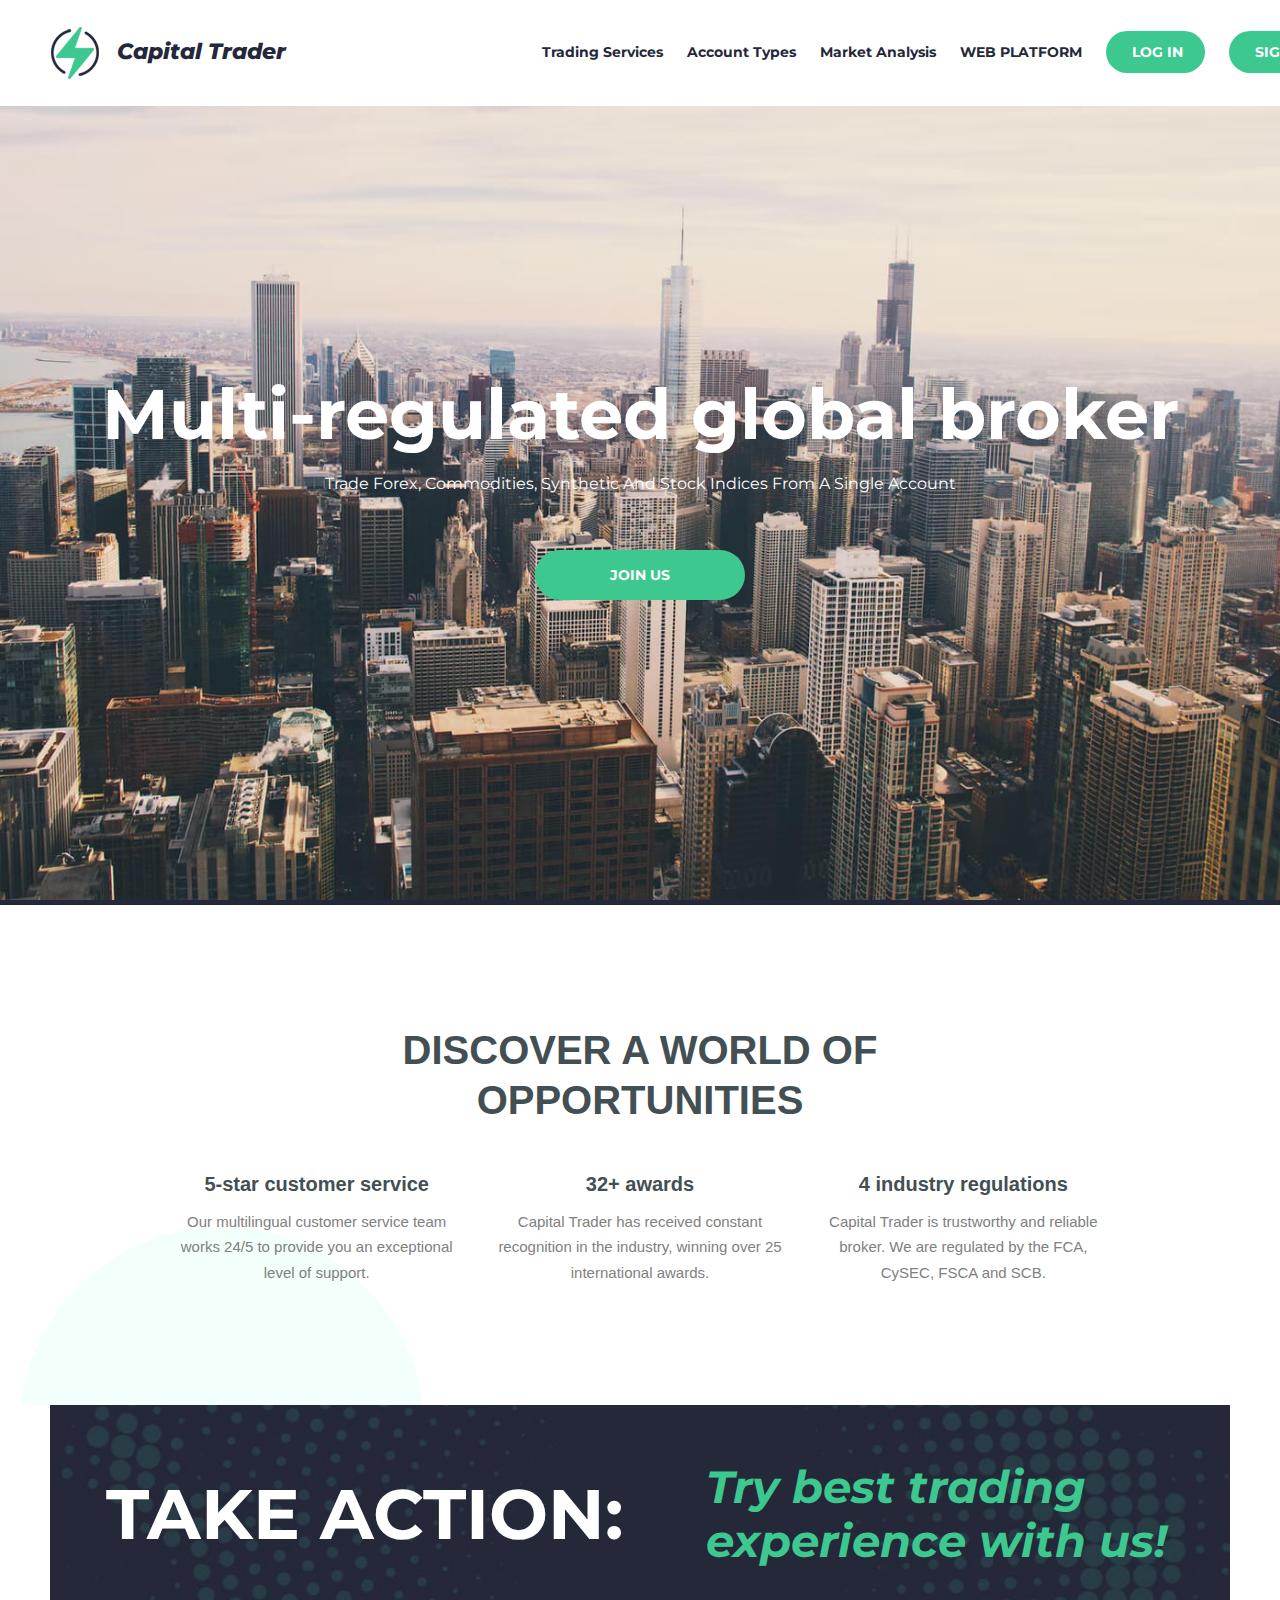
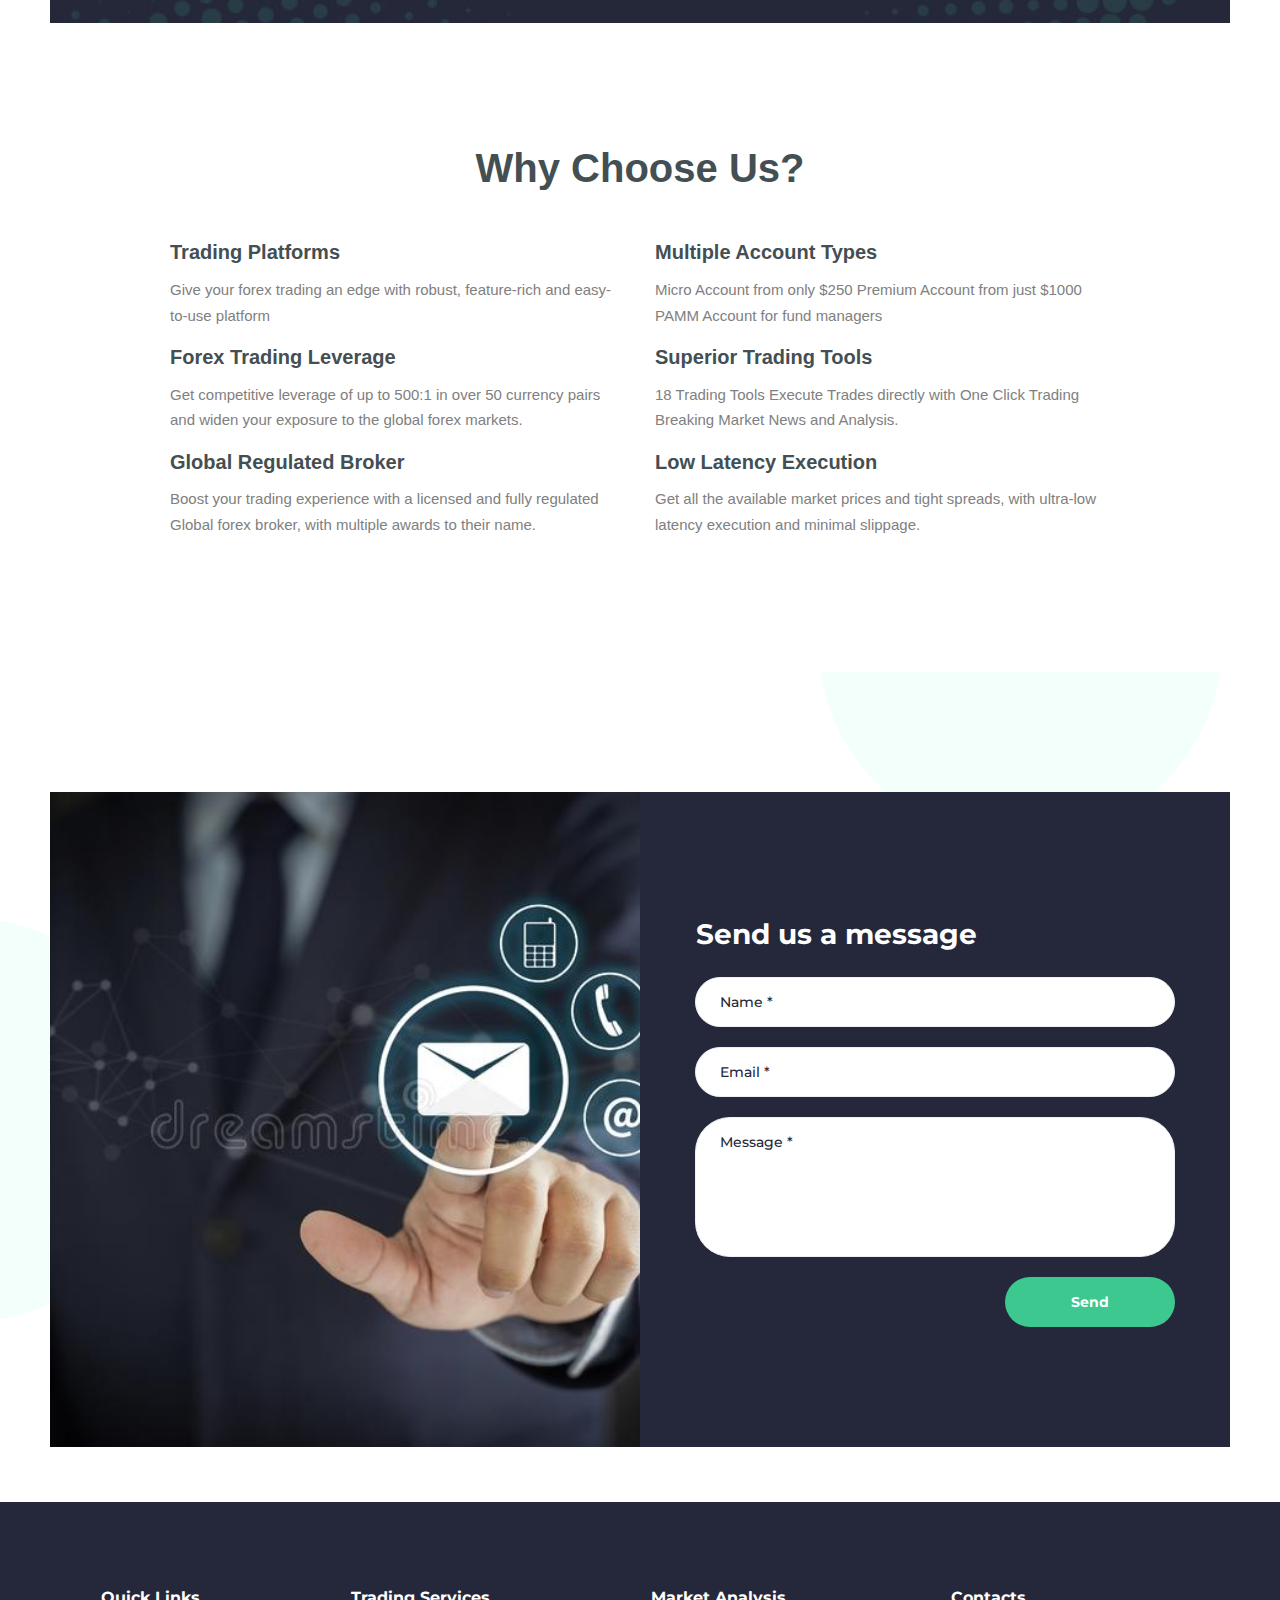
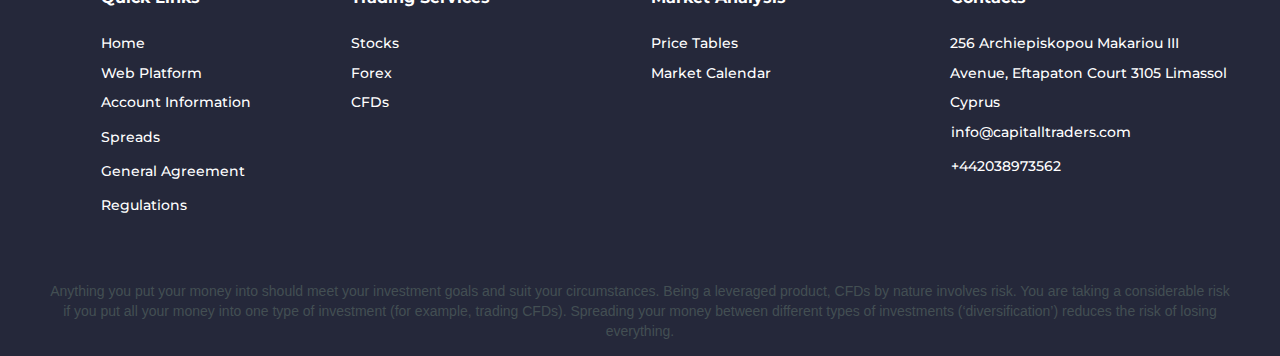
<file: index.html>
<!DOCTYPE html>
<html lang="en">
<head>
    <meta charset="utf-8">
    <title>Capital Trader</title>
    <link rel="SHORTCUT ICON" href="/resource/uploads/favicon.ico"
          type="image/vnd.microsoft.icon"/>
    <meta http-equiv="X-UA-Compatible" content="IE=Edge"/>
    <meta name="viewport" content="width=device-width, initial-scale=1.0">
    <link rel="preload" as="font" type="font/woff2" crossorigin
          href="/resource/fonts/fontawesome-webfont.woff2">
    <link rel="stylesheet" href="/resource/css/assets.min.css"/>
    <style>
        @import url(//fonts.googleapis.com/css?family=Montserrat:100,100italic,200,200italic,300,300italic,regular,italic,500,500italic,600,600italic,700,700italic,800,800italic,900,900italic&subset=latin);
    </style>
    <link rel="stylesheet" href="/resource/assets/styles.css?v=1"/>
    <link rel="stylesheet" href="/resource/css/styles.css?v=3"/>
</head>
<body class="moto-background moto-website_live">
<div class="page">
    <section id="section-content" class="content page-1 moto-section" data-widget="section" data-container="section">
        <div class="moto-widget moto-widget-block moto-spacing-top-auto moto-spacing-right-auto moto-spacing-bottom-auto moto-spacing-left-auto"
             data-widget="block" data-spacing="aaaa" style="" data-bg-position="left top">
            <div class="container-fluid">
                <div class="row">
                    <div class="moto-cell col-sm-12" data-container="container">
                        <div class="moto-widget moto-widget-row row-fixed moto-justify-content_center moto-bg-color2_3 moto-spacing-top-auto moto-spacing-right-auto moto-spacing-bottom-auto moto-spacing-left-auto"
                             data-grid-type="sm" data-widget="row" data-visible-on="-" data-spacing="aaaa" style=""
                             data-bg-position="left top">
                            <section>
                                <!-- TradingView Widget BEGIN -->
                                <div class="tradingview-widget-container">
                                    <div class="tradingview-widget-container__widget"></div>
                                    <script type="text/javascript"
                                            src="https://s3.tradingview.com/external-embedding/embed-widget-ticker-tape.js"
                                            async>
                                        {
                                            "symbols"
                                        :
                                            [
                                                {
                                                    "description": "",
                                                    "proName": "FOREXCOM:EURUSD"
                                                },
                                                {
                                                    "description": "",
                                                    "proName": "FOREXCOM:EURJPY"
                                                },
                                                {
                                                    "description": "",
                                                    "proName": "FOREXCOM:USDCHF"
                                                },
                                                {
                                                    "description": "",
                                                    "proName": "FOREXCOM:USDCAD"
                                                },
                                                {
                                                    "description": "",
                                                    "proName": "FOREXCOM:NZDJPY"
                                                },
                                                {
                                                    "description": "",
                                                    "proName": "FOREXCOM:AUDUSD"
                                                },
                                                {
                                                    "description": "",
                                                    "proName": "FOREXCOM:EURCHF"
                                                },
                                                {
                                                    "description": "",
                                                    "proName": "FOREXCOM:GBPCHF"
                                                },
                                                {
                                                    "description": "",
                                                    "proName": "FOREXCOM:GBPUSD"
                                                }
                                            ],
                                                "showSymbolLogo"
                                        :
                                            true,
                                                "colorTheme"
                                        :
                                            "light",
                                                "isTransparent"
                                        :
                                            false,
                                                "displayMode"
                                        :
                                            "adaptive",
                                                "locale"
                                        :
                                            "en"
                                        }
                                    </script>
                                </div>
                                <!-- TradingView Widget END -->
                            </section>
                        </div>
                        <div class="moto-widget moto-widget-row row-fixed moto-justify-content_center moto-spacing-top-small moto-spacing-right-auto moto-spacing-bottom-small moto-spacing-left-auto"
                             data-grid-type="sm" data-widget="row" data-spacing="sasa" style=""
                             data-bg-position="left top" data-visible-on="-">
                            <div class="container-fluid">
                                <div class="row justify-content-between navbar" data-container="container">
                                    <div class="moto-widget moto-widget-row__column moto-cell col-sm-3 moto-spacing-top-auto moto-spacing-right-auto moto-spacing-bottom-auto moto-spacing-left-auto"
                                         style="" data-widget="row.column" data-container="container"
                                         data-spacing="aaaa" data-bg-position="left top">
                                        <div class="moto-widget moto-widget-text moto-preset-default moto-spacing-top-auto moto-spacing-right-auto moto-spacing-bottom-auto moto-spacing-left-auto"
                                             data-widget="text" data-preset="default" data-spacing="aaaa"
                                             data-visible-on="-" data-animation="">
                                            <div class="moto-widget-text-content moto-widget-text-editable">
                                                <p class="moto-text_system_1">
                                                            <span class="moto-content-image-plugin-wrapper moto-spacing-top-zero moto-spacing-right-zero moto-spacing-bottom-zero moto-spacing-left-zero"
                                                                  data-widget="motoimagewidget">
                                                                <span class="moto-content-image-container">
                                                                    <a class="moto-link"
                                                                       href="#">
                                                                        <img class="moto-content-image"
                                                                             data-path="2020/01/mt-1961-logo-icon.png"
                                                                             data-id="191" alt="" width="48" height="52"
                                                                             src="/resource/uploads/logo-icon.png">
                                                                    </a>&nbsp;
                                                                </span>
                                                            </span>
                                                    <a href="./index.html" class="moto-link">
                                                        <span class="moto-color1_3">
                                                            <em>Capital Trader</em>
                                                        </span>
                                                    </a>
                                                </p>
                                            </div>
                                        </div>
                                    </div>
                                    <div class="button-side moto-widget moto-widget-row__column moto-cell col-sm-6 moto-spacing-top-auto moto-spacing-right-auto moto-spacing-bottom-auto moto-spacing-left-auto"
                                         data-spacing="aaaa" data-bg-position="left top">
                                        <div data-widget-id="wid_1543668741_c85rv757q"
                                             class="moto-widget moto-widget-menu moto-preset-default moto-align-right moto-align-center_mobile-h moto-spacing-top-small moto-spacing-right-auto moto-spacing-bottom-small moto-spacing-left-auto"
                                             data-preset="default" data-widget="menu">
                                            <a href="#" class="moto-widget-menu-toggle-btn"><i
                                                    class="moto-widget-menu-toggle-btn-icon fa fa-bars"></i>
                                            </a>
                                            <ul class="moto-widget-menu-list moto-widget-menu-list_horizontal">
                                                <li class="dropdown moto-widget-menu-item">
                                                    <a href="#"
                                                       class="moto-widget-menu-link moto-widget-menu-link-level-1 moto-link">Trading
                                                        Services</a>
                                                    <ul>
                                                        <li class="moto-widget-menu-link moto-widget-menu-link-level-1 moto-link">
                                                            <a href="./stocks.html">Stocks</a>
                                                        </li>
                                                        <li class="moto-widget-menu-link moto-widget-menu-link-level-1 moto-link">
                                                            <a href="./forex.html">Forex</a>
                                                        </li>
                                                        <li class="moto-widget-menu-link moto-widget-menu-link-level-1 moto-link">
                                                            <a href="./cfds.html">CFDs</a>
                                                        </li>
                                                    </ul>
                                                </li>

                                                <li class="dropdown moto-widget-menu-item">
                                                    <a href="#"
                                                       class="moto-widget-menu-link moto-widget-menu-link-level-1 moto-link">
                                                        Account Types
                                                    </a>
                                                    <ul>
                                                        <li class="moto-widget-menu-link moto-widget-menu-link-level-1 moto-link">
                                                            <a href="./account-information.html">Account Information</a>
                                                        </li>
                                                        <li class="moto-widget-menu-link moto-widget-menu-link-level-1 moto-link">
                                                            <a href="./spreads.html">Spreads</a>
                                                        </li>
                                                    </ul>
                                                </li>

                                                <li class="dropdown moto-widget-menu-item">
                                                    <a href="#"
                                                       class="moto-widget-menu-link moto-widget-menu-link-level-1 moto-link">
                                                        Market Analysis
                                                    </a>
                                                    <ul>
                                                        <li class="moto-widget-menu-link moto-widget-menu-link-level-1 moto-link">
                                                            <a href="./price-tables.html">Price Tables</a>
                                                        </li>
                                                        <li class="moto-widget-menu-link moto-widget-menu-link-level-1 moto-link">
                                                            <a href="./market-calendar.html">Market Calendar</a>
                                                        </li>
                                                    </ul>
                                                </li>

                                                <li class="moto-widget-menu-item">
                                                    <a href="https://traderx-web.com/" target="_blank"
                                                       class="moto-widget-menu-link moto-widget-menu-link-level-1 moto-link">
                                                        WEB PLATFORM
                                                    </a>
                                                </li>

                                                <li class="moto-widget-menu-item">
                                                    <a href="https://traderx-web.com/auth/login"
                                                       class="navbar-btn moto-size-large moto-link">
                                                        <span class="fa moto-widget-theme-icon"></span>
                                                        <span class="moto-widget-button-divider"></span>
                                                        <span class="moto-widget-button-label">LOG IN</span>
                                                    </a>
                                                </li>

                                                <li class="moto-widget-menu-item">
                                                    <a href="https://traderx-web.com/auth/login"
                                                       class="navbar-btn moto-size-large moto-link">
                                                        <span class="fa moto-widget-theme-icon"></span>
                                                        <span class="moto-widget-button-divider"></span>
                                                        <span class="moto-widget-button-label">SIGN UP</span>
                                                    </a>
                                                </li>
                                            </ul>
                                        </div>
                                    </div>

                                    <div class="mobile-navbar">
                                        <div class="moto-widget-menu-list moto-widget-menu-list_horizontal links">
                                            <a class="moto-widget-menu-link moto-widget-menu-link-level-1 moto-link"
                                               href="./stocks.html">
                                                Stocks
                                            </a>

                                            <a class="moto-widget-menu-link moto-widget-menu-link-level-1 moto-link"
                                               href="./forex.html">
                                                Forex
                                            </a>

                                            <a class="moto-widget-menu-link moto-widget-menu-link-level-1 moto-link"
                                               href="./cfds.html">
                                                CFDs
                                            </a>

                                            <a class="moto-widget-menu-link moto-widget-menu-link-level-1 moto-link"
                                               href="./account-information.html">
                                                Account Information
                                            </a>

                                            <a class="moto-widget-menu-link moto-widget-menu-link-level-1 moto-link"
                                               href="./spreads.html">
                                                Spreads
                                            </a>

                                            <a class="moto-widget-menu-link moto-widget-menu-link-level-1 moto-link"
                                               href="./price-tables.html">
                                                Price Tables
                                            </a>

                                            <a class="moto-widget-menu-link moto-widget-menu-link-level-1 moto-link"
                                               href="./market-calendar.html">
                                                Market Calendar
                                            </a>

                                            <a href="https://traderx-web.com/" target="_blank"
                                               class="moto-widget-menu-link moto-widget-menu-link-level-1 moto-link">
                                                WEB PLATFORM
                                            </a>

                                            <a href="https://traderx-web.com/auth/login"
                                               class="moto-widget-menu-link moto-widget-menu-link-level-1 moto-link">
                                                LOG IN
                                            </a>

                                            <a href="https://traderx-web.com/auth/login"
                                               class="moto-widget-menu-link moto-widget-menu-link-level-1 moto-link">
                                                SIGN UP
                                            </a>
                                        </div>
                                    </div>
                                </div>
                            </div>
                        </div>
                    </div>
                </div>
            </div>
        </div>

        <div class="moto-widget moto-widget-block moto-bg-color1_3 moto-background-fixed moto-spacing-top-large moto-spacing-right-auto moto-spacing-bottom-large moto-spacing-left-auto"
             data-widget="block" data-spacing="lala"
             style="background-image:url(/resource/uploads/hero.jpg);background-position:center;background-repeat:no-repeat;background-size:cover;"
             data-bg-position="center" data-bg-image="2020/01/mt-1961-content-bg-1.jpg">
            <div class="container-fluid">
                <div class="row">
                    <div class="moto-cell col-sm-12" data-container="container">

                        <div data-widget-id="wid_1543669195_jlz9md7sv"
                             class="moto-widget moto-widget-spacer moto-preset-default moto-spacing-top-large moto-spacing-right-auto moto-spacing-bottom-small moto-spacing-left-auto moto-visible-on_tablet_hidden moto-visible-on_mobile-h_hidden moto-visible-on_mobile-v_hidden"
                             data-widget="spacer" data-preset="default" data-spacing="lasa" data-visible-on="+desktop">
                            <div class="moto-widget-spacer-block" style="height:10px"></div>
                        </div>
                        <div class="moto-widget moto-widget-text moto-preset-default moto-spacing-top-auto moto-spacing-right-small moto-spacing-bottom-small moto-spacing-left-small"
                             data-widget="text" data-preset="default" data-spacing="asss" data-animation="">
                            <div class="moto-widget-text-content moto-widget-text-editable"><h1
                                    class="moto-text_system_5" style="text-align: center;">Multi-regulated global
                                broker</h1>
                            </div>
                        </div>
                        <div class="moto-widget moto-widget-row row-fixed moto-spacing-top-auto moto-spacing-right-auto moto-spacing-bottom-medium moto-spacing-left-auto"
                             data-grid-type="sm" data-widget="row" data-spacing="aama" style=""
                             data-bg-position="left top">
                            <div class="container-fluid">
                                <div class="row" data-container="container">
                                    <div class="moto-widget moto-widget-row__column moto-cell col-sm-2 moto-spacing-top-auto moto-spacing-right-auto moto-spacing-bottom-auto moto-spacing-left-auto"
                                         style="" data-widget="row.column" data-container="container"
                                         data-spacing="aaaa" data-bg-position="left top">
                                    </div>
                                    <div class="moto-widget moto-widget-row__column moto-cell col-sm-8 moto-spacing-top-auto moto-spacing-right-auto moto-spacing-bottom-auto moto-spacing-left-auto"
                                         style="" data-widget="row.column" data-container="container"
                                         data-spacing="aaaa" data-bg-position="left top">
                                        <div class="moto-widget moto-widget-text moto-preset-default moto-spacing-top-auto moto-spacing-right-auto moto-spacing-bottom-auto moto-spacing-left-auto"
                                             data-widget="text" data-preset="default" data-spacing="aaaa"
                                             data-animation="">
                                            <div class="moto-widget-text-content moto-widget-text-editable">
                                                <p class="moto-text_system_9" style="text-align: center;">
                                                    Trade Forex, Commodities, Synthetic And Stock Indices From A Single
                                                    Account
                                                </p>
                                            </div>
                                        </div>
                                    </div>
                                    <div class="moto-widget moto-widget-row__column moto-cell col-sm-2 moto-spacing-top-auto moto-spacing-right-auto moto-spacing-bottom-auto moto-spacing-left-auto"
                                         style="" data-widget="row.column" data-container="container"
                                         data-spacing="aaaa" data-bg-position="left top">
                                    </div>
                                </div>
                            </div>
                        </div>
                        <div data-widget-id="wid_1543669098_7s14gkbq7"
                             class="moto-widget moto-widget-button moto-preset-default moto-preset-provider-default moto-align-center moto-spacing-top-auto moto-spacing-right-small moto-spacing-bottom-auto moto-spacing-left-small  "
                             data-widget="button">
                            <a href="https://traderx-web.com/auth/login" data-action="popup" data-popup-id="7"
                               class="moto-widget-button-link moto-size-large moto-link"><span
                                    class="fa moto-widget-theme-icon"></span><span
                                    class="moto-widget-button-divider"></span><span class="moto-widget-button-label">JOIN US</span></a>
                        </div>
                        <div data-widget-id="wid_1543669227_ojz3c0qna"
                             class="moto-widget moto-widget-spacer moto-preset-default moto-spacing-top-large moto-spacing-right-auto moto-spacing-bottom-medium moto-spacing-left-auto moto-visible-on_tablet_hidden moto-visible-on_mobile-h_hidden moto-visible-on_mobile-v_hidden"
                             data-widget="spacer" data-preset="default" data-spacing="lama" data-visible-on="+desktop">
                            <div class="moto-widget-spacer-block" style="height:10px"></div>
                        </div>
                    </div>
                </div>
            </div>
        </div>

        <div id="about-us"
             class="moto-widget moto-widget-block moto-spacing-top-large moto-spacing-right-auto moto-spacing-bottom-large moto-spacing-left-auto"
             data-widget="block" data-spacing="lala"
             style="background-image:url(/resource/uploads/mt-1961-content-bg-2.png);background-position:left bottom;background-repeat:no-repeat;background-size:contain;"
             data-bg-position="left bottom" data-bg-image="2020/01/mt-1961-content-bg-2.png">
            <a class="moto-anchor" name="benefit"></a>
            <div class="container-fluid">
                <div class="py-5 bg-light site-section how-it-works" id="howitworks-section">
                    <div class="container">
                        <div class="row mb-5 justify-content-center">
                            <div class="col-md-7 text-center">
                                <h2 class="section-title mb-3">DISCOVER A WORLD OF OPPORTUNITIES</h2>
                            </div>
                        </div>
                        <div class="row">
                            <div class="col-md-4 text-center">
                                <div>
                                    <h3 class="desc-item-title">5-star customer service</h3>
                                    <p class="desc-item-text">Our multilingual customer service team works 24/5 to
                                        provide you an exceptional
                                        level of
                                        support.</p>
                                </div>
                            </div>
                            <div class="col-md-4 text-center">
                                <div>
                                    <h3 class="desc-item-title">32+ awards</h3>
                                    <p class="desc-item-text">Capital Trader has received constant recognition in the
                                        industry, winning over 25
                                        international awards.</p>
                                </div>
                            </div>
                            <div class="col-md-4 text-center">
                                <div>
                                    <h3 class="desc-item-title">4 industry regulations</h3>
                                    <p class="desc-item-text">Capital Trader is trustworthy and reliable broker. We are
                                        regulated by the FCA,
                                        CySEC, FSCA
                                        and SCB.</p>
                                </div>
                            </div>
                        </div>
                    </div>
                </div>
            </div>
        </div>

        <div class="moto-widget moto-widget-block moto-spacing-top-auto moto-spacing-right-auto moto-spacing-bottom-auto moto-spacing-left-auto"
             data-widget="block" data-spacing="aaaa" style="" data-bg-position="right top">
            <div class="container-fluid">
                <div class="row">
                    <div class="moto-cell col-sm-12" data-container="container">
                        <div class="moto-widget moto-widget-row row-fixed moto-spacing-top-auto moto-spacing-right-auto moto-spacing-bottom-auto moto-spacing-left-auto"
                             data-grid-type="sm" data-widget="row" data-spacing="aaaa" style=""
                             data-bg-position="left top">
                            <div class="container-fluid">
                                <div class="row" data-container="container">
                                    <div class="moto-widget moto-widget-row__column moto-cell col-sm-12 moto-spacing-top-auto moto-spacing-right-auto moto-spacing-bottom-auto moto-spacing-left-auto"
                                         style="" data-widget="row.column" data-container="container"
                                         data-spacing="aaaa" data-bg-position="left top">
                                        <div class="moto-widget moto-widget-row moto-justify-content_center moto-spacing-top-medium moto-spacing-right-auto moto-spacing-bottom-medium moto-spacing-left-auto"
                                             data-grid-type="sm" data-widget="row" data-spacing="mama"
                                             style="background-image:url(/resource/uploads/mt-1961-img-7.jpg);background-position:center;background-repeat:no-repeat;background-size:cover;"
                                             data-bg-position="center" data-bg-image="2020/01/mt-1961-img-7.jpg"
                                             data-visible-on="-">
                                            <div class="container-fluid">
                                                <div class="row" data-container="container">
                                                    <div class="moto-widget moto-widget-row__column moto-cell col-sm-6 moto-spacing-top-auto moto-spacing-right-auto moto-spacing-bottom-auto moto-spacing-left-auto"
                                                         style="" data-widget="row.column" data-container="container"
                                                         data-spacing="aaaa" data-bg-position="left top">
                                                        <div class="moto-widget moto-widget-text moto-preset-default moto-spacing-top-auto moto-spacing-right-auto moto-spacing-bottom-auto moto-spacing-left-medium"
                                                             data-widget="text" data-preset="default"
                                                             data-spacing="aaam" data-animation="">
                                                            <div class="moto-widget-text-content moto-widget-text-editable">
                                                                <p class="moto-text_system_5">TAKE ACTION:</p></div>
                                                        </div>
                                                    </div>

                                                    <div class="moto-widget moto-widget-row__column moto-cell col-sm-6 moto-spacing-top-auto moto-spacing-right-auto moto-spacing-bottom-auto moto-spacing-left-auto"
                                                         style="" data-widget="row.column" data-container="container"
                                                         data-spacing="aaaa" data-bg-position="left top">
                                                        <div class="moto-widget moto-widget-text moto-preset-default moto-spacing-top-auto moto-spacing-right-small moto-spacing-bottom-auto moto-spacing-left-medium"
                                                             data-widget="text" data-preset="default"
                                                             data-spacing="asam" data-visible-on="-" data-animation="">
                                                            <div class="moto-widget-text-content moto-widget-text-editable">
                                                                <p class="moto-text_system_14">
                                                                    <span class="moto-color4_3"><em>Try best trading experience with us!</em></span>
                                                                </p>
                                                            </div>
                                                        </div>
                                                    </div>
                                                </div>
                                            </div>
                                        </div>
                                    </div>
                                </div>
                            </div>
                        </div>
                    </div>
                </div>
            </div>
        </div>

        <div id="who-we-are"
             class="moto-widget moto-widget-block moto-spacing-top-large moto-spacing-right-auto moto-spacing-bottom-large moto-spacing-left-auto"
             data-widget="block" data-spacing="lala" data-bg-position="left top">
            <div class="container-fluid">
                <div class="row">
                    <div class="moto-cell col-sm-12" data-container="container">
                        <div class="moto-widget moto-widget-row moto-spacing-top-auto moto-spacing-right-auto moto-spacing-bottom-auto moto-spacing-left-auto"
                             data-grid-type="sm" data-widget="row" data-visible-on="-" data-spacing="aaaa"
                             data-bg-position="left top">
                            <div class="container-fluid">
                                <section class="site-section bg-light" id="about-section">
                                    <div class="container">
                                        <div class="row mb-5">
                                            <div class="col-12 text-center">
                                                <h2 class="section-title mb-3">Why Choose Us?</h2>
                                            </div>
                                        </div>
                                        <div class="row align-items-stretch">
                                            <div class="col-md-6 col-lg-4 mb-4 mb-lg-4 aos-init aos-animate"
                                                 data-aos="fade-up">
                                                <div class="unit-4 d-flex">
                                                    <div class="mb-3">
                                                        <h3 class="desc-item-title">Trading Platforms</h3>
                                                        <p class="desc-item-text">Give your forex trading an edge with
                                                            robust, feature-rich and
                                                            easy-to-use platform</p>
                                                    </div>
                                                </div>
                                            </div>
                                            <div class="col-md-6 col-lg-4 mb-4 mb-lg-4 aos-init aos-animate"
                                                 data-aos="fade-up" data-aos-delay="100">
                                                <div class="unit-4 d-flex">
                                                    <div class="mb-3">
                                                        <h3 class="desc-item-title">Multiple Account Types</h3>
                                                        <p class="desc-item-text">Micro Account from only $250 Premium
                                                            Account from just $1000
                                                            PAMM Account for fund
                                                            managers</p>
                                                    </div>
                                                </div>
                                            </div>
                                            <div class="col-md-6 col-lg-4 mb-4 mb-lg-4 aos-init aos-animate"
                                                 data-aos="fade-up" data-aos-delay="200">
                                                <div class="unit-4 d-flex">
                                                    <div class="mb-3">
                                                        <h3 class="desc-item-title">Forex Trading Leverage</h3>
                                                        <p class="desc-item-text">Get competitive leverage of up to
                                                            500:1 in over 50 currency
                                                            pairs and widen your exposure
                                                            to the global forex markets.</p>
                                                    </div>
                                                </div>
                                            </div>
                                            <div class="col-md-6 col-lg-4 mb-4 mb-lg-4 aos-init aos-animate"
                                                 data-aos="fade-up" data-aos-delay="300">
                                                <div class="unit-4 d-flex">
                                                    <div class="mb-3">
                                                        <h3 class="desc-item-title">Superior Trading Tools</h3>
                                                        <p class="desc-item-text">18 Trading Tools Execute Trades
                                                            directly with One Click
                                                            Trading Breaking Market News and
                                                            Analysis.</p>
                                                    </div>
                                                </div>
                                            </div>
                                            <div class="col-md-6 col-lg-4 mb-4 mb-lg-4 aos-init aos-animate"
                                                 data-aos="fade-up" data-aos-delay="400">
                                                <div class="unit-4 d-flex">
                                                    <div class="mb-3">
                                                        <h3 class="desc-item-title">Global Regulated Broker</h3>
                                                        <p class="desc-item-text">Boost your trading experience with a
                                                            licensed and fully
                                                            regulated Global forex broker,
                                                            with multiple awards to their name.</p>
                                                    </div>
                                                </div>
                                            </div>
                                            <div class="col-md-6 col-lg-4 mb-4 mb-lg-4 aos-init aos-animate"
                                                 data-aos="fade-up" data-aos-delay="500">
                                                <div class="unit-4 d-flex">
                                                    <div class="mb-3">
                                                        <h3 class="desc-item-title">Low Latency Execution</h3>
                                                        <p class="desc-item-text">Get all the available market prices
                                                            and tight spreads, with
                                                            ultra-low latency execution
                                                            and minimal slippage.</p>
                                                    </div>
                                                </div>
                                            </div>
                                        </div>
                                    </div>
                                </section>
                            </div>
                        </div>
                    </div>
                </div>
            </div>
        </div>

        <div id="contact-us"
             class="moto-widget moto-widget-block moto-spacing-top-large moto-spacing-right-auto moto-spacing-bottom-medium moto-spacing-left-auto"
             data-widget="block" data-spacing="lama"
             style="background-image:url(/resource/uploads/mt-1961-content-bg-8.png);background-position:right top;background-repeat:no-repeat;background-size:contain;"
             data-bg-position="right top" data-bg-image="2020/01/mt-1961-content-bg-8.png">
            <div class="container-fluid">
                <div class="row">
                    <div class="moto-cell col-sm-12" data-container="container">
                        <div class="moto-widget moto-widget-row row-fixed moto-spacing-top-auto moto-spacing-right-auto moto-spacing-bottom-auto moto-spacing-left-auto"
                             data-grid-type="sm" data-widget="row" data-spacing="aaaa" style=""
                             data-bg-position="left top" data-visible-on="-">
                            <div class="container-fluid">
                                <div class="row" data-container="container">
                                    <div class="moto-widget moto-widget-row__column moto-cell col-sm-12 moto-spacing-top-auto moto-spacing-right-auto moto-spacing-bottom-auto moto-spacing-left-auto"
                                         style="" data-widget="row.column" data-container="container"
                                         data-spacing="aaaa" data-bg-position="left top">
                                        <div class="moto-widget moto-widget-row row-gutter-0 moto-bg-color1_3 moto-spacing-top-auto moto-spacing-right-auto moto-spacing-bottom-auto moto-spacing-left-auto"
                                             data-grid-type="sm" data-widget="row" data-spacing="aaaa" style=""
                                             data-bg-position="left top">
                                            <div class="container-fluid">
                                                <div class="row" data-container="container">
                                                    <div class="moto-widget moto-widget-row__column moto-cell col-sm-6 moto-spacing-top-auto moto-spacing-right-auto moto-spacing-bottom-auto moto-spacing-left-auto"
                                                         style="background-image:url(/resource/uploads/contact.jpg);background-position:center;background-repeat:no-repeat;background-size:cover;"
                                                         data-widget="row.column" data-container="container"
                                                         data-spacing="aaaa" data-bg-position="center"
                                                         data-bg-image="2020/01/mt-1961-img-9.jpg">
                                                        <div data-widget-id="wid_1543697453_z9d65pfwn"
                                                             class="moto-widget moto-widget-spacer moto-preset-default moto-spacing-top-auto moto-spacing-right-auto moto-spacing-bottom-auto moto-spacing-left-auto "
                                                             data-widget="spacer" data-preset="default"
                                                             data-spacing="aaaa"
                                                             data-visible-on="+desktop,tablet,mobile-h,mobile-v">
                                                            <div class="moto-widget-spacer-block"
                                                                 style="height:300px"></div>
                                                        </div>
                                                    </div>

                                                    <div class="moto-widget moto-widget-row__column moto-cell col-sm-6 moto-spacing-top-large moto-spacing-right-auto moto-spacing-bottom-large moto-spacing-left-auto"
                                                         style="" data-widget="row.column" data-container="container"
                                                         data-spacing="lala" data-bg-position="left top">
                                                        <div class="moto-widget moto-widget-text moto-preset-default moto-spacing-top-auto moto-spacing-right-auto moto-spacing-bottom-small moto-spacing-left-medium"
                                                             data-widget="text" data-preset="default"
                                                             data-spacing="aasm" data-animation="" data-visible-on="-">
                                                            <div class="moto-widget-text-content moto-widget-text-editable">
                                                                <h2 class="moto-text_203">Send us a message</h2></div>
                                                        </div>
                                                        <div id="wid_1543697649_33mfat1fs"
                                                             class="moto-widget moto-widget-contact_form moto-preset-default moto-spacing-top-auto moto-spacing-right-medium moto-spacing-bottom-auto moto-spacing-left-medium  "
                                                             data-preset="default" data-widget="contact_form"
                                                             data-spacing="amam">
                                                            <div ng-controller="widget.ContactForm.Controller"
                                                                 ng-init="hash = '2@[base64]';actionAfterSubmission={&quot;action&quot;:&quot;none&quot;,&quot;url&quot;:&quot;&quot;,&quot;target&quot;:&quot;_self&quot;,&quot;id&quot;:&quot;&quot;};resetAfterSubmission=false">
                                                                <form id="wid_1543697649_33mfat1fs__form"
                                                                      class="moto-widget-contact_form-form" role="form"
                                                                      name="contactForm" ng-submit="submit()"
                                                                      novalidate>
                                                                    <div ng-show="sending"
                                                                         class="contact-form-loading"></div>
                                                                    <div class="moto-widget-contact_form-group">
                                                                        <label for="field_name_wid_1543697649_33mfat1fs"
                                                                               class="moto-widget-contact_form-label">Name</label>
                                                                        <input type="text"
                                                                               class="moto-widget-contact_form-field moto-widget-contact_form-input"
                                                                               placeholder="Name *"
                                                                               name="name"
                                                                               id="field_name_wid_1543697649_33mfat1fs"/>
                                                                    </div>

                                                                    <div class="moto-widget-contact_form-group">
                                                                        <label for="field_email_wid_1543697649_33mfat1fs"
                                                                               class="moto-widget-contact_form-label">Email</label>
                                                                        <input type="text"
                                                                               class="moto-widget-contact_form-field moto-widget-contact_form-input"
                                                                               placeholder="Email *"
                                                                               name="email"
                                                                               id="field_email_wid_1543697649_33mfat1fs"/>
                                                                    </div>
                                                                    <div class="moto-widget-contact_form-group">
                                                                        <label for="field_message_wid_1543697649_33mfat1fs"
                                                                               class="moto-widget-contact_form-label">Message</label>
                                                                        <textarea
                                                                                class="moto-widget-contact_form-field moto-widget-contact_form-textarea"
                                                                                rows="3" placeholder="Message *"
                                                                                name="message"
                                                                                id="field_message_wid_1543697649_33mfat1fs"></textarea>
                                                                    </div>
                                                                    <div class="moto-widget-contact_form-buttons">
                                                                        <div data-widget-id="wid__button__63f75c4ac7c17"
                                                                             class="moto-widget moto-widget-button moto-preset-default moto-preset-provider-default moto-align-right moto-spacing-top-auto moto-spacing-right-auto moto-spacing-bottom-auto moto-spacing-left-auto  "
                                                                             data-widget="button">
                                                                            <button type="submit"
                                                                                    class="moto-widget-button-link moto-size-medium moto-link">
                                                                                <span class="fa moto-widget-theme-icon"></span><span
                                                                                    class="moto-widget-button-divider"></span><span
                                                                                    class="moto-widget-button-label">Send</span>
                                                                            </button>
                                                                        </div>
                                                                    </div>
                                                                </form>
                                                            </div>
                                                        </div>
                                                    </div>
                                                </div>
                                            </div>
                                        </div>
                                    </div>
                                </div>
                            </div>
                        </div>
                    </div>
                </div>
            </div>
        </div>

        <div class="moto-widget moto-widget-block moto-bg-color1_3 moto-spacing-top-medium moto-spacing-right-auto moto-spacing-bottom-auto moto-spacing-left-auto"
             data-widget="block" data-spacing="maaa" style="" data-bg-position="left top">
            <div class="container-fluid">
                <div class="row">
                    <div class="moto-cell col-sm-12" data-container="container">
                        <div data-widget-id="wid_1543699810_wdng4fiwi"
                             class="moto-widget moto-widget-spacer moto-preset-default moto-spacing-top-small moto-spacing-right-auto moto-spacing-bottom-auto moto-spacing-left-auto moto-visible-on_tablet_hidden moto-visible-on_mobile-h_hidden moto-visible-on_mobile-v_hidden"
                             data-widget="spacer" data-preset="default" data-spacing="saaa" data-visible-on="+desktop">
                            <div class="moto-widget-spacer-block" style="height:10px"></div>
                        </div>

                        <div class="moto-widget moto-widget-row row-fixed moto-spacing-top-auto moto-spacing-right-auto moto-spacing-bottom-auto moto-spacing-left-auto"
                             data-grid-type="sm" data-widget="row" data-spacing="aaaa" style=""
                             data-bg-position="left top" data-draggable-disabled="">
                            <div class="container-fluid">
                                <div class="row" data-container="container">
                                    <div class="moto-widget moto-widget-row__column moto-cell col-sm-3 moto-spacing-top-auto moto-spacing-right-auto moto-spacing-bottom-auto moto-spacing-left-auto"
                                         style="" data-widget="row.column" data-container="container"
                                         data-spacing="aaaa" data-bg-position="left top">
                                        <div class="moto-widget moto-widget-row moto-spacing-top-auto moto-spacing-right-auto moto-spacing-bottom-auto moto-spacing-left-auto"
                                             data-grid-type="sm" data-widget="row" data-spacing="aaaa" style=""
                                             data-bg-position="left top" data-draggable-disabled="">
                                            <div class="container-fluid">
                                                <div class="row" data-container="container">
                                                    <div class="moto-widget moto-widget-row__column moto-cell col-sm-2 moto-spacing-top-auto moto-spacing-right-auto moto-spacing-bottom-auto moto-spacing-left-auto"
                                                         style="" data-widget="row.column" data-container="container"
                                                         data-spacing="aaaa" data-bg-position="left top">
                                                    </div>
                                                    <div class="moto-widget moto-widget-row__column moto-cell col-sm-10 moto-spacing-top-auto moto-spacing-right-auto moto-spacing-bottom-auto moto-spacing-left-auto"
                                                         style="" data-widget="row.column" data-container="container"
                                                         data-spacing="aaaa" data-bg-position="left top">
                                                        <div class="moto-widget moto-widget-text moto-preset-default moto-spacing-top-auto moto-spacing-right-auto moto-spacing-bottom-small moto-spacing-left-auto"
                                                             data-widget="text" data-preset="default"
                                                             data-spacing="aasa" data-animation="">
                                                            <div class="moto-widget-text-content moto-widget-text-editable">
                                                                <p class="moto-text_system_9"><strong>Quick
                                                                    Links</strong>
                                                                </p></div>
                                                        </div>
                                                        <div class="moto-widget moto-widget-text moto-preset-default moto-spacing-top-auto moto-spacing-right-auto moto-spacing-bottom-medium moto-spacing-left-auto"
                                                             data-widget="text" data-preset="default"
                                                             data-spacing="aama" data-animation=""
                                                             data-draggable-disabled="" data-visible-on="-">
                                                            <div class="moto-widget-text-content moto-widget-text-editable">
                                                                <p class="moto-text_204"><a
                                                                        class="moto-link"
                                                                        href="./index.html">Home</a>
                                                                </p>

                                                                <p class="moto-text_204"><a
                                                                        class="moto-link"
                                                                        href="https://traderx-web.com/"
                                                                        target="_blank">Web Platform</a>
                                                                </p>

                                                                <p class="moto-text_204 mb-1">
                                                                    <a class="moto-link" href="./account-information.html">
                                                                        Account Information
                                                                    </a>
                                                                </p>

                                                                <p class="moto-text_204 mb-1">
                                                                    <a class="moto-link" href="./spreads.html">
                                                                        Spreads
                                                                    </a>
                                                                </p>
                                                                <p class="moto-text_204 mb-1">
                                                                    <a class="moto-link" href="./general-agreement.pdf" target="_blank">
                                                                        General Agreement
                                                                    </a>
                                                                </p>

                                                                <p class="moto-text_204 mb-1">
                                                                    <a class="moto-link" href="./regulations.pdf" target="_blank">
                                                                        Regulations
                                                                    </a>
                                                                </p>
                                                            </div>
                                                        </div>
                                                    </div>
                                                </div>
                                            </div>
                                        </div>
                                    </div>

                                    <div class="moto-widget moto-widget-row__column moto-cell col-sm-3 moto-spacing-top-auto moto-spacing-right-auto moto-spacing-bottom-auto moto-spacing-left-auto"
                                         style="" data-widget="row.column" data-container="container"
                                         data-spacing="aaaa" data-bg-position="left top">
                                        <div class="moto-widget moto-widget-text moto-preset-default moto-spacing-top-auto moto-spacing-right-auto moto-spacing-bottom-small moto-spacing-left-auto"
                                             data-widget="text" data-preset="default" data-spacing="aasa"
                                             data-animation="">
                                            <div class="moto-widget-text-content moto-widget-text-editable"><p
                                                    class="moto-text_system_9"><strong>Trading Services</strong></p></div>
                                        </div>

                                        <div class="moto-widget moto-widget-text moto-preset-default moto-spacing-top-auto moto-spacing-right-auto moto-spacing-bottom-medium moto-spacing-left-auto"
                                             data-widget="text" data-preset="default" data-spacing="aama"
                                             data-animation="">
                                            <div class="moto-widget moto-widget-text moto-preset-default moto-spacing-top-auto moto-spacing-right-auto moto-spacing-bottom-medium moto-spacing-left-auto"
                                                 data-widget="text" data-preset="default"
                                                 data-spacing="aama" data-animation=""
                                                 data-draggable-disabled="" data-visible-on="-">
                                                <div class="moto-widget-text-content moto-widget-text-editable">
                                                    <p class="moto-text_204"><a
                                                            class="moto-link"
                                                            href="./stocks.html">Stocks</a>
                                                    </p>

                                                    <p class="moto-text_204"><a
                                                            class="moto-link"
                                                            href="./forex.html">Forex</a>
                                                    </p>

                                                    <p class="moto-text_204 mb-1">
                                                        <a class="moto-link" href="./cfds.html">
                                                            CFDs
                                                        </a>
                                                    </p>
                                                </div>
                                            </div>
                                        </div>
                                    </div>

                                    <div class="moto-widget moto-widget-row__column moto-cell col-sm-3 moto-spacing-top-auto moto-spacing-right-auto moto-spacing-bottom-auto moto-spacing-left-auto"
                                         style="" data-widget="row.column" data-container="container"
                                         data-spacing="aaaa" data-bg-position="left top">
                                        <div class="moto-widget moto-widget-text moto-preset-default moto-spacing-top-auto moto-spacing-right-auto moto-spacing-bottom-small moto-spacing-left-auto"
                                             data-widget="text" data-preset="default" data-spacing="aasa"
                                             data-animation="">
                                            <div class="moto-widget-text-content moto-widget-text-editable"><p
                                                    class="moto-text_system_9"><strong>Market Analysis</strong></p></div>
                                        </div>

                                        <div class="moto-widget moto-widget-text moto-preset-default moto-spacing-top-auto moto-spacing-right-auto moto-spacing-bottom-medium moto-spacing-left-auto"
                                             data-widget="text" data-preset="default" data-spacing="aama"
                                             data-animation="">
                                            <div class="moto-widget moto-widget-text moto-preset-default moto-spacing-top-auto moto-spacing-right-auto moto-spacing-bottom-medium moto-spacing-left-auto"
                                                 data-widget="text" data-preset="default"
                                                 data-spacing="aama" data-animation=""
                                                 data-draggable-disabled="" data-visible-on="-">
                                                <div class="moto-widget-text-content moto-widget-text-editable">
                                                    <p class="moto-text_204"><a
                                                            class="moto-link"
                                                            href="./price-tables.html">Price Tables</a>
                                                    </p>

                                                    <p class="moto-text_204"><a
                                                            class="moto-link"
                                                            href="./market-calendar.html">Market Calendar</a>
                                                    </p>
                                                </div>
                                            </div>
                                        </div>
                                    </div>

                                    <div class="moto-widget moto-widget-row__column moto-cell col-sm-3 moto-spacing-top-auto moto-spacing-right-auto moto-spacing-bottom-auto moto-spacing-left-auto"
                                         style="" data-widget="row.column" data-container="container"
                                         data-spacing="aaaa" data-bg-position="left top">
                                        <div class="moto-widget moto-widget-text moto-preset-default moto-spacing-top-auto moto-spacing-right-auto moto-spacing-bottom-small moto-spacing-left-auto"
                                             data-widget="text" data-preset="default" data-spacing="aasa"
                                             data-animation="">
                                            <div class="moto-widget-text-content moto-widget-text-editable">
                                                <p class="moto-text_system_9"><strong>Contacts</strong></p>
                                            </div>
                                        </div>
                                        <div class="moto-widget moto-widget-text moto-preset-default moto-spacing-top-auto moto-spacing-right-auto moto-spacing-bottom-medium moto-spacing-left-auto"
                                             data-widget="text" data-preset="default" data-spacing="aama"
                                             data-animation="">
                                            <p class="moto-text_204">
                                                256 Archiepiskopou Makariou III Avenue, Eftapaton Court 3105 Limassol
                                                Cyprus
                                            </p>
                                            <div class="moto-widget-text-content moto-widget-text-editable">
                                                <p class="moto-text_204 mb-1">
                                                    <a data-action="mail"
                                                       class="moto-link"
                                                       href="mailto:info@capitalltraders.com">
                                                        info@capitalltraders.com
                                                    </a>
                                                </p>
                                                <p class="moto-text_204">
                                                    <a href="tel:+442038973562"
                                                       data-action="call"
                                                       class="moto-link">
                                                        +442038973562
                                                    </a>
                                                </p>
                                            </div>
                                        </div>
                                    </div>
                                </div>

                                <p class="text-center mb-3">
                                    Anything you put your money into should meet your investment goals and suit your
                                    circumstances. Being a leveraged product, CFDs by nature involves risk. You are
                                    taking a considerable risk if you put all your money into one type of investment
                                    (for example, trading CFDs). Spreading your money between different types of
                                    investments (‘diversification’) reduces the risk of losing everything.
                                </p>
                            </div>
                        </div>
                    </div>
                </div>
            </div>
        </div>
    </section>
</div>

<script src="resource/js/scripts.js"></script>
</body>
</html>
</file>
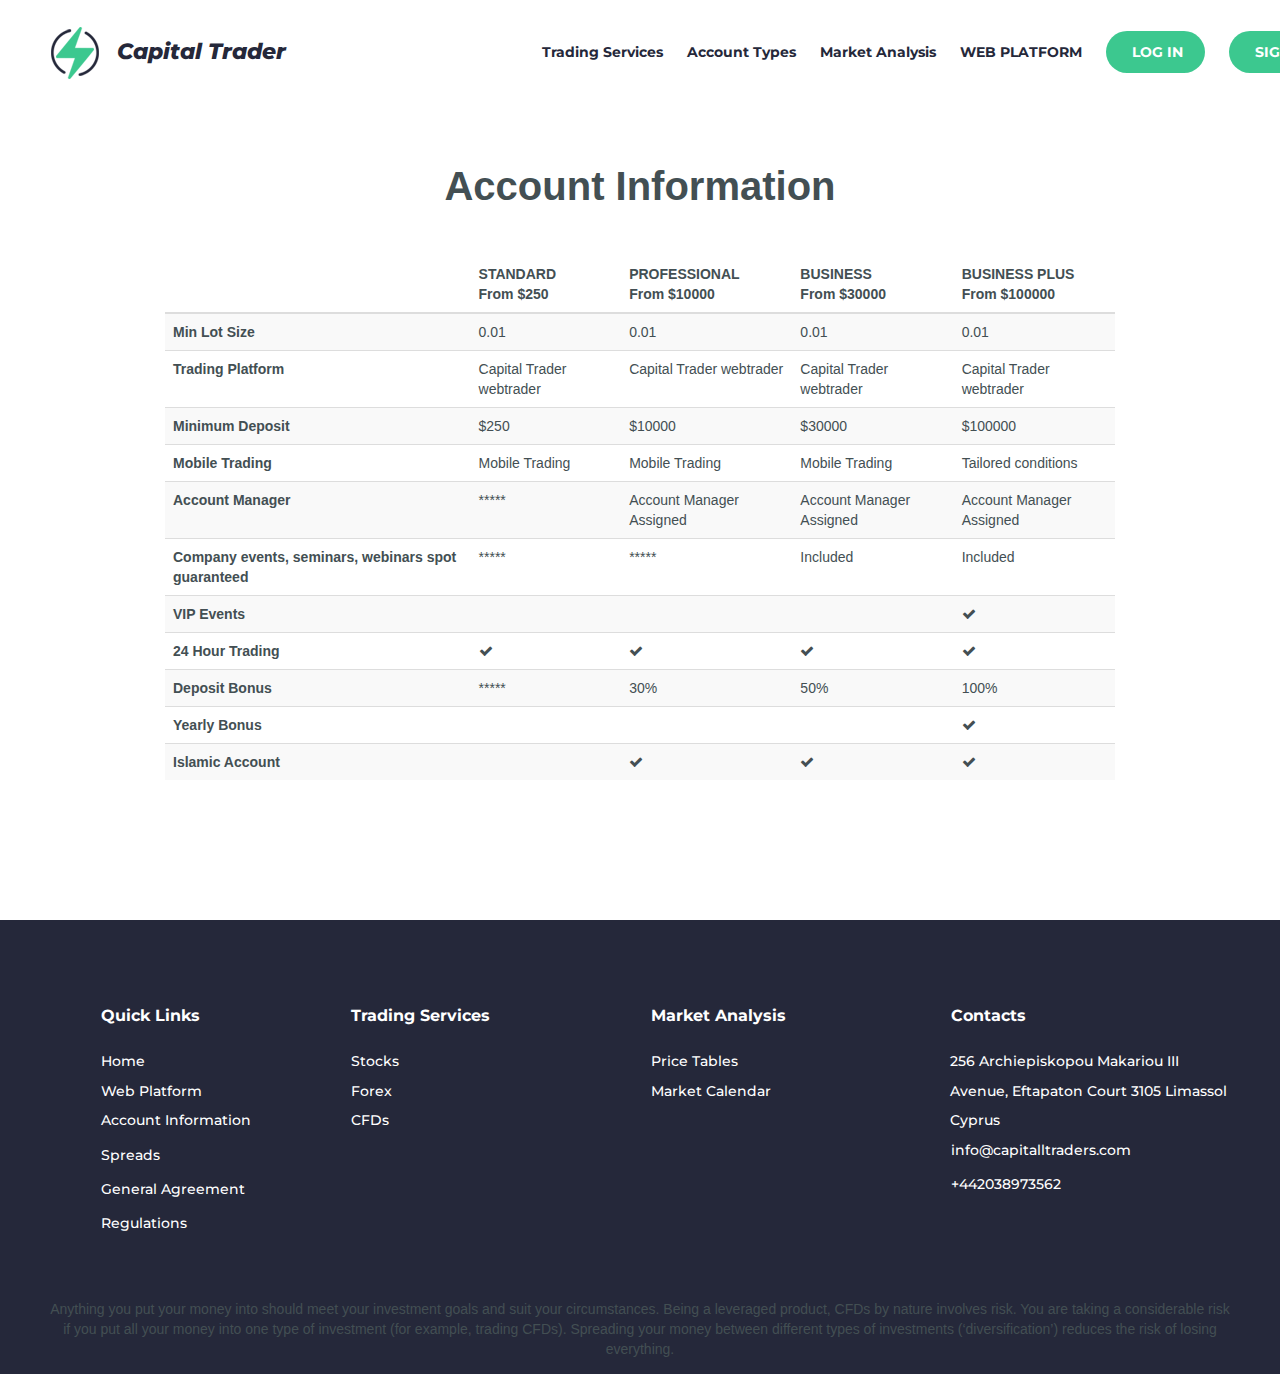
<file: account-information.html>
<!DOCTYPE html>
<html lang="en">
<head>
    <meta charset="utf-8">
    <title>Capital Trader</title>
    <link rel="SHORTCUT ICON" href="/resource/uploads/favicon.ico"
          type="image/vnd.microsoft.icon"/>
    <meta http-equiv="X-UA-Compatible" content="IE=Edge"/>
    <meta name="viewport" content="width=device-width, initial-scale=1.0">
    <link rel="preload" as="font" type="font/woff2" crossorigin
          href="/resource/fonts/fontawesome-webfont.woff2">
    <link rel="stylesheet" href="/resource/css/assets.min.css"/>
    <style>
        @import url(//fonts.googleapis.com/css?family=Montserrat:100,100italic,200,200italic,300,300italic,regular,italic,500,500italic,600,600italic,700,700italic,800,800italic,900,900italic&subset=latin);
    </style>
    <link rel="stylesheet" href="/resource/assets/styles.css?v=1"/>
    <link rel="stylesheet" href="/resource/css/styles.css?v=3"/>
</head>
<body class="moto-background moto-website_live">
<div class="page">
    <section class="content page-1 moto-section" data-widget="section" data-container="section">
        <div class="moto-widget moto-widget-block moto-spacing-top-auto moto-spacing-right-auto moto-spacing-bottom-auto moto-spacing-left-auto"
             data-widget="block" data-spacing="aaaa" style="" data-bg-position="left top">
            <div class="container-fluid">
                <div class="row">
                    <div class="moto-cell col-sm-12" data-container="container">
                        <div class="moto-widget moto-widget-row row-fixed moto-justify-content_center moto-bg-color2_3 moto-spacing-top-auto moto-spacing-right-auto moto-spacing-bottom-auto moto-spacing-left-auto"
                             data-grid-type="sm" data-widget="row" data-visible-on="-" data-spacing="aaaa" style=""
                             data-bg-position="left top">
                            <section>
                                <!-- TradingView Widget BEGIN -->
                                <div class="tradingview-widget-container">
                                    <div class="tradingview-widget-container__widget"></div>
                                    <script type="text/javascript"
                                            src="https://s3.tradingview.com/external-embedding/embed-widget-ticker-tape.js"
                                            async>
                                        {
                                            "symbols"
                                        :
                                            [
                                                {
                                                    "description": "",
                                                    "proName": "FOREXCOM:EURUSD"
                                                },
                                                {
                                                    "description": "",
                                                    "proName": "FOREXCOM:EURJPY"
                                                },
                                                {
                                                    "description": "",
                                                    "proName": "FOREXCOM:USDCHF"
                                                },
                                                {
                                                    "description": "",
                                                    "proName": "FOREXCOM:USDCAD"
                                                },
                                                {
                                                    "description": "",
                                                    "proName": "FOREXCOM:NZDJPY"
                                                },
                                                {
                                                    "description": "",
                                                    "proName": "FOREXCOM:AUDUSD"
                                                },
                                                {
                                                    "description": "",
                                                    "proName": "FOREXCOM:EURCHF"
                                                },
                                                {
                                                    "description": "",
                                                    "proName": "FOREXCOM:GBPCHF"
                                                },
                                                {
                                                    "description": "",
                                                    "proName": "FOREXCOM:GBPUSD"
                                                }
                                            ],
                                                "showSymbolLogo"
                                        :
                                            true,
                                                "colorTheme"
                                        :
                                            "light",
                                                "isTransparent"
                                        :
                                            false,
                                                "displayMode"
                                        :
                                            "adaptive",
                                                "locale"
                                        :
                                            "en"
                                        }
                                    </script>
                                </div>
                                <!-- TradingView Widget END -->
                            </section>
                        </div>
                        <div class="moto-widget moto-widget-row row-fixed moto-justify-content_center moto-spacing-top-small moto-spacing-right-auto moto-spacing-bottom-small moto-spacing-left-auto"
                             data-grid-type="sm" data-widget="row" data-spacing="sasa" style=""
                             data-bg-position="left top" data-visible-on="-">
                            <div class="container-fluid">
                                <div class="row justify-content-between navbar" data-container="container">
                                    <div class="moto-widget moto-widget-row__column moto-cell col-sm-3 moto-spacing-top-auto moto-spacing-right-auto moto-spacing-bottom-auto moto-spacing-left-auto"
                                         style="" data-widget="row.column" data-container="container"
                                         data-spacing="aaaa" data-bg-position="left top">
                                        <div class="moto-widget moto-widget-text moto-preset-default moto-spacing-top-auto moto-spacing-right-auto moto-spacing-bottom-auto moto-spacing-left-auto"
                                             data-widget="text" data-preset="default" data-spacing="aaaa"
                                             data-visible-on="-" data-animation="">
                                            <div class="moto-widget-text-content moto-widget-text-editable">
                                                <p class="moto-text_system_1">
                                                            <span class="moto-content-image-plugin-wrapper moto-spacing-top-zero moto-spacing-right-zero moto-spacing-bottom-zero moto-spacing-left-zero"
                                                                  data-widget="motoimagewidget">
                                                                <span class="moto-content-image-container">
                                                                    <a class="moto-link"
                                                                       href="#">
                                                                        <img class="moto-content-image"
                                                                             data-path="2020/01/mt-1961-logo-icon.png"
                                                                             data-id="191" alt="" width="48" height="52"
                                                                             src="/resource/uploads/logo-icon.png">
                                                                    </a>&nbsp;
                                                                </span>
                                                            </span>
                                                    <a href="./index.html" class="moto-link">
                                                        <span class="moto-color1_3">
                                                            <em>Capital Trader</em>
                                                        </span>
                                                    </a>
                                                </p>
                                            </div>
                                        </div>
                                    </div>
                                    <div class="button-side moto-widget moto-widget-row__column moto-cell col-sm-6 moto-spacing-top-auto moto-spacing-right-auto moto-spacing-bottom-auto moto-spacing-left-auto"
                                         data-spacing="aaaa" data-bg-position="left top">
                                        <div data-widget-id="wid_1543668741_c85rv757q"
                                             class="moto-widget moto-widget-menu moto-preset-default moto-align-right moto-align-center_mobile-h moto-spacing-top-small moto-spacing-right-auto moto-spacing-bottom-small moto-spacing-left-auto"
                                             data-preset="default" data-widget="menu">
                                            <a href="#" class="moto-widget-menu-toggle-btn"><i
                                                    class="moto-widget-menu-toggle-btn-icon fa fa-bars"></i>
                                            </a>
                                            <ul class="moto-widget-menu-list moto-widget-menu-list_horizontal">
                                                <li class="dropdown moto-widget-menu-item">
                                                    <a href="#"
                                                       class="moto-widget-menu-link moto-widget-menu-link-level-1 moto-link">Trading
                                                        Services</a>
                                                    <ul>
                                                        <li class="moto-widget-menu-link moto-widget-menu-link-level-1 moto-link">
                                                            <a href="./stocks.html">Stocks</a>
                                                        </li>
                                                        <li class="moto-widget-menu-link moto-widget-menu-link-level-1 moto-link">
                                                            <a href="./forex.html">Forex</a>
                                                        </li>
                                                        <li class="moto-widget-menu-link moto-widget-menu-link-level-1 moto-link">
                                                            <a href="./cfds.html">CFDs</a>
                                                        </li>
                                                    </ul>
                                                </li>

                                                <li class="dropdown moto-widget-menu-item">
                                                    <a href="#"
                                                       class="moto-widget-menu-link moto-widget-menu-link-level-1 moto-link">
                                                        Account Types
                                                    </a>
                                                    <ul>
                                                        <li class="moto-widget-menu-link moto-widget-menu-link-level-1 moto-link">
                                                            <a href="./account-information.html">Account Information</a>
                                                        </li>
                                                        <li class="moto-widget-menu-link moto-widget-menu-link-level-1 moto-link">
                                                            <a href="./spreads.html">Spreads</a>
                                                        </li>
                                                    </ul>
                                                </li>

                                                <li class="dropdown moto-widget-menu-item">
                                                    <a href="#"
                                                       class="moto-widget-menu-link moto-widget-menu-link-level-1 moto-link">
                                                        Market Analysis
                                                    </a>
                                                    <ul>
                                                        <li class="moto-widget-menu-link moto-widget-menu-link-level-1 moto-link">
                                                            <a href="./price-tables.html">Price Tables</a>
                                                        </li>
                                                        <li class="moto-widget-menu-link moto-widget-menu-link-level-1 moto-link">
                                                            <a href="./market-calendar.html">Market Calendar</a>
                                                        </li>
                                                    </ul>
                                                </li>

                                                <li class="moto-widget-menu-item">
                                                    <a href="https://traderx-web.com/" target="_blank"
                                                       class="moto-widget-menu-link moto-widget-menu-link-level-1 moto-link">
                                                        WEB PLATFORM
                                                    </a>
                                                </li>

                                                <li class="moto-widget-menu-item">
                                                    <a href="https://traderx-web.com/auth/login"
                                                       class="navbar-btn moto-size-large moto-link">
                                                        <span class="fa moto-widget-theme-icon"></span>
                                                        <span class="moto-widget-button-divider"></span>
                                                        <span class="moto-widget-button-label">LOG IN</span>
                                                    </a>
                                                </li>

                                                <li class="moto-widget-menu-item">
                                                    <a href="https://traderx-web.com/auth/login"
                                                       class="navbar-btn moto-size-large moto-link">
                                                        <span class="fa moto-widget-theme-icon"></span>
                                                        <span class="moto-widget-button-divider"></span>
                                                        <span class="moto-widget-button-label">SIGN UP</span>
                                                    </a>
                                                </li>
                                            </ul>
                                        </div>
                                    </div>

                                    <div class="mobile-navbar">
                                        <div class="moto-widget-menu-list moto-widget-menu-list_horizontal links">
                                            <a class="moto-widget-menu-link moto-widget-menu-link-level-1 moto-link"
                                               href="./stocks.html">
                                                Stocks
                                            </a>

                                            <a class="moto-widget-menu-link moto-widget-menu-link-level-1 moto-link"
                                               href="./forex.html">
                                                Forex
                                            </a>

                                            <a class="moto-widget-menu-link moto-widget-menu-link-level-1 moto-link"
                                               href="./cfds.html">
                                                CFDs
                                            </a>

                                            <a class="moto-widget-menu-link moto-widget-menu-link-level-1 moto-link"
                                               href="./account-information.html">
                                                Account Information
                                            </a>

                                            <a class="moto-widget-menu-link moto-widget-menu-link-level-1 moto-link"
                                               href="./spreads.html">
                                                Spreads
                                            </a>

                                            <a class="moto-widget-menu-link moto-widget-menu-link-level-1 moto-link"
                                               href="./price-tables.html">
                                                Price Tables
                                            </a>

                                            <a class="moto-widget-menu-link moto-widget-menu-link-level-1 moto-link"
                                               href="./market-calendar.html">
                                                Market Calendar
                                            </a>

                                            <a href="https://traderx-web.com/" target="_blank"
                                               class="moto-widget-menu-link moto-widget-menu-link-level-1 moto-link">
                                                WEB PLATFORM
                                            </a>

                                            <a href="https://traderx-web.com/auth/login"
                                               class="moto-widget-menu-link moto-widget-menu-link-level-1 moto-link">
                                                LOG IN
                                            </a>

                                            <a href="https://traderx-web.com/auth/login"
                                               class="moto-widget-menu-link moto-widget-menu-link-level-1 moto-link">
                                                SIGN UP
                                            </a>
                                        </div>
                                    </div>
                                </div>
                            </div>
                        </div>
                    </div>
                </div>
            </div>
        </div>

        <div class="moto-widget moto-widget-block moto-spacing-top-medium moto-spacing-bottom-large moto-spacing-right-auto moto-spacing-left-auto"
             data-widget="block" data-spacing="lala" data-bg-position="left top">
            <div class="container-fluid">
                <div class="row">
                    <div class="moto-cell col-sm-12" data-container="container">
                        <div class="moto-widget moto-widget-row moto-spacing-top-auto moto-spacing-right-auto moto-spacing-bottom-auto moto-spacing-left-auto"
                             data-grid-type="sm" data-widget="row" data-visible-on="-" data-spacing="aaaa"
                             data-bg-position="left top">
                            <div class="container">
                                <section class="site-section bg-light">
                                    <div class="row mb-5">
                                        <div class="col-12 text-center">
                                            <h2 class="section-title mb-3">Account Information</h2>
                                        </div>
                                    </div>
                                    <div class="auto-container">
                                        <table class="table table-striped">
                                            <thead>
                                            <tr>
                                                <th scope="col"></th>
                                                <th scope="col">
                                                    <strong class="header">STANDARD</strong>
                                                    <p class="tHeader">From $250</p>
                                                </th>
                                                <th scope="col">
                                                    <strong class="header">PROFESSIONAL</strong>
                                                    <p class="tHeader">From $10000</p>
                                                </th>
                                                <th scope="col">
                                                    <strong class="header">BUSINESS</strong>
                                                    <p class="tHeader">From $30000</p>
                                                </th>
                                                <th scope="col">
                                                    <strong class="header">BUSINESS PLUS</strong>
                                                    <p class="tHeader">From $100000</p>
                                                </th>
                                            </tr>
                                            </thead>
                                            <tbody>
                                            <tr>
                                                <th scope="row">Min Lot Size</th>
                                                <td>0.01</td>
                                                <td>0.01</td>
                                                <td>0.01</td>
                                                <td>0.01</td>
                                            </tr>
                                            <tr>
                                                <th scope="row">Trading Platform</th>
                                                <td>Capital Trader webtrader</td>
                                                <td>Capital Trader webtrader</td>
                                                <td>Capital Trader webtrader</td>
                                                <td>Capital Trader webtrader</td>
                                            </tr>
                                            <tr>
                                                <th scope="row">Minimum Deposit</th>
                                                <td>$250</td>
                                                <td>$10000</td>
                                                <td>$30000</td>
                                                <td>$100000</td>
                                            </tr>
                                            <tr>
                                                <th scope="row">Mobile Trading</th>
                                                <td>Mobile Trading</td>
                                                <td>Mobile Trading</td>
                                                <td>Mobile Trading</td>
                                                <td>Tailored conditions</td>
                                            </tr>
                                            <tr>
                                                <th scope="row">Account Manager</th>
                                                <td>*****</td>
                                                <td>Account Manager Assigned</td>
                                                <td>Account Manager Assigned</td>
                                                <td>Account Manager Assigned</td>
                                            </tr>
                                            <tr>
                                                <th scope="row">Company events, seminars, webinars spot guaranteed</th>
                                                <td>*****</td>
                                                <td>*****</td>
                                                <td>Included</td>
                                                <td>Included</td>
                                            </tr>
                                            <tr>
                                                <th scope="row">VIP Events</th>
                                                <td></td>
                                                <td></td>
                                                <td></td>
                                                <td><span class="fa fa-check"></span></td>
                                            </tr>
                                            <tr>
                                                <th scope="row">24 Hour Trading</th>
                                                <td><span class="fa fa-check"></span></td>
                                                <td><span class="fa fa-check"></span></td>
                                                <td><span class="fa fa-check"></span></td>
                                                <td><span class="fa fa-check"></span></td>
                                            </tr>
                                            <tr>
                                                <th scope="row">Deposit Bonus</th>
                                                <td>*****</td>
                                                <td>30%</td>
                                                <td>50%</td>
                                                <td>100%</td>
                                            </tr>
                                            <tr>
                                                <th scope="row">Yearly Bonus</th>
                                                <td></td>
                                                <td></td>
                                                <td></td>
                                                <td><span class="fa fa-check"></span></td>
                                            </tr>
                                            <tr>
                                                <th scope="row">Islamic Account</th>
                                                <td></td>
                                                <td><span class="fa fa-check"></span></td>
                                                <td><span class="fa fa-check"></span></td>
                                                <td><span class="fa fa-check"></span></td>
                                            </tr>
                                            </tbody>
                                        </table>
                                    </div>
                                </section>
                            </div>
                        </div>
                    </div>
                </div>
            </div>
        </div>

        <div class="moto-widget moto-widget-block moto-bg-color1_3 moto-spacing-top-medium moto-spacing-right-auto moto-spacing-bottom-auto moto-spacing-left-auto"
             data-widget="block" data-spacing="maaa" style="" data-bg-position="left top">
            <div class="container-fluid">
                <div class="row">
                    <div class="moto-cell col-sm-12" data-container="container">
                        <div data-widget-id="wid_1543699810_wdng4fiwi"
                             class="moto-widget moto-widget-spacer moto-preset-default moto-spacing-top-small moto-spacing-right-auto moto-spacing-bottom-auto moto-spacing-left-auto moto-visible-on_tablet_hidden moto-visible-on_mobile-h_hidden moto-visible-on_mobile-v_hidden"
                             data-widget="spacer" data-preset="default" data-spacing="saaa" data-visible-on="+desktop">
                            <div class="moto-widget-spacer-block" style="height:10px"></div>
                        </div>

                        <div class="moto-widget moto-widget-row row-fixed moto-spacing-top-auto moto-spacing-right-auto moto-spacing-bottom-auto moto-spacing-left-auto"
                             data-grid-type="sm" data-widget="row" data-spacing="aaaa" style=""
                             data-bg-position="left top" data-draggable-disabled="">
                            <div class="container-fluid">
                                <div class="row" data-container="container">
                                    <div class="moto-widget moto-widget-row__column moto-cell col-sm-3 moto-spacing-top-auto moto-spacing-right-auto moto-spacing-bottom-auto moto-spacing-left-auto"
                                         style="" data-widget="row.column" data-container="container"
                                         data-spacing="aaaa" data-bg-position="left top">
                                        <div class="moto-widget moto-widget-row moto-spacing-top-auto moto-spacing-right-auto moto-spacing-bottom-auto moto-spacing-left-auto"
                                             data-grid-type="sm" data-widget="row" data-spacing="aaaa" style=""
                                             data-bg-position="left top" data-draggable-disabled="">
                                            <div class="container-fluid">
                                                <div class="row" data-container="container">
                                                    <div class="moto-widget moto-widget-row__column moto-cell col-sm-2 moto-spacing-top-auto moto-spacing-right-auto moto-spacing-bottom-auto moto-spacing-left-auto"
                                                         style="" data-widget="row.column" data-container="container"
                                                         data-spacing="aaaa" data-bg-position="left top">
                                                    </div>
                                                    <div class="moto-widget moto-widget-row__column moto-cell col-sm-10 moto-spacing-top-auto moto-spacing-right-auto moto-spacing-bottom-auto moto-spacing-left-auto"
                                                         style="" data-widget="row.column" data-container="container"
                                                         data-spacing="aaaa" data-bg-position="left top">
                                                        <div class="moto-widget moto-widget-text moto-preset-default moto-spacing-top-auto moto-spacing-right-auto moto-spacing-bottom-small moto-spacing-left-auto"
                                                             data-widget="text" data-preset="default"
                                                             data-spacing="aasa" data-animation="">
                                                            <div class="moto-widget-text-content moto-widget-text-editable">
                                                                <p class="moto-text_system_9"><strong>Quick
                                                                    Links</strong>
                                                                </p></div>
                                                        </div>
                                                        <div class="moto-widget moto-widget-text moto-preset-default moto-spacing-top-auto moto-spacing-right-auto moto-spacing-bottom-medium moto-spacing-left-auto"
                                                             data-widget="text" data-preset="default"
                                                             data-spacing="aama" data-animation=""
                                                             data-draggable-disabled="" data-visible-on="-">
                                                            <div class="moto-widget-text-content moto-widget-text-editable">
                                                                <p class="moto-text_204"><a
                                                                        class="moto-link"
                                                                        href="./index.html">Home</a>
                                                                </p>

                                                                <p class="moto-text_204"><a
                                                                        class="moto-link"
                                                                        href="https://traderx-web.com/"
                                                                        target="_blank">Web Platform</a>
                                                                </p>

                                                                <p class="moto-text_204 mb-1">
                                                                    <a class="moto-link"
                                                                       href="./account-information.html">
                                                                        Account Information
                                                                    </a>
                                                                </p>

                                                                <p class="moto-text_204 mb-1">
                                                                    <a class="moto-link" href="./spreads.html">
                                                                        Spreads
                                                                    </a>
                                                                </p>
                                                                <p class="moto-text_204 mb-1">
                                                                    <a class="moto-link" href="./general-agreement.pdf"
                                                                       target="_blank">
                                                                        General Agreement
                                                                    </a>
                                                                </p>

                                                                <p class="moto-text_204 mb-1">
                                                                    <a class="moto-link" href="./regulations.pdf"
                                                                       target="_blank">
                                                                        Regulations
                                                                    </a>
                                                                </p>
                                                            </div>
                                                        </div>
                                                    </div>
                                                </div>
                                            </div>
                                        </div>
                                    </div>

                                    <div class="moto-widget moto-widget-row__column moto-cell col-sm-3 moto-spacing-top-auto moto-spacing-right-auto moto-spacing-bottom-auto moto-spacing-left-auto"
                                         style="" data-widget="row.column" data-container="container"
                                         data-spacing="aaaa" data-bg-position="left top">
                                        <div class="moto-widget moto-widget-text moto-preset-default moto-spacing-top-auto moto-spacing-right-auto moto-spacing-bottom-small moto-spacing-left-auto"
                                             data-widget="text" data-preset="default" data-spacing="aasa"
                                             data-animation="">
                                            <div class="moto-widget-text-content moto-widget-text-editable"><p
                                                    class="moto-text_system_9"><strong>Trading Services</strong></p>
                                            </div>
                                        </div>

                                        <div class="moto-widget moto-widget-text moto-preset-default moto-spacing-top-auto moto-spacing-right-auto moto-spacing-bottom-medium moto-spacing-left-auto"
                                             data-widget="text" data-preset="default" data-spacing="aama"
                                             data-animation="">
                                            <div class="moto-widget moto-widget-text moto-preset-default moto-spacing-top-auto moto-spacing-right-auto moto-spacing-bottom-medium moto-spacing-left-auto"
                                                 data-widget="text" data-preset="default"
                                                 data-spacing="aama" data-animation=""
                                                 data-draggable-disabled="" data-visible-on="-">
                                                <div class="moto-widget-text-content moto-widget-text-editable">
                                                    <p class="moto-text_204"><a
                                                            class="moto-link"
                                                            href="./stocks.html">Stocks</a>
                                                    </p>

                                                    <p class="moto-text_204"><a
                                                            class="moto-link"
                                                            href="./forex.html">Forex</a>
                                                    </p>

                                                    <p class="moto-text_204 mb-1">
                                                        <a class="moto-link" href="./cfds.html">
                                                            CFDs
                                                        </a>
                                                    </p>
                                                </div>
                                            </div>
                                        </div>
                                    </div>

                                    <div class="moto-widget moto-widget-row__column moto-cell col-sm-3 moto-spacing-top-auto moto-spacing-right-auto moto-spacing-bottom-auto moto-spacing-left-auto"
                                         style="" data-widget="row.column" data-container="container"
                                         data-spacing="aaaa" data-bg-position="left top">
                                        <div class="moto-widget moto-widget-text moto-preset-default moto-spacing-top-auto moto-spacing-right-auto moto-spacing-bottom-small moto-spacing-left-auto"
                                             data-widget="text" data-preset="default" data-spacing="aasa"
                                             data-animation="">
                                            <div class="moto-widget-text-content moto-widget-text-editable"><p
                                                    class="moto-text_system_9"><strong>Market Analysis</strong></p>
                                            </div>
                                        </div>

                                        <div class="moto-widget moto-widget-text moto-preset-default moto-spacing-top-auto moto-spacing-right-auto moto-spacing-bottom-medium moto-spacing-left-auto"
                                             data-widget="text" data-preset="default" data-spacing="aama"
                                             data-animation="">
                                            <div class="moto-widget moto-widget-text moto-preset-default moto-spacing-top-auto moto-spacing-right-auto moto-spacing-bottom-medium moto-spacing-left-auto"
                                                 data-widget="text" data-preset="default"
                                                 data-spacing="aama" data-animation=""
                                                 data-draggable-disabled="" data-visible-on="-">
                                                <div class="moto-widget-text-content moto-widget-text-editable">
                                                    <p class="moto-text_204"><a
                                                            class="moto-link"
                                                            href="./price-tables.html">Price Tables</a>
                                                    </p>

                                                    <p class="moto-text_204"><a
                                                            class="moto-link"
                                                            href="./market-calendar.html">Market Calendar</a>
                                                    </p>
                                                </div>
                                            </div>
                                        </div>
                                    </div>

                                    <div class="moto-widget moto-widget-row__column moto-cell col-sm-3 moto-spacing-top-auto moto-spacing-right-auto moto-spacing-bottom-auto moto-spacing-left-auto"
                                         style="" data-widget="row.column" data-container="container"
                                         data-spacing="aaaa" data-bg-position="left top">
                                        <div class="moto-widget moto-widget-text moto-preset-default moto-spacing-top-auto moto-spacing-right-auto moto-spacing-bottom-small moto-spacing-left-auto"
                                             data-widget="text" data-preset="default" data-spacing="aasa"
                                             data-animation="">
                                            <div class="moto-widget-text-content moto-widget-text-editable">
                                                <p class="moto-text_system_9"><strong>Contacts</strong></p>
                                            </div>
                                        </div>
                                        <div class="moto-widget moto-widget-text moto-preset-default moto-spacing-top-auto moto-spacing-right-auto moto-spacing-bottom-medium moto-spacing-left-auto"
                                             data-widget="text" data-preset="default" data-spacing="aama"
                                             data-animation="">
                                            <p class="moto-text_204">
                                                256 Archiepiskopou Makariou III Avenue, Eftapaton Court 3105 Limassol
                                                Cyprus
                                            </p>
                                            <div class="moto-widget-text-content moto-widget-text-editable">
                                                <p class="moto-text_204 mb-1">
                                                    <a data-action="mail"
                                                       class="moto-link"
                                                       href="mailto:info@capitalltraders.com">
                                                        info@capitalltraders.com
                                                    </a>
                                                </p>
                                                <p class="moto-text_204">
                                                    <a href="tel:+442038973562"
                                                       data-action="call"
                                                       class="moto-link">
                                                        +442038973562
                                                    </a>
                                                </p>
                                            </div>
                                        </div>
                                    </div>
                                </div>

                                <p class="text-center mb-3">
                                    Anything you put your money into should meet your investment goals and suit your
                                    circumstances. Being a leveraged product, CFDs by nature involves risk. You are
                                    taking a considerable risk if you put all your money into one type of investment
                                    (for example, trading CFDs). Spreading your money between different types of
                                    investments (‘diversification’) reduces the risk of losing everything.
                                </p>
                            </div>
                        </div>
                    </div>
                </div>
            </div>
        </div>
    </section>
</div>

<script src="resource/js/scripts.js"></script>
</body>
</html>
</file>
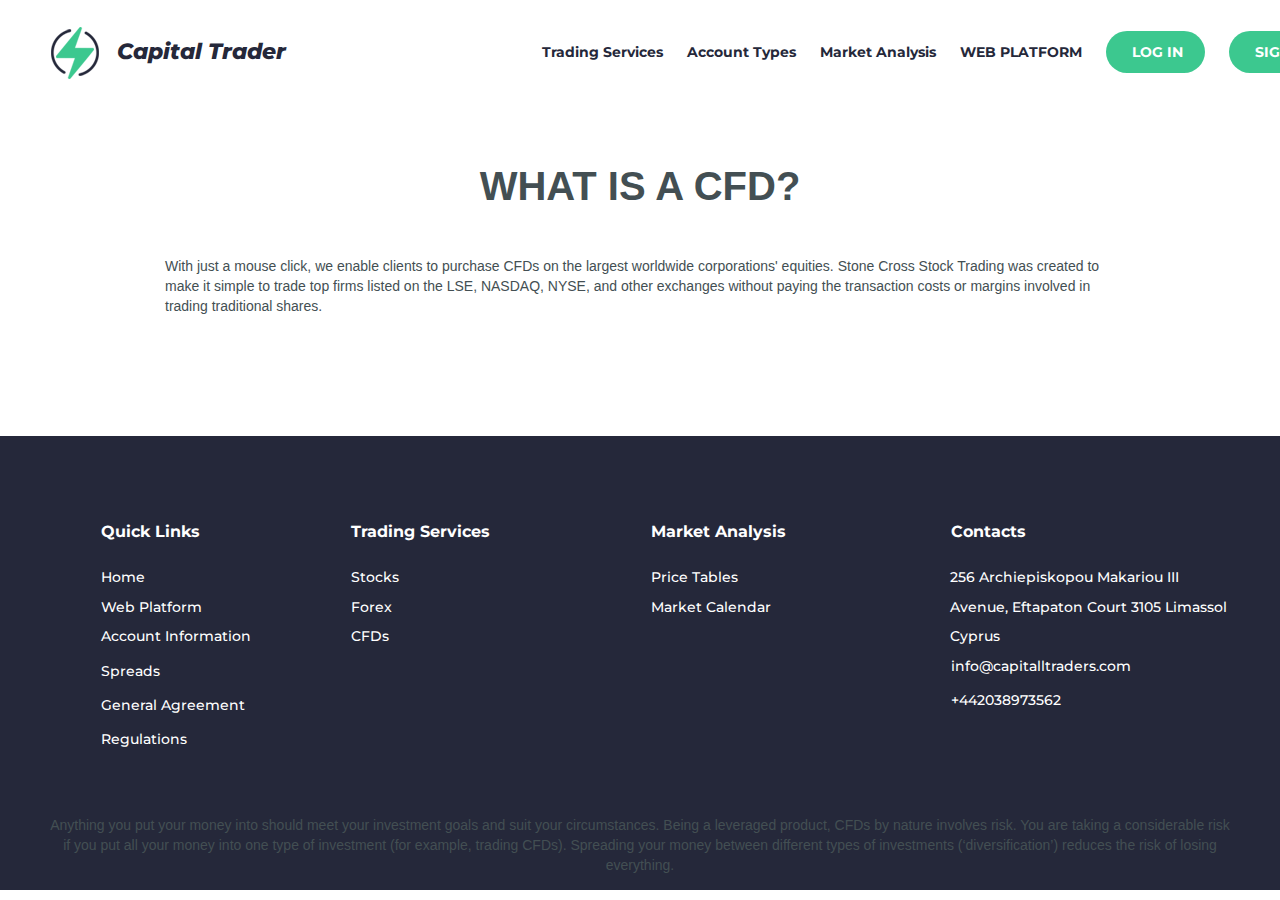
<file: cfds.html>
<!DOCTYPE html>
<html lang="en">
<head>
    <meta charset="utf-8">
    <title>Capital Trader</title>
    <link rel="SHORTCUT ICON" href="/resource/uploads/favicon.ico"
          type="image/vnd.microsoft.icon"/>
    <meta http-equiv="X-UA-Compatible" content="IE=Edge"/>
    <meta name="viewport" content="width=device-width, initial-scale=1.0">
    <link rel="preload" as="font" type="font/woff2" crossorigin
          href="/resource/fonts/fontawesome-webfont.woff2">
    <link rel="stylesheet" href="/resource/css/assets.min.css"/>
    <style>
        @import url(//fonts.googleapis.com/css?family=Montserrat:100,100italic,200,200italic,300,300italic,regular,italic,500,500italic,600,600italic,700,700italic,800,800italic,900,900italic&subset=latin);
    </style>
    <link rel="stylesheet" href="/resource/assets/styles.css?v=1"/>
    <link rel="stylesheet" href="/resource/css/styles.css?v=3"/>
</head>
<body class="moto-background moto-website_live">
<div class="page">
    <section class="content page-1 moto-section" data-widget="section" data-container="section">
        <div class="moto-widget moto-widget-block moto-spacing-top-auto moto-spacing-right-auto moto-spacing-bottom-auto moto-spacing-left-auto"
             data-widget="block" data-spacing="aaaa" style="" data-bg-position="left top">
            <div class="container-fluid">
                <div class="row">
                    <div class="moto-cell col-sm-12" data-container="container">
                        <div class="moto-widget moto-widget-row row-fixed moto-justify-content_center moto-bg-color2_3 moto-spacing-top-auto moto-spacing-right-auto moto-spacing-bottom-auto moto-spacing-left-auto"
                             data-grid-type="sm" data-widget="row" data-visible-on="-" data-spacing="aaaa" style=""
                             data-bg-position="left top">
                            <section>
                                <!-- TradingView Widget BEGIN -->
                                <div class="tradingview-widget-container">
                                    <div class="tradingview-widget-container__widget"></div>
                                    <script type="text/javascript"
                                            src="https://s3.tradingview.com/external-embedding/embed-widget-ticker-tape.js"
                                            async>
                                        {
                                            "symbols"
                                        :
                                            [
                                                {
                                                    "description": "",
                                                    "proName": "FOREXCOM:EURUSD"
                                                },
                                                {
                                                    "description": "",
                                                    "proName": "FOREXCOM:EURJPY"
                                                },
                                                {
                                                    "description": "",
                                                    "proName": "FOREXCOM:USDCHF"
                                                },
                                                {
                                                    "description": "",
                                                    "proName": "FOREXCOM:USDCAD"
                                                },
                                                {
                                                    "description": "",
                                                    "proName": "FOREXCOM:NZDJPY"
                                                },
                                                {
                                                    "description": "",
                                                    "proName": "FOREXCOM:AUDUSD"
                                                },
                                                {
                                                    "description": "",
                                                    "proName": "FOREXCOM:EURCHF"
                                                },
                                                {
                                                    "description": "",
                                                    "proName": "FOREXCOM:GBPCHF"
                                                },
                                                {
                                                    "description": "",
                                                    "proName": "FOREXCOM:GBPUSD"
                                                }
                                            ],
                                                "showSymbolLogo"
                                        :
                                            true,
                                                "colorTheme"
                                        :
                                            "light",
                                                "isTransparent"
                                        :
                                            false,
                                                "displayMode"
                                        :
                                            "adaptive",
                                                "locale"
                                        :
                                            "en"
                                        }
                                    </script>
                                </div>
                                <!-- TradingView Widget END -->
                            </section>
                        </div>
                        <div class="moto-widget moto-widget-row row-fixed moto-justify-content_center moto-spacing-top-small moto-spacing-right-auto moto-spacing-bottom-small moto-spacing-left-auto"
                             data-grid-type="sm" data-widget="row" data-spacing="sasa" style=""
                             data-bg-position="left top" data-visible-on="-">
                            <div class="container-fluid">
                                <div class="row justify-content-between navbar" data-container="container">
                                    <div class="moto-widget moto-widget-row__column moto-cell col-sm-3 moto-spacing-top-auto moto-spacing-right-auto moto-spacing-bottom-auto moto-spacing-left-auto"
                                         style="" data-widget="row.column" data-container="container"
                                         data-spacing="aaaa" data-bg-position="left top">
                                        <div class="moto-widget moto-widget-text moto-preset-default moto-spacing-top-auto moto-spacing-right-auto moto-spacing-bottom-auto moto-spacing-left-auto"
                                             data-widget="text" data-preset="default" data-spacing="aaaa"
                                             data-visible-on="-" data-animation="">
                                            <div class="moto-widget-text-content moto-widget-text-editable">
                                                <p class="moto-text_system_1">
                                                            <span class="moto-content-image-plugin-wrapper moto-spacing-top-zero moto-spacing-right-zero moto-spacing-bottom-zero moto-spacing-left-zero"
                                                                  data-widget="motoimagewidget">
                                                                <span class="moto-content-image-container">
                                                                    <a class="moto-link"
                                                                       href="#">
                                                                        <img class="moto-content-image"
                                                                             data-path="2020/01/mt-1961-logo-icon.png"
                                                                             data-id="191" alt="" width="48" height="52"
                                                                             src="/resource/uploads/logo-icon.png">
                                                                    </a>&nbsp;
                                                                </span>
                                                            </span>
                                                    <a href="./index.html" class="moto-link">
                                                        <span class="moto-color1_3">
                                                            <em>Capital Trader</em>
                                                        </span>
                                                    </a>
                                                </p>
                                            </div>
                                        </div>
                                    </div>
                                    <div class="button-side moto-widget moto-widget-row__column moto-cell col-sm-6 moto-spacing-top-auto moto-spacing-right-auto moto-spacing-bottom-auto moto-spacing-left-auto"
                                         data-spacing="aaaa" data-bg-position="left top">
                                        <div data-widget-id="wid_1543668741_c85rv757q"
                                             class="moto-widget moto-widget-menu moto-preset-default moto-align-right moto-align-center_mobile-h moto-spacing-top-small moto-spacing-right-auto moto-spacing-bottom-small moto-spacing-left-auto"
                                             data-preset="default" data-widget="menu">
                                            <a href="#" class="moto-widget-menu-toggle-btn"><i
                                                    class="moto-widget-menu-toggle-btn-icon fa fa-bars"></i>
                                            </a>
                                            <ul class="moto-widget-menu-list moto-widget-menu-list_horizontal">
                                                <li class="dropdown moto-widget-menu-item">
                                                    <a href="#"
                                                       class="moto-widget-menu-link moto-widget-menu-link-level-1 moto-link">Trading
                                                        Services</a>
                                                    <ul>
                                                        <li class="moto-widget-menu-link moto-widget-menu-link-level-1 moto-link">
                                                            <a href="./stocks.html">Stocks</a>
                                                        </li>
                                                        <li class="moto-widget-menu-link moto-widget-menu-link-level-1 moto-link">
                                                            <a href="./forex.html">Forex</a>
                                                        </li>
                                                        <li class="moto-widget-menu-link moto-widget-menu-link-level-1 moto-link">
                                                            <a href="./cfds.html">CFDs</a>
                                                        </li>
                                                    </ul>
                                                </li>

                                                <li class="dropdown moto-widget-menu-item">
                                                    <a href="#"
                                                       class="moto-widget-menu-link moto-widget-menu-link-level-1 moto-link">
                                                        Account Types
                                                    </a>
                                                    <ul>
                                                        <li class="moto-widget-menu-link moto-widget-menu-link-level-1 moto-link">
                                                            <a href="./account-information.html">Account Information</a>
                                                        </li>
                                                        <li class="moto-widget-menu-link moto-widget-menu-link-level-1 moto-link">
                                                            <a href="./spreads.html">Spreads</a>
                                                        </li>
                                                    </ul>
                                                </li>

                                                <li class="dropdown moto-widget-menu-item">
                                                    <a href="#"
                                                       class="moto-widget-menu-link moto-widget-menu-link-level-1 moto-link">
                                                        Market Analysis
                                                    </a>
                                                    <ul>
                                                        <li class="moto-widget-menu-link moto-widget-menu-link-level-1 moto-link">
                                                            <a href="./price-tables.html">Price Tables</a>
                                                        </li>
                                                        <li class="moto-widget-menu-link moto-widget-menu-link-level-1 moto-link">
                                                            <a href="./market-calendar.html">Market Calendar</a>
                                                        </li>
                                                    </ul>
                                                </li>

                                                <li class="moto-widget-menu-item">
                                                    <a href="https://traderx-web.com/" target="_blank"
                                                       class="moto-widget-menu-link moto-widget-menu-link-level-1 moto-link">
                                                        WEB PLATFORM
                                                    </a>
                                                </li>

                                                <li class="moto-widget-menu-item">
                                                    <a href="https://traderx-web.com/auth/login"
                                                       class="navbar-btn moto-size-large moto-link">
                                                        <span class="fa moto-widget-theme-icon"></span>
                                                        <span class="moto-widget-button-divider"></span>
                                                        <span class="moto-widget-button-label">LOG IN</span>
                                                    </a>
                                                </li>

                                                <li class="moto-widget-menu-item">
                                                    <a href="https://traderx-web.com/auth/login"
                                                       class="navbar-btn moto-size-large moto-link">
                                                        <span class="fa moto-widget-theme-icon"></span>
                                                        <span class="moto-widget-button-divider"></span>
                                                        <span class="moto-widget-button-label">SIGN UP</span>
                                                    </a>
                                                </li>
                                            </ul>
                                        </div>
                                    </div>

                                    <div class="mobile-navbar">
                                        <div class="moto-widget-menu-list moto-widget-menu-list_horizontal links">
                                            <a class="moto-widget-menu-link moto-widget-menu-link-level-1 moto-link"
                                               href="./stocks.html">
                                                Stocks
                                            </a>

                                            <a class="moto-widget-menu-link moto-widget-menu-link-level-1 moto-link"
                                               href="./forex.html">
                                                Forex
                                            </a>

                                            <a class="moto-widget-menu-link moto-widget-menu-link-level-1 moto-link"
                                               href="./cfds.html">
                                                CFDs
                                            </a>

                                            <a class="moto-widget-menu-link moto-widget-menu-link-level-1 moto-link"
                                               href="./account-information.html">
                                                Account Information
                                            </a>

                                            <a class="moto-widget-menu-link moto-widget-menu-link-level-1 moto-link"
                                               href="./spreads.html">
                                                Spreads
                                            </a>

                                            <a class="moto-widget-menu-link moto-widget-menu-link-level-1 moto-link"
                                               href="./price-tables.html">
                                                Price Tables
                                            </a>

                                            <a class="moto-widget-menu-link moto-widget-menu-link-level-1 moto-link"
                                               href="./market-calendar.html">
                                                Market Calendar
                                            </a>

                                            <a href="https://traderx-web.com/" target="_blank"
                                               class="moto-widget-menu-link moto-widget-menu-link-level-1 moto-link">
                                                WEB PLATFORM
                                            </a>

                                            <a href="https://traderx-web.com/auth/login"
                                               class="moto-widget-menu-link moto-widget-menu-link-level-1 moto-link">
                                                LOG IN
                                            </a>

                                            <a href="https://traderx-web.com/auth/login"
                                               class="moto-widget-menu-link moto-widget-menu-link-level-1 moto-link">
                                                SIGN UP
                                            </a>
                                        </div>
                                    </div>
                                </div>
                            </div>
                        </div>
                    </div>
                </div>
            </div>
        </div>

        <div class="moto-widget moto-widget-block moto-spacing-top-medium moto-spacing-bottom-large moto-spacing-right-auto moto-spacing-left-auto"
             data-widget="block" data-spacing="lala" data-bg-position="left top">
            <div class="container-fluid">
                <div class="row">
                    <div class="moto-cell col-sm-12" data-container="container">
                        <div class="moto-widget moto-widget-row moto-spacing-top-auto moto-spacing-right-auto moto-spacing-bottom-auto moto-spacing-left-auto"
                             data-grid-type="sm" data-widget="row" data-visible-on="-" data-spacing="aaaa"
                             data-bg-position="left top">
                            <div class="container">
                                <section class="site-section bg-light">
                                    <div class="row mb-5">
                                        <div class="col-12 text-center">
                                            <h2 class="section-title mb-3">WHAT IS A CFD?</h2>
                                        </div>
                                    </div>
                                    <div class="auto-container">
                                        <p>With just a mouse click, we enable clients to purchase CFDs on the largest
                                            worldwide corporations' equities. Stone Cross Stock Trading was created to
                                            make it simple to trade top firms listed on the LSE, NASDAQ, NYSE, and other
                                            exchanges without paying the transaction costs or margins involved in
                                            trading traditional shares.</p>
                                    </div>
                                </section>
                            </div>
                        </div>
                    </div>
                </div>
            </div>
        </div>

        <div class="moto-widget moto-widget-block moto-bg-color1_3 moto-spacing-top-medium moto-spacing-right-auto moto-spacing-bottom-auto moto-spacing-left-auto"
             data-widget="block" data-spacing="maaa" style="" data-bg-position="left top">
            <div class="container-fluid">
                <div class="row">
                    <div class="moto-cell col-sm-12" data-container="container">
                        <div data-widget-id="wid_1543699810_wdng4fiwi"
                             class="moto-widget moto-widget-spacer moto-preset-default moto-spacing-top-small moto-spacing-right-auto moto-spacing-bottom-auto moto-spacing-left-auto moto-visible-on_tablet_hidden moto-visible-on_mobile-h_hidden moto-visible-on_mobile-v_hidden"
                             data-widget="spacer" data-preset="default" data-spacing="saaa" data-visible-on="+desktop">
                            <div class="moto-widget-spacer-block" style="height:10px"></div>
                        </div>

                        <div class="moto-widget moto-widget-row row-fixed moto-spacing-top-auto moto-spacing-right-auto moto-spacing-bottom-auto moto-spacing-left-auto"
                             data-grid-type="sm" data-widget="row" data-spacing="aaaa" style=""
                             data-bg-position="left top" data-draggable-disabled="">
                            <div class="container-fluid">
                                <div class="row" data-container="container">
                                    <div class="moto-widget moto-widget-row__column moto-cell col-sm-3 moto-spacing-top-auto moto-spacing-right-auto moto-spacing-bottom-auto moto-spacing-left-auto"
                                         style="" data-widget="row.column" data-container="container"
                                         data-spacing="aaaa" data-bg-position="left top">
                                        <div class="moto-widget moto-widget-row moto-spacing-top-auto moto-spacing-right-auto moto-spacing-bottom-auto moto-spacing-left-auto"
                                             data-grid-type="sm" data-widget="row" data-spacing="aaaa" style=""
                                             data-bg-position="left top" data-draggable-disabled="">
                                            <div class="container-fluid">
                                                <div class="row" data-container="container">
                                                    <div class="moto-widget moto-widget-row__column moto-cell col-sm-2 moto-spacing-top-auto moto-spacing-right-auto moto-spacing-bottom-auto moto-spacing-left-auto"
                                                         style="" data-widget="row.column" data-container="container"
                                                         data-spacing="aaaa" data-bg-position="left top">
                                                    </div>
                                                    <div class="moto-widget moto-widget-row__column moto-cell col-sm-10 moto-spacing-top-auto moto-spacing-right-auto moto-spacing-bottom-auto moto-spacing-left-auto"
                                                         style="" data-widget="row.column" data-container="container"
                                                         data-spacing="aaaa" data-bg-position="left top">
                                                        <div class="moto-widget moto-widget-text moto-preset-default moto-spacing-top-auto moto-spacing-right-auto moto-spacing-bottom-small moto-spacing-left-auto"
                                                             data-widget="text" data-preset="default"
                                                             data-spacing="aasa" data-animation="">
                                                            <div class="moto-widget-text-content moto-widget-text-editable">
                                                                <p class="moto-text_system_9"><strong>Quick
                                                                    Links</strong>
                                                                </p></div>
                                                        </div>
                                                        <div class="moto-widget moto-widget-text moto-preset-default moto-spacing-top-auto moto-spacing-right-auto moto-spacing-bottom-medium moto-spacing-left-auto"
                                                             data-widget="text" data-preset="default"
                                                             data-spacing="aama" data-animation=""
                                                             data-draggable-disabled="" data-visible-on="-">
                                                            <div class="moto-widget-text-content moto-widget-text-editable">
                                                                <p class="moto-text_204"><a
                                                                        class="moto-link"
                                                                        href="./index.html">Home</a>
                                                                </p>

                                                                <p class="moto-text_204"><a
                                                                        class="moto-link"
                                                                        href="https://traderx-web.com/"
                                                                        target="_blank">Web Platform</a>
                                                                </p>

                                                                <p class="moto-text_204 mb-1">
                                                                    <a class="moto-link"
                                                                       href="./account-information.html">
                                                                        Account Information
                                                                    </a>
                                                                </p>

                                                                <p class="moto-text_204 mb-1">
                                                                    <a class="moto-link" href="./spreads.html">
                                                                        Spreads
                                                                    </a>
                                                                </p>
                                                                <p class="moto-text_204 mb-1">
                                                                    <a class="moto-link" href="./general-agreement.pdf"
                                                                       target="_blank">
                                                                        General Agreement
                                                                    </a>
                                                                </p>

                                                                <p class="moto-text_204 mb-1">
                                                                    <a class="moto-link" href="./regulations.pdf"
                                                                       target="_blank">
                                                                        Regulations
                                                                    </a>
                                                                </p>
                                                            </div>
                                                        </div>
                                                    </div>
                                                </div>
                                            </div>
                                        </div>
                                    </div>

                                    <div class="moto-widget moto-widget-row__column moto-cell col-sm-3 moto-spacing-top-auto moto-spacing-right-auto moto-spacing-bottom-auto moto-spacing-left-auto"
                                         style="" data-widget="row.column" data-container="container"
                                         data-spacing="aaaa" data-bg-position="left top">
                                        <div class="moto-widget moto-widget-text moto-preset-default moto-spacing-top-auto moto-spacing-right-auto moto-spacing-bottom-small moto-spacing-left-auto"
                                             data-widget="text" data-preset="default" data-spacing="aasa"
                                             data-animation="">
                                            <div class="moto-widget-text-content moto-widget-text-editable"><p
                                                    class="moto-text_system_9"><strong>Trading Services</strong></p>
                                            </div>
                                        </div>

                                        <div class="moto-widget moto-widget-text moto-preset-default moto-spacing-top-auto moto-spacing-right-auto moto-spacing-bottom-medium moto-spacing-left-auto"
                                             data-widget="text" data-preset="default" data-spacing="aama"
                                             data-animation="">
                                            <div class="moto-widget moto-widget-text moto-preset-default moto-spacing-top-auto moto-spacing-right-auto moto-spacing-bottom-medium moto-spacing-left-auto"
                                                 data-widget="text" data-preset="default"
                                                 data-spacing="aama" data-animation=""
                                                 data-draggable-disabled="" data-visible-on="-">
                                                <div class="moto-widget-text-content moto-widget-text-editable">
                                                    <p class="moto-text_204"><a
                                                            class="moto-link"
                                                            href="./stocks.html">Stocks</a>
                                                    </p>

                                                    <p class="moto-text_204"><a
                                                            class="moto-link"
                                                            href="./forex.html">Forex</a>
                                                    </p>

                                                    <p class="moto-text_204 mb-1">
                                                        <a class="moto-link" href="./cfds.html">
                                                            CFDs
                                                        </a>
                                                    </p>
                                                </div>
                                            </div>
                                        </div>
                                    </div>

                                    <div class="moto-widget moto-widget-row__column moto-cell col-sm-3 moto-spacing-top-auto moto-spacing-right-auto moto-spacing-bottom-auto moto-spacing-left-auto"
                                         style="" data-widget="row.column" data-container="container"
                                         data-spacing="aaaa" data-bg-position="left top">
                                        <div class="moto-widget moto-widget-text moto-preset-default moto-spacing-top-auto moto-spacing-right-auto moto-spacing-bottom-small moto-spacing-left-auto"
                                             data-widget="text" data-preset="default" data-spacing="aasa"
                                             data-animation="">
                                            <div class="moto-widget-text-content moto-widget-text-editable"><p
                                                    class="moto-text_system_9"><strong>Market Analysis</strong></p>
                                            </div>
                                        </div>

                                        <div class="moto-widget moto-widget-text moto-preset-default moto-spacing-top-auto moto-spacing-right-auto moto-spacing-bottom-medium moto-spacing-left-auto"
                                             data-widget="text" data-preset="default" data-spacing="aama"
                                             data-animation="">
                                            <div class="moto-widget moto-widget-text moto-preset-default moto-spacing-top-auto moto-spacing-right-auto moto-spacing-bottom-medium moto-spacing-left-auto"
                                                 data-widget="text" data-preset="default"
                                                 data-spacing="aama" data-animation=""
                                                 data-draggable-disabled="" data-visible-on="-">
                                                <div class="moto-widget-text-content moto-widget-text-editable">
                                                    <p class="moto-text_204"><a
                                                            class="moto-link"
                                                            href="./price-tables.html">Price Tables</a>
                                                    </p>

                                                    <p class="moto-text_204"><a
                                                            class="moto-link"
                                                            href="./market-calendar.html">Market Calendar</a>
                                                    </p>
                                                </div>
                                            </div>
                                        </div>
                                    </div>

                                    <div class="moto-widget moto-widget-row__column moto-cell col-sm-3 moto-spacing-top-auto moto-spacing-right-auto moto-spacing-bottom-auto moto-spacing-left-auto"
                                         style="" data-widget="row.column" data-container="container"
                                         data-spacing="aaaa" data-bg-position="left top">
                                        <div class="moto-widget moto-widget-text moto-preset-default moto-spacing-top-auto moto-spacing-right-auto moto-spacing-bottom-small moto-spacing-left-auto"
                                             data-widget="text" data-preset="default" data-spacing="aasa"
                                             data-animation="">
                                            <div class="moto-widget-text-content moto-widget-text-editable">
                                                <p class="moto-text_system_9"><strong>Contacts</strong></p>
                                            </div>
                                        </div>
                                        <div class="moto-widget moto-widget-text moto-preset-default moto-spacing-top-auto moto-spacing-right-auto moto-spacing-bottom-medium moto-spacing-left-auto"
                                             data-widget="text" data-preset="default" data-spacing="aama"
                                             data-animation="">
                                            <p class="moto-text_204">
                                                256 Archiepiskopou Makariou III Avenue, Eftapaton Court 3105 Limassol
                                                Cyprus
                                            </p>
                                            <div class="moto-widget-text-content moto-widget-text-editable">
                                                <p class="moto-text_204 mb-1">
                                                    <a data-action="mail"
                                                       class="moto-link"
                                                       href="mailto:info@capitalltraders.com">
                                                        info@capitalltraders.com
                                                    </a>
                                                </p>
                                                <p class="moto-text_204">
                                                    <a href="tel:+442038973562"
                                                       data-action="call"
                                                       class="moto-link">
                                                        +442038973562
                                                    </a>
                                                </p>
                                            </div>
                                        </div>
                                    </div>
                                </div>

                                <p class="text-center mb-3">
                                    Anything you put your money into should meet your investment goals and suit your
                                    circumstances. Being a leveraged product, CFDs by nature involves risk. You are
                                    taking a considerable risk if you put all your money into one type of investment
                                    (for example, trading CFDs). Spreading your money between different types of
                                    investments (‘diversification’) reduces the risk of losing everything.
                                </p>
                            </div>
                        </div>
                    </div>
                </div>
            </div>
        </div>
    </section>
</div>

<script src="resource/js/scripts.js"></script>
</body>
</html>
</file>
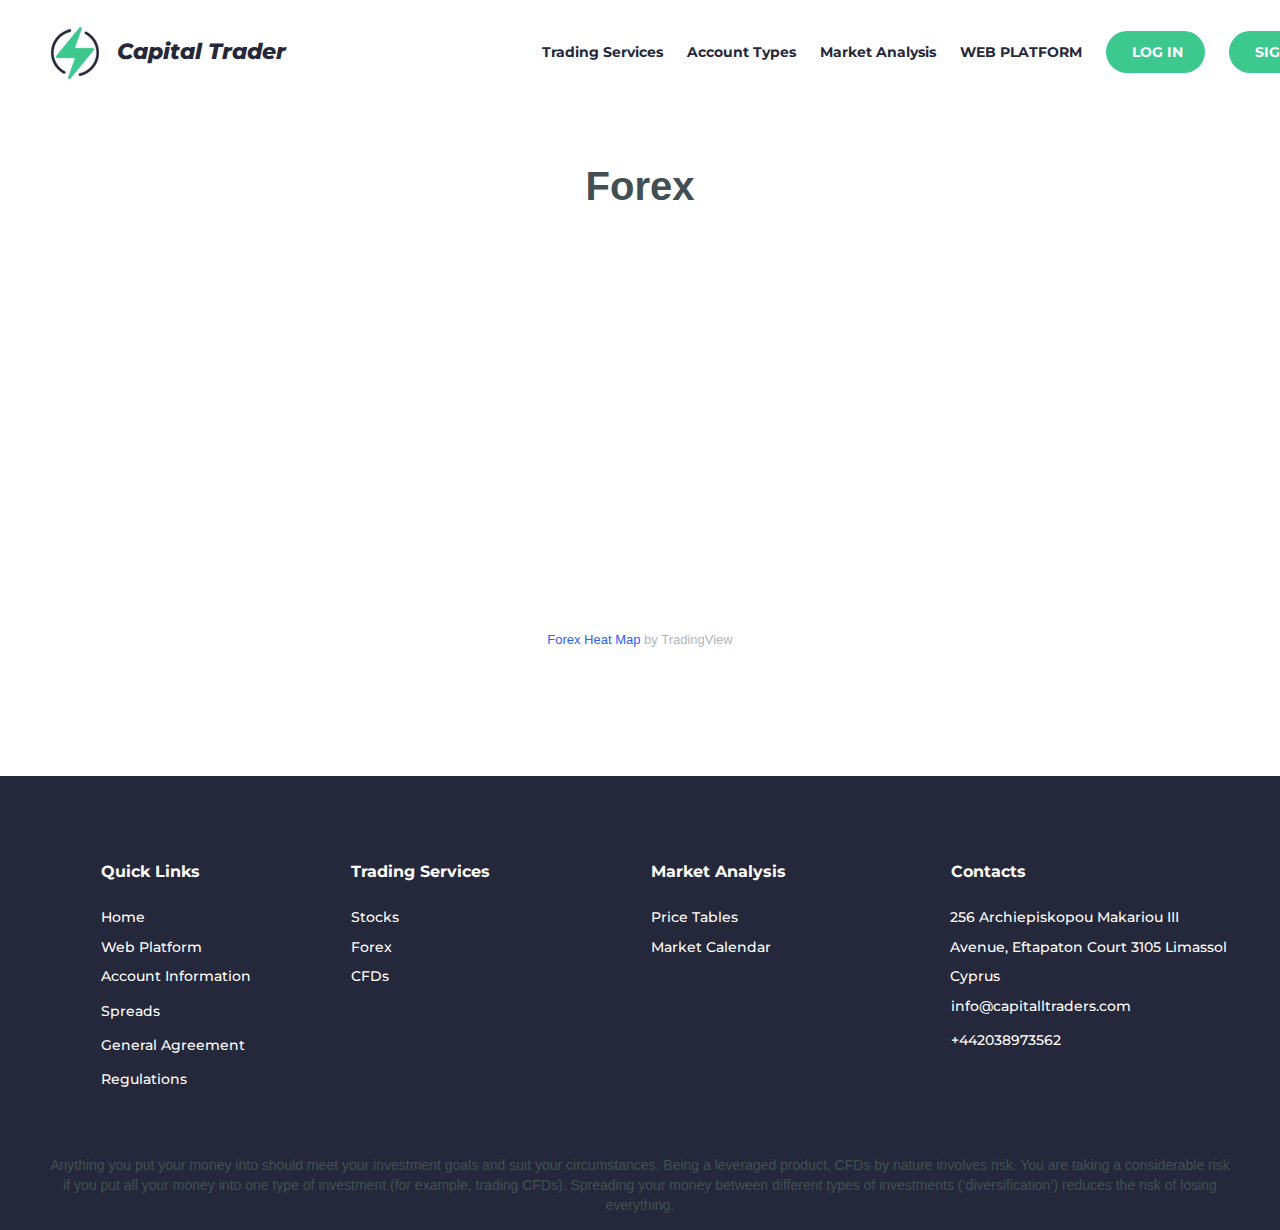
<file: forex.html>
<!DOCTYPE html>
<html lang="en">
<head>
    <meta charset="utf-8">
    <title>Capital Trader</title>
    <link rel="SHORTCUT ICON" href="/resource/uploads/favicon.ico"
          type="image/vnd.microsoft.icon"/>
    <meta http-equiv="X-UA-Compatible" content="IE=Edge"/>
    <meta name="viewport" content="width=device-width, initial-scale=1.0">
    <link rel="preload" as="font" type="font/woff2" crossorigin
          href="/resource/fonts/fontawesome-webfont.woff2">
    <link rel="stylesheet" href="/resource/css/assets.min.css"/>
    <style>
        @import url(//fonts.googleapis.com/css?family=Montserrat:100,100italic,200,200italic,300,300italic,regular,italic,500,500italic,600,600italic,700,700italic,800,800italic,900,900italic&subset=latin);
    </style>
    <link rel="stylesheet" href="/resource/assets/styles.css?v=1"/>
    <link rel="stylesheet" href="/resource/css/styles.css?v=3"/>
</head>
<body class="moto-background moto-website_live">
<div class="page">
    <section class="content page-1 moto-section" data-widget="section" data-container="section">
        <div class="moto-widget moto-widget-block moto-spacing-top-auto moto-spacing-right-auto moto-spacing-bottom-auto moto-spacing-left-auto"
             data-widget="block" data-spacing="aaaa" style="" data-bg-position="left top">
            <div class="container-fluid">
                <div class="row">
                    <div class="moto-cell col-sm-12" data-container="container">
                        <div class="moto-widget moto-widget-row row-fixed moto-justify-content_center moto-bg-color2_3 moto-spacing-top-auto moto-spacing-right-auto moto-spacing-bottom-auto moto-spacing-left-auto"
                             data-grid-type="sm" data-widget="row" data-visible-on="-" data-spacing="aaaa" style=""
                             data-bg-position="left top">
                            <section>
                                <!-- TradingView Widget BEGIN -->
                                <div class="tradingview-widget-container">
                                    <div class="tradingview-widget-container__widget"></div>
                                    <script type="text/javascript"
                                            src="https://s3.tradingview.com/external-embedding/embed-widget-ticker-tape.js"
                                            async>
                                        {
                                            "symbols"
                                        :
                                            [
                                                {
                                                    "description": "",
                                                    "proName": "FOREXCOM:EURUSD"
                                                },
                                                {
                                                    "description": "",
                                                    "proName": "FOREXCOM:EURJPY"
                                                },
                                                {
                                                    "description": "",
                                                    "proName": "FOREXCOM:USDCHF"
                                                },
                                                {
                                                    "description": "",
                                                    "proName": "FOREXCOM:USDCAD"
                                                },
                                                {
                                                    "description": "",
                                                    "proName": "FOREXCOM:NZDJPY"
                                                },
                                                {
                                                    "description": "",
                                                    "proName": "FOREXCOM:AUDUSD"
                                                },
                                                {
                                                    "description": "",
                                                    "proName": "FOREXCOM:EURCHF"
                                                },
                                                {
                                                    "description": "",
                                                    "proName": "FOREXCOM:GBPCHF"
                                                },
                                                {
                                                    "description": "",
                                                    "proName": "FOREXCOM:GBPUSD"
                                                }
                                            ],
                                                "showSymbolLogo"
                                        :
                                            true,
                                                "colorTheme"
                                        :
                                            "light",
                                                "isTransparent"
                                        :
                                            false,
                                                "displayMode"
                                        :
                                            "adaptive",
                                                "locale"
                                        :
                                            "en"
                                        }
                                    </script>
                                </div>
                                <!-- TradingView Widget END -->
                            </section>
                        </div>
                        <div class="moto-widget moto-widget-row row-fixed moto-justify-content_center moto-spacing-top-small moto-spacing-right-auto moto-spacing-bottom-small moto-spacing-left-auto"
                             data-grid-type="sm" data-widget="row" data-spacing="sasa" style=""
                             data-bg-position="left top" data-visible-on="-">
                            <div class="container-fluid">
                                <div class="row justify-content-between navbar" data-container="container">
                                    <div class="moto-widget moto-widget-row__column moto-cell col-sm-3 moto-spacing-top-auto moto-spacing-right-auto moto-spacing-bottom-auto moto-spacing-left-auto"
                                         style="" data-widget="row.column" data-container="container"
                                         data-spacing="aaaa" data-bg-position="left top">
                                        <div class="moto-widget moto-widget-text moto-preset-default moto-spacing-top-auto moto-spacing-right-auto moto-spacing-bottom-auto moto-spacing-left-auto"
                                             data-widget="text" data-preset="default" data-spacing="aaaa"
                                             data-visible-on="-" data-animation="">
                                            <div class="moto-widget-text-content moto-widget-text-editable">
                                                <p class="moto-text_system_1">
                                                            <span class="moto-content-image-plugin-wrapper moto-spacing-top-zero moto-spacing-right-zero moto-spacing-bottom-zero moto-spacing-left-zero"
                                                                  data-widget="motoimagewidget">
                                                                <span class="moto-content-image-container">
                                                                    <a class="moto-link"
                                                                       href="#">
                                                                        <img class="moto-content-image"
                                                                             data-path="2020/01/mt-1961-logo-icon.png"
                                                                             data-id="191" alt="" width="48" height="52"
                                                                             src="/resource/uploads/logo-icon.png">
                                                                    </a>&nbsp;
                                                                </span>
                                                            </span>
                                                    <a href="./index.html" class="moto-link">
                                                        <span class="moto-color1_3">
                                                            <em>Capital Trader</em>
                                                        </span>
                                                    </a>
                                                </p>
                                            </div>
                                        </div>
                                    </div>
                                    <div class="button-side moto-widget moto-widget-row__column moto-cell col-sm-6 moto-spacing-top-auto moto-spacing-right-auto moto-spacing-bottom-auto moto-spacing-left-auto"
                                         data-spacing="aaaa" data-bg-position="left top">
                                        <div data-widget-id="wid_1543668741_c85rv757q"
                                             class="moto-widget moto-widget-menu moto-preset-default moto-align-right moto-align-center_mobile-h moto-spacing-top-small moto-spacing-right-auto moto-spacing-bottom-small moto-spacing-left-auto"
                                             data-preset="default" data-widget="menu">
                                            <a href="#" class="moto-widget-menu-toggle-btn"><i
                                                    class="moto-widget-menu-toggle-btn-icon fa fa-bars"></i>
                                            </a>
                                            <ul class="moto-widget-menu-list moto-widget-menu-list_horizontal">
                                                <li class="dropdown moto-widget-menu-item">
                                                    <a href="#"
                                                       class="moto-widget-menu-link moto-widget-menu-link-level-1 moto-link">Trading
                                                        Services</a>
                                                    <ul>
                                                        <li class="moto-widget-menu-link moto-widget-menu-link-level-1 moto-link">
                                                            <a href="./stocks.html">Stocks</a>
                                                        </li>
                                                        <li class="moto-widget-menu-link moto-widget-menu-link-level-1 moto-link">
                                                            <a href="./forex.html">Forex</a>
                                                        </li>
                                                        <li class="moto-widget-menu-link moto-widget-menu-link-level-1 moto-link">
                                                            <a href="./cfds.html">CFDs</a>
                                                        </li>
                                                    </ul>
                                                </li>

                                                <li class="dropdown moto-widget-menu-item">
                                                    <a href="#"
                                                       class="moto-widget-menu-link moto-widget-menu-link-level-1 moto-link">
                                                        Account Types
                                                    </a>
                                                    <ul>
                                                        <li class="moto-widget-menu-link moto-widget-menu-link-level-1 moto-link">
                                                            <a href="./account-information.html">Account Information</a>
                                                        </li>
                                                        <li class="moto-widget-menu-link moto-widget-menu-link-level-1 moto-link">
                                                            <a href="./spreads.html">Spreads</a>
                                                        </li>
                                                    </ul>
                                                </li>

                                                <li class="dropdown moto-widget-menu-item">
                                                    <a href="#"
                                                       class="moto-widget-menu-link moto-widget-menu-link-level-1 moto-link">
                                                        Market Analysis
                                                    </a>
                                                    <ul>
                                                        <li class="moto-widget-menu-link moto-widget-menu-link-level-1 moto-link">
                                                            <a href="./price-tables.html">Price Tables</a>
                                                        </li>
                                                        <li class="moto-widget-menu-link moto-widget-menu-link-level-1 moto-link">
                                                            <a href="./market-calendar.html">Market Calendar</a>
                                                        </li>
                                                    </ul>
                                                </li>

                                                <li class="moto-widget-menu-item">
                                                    <a href="https://traderx-web.com/" target="_blank"
                                                       class="moto-widget-menu-link moto-widget-menu-link-level-1 moto-link">
                                                        WEB PLATFORM
                                                    </a>
                                                </li>

                                                <li class="moto-widget-menu-item">
                                                    <a href="https://traderx-web.com/auth/login"
                                                       class="navbar-btn moto-size-large moto-link">
                                                        <span class="fa moto-widget-theme-icon"></span>
                                                        <span class="moto-widget-button-divider"></span>
                                                        <span class="moto-widget-button-label">LOG IN</span>
                                                    </a>
                                                </li>

                                                <li class="moto-widget-menu-item">
                                                    <a href="https://traderx-web.com/auth/login"
                                                       class="navbar-btn moto-size-large moto-link">
                                                        <span class="fa moto-widget-theme-icon"></span>
                                                        <span class="moto-widget-button-divider"></span>
                                                        <span class="moto-widget-button-label">SIGN UP</span>
                                                    </a>
                                                </li>
                                            </ul>
                                        </div>
                                    </div>

                                    <div class="mobile-navbar">
                                        <div class="moto-widget-menu-list moto-widget-menu-list_horizontal links">
                                            <a class="moto-widget-menu-link moto-widget-menu-link-level-1 moto-link"
                                               href="./stocks.html">
                                                Stocks
                                            </a>

                                            <a class="moto-widget-menu-link moto-widget-menu-link-level-1 moto-link"
                                               href="./forex.html">
                                                Forex
                                            </a>

                                            <a class="moto-widget-menu-link moto-widget-menu-link-level-1 moto-link"
                                               href="./cfds.html">
                                                CFDs
                                            </a>

                                            <a class="moto-widget-menu-link moto-widget-menu-link-level-1 moto-link"
                                               href="./account-information.html">
                                                Account Information
                                            </a>

                                            <a class="moto-widget-menu-link moto-widget-menu-link-level-1 moto-link"
                                               href="./spreads.html">
                                                Spreads
                                            </a>

                                            <a class="moto-widget-menu-link moto-widget-menu-link-level-1 moto-link"
                                               href="./price-tables.html">
                                                Price Tables
                                            </a>

                                            <a class="moto-widget-menu-link moto-widget-menu-link-level-1 moto-link"
                                               href="./market-calendar.html">
                                                Market Calendar
                                            </a>

                                            <a href="https://traderx-web.com/" target="_blank"
                                               class="moto-widget-menu-link moto-widget-menu-link-level-1 moto-link">
                                                WEB PLATFORM
                                            </a>

                                            <a href="https://traderx-web.com/auth/login"
                                               class="moto-widget-menu-link moto-widget-menu-link-level-1 moto-link">
                                                LOG IN
                                            </a>

                                            <a href="https://traderx-web.com/auth/login"
                                               class="moto-widget-menu-link moto-widget-menu-link-level-1 moto-link">
                                                SIGN UP
                                            </a>
                                        </div>
                                    </div>
                                </div>
                            </div>
                        </div>
                    </div>
                </div>
            </div>
        </div>

        <div class="moto-widget moto-widget-block moto-spacing-top-medium moto-spacing-bottom-large moto-spacing-right-auto moto-spacing-left-auto"
             data-widget="block" data-spacing="lala" data-bg-position="left top">
            <div class="container-fluid">
                <div class="row">
                    <div class="moto-cell col-sm-12" data-container="container">
                        <div class="moto-widget moto-widget-row moto-spacing-top-auto moto-spacing-right-auto moto-spacing-bottom-auto moto-spacing-left-auto"
                             data-grid-type="sm" data-widget="row" data-visible-on="-" data-spacing="aaaa"
                             data-bg-position="left top">
                            <div class="container-fluid">
                                <section class="site-section bg-light">
                                    <div class="row mb-5">
                                        <div class="col-12 text-center">
                                            <h2 class="section-title mb-3">Forex</h2>
                                        </div>
                                    </div>
                                    <div class="auto-container">
                                        <div class="tradingview-widget-container" style="width: 100%; height: 400px;">
                                            <iframe scrolling="no" allowtransparency="true" frameborder="0" src="https://www.tradingview-widget.com/embed-widget/forex-heat-map/?locale=en#%7B%22width%22%3A1100%2C%22height%22%3A400%2C%22currencies%22%3A%5B%22EUR%22%2C%22USD%22%2C%22JPY%22%2C%22GBP%22%2C%22CHF%22%2C%22AUD%22%2C%22CAD%22%2C%22NZD%22%2C%22CNY%22%5D%2C%22isTransparent%22%3Afalse%2C%22colorTheme%22%3A%22light%22%2C%22utm_source%22%3A%22capital-adv.com%22%2C%22utm_medium%22%3A%22widget_new%22%2C%22utm_campaign%22%3A%22forex-heat-map%22%2C%22page-uri%22%3A%22capital-adv.com%2Fforex%22%7D" title="forex heat-map TradingView widget" lang="en" style="user-select: none; box-sizing: border-box; display: block; height: calc(100% - 32px); width: 100%;"></iframe>
                                            <div class="tradingview-widget-copyright"><a href="https://www.tradingview.com/markets/currencies/forex-heat-map/?utm_source=capital-adv.com&amp;utm_medium=widget_new&amp;utm_campaign=forex-heat-map" rel="noopener" target="_blank"><span class="blue-text">Forex Heat Map</span></a> by TradingView</div>

                                            <style>
                                                .tradingview-widget-copyright {
                                                    font-size: 13px !important;
                                                    line-height: 32px !important;
                                                    text-align: center !important;
                                                    vertical-align: middle !important;
                                                    /* @mixin sf-pro-display-font; */
                                                    font-family: -apple-system, BlinkMacSystemFont, 'Trebuchet MS', Roboto, Ubuntu, sans-serif !important;
                                                    color: #B2B5BE !important;
                                                }

                                                .tradingview-widget-copyright .blue-text {
                                                    color: #2962FF !important;
                                                }

                                                .tradingview-widget-copyright a {
                                                    text-decoration: none !important;
                                                    color: #B2B5BE !important;
                                                }

                                                .tradingview-widget-copyright a:visited {
                                                    color: #B2B5BE !important;
                                                }

                                                .tradingview-widget-copyright a:hover .blue-text {
                                                    color: #1E53E5 !important;
                                                }

                                                .tradingview-widget-copyright a:active .blue-text {
                                                    color: #1848CC !important;
                                                }

                                                .tradingview-widget-copyright a:visited .blue-text {
                                                    color: #2962FF !important;
                                                }
                                            </style></div>
                                    </div>
                                </section>
                            </div>
                        </div>
                    </div>
                </div>
            </div>
        </div>

        <div class="moto-widget moto-widget-block moto-bg-color1_3 moto-spacing-top-medium moto-spacing-right-auto moto-spacing-bottom-auto moto-spacing-left-auto"
             data-widget="block" data-spacing="maaa" style="" data-bg-position="left top">
            <div class="container-fluid">
                <div class="row">
                    <div class="moto-cell col-sm-12" data-container="container">
                        <div data-widget-id="wid_1543699810_wdng4fiwi"
                             class="moto-widget moto-widget-spacer moto-preset-default moto-spacing-top-small moto-spacing-right-auto moto-spacing-bottom-auto moto-spacing-left-auto moto-visible-on_tablet_hidden moto-visible-on_mobile-h_hidden moto-visible-on_mobile-v_hidden"
                             data-widget="spacer" data-preset="default" data-spacing="saaa" data-visible-on="+desktop">
                            <div class="moto-widget-spacer-block" style="height:10px"></div>
                        </div>

                        <div class="moto-widget moto-widget-row row-fixed moto-spacing-top-auto moto-spacing-right-auto moto-spacing-bottom-auto moto-spacing-left-auto"
                             data-grid-type="sm" data-widget="row" data-spacing="aaaa" style=""
                             data-bg-position="left top" data-draggable-disabled="">
                            <div class="container-fluid">
                                <div class="row" data-container="container">
                                    <div class="moto-widget moto-widget-row__column moto-cell col-sm-3 moto-spacing-top-auto moto-spacing-right-auto moto-spacing-bottom-auto moto-spacing-left-auto"
                                         style="" data-widget="row.column" data-container="container"
                                         data-spacing="aaaa" data-bg-position="left top">
                                        <div class="moto-widget moto-widget-row moto-spacing-top-auto moto-spacing-right-auto moto-spacing-bottom-auto moto-spacing-left-auto"
                                             data-grid-type="sm" data-widget="row" data-spacing="aaaa" style=""
                                             data-bg-position="left top" data-draggable-disabled="">
                                            <div class="container-fluid">
                                                <div class="row" data-container="container">
                                                    <div class="moto-widget moto-widget-row__column moto-cell col-sm-2 moto-spacing-top-auto moto-spacing-right-auto moto-spacing-bottom-auto moto-spacing-left-auto"
                                                         style="" data-widget="row.column" data-container="container"
                                                         data-spacing="aaaa" data-bg-position="left top">
                                                    </div>
                                                    <div class="moto-widget moto-widget-row__column moto-cell col-sm-10 moto-spacing-top-auto moto-spacing-right-auto moto-spacing-bottom-auto moto-spacing-left-auto"
                                                         style="" data-widget="row.column" data-container="container"
                                                         data-spacing="aaaa" data-bg-position="left top">
                                                        <div class="moto-widget moto-widget-text moto-preset-default moto-spacing-top-auto moto-spacing-right-auto moto-spacing-bottom-small moto-spacing-left-auto"
                                                             data-widget="text" data-preset="default"
                                                             data-spacing="aasa" data-animation="">
                                                            <div class="moto-widget-text-content moto-widget-text-editable">
                                                                <p class="moto-text_system_9"><strong>Quick
                                                                    Links</strong>
                                                                </p></div>
                                                        </div>
                                                        <div class="moto-widget moto-widget-text moto-preset-default moto-spacing-top-auto moto-spacing-right-auto moto-spacing-bottom-medium moto-spacing-left-auto"
                                                             data-widget="text" data-preset="default"
                                                             data-spacing="aama" data-animation=""
                                                             data-draggable-disabled="" data-visible-on="-">
                                                            <div class="moto-widget-text-content moto-widget-text-editable">
                                                                <p class="moto-text_204"><a
                                                                        class="moto-link"
                                                                        href="./index.html">Home</a>
                                                                </p>

                                                                <p class="moto-text_204"><a
                                                                        class="moto-link"
                                                                        href="https://traderx-web.com/"
                                                                        target="_blank">Web Platform</a>
                                                                </p>

                                                                <p class="moto-text_204 mb-1">
                                                                    <a class="moto-link" href="./account-information.html">
                                                                        Account Information
                                                                    </a>
                                                                </p>

                                                                <p class="moto-text_204 mb-1">
                                                                    <a class="moto-link" href="./spreads.html">
                                                                        Spreads
                                                                    </a>
                                                                </p>
                                                                <p class="moto-text_204 mb-1">
                                                                    <a class="moto-link" href="./general-agreement.pdf" target="_blank">
                                                                        General Agreement
                                                                    </a>
                                                                </p>

                                                                <p class="moto-text_204 mb-1">
                                                                    <a class="moto-link" href="./regulations.pdf" target="_blank">
                                                                        Regulations
                                                                    </a>
                                                                </p>
                                                            </div>
                                                        </div>
                                                    </div>
                                                </div>
                                            </div>
                                        </div>
                                    </div>

                                    <div class="moto-widget moto-widget-row__column moto-cell col-sm-3 moto-spacing-top-auto moto-spacing-right-auto moto-spacing-bottom-auto moto-spacing-left-auto"
                                         style="" data-widget="row.column" data-container="container"
                                         data-spacing="aaaa" data-bg-position="left top">
                                        <div class="moto-widget moto-widget-text moto-preset-default moto-spacing-top-auto moto-spacing-right-auto moto-spacing-bottom-small moto-spacing-left-auto"
                                             data-widget="text" data-preset="default" data-spacing="aasa"
                                             data-animation="">
                                            <div class="moto-widget-text-content moto-widget-text-editable"><p
                                                    class="moto-text_system_9"><strong>Trading Services</strong></p></div>
                                        </div>

                                        <div class="moto-widget moto-widget-text moto-preset-default moto-spacing-top-auto moto-spacing-right-auto moto-spacing-bottom-medium moto-spacing-left-auto"
                                             data-widget="text" data-preset="default" data-spacing="aama"
                                             data-animation="">
                                            <div class="moto-widget moto-widget-text moto-preset-default moto-spacing-top-auto moto-spacing-right-auto moto-spacing-bottom-medium moto-spacing-left-auto"
                                                 data-widget="text" data-preset="default"
                                                 data-spacing="aama" data-animation=""
                                                 data-draggable-disabled="" data-visible-on="-">
                                                <div class="moto-widget-text-content moto-widget-text-editable">
                                                    <p class="moto-text_204"><a
                                                            class="moto-link"
                                                            href="./stocks.html">Stocks</a>
                                                    </p>

                                                    <p class="moto-text_204"><a
                                                            class="moto-link"
                                                            href="./forex.html">Forex</a>
                                                    </p>

                                                    <p class="moto-text_204 mb-1">
                                                        <a class="moto-link" href="./cfds.html">
                                                            CFDs
                                                        </a>
                                                    </p>
                                                </div>
                                            </div>
                                        </div>
                                    </div>

                                    <div class="moto-widget moto-widget-row__column moto-cell col-sm-3 moto-spacing-top-auto moto-spacing-right-auto moto-spacing-bottom-auto moto-spacing-left-auto"
                                         style="" data-widget="row.column" data-container="container"
                                         data-spacing="aaaa" data-bg-position="left top">
                                        <div class="moto-widget moto-widget-text moto-preset-default moto-spacing-top-auto moto-spacing-right-auto moto-spacing-bottom-small moto-spacing-left-auto"
                                             data-widget="text" data-preset="default" data-spacing="aasa"
                                             data-animation="">
                                            <div class="moto-widget-text-content moto-widget-text-editable"><p
                                                    class="moto-text_system_9"><strong>Market Analysis</strong></p></div>
                                        </div>

                                        <div class="moto-widget moto-widget-text moto-preset-default moto-spacing-top-auto moto-spacing-right-auto moto-spacing-bottom-medium moto-spacing-left-auto"
                                             data-widget="text" data-preset="default" data-spacing="aama"
                                             data-animation="">
                                            <div class="moto-widget moto-widget-text moto-preset-default moto-spacing-top-auto moto-spacing-right-auto moto-spacing-bottom-medium moto-spacing-left-auto"
                                                 data-widget="text" data-preset="default"
                                                 data-spacing="aama" data-animation=""
                                                 data-draggable-disabled="" data-visible-on="-">
                                                <div class="moto-widget-text-content moto-widget-text-editable">
                                                    <p class="moto-text_204"><a
                                                            class="moto-link"
                                                            href="./price-tables.html">Price Tables</a>
                                                    </p>

                                                    <p class="moto-text_204"><a
                                                            class="moto-link"
                                                            href="./market-calendar.html">Market Calendar</a>
                                                    </p>
                                                </div>
                                            </div>
                                        </div>
                                    </div>

                                    <div class="moto-widget moto-widget-row__column moto-cell col-sm-3 moto-spacing-top-auto moto-spacing-right-auto moto-spacing-bottom-auto moto-spacing-left-auto"
                                         style="" data-widget="row.column" data-container="container"
                                         data-spacing="aaaa" data-bg-position="left top">
                                        <div class="moto-widget moto-widget-text moto-preset-default moto-spacing-top-auto moto-spacing-right-auto moto-spacing-bottom-small moto-spacing-left-auto"
                                             data-widget="text" data-preset="default" data-spacing="aasa"
                                             data-animation="">
                                            <div class="moto-widget-text-content moto-widget-text-editable">
                                                <p class="moto-text_system_9"><strong>Contacts</strong></p>
                                            </div>
                                        </div>
                                        <div class="moto-widget moto-widget-text moto-preset-default moto-spacing-top-auto moto-spacing-right-auto moto-spacing-bottom-medium moto-spacing-left-auto"
                                             data-widget="text" data-preset="default" data-spacing="aama"
                                             data-animation="">
                                            <p class="moto-text_204">
                                                256 Archiepiskopou Makariou III Avenue, Eftapaton Court 3105 Limassol
                                                Cyprus
                                            </p>
                                            <div class="moto-widget-text-content moto-widget-text-editable">
                                                <p class="moto-text_204 mb-1">
                                                    <a data-action="mail"
                                                       class="moto-link"
                                                       href="mailto:info@capitalltraders.com">
                                                        info@capitalltraders.com
                                                    </a>
                                                </p>
                                                <p class="moto-text_204">
                                                    <a href="tel:+442038973562"
                                                       data-action="call"
                                                       class="moto-link">
                                                        +442038973562
                                                    </a>
                                                </p>
                                            </div>
                                        </div>
                                    </div>
                                </div>

                                <p class="text-center mb-3">
                                    Anything you put your money into should meet your investment goals and suit your
                                    circumstances. Being a leveraged product, CFDs by nature involves risk. You are
                                    taking a considerable risk if you put all your money into one type of investment
                                    (for example, trading CFDs). Spreading your money between different types of
                                    investments (‘diversification’) reduces the risk of losing everything.
                                </p>
                            </div>
                        </div>
                    </div>
                </div>
            </div>
        </div>
    </section>
</div>

<script src="resource/js/scripts.js"></script>
</body>
</html>
</file>
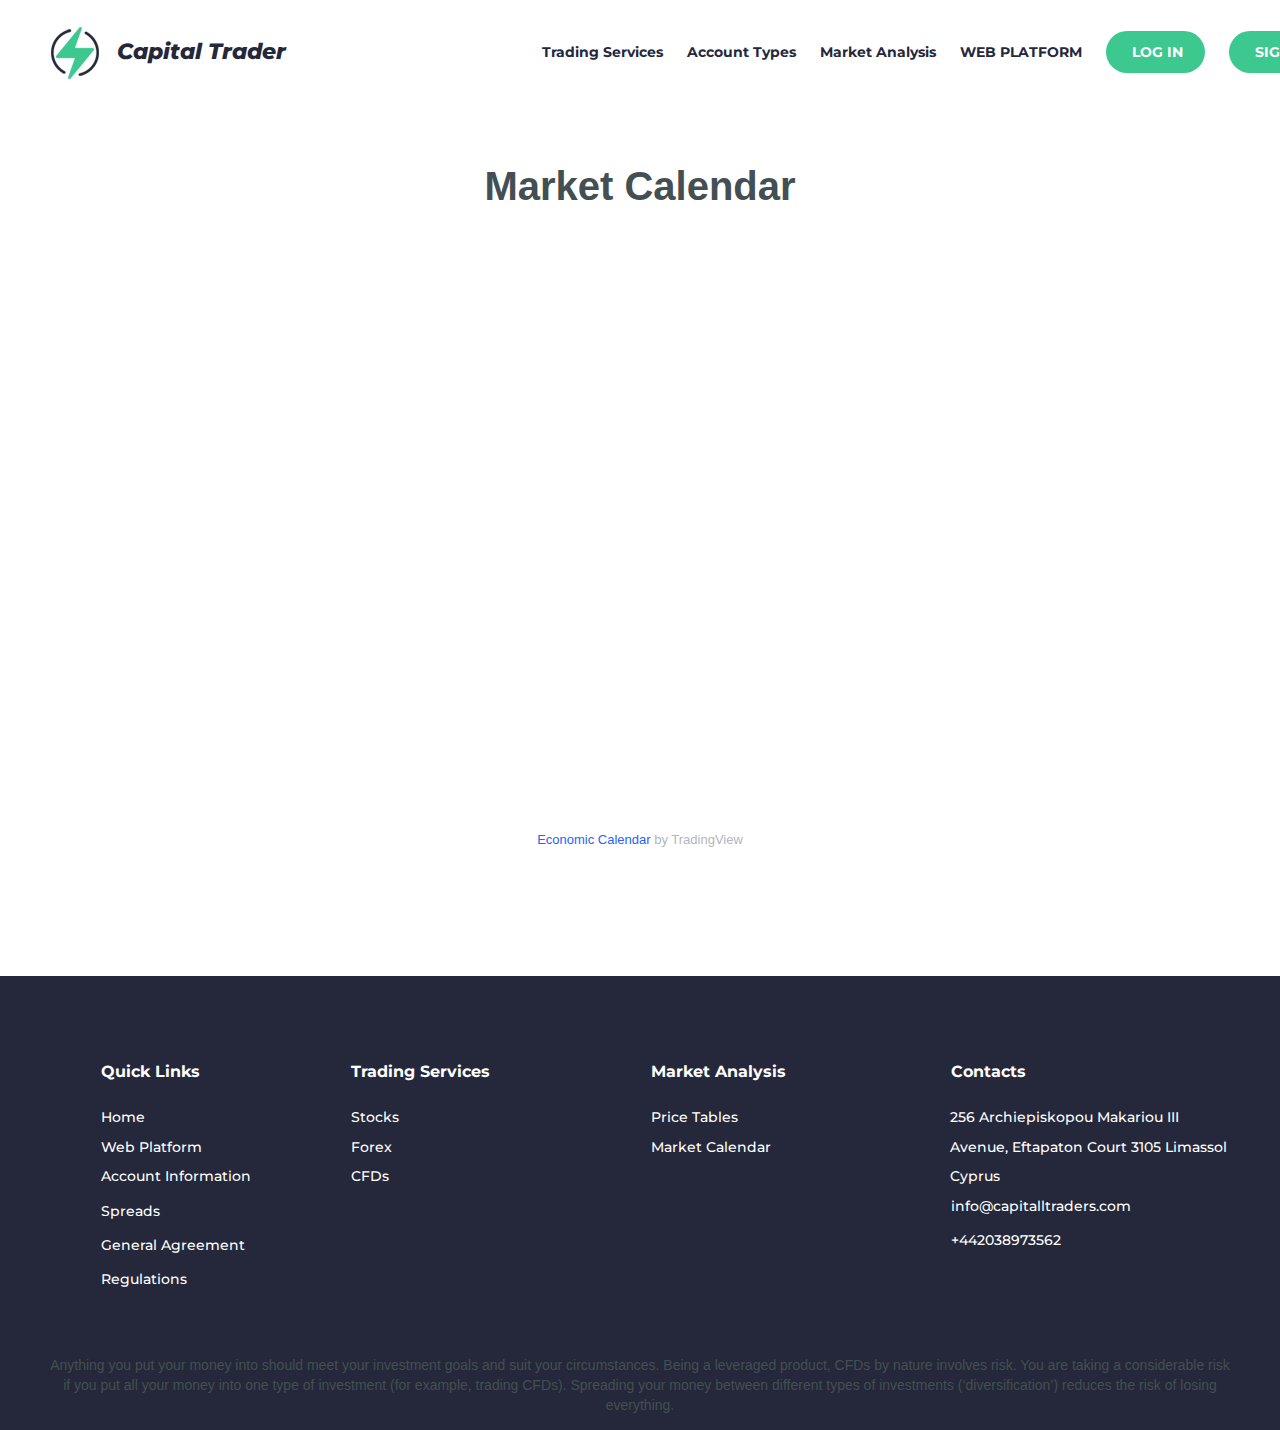
<file: market-calendar.html>
<!DOCTYPE html>
<html lang="en">
<head>
    <meta charset="utf-8">
    <title>Capital Trader</title>
    <link rel="SHORTCUT ICON" href="/resource/uploads/favicon.ico"
          type="image/vnd.microsoft.icon"/>
    <meta http-equiv="X-UA-Compatible" content="IE=Edge"/>
    <meta name="viewport" content="width=device-width, initial-scale=1.0">
    <link rel="preload" as="font" type="font/woff2" crossorigin
          href="/resource/fonts/fontawesome-webfont.woff2">
    <link rel="stylesheet" href="/resource/css/assets.min.css"/>
    <style>
        @import url(//fonts.googleapis.com/css?family=Montserrat:100,100italic,200,200italic,300,300italic,regular,italic,500,500italic,600,600italic,700,700italic,800,800italic,900,900italic&subset=latin);
    </style>
    <link rel="stylesheet" href="/resource/assets/styles.css?v=1"/>
    <link rel="stylesheet" href="/resource/css/styles.css?v=3"/>
</head>
<body class="moto-background moto-website_live">
<div class="page">
    <section class="content page-1 moto-section" data-widget="section" data-container="section">
        <div class="moto-widget moto-widget-block moto-spacing-top-auto moto-spacing-right-auto moto-spacing-bottom-auto moto-spacing-left-auto"
             data-widget="block" data-spacing="aaaa" style="" data-bg-position="left top">
            <div class="container-fluid">
                <div class="row">
                    <div class="moto-cell col-sm-12" data-container="container">
                        <div class="moto-widget moto-widget-row row-fixed moto-justify-content_center moto-bg-color2_3 moto-spacing-top-auto moto-spacing-right-auto moto-spacing-bottom-auto moto-spacing-left-auto"
                             data-grid-type="sm" data-widget="row" data-visible-on="-" data-spacing="aaaa" style=""
                             data-bg-position="left top">
                            <section>
                                <!-- TradingView Widget BEGIN -->
                                <div class="tradingview-widget-container">
                                    <div class="tradingview-widget-container__widget"></div>
                                    <script type="text/javascript"
                                            src="https://s3.tradingview.com/external-embedding/embed-widget-ticker-tape.js"
                                            async>
                                        {
                                            "symbols"
                                        :
                                            [
                                                {
                                                    "description": "",
                                                    "proName": "FOREXCOM:EURUSD"
                                                },
                                                {
                                                    "description": "",
                                                    "proName": "FOREXCOM:EURJPY"
                                                },
                                                {
                                                    "description": "",
                                                    "proName": "FOREXCOM:USDCHF"
                                                },
                                                {
                                                    "description": "",
                                                    "proName": "FOREXCOM:USDCAD"
                                                },
                                                {
                                                    "description": "",
                                                    "proName": "FOREXCOM:NZDJPY"
                                                },
                                                {
                                                    "description": "",
                                                    "proName": "FOREXCOM:AUDUSD"
                                                },
                                                {
                                                    "description": "",
                                                    "proName": "FOREXCOM:EURCHF"
                                                },
                                                {
                                                    "description": "",
                                                    "proName": "FOREXCOM:GBPCHF"
                                                },
                                                {
                                                    "description": "",
                                                    "proName": "FOREXCOM:GBPUSD"
                                                }
                                            ],
                                                "showSymbolLogo"
                                        :
                                            true,
                                                "colorTheme"
                                        :
                                            "light",
                                                "isTransparent"
                                        :
                                            false,
                                                "displayMode"
                                        :
                                            "adaptive",
                                                "locale"
                                        :
                                            "en"
                                        }
                                    </script>
                                </div>
                                <!-- TradingView Widget END -->
                            </section>
                        </div>
                        <div class="moto-widget moto-widget-row row-fixed moto-justify-content_center moto-spacing-top-small moto-spacing-right-auto moto-spacing-bottom-small moto-spacing-left-auto"
                             data-grid-type="sm" data-widget="row" data-spacing="sasa" style=""
                             data-bg-position="left top" data-visible-on="-">
                            <div class="container-fluid">
                                <div class="row justify-content-between navbar" data-container="container">
                                    <div class="moto-widget moto-widget-row__column moto-cell col-sm-3 moto-spacing-top-auto moto-spacing-right-auto moto-spacing-bottom-auto moto-spacing-left-auto"
                                         style="" data-widget="row.column" data-container="container"
                                         data-spacing="aaaa" data-bg-position="left top">
                                        <div class="moto-widget moto-widget-text moto-preset-default moto-spacing-top-auto moto-spacing-right-auto moto-spacing-bottom-auto moto-spacing-left-auto"
                                             data-widget="text" data-preset="default" data-spacing="aaaa"
                                             data-visible-on="-" data-animation="">
                                            <div class="moto-widget-text-content moto-widget-text-editable">
                                                <p class="moto-text_system_1">
                                                            <span class="moto-content-image-plugin-wrapper moto-spacing-top-zero moto-spacing-right-zero moto-spacing-bottom-zero moto-spacing-left-zero"
                                                                  data-widget="motoimagewidget">
                                                                <span class="moto-content-image-container">
                                                                    <a class="moto-link"
                                                                       href="#">
                                                                        <img class="moto-content-image"
                                                                             data-path="2020/01/mt-1961-logo-icon.png"
                                                                             data-id="191" alt="" width="48" height="52"
                                                                             src="/resource/uploads/logo-icon.png">
                                                                    </a>&nbsp;
                                                                </span>
                                                            </span>
                                                    <a href="./index.html" class="moto-link">
                                                        <span class="moto-color1_3">
                                                            <em>Capital Trader</em>
                                                        </span>
                                                    </a>
                                                </p>
                                            </div>
                                        </div>
                                    </div>
                                    <div class="button-side moto-widget moto-widget-row__column moto-cell col-sm-6 moto-spacing-top-auto moto-spacing-right-auto moto-spacing-bottom-auto moto-spacing-left-auto"
                                         data-spacing="aaaa" data-bg-position="left top">
                                        <div data-widget-id="wid_1543668741_c85rv757q"
                                             class="moto-widget moto-widget-menu moto-preset-default moto-align-right moto-align-center_mobile-h moto-spacing-top-small moto-spacing-right-auto moto-spacing-bottom-small moto-spacing-left-auto"
                                             data-preset="default" data-widget="menu">
                                            <a href="#" class="moto-widget-menu-toggle-btn"><i
                                                    class="moto-widget-menu-toggle-btn-icon fa fa-bars"></i>
                                            </a>
                                            <ul class="moto-widget-menu-list moto-widget-menu-list_horizontal">
                                                <li class="dropdown moto-widget-menu-item">
                                                    <a href="#"
                                                       class="moto-widget-menu-link moto-widget-menu-link-level-1 moto-link">Trading
                                                        Services</a>
                                                    <ul>
                                                        <li class="moto-widget-menu-link moto-widget-menu-link-level-1 moto-link">
                                                            <a href="./stocks.html">Stocks</a>
                                                        </li>
                                                        <li class="moto-widget-menu-link moto-widget-menu-link-level-1 moto-link">
                                                            <a href="./forex.html">Forex</a>
                                                        </li>
                                                        <li class="moto-widget-menu-link moto-widget-menu-link-level-1 moto-link">
                                                            <a href="./cfds.html">CFDs</a>
                                                        </li>
                                                    </ul>
                                                </li>

                                                <li class="dropdown moto-widget-menu-item">
                                                    <a href="#"
                                                       class="moto-widget-menu-link moto-widget-menu-link-level-1 moto-link">
                                                        Account Types
                                                    </a>
                                                    <ul>
                                                        <li class="moto-widget-menu-link moto-widget-menu-link-level-1 moto-link">
                                                            <a href="./account-information.html">Account Information</a>
                                                        </li>
                                                        <li class="moto-widget-menu-link moto-widget-menu-link-level-1 moto-link">
                                                            <a href="./spreads.html">Spreads</a>
                                                        </li>
                                                    </ul>
                                                </li>

                                                <li class="dropdown moto-widget-menu-item">
                                                    <a href="#"
                                                       class="moto-widget-menu-link moto-widget-menu-link-level-1 moto-link">
                                                        Market Analysis
                                                    </a>
                                                    <ul>
                                                        <li class="moto-widget-menu-link moto-widget-menu-link-level-1 moto-link">
                                                            <a href="./price-tables.html">Price Tables</a>
                                                        </li>
                                                        <li class="moto-widget-menu-link moto-widget-menu-link-level-1 moto-link">
                                                            <a href="./market-calendar.html">Market Calendar</a>
                                                        </li>
                                                    </ul>
                                                </li>

                                                <li class="moto-widget-menu-item">
                                                    <a href="https://traderx-web.com/" target="_blank"
                                                       class="moto-widget-menu-link moto-widget-menu-link-level-1 moto-link">
                                                        WEB PLATFORM
                                                    </a>
                                                </li>

                                                <li class="moto-widget-menu-item">
                                                    <a href="https://traderx-web.com/auth/login"
                                                       class="navbar-btn moto-size-large moto-link">
                                                        <span class="fa moto-widget-theme-icon"></span>
                                                        <span class="moto-widget-button-divider"></span>
                                                        <span class="moto-widget-button-label">LOG IN</span>
                                                    </a>
                                                </li>

                                                <li class="moto-widget-menu-item">
                                                    <a href="https://traderx-web.com/auth/login"
                                                       class="navbar-btn moto-size-large moto-link">
                                                        <span class="fa moto-widget-theme-icon"></span>
                                                        <span class="moto-widget-button-divider"></span>
                                                        <span class="moto-widget-button-label">SIGN UP</span>
                                                    </a>
                                                </li>
                                            </ul>
                                        </div>
                                    </div>

                                    <div class="mobile-navbar">
                                        <div class="moto-widget-menu-list moto-widget-menu-list_horizontal links">
                                            <a class="moto-widget-menu-link moto-widget-menu-link-level-1 moto-link"
                                               href="./stocks.html">
                                                Stocks
                                            </a>

                                            <a class="moto-widget-menu-link moto-widget-menu-link-level-1 moto-link"
                                               href="./forex.html">
                                                Forex
                                            </a>

                                            <a class="moto-widget-menu-link moto-widget-menu-link-level-1 moto-link"
                                               href="./cfds.html">
                                                CFDs
                                            </a>

                                            <a class="moto-widget-menu-link moto-widget-menu-link-level-1 moto-link"
                                               href="./account-information.html">
                                                Account Information
                                            </a>

                                            <a class="moto-widget-menu-link moto-widget-menu-link-level-1 moto-link"
                                               href="./spreads.html">
                                                Spreads
                                            </a>

                                            <a class="moto-widget-menu-link moto-widget-menu-link-level-1 moto-link"
                                               href="./price-tables.html">
                                                Price Tables
                                            </a>

                                            <a class="moto-widget-menu-link moto-widget-menu-link-level-1 moto-link"
                                               href="./market-calendar.html">
                                                Market Calendar
                                            </a>

                                            <a href="https://traderx-web.com/" target="_blank"
                                               class="moto-widget-menu-link moto-widget-menu-link-level-1 moto-link">
                                                WEB PLATFORM
                                            </a>

                                            <a href="https://traderx-web.com/auth/login"
                                               class="moto-widget-menu-link moto-widget-menu-link-level-1 moto-link">
                                                LOG IN
                                            </a>

                                            <a href="https://traderx-web.com/auth/login"
                                               class="moto-widget-menu-link moto-widget-menu-link-level-1 moto-link">
                                                SIGN UP
                                            </a>
                                        </div>
                                    </div>
                                </div>
                            </div>
                        </div>
                    </div>
                </div>
            </div>
        </div>

        <div class="moto-widget moto-widget-block moto-spacing-top-medium moto-spacing-bottom-large moto-spacing-right-auto moto-spacing-left-auto"
             data-widget="block" data-spacing="lala" data-bg-position="left top">
            <div class="container-fluid">
                <div class="row">
                    <div class="moto-cell col-sm-12" data-container="container">
                        <div class="moto-widget moto-widget-row moto-spacing-top-auto moto-spacing-right-auto moto-spacing-bottom-auto moto-spacing-left-auto"
                             data-grid-type="sm" data-widget="row" data-visible-on="-" data-spacing="aaaa"
                             data-bg-position="left top">
                            <div class="container-fluid">
                                <section class="site-section bg-light">
                                    <div class="row mb-5">
                                        <div class="col-12 text-center">
                                            <h2 class="section-title mb-3">Market Calendar</h2>
                                        </div>
                                    </div>
                                    <div class="auto-container">
                                        <div class="tradingview-widget-container" style="width: 100%; height: 600px;">
                                            <iframe scrolling="no" allowtransparency="true" frameborder="0"
                                                    src="https://www.tradingview-widget.com/embed-widget/events/?locale=en#%7B%22colorTheme%22%3A%22light%22%2C%22isTransparent%22%3Afalse%2C%22width%22%3A1100%2C%22height%22%3A600%2C%22importanceFilter%22%3A%22-1%2C0%2C1%22%2C%22utm_source%22%3A%22capital-adv.com%22%2C%22utm_medium%22%3A%22widget_new%22%2C%22utm_campaign%22%3A%22events%22%2C%22page-uri%22%3A%22capital-adv.com%2Fmarket-calendar%22%7D"
                                                    title="events TradingView widget" lang="en"
                                                    style="user-select: none; box-sizing: border-box; display: block; height: calc(100% - 32px); width: 100%;"></iframe>
                                            <div class="tradingview-widget-copyright"><a
                                                    href="https://www.tradingview.com/markets/currencies/economic-calendar/?utm_source=capital-adv.com&amp;utm_medium=widget_new&amp;utm_campaign=events"
                                                    rel="noopener" target="_blank"><span class="blue-text">Economic Calendar</span></a>
                                                by TradingView
                                            </div>

                                            <style>
                                                .tradingview-widget-copyright {
                                                    font-size: 13px !important;
                                                    line-height: 32px !important;
                                                    text-align: center !important;
                                                    vertical-align: middle !important;
                                                    /* @mixin sf-pro-display-font; */
                                                    font-family: -apple-system, BlinkMacSystemFont, 'Trebuchet MS', Roboto, Ubuntu, sans-serif !important;
                                                    color: #B2B5BE !important;
                                                }

                                                .tradingview-widget-copyright .blue-text {
                                                    color: #2962FF !important;
                                                }

                                                .tradingview-widget-copyright a {
                                                    text-decoration: none !important;
                                                    color: #B2B5BE !important;
                                                }

                                                .tradingview-widget-copyright a:visited {
                                                    color: #B2B5BE !important;
                                                }

                                                .tradingview-widget-copyright a:hover .blue-text {
                                                    color: #1E53E5 !important;
                                                }

                                                .tradingview-widget-copyright a:active .blue-text {
                                                    color: #1848CC !important;
                                                }

                                                .tradingview-widget-copyright a:visited .blue-text {
                                                    color: #2962FF !important;
                                                }
                                            </style>
                                        </div>
                                    </div>
                                </section>
                            </div>
                        </div>
                    </div>
                </div>
            </div>
        </div>

        <div class="moto-widget moto-widget-block moto-bg-color1_3 moto-spacing-top-medium moto-spacing-right-auto moto-spacing-bottom-auto moto-spacing-left-auto"
             data-widget="block" data-spacing="maaa" style="" data-bg-position="left top">
            <div class="container-fluid">
                <div class="row">
                    <div class="moto-cell col-sm-12" data-container="container">
                        <div data-widget-id="wid_1543699810_wdng4fiwi"
                             class="moto-widget moto-widget-spacer moto-preset-default moto-spacing-top-small moto-spacing-right-auto moto-spacing-bottom-auto moto-spacing-left-auto moto-visible-on_tablet_hidden moto-visible-on_mobile-h_hidden moto-visible-on_mobile-v_hidden"
                             data-widget="spacer" data-preset="default" data-spacing="saaa" data-visible-on="+desktop">
                            <div class="moto-widget-spacer-block" style="height:10px"></div>
                        </div>

                        <div class="moto-widget moto-widget-row row-fixed moto-spacing-top-auto moto-spacing-right-auto moto-spacing-bottom-auto moto-spacing-left-auto"
                             data-grid-type="sm" data-widget="row" data-spacing="aaaa" style=""
                             data-bg-position="left top" data-draggable-disabled="">
                            <div class="container-fluid">
                                <div class="row" data-container="container">
                                    <div class="moto-widget moto-widget-row__column moto-cell col-sm-3 moto-spacing-top-auto moto-spacing-right-auto moto-spacing-bottom-auto moto-spacing-left-auto"
                                         style="" data-widget="row.column" data-container="container"
                                         data-spacing="aaaa" data-bg-position="left top">
                                        <div class="moto-widget moto-widget-row moto-spacing-top-auto moto-spacing-right-auto moto-spacing-bottom-auto moto-spacing-left-auto"
                                             data-grid-type="sm" data-widget="row" data-spacing="aaaa" style=""
                                             data-bg-position="left top" data-draggable-disabled="">
                                            <div class="container-fluid">
                                                <div class="row" data-container="container">
                                                    <div class="moto-widget moto-widget-row__column moto-cell col-sm-2 moto-spacing-top-auto moto-spacing-right-auto moto-spacing-bottom-auto moto-spacing-left-auto"
                                                         style="" data-widget="row.column" data-container="container"
                                                         data-spacing="aaaa" data-bg-position="left top">
                                                    </div>
                                                    <div class="moto-widget moto-widget-row__column moto-cell col-sm-10 moto-spacing-top-auto moto-spacing-right-auto moto-spacing-bottom-auto moto-spacing-left-auto"
                                                         style="" data-widget="row.column" data-container="container"
                                                         data-spacing="aaaa" data-bg-position="left top">
                                                        <div class="moto-widget moto-widget-text moto-preset-default moto-spacing-top-auto moto-spacing-right-auto moto-spacing-bottom-small moto-spacing-left-auto"
                                                             data-widget="text" data-preset="default"
                                                             data-spacing="aasa" data-animation="">
                                                            <div class="moto-widget-text-content moto-widget-text-editable">
                                                                <p class="moto-text_system_9"><strong>Quick
                                                                    Links</strong>
                                                                </p></div>
                                                        </div>
                                                        <div class="moto-widget moto-widget-text moto-preset-default moto-spacing-top-auto moto-spacing-right-auto moto-spacing-bottom-medium moto-spacing-left-auto"
                                                             data-widget="text" data-preset="default"
                                                             data-spacing="aama" data-animation=""
                                                             data-draggable-disabled="" data-visible-on="-">
                                                            <div class="moto-widget-text-content moto-widget-text-editable">
                                                                <p class="moto-text_204"><a
                                                                        class="moto-link"
                                                                        href="./index.html">Home</a>
                                                                </p>

                                                                <p class="moto-text_204"><a
                                                                        class="moto-link"
                                                                        href="https://traderx-web.com/"
                                                                        target="_blank">Web Platform</a>
                                                                </p>

                                                                <p class="moto-text_204 mb-1">
                                                                    <a class="moto-link" href="./account-information.html">
                                                                        Account Information
                                                                    </a>
                                                                </p>

                                                                <p class="moto-text_204 mb-1">
                                                                    <a class="moto-link" href="./spreads.html">
                                                                        Spreads
                                                                    </a>
                                                                </p>
                                                                <p class="moto-text_204 mb-1">
                                                                    <a class="moto-link" href="./general-agreement.pdf" target="_blank">
                                                                        General Agreement
                                                                    </a>
                                                                </p>

                                                                <p class="moto-text_204 mb-1">
                                                                    <a class="moto-link" href="./regulations.pdf" target="_blank">
                                                                        Regulations
                                                                    </a>
                                                                </p>
                                                            </div>
                                                        </div>
                                                    </div>
                                                </div>
                                            </div>
                                        </div>
                                    </div>

                                    <div class="moto-widget moto-widget-row__column moto-cell col-sm-3 moto-spacing-top-auto moto-spacing-right-auto moto-spacing-bottom-auto moto-spacing-left-auto"
                                         style="" data-widget="row.column" data-container="container"
                                         data-spacing="aaaa" data-bg-position="left top">
                                        <div class="moto-widget moto-widget-text moto-preset-default moto-spacing-top-auto moto-spacing-right-auto moto-spacing-bottom-small moto-spacing-left-auto"
                                             data-widget="text" data-preset="default" data-spacing="aasa"
                                             data-animation="">
                                            <div class="moto-widget-text-content moto-widget-text-editable"><p
                                                    class="moto-text_system_9"><strong>Trading Services</strong></p></div>
                                        </div>

                                        <div class="moto-widget moto-widget-text moto-preset-default moto-spacing-top-auto moto-spacing-right-auto moto-spacing-bottom-medium moto-spacing-left-auto"
                                             data-widget="text" data-preset="default" data-spacing="aama"
                                             data-animation="">
                                            <div class="moto-widget moto-widget-text moto-preset-default moto-spacing-top-auto moto-spacing-right-auto moto-spacing-bottom-medium moto-spacing-left-auto"
                                                 data-widget="text" data-preset="default"
                                                 data-spacing="aama" data-animation=""
                                                 data-draggable-disabled="" data-visible-on="-">
                                                <div class="moto-widget-text-content moto-widget-text-editable">
                                                    <p class="moto-text_204"><a
                                                            class="moto-link"
                                                            href="./stocks.html">Stocks</a>
                                                    </p>

                                                    <p class="moto-text_204"><a
                                                            class="moto-link"
                                                            href="./forex.html">Forex</a>
                                                    </p>

                                                    <p class="moto-text_204 mb-1">
                                                        <a class="moto-link" href="./cfds.html">
                                                            CFDs
                                                        </a>
                                                    </p>
                                                </div>
                                            </div>
                                        </div>
                                    </div>

                                    <div class="moto-widget moto-widget-row__column moto-cell col-sm-3 moto-spacing-top-auto moto-spacing-right-auto moto-spacing-bottom-auto moto-spacing-left-auto"
                                         style="" data-widget="row.column" data-container="container"
                                         data-spacing="aaaa" data-bg-position="left top">
                                        <div class="moto-widget moto-widget-text moto-preset-default moto-spacing-top-auto moto-spacing-right-auto moto-spacing-bottom-small moto-spacing-left-auto"
                                             data-widget="text" data-preset="default" data-spacing="aasa"
                                             data-animation="">
                                            <div class="moto-widget-text-content moto-widget-text-editable"><p
                                                    class="moto-text_system_9"><strong>Market Analysis</strong></p></div>
                                        </div>

                                        <div class="moto-widget moto-widget-text moto-preset-default moto-spacing-top-auto moto-spacing-right-auto moto-spacing-bottom-medium moto-spacing-left-auto"
                                             data-widget="text" data-preset="default" data-spacing="aama"
                                             data-animation="">
                                            <div class="moto-widget moto-widget-text moto-preset-default moto-spacing-top-auto moto-spacing-right-auto moto-spacing-bottom-medium moto-spacing-left-auto"
                                                 data-widget="text" data-preset="default"
                                                 data-spacing="aama" data-animation=""
                                                 data-draggable-disabled="" data-visible-on="-">
                                                <div class="moto-widget-text-content moto-widget-text-editable">
                                                    <p class="moto-text_204"><a
                                                            class="moto-link"
                                                            href="./price-tables.html">Price Tables</a>
                                                    </p>

                                                    <p class="moto-text_204"><a
                                                            class="moto-link"
                                                            href="./market-calendar.html">Market Calendar</a>
                                                    </p>
                                                </div>
                                            </div>
                                        </div>
                                    </div>

                                    <div class="moto-widget moto-widget-row__column moto-cell col-sm-3 moto-spacing-top-auto moto-spacing-right-auto moto-spacing-bottom-auto moto-spacing-left-auto"
                                         style="" data-widget="row.column" data-container="container"
                                         data-spacing="aaaa" data-bg-position="left top">
                                        <div class="moto-widget moto-widget-text moto-preset-default moto-spacing-top-auto moto-spacing-right-auto moto-spacing-bottom-small moto-spacing-left-auto"
                                             data-widget="text" data-preset="default" data-spacing="aasa"
                                             data-animation="">
                                            <div class="moto-widget-text-content moto-widget-text-editable">
                                                <p class="moto-text_system_9"><strong>Contacts</strong></p>
                                            </div>
                                        </div>
                                        <div class="moto-widget moto-widget-text moto-preset-default moto-spacing-top-auto moto-spacing-right-auto moto-spacing-bottom-medium moto-spacing-left-auto"
                                             data-widget="text" data-preset="default" data-spacing="aama"
                                             data-animation="">
                                            <p class="moto-text_204">
                                                256 Archiepiskopou Makariou III Avenue, Eftapaton Court 3105 Limassol
                                                Cyprus
                                            </p>
                                            <div class="moto-widget-text-content moto-widget-text-editable">
                                                <p class="moto-text_204 mb-1">
                                                    <a data-action="mail"
                                                       class="moto-link"
                                                       href="mailto:info@capitalltraders.com">
                                                        info@capitalltraders.com
                                                    </a>
                                                </p>
                                                <p class="moto-text_204">
                                                    <a href="tel:+442038973562"
                                                       data-action="call"
                                                       class="moto-link">
                                                        +442038973562
                                                    </a>
                                                </p>
                                            </div>
                                        </div>
                                    </div>
                                </div>

                                <p class="text-center mb-3">
                                    Anything you put your money into should meet your investment goals and suit your
                                    circumstances. Being a leveraged product, CFDs by nature involves risk. You are
                                    taking a considerable risk if you put all your money into one type of investment
                                    (for example, trading CFDs). Spreading your money between different types of
                                    investments (‘diversification’) reduces the risk of losing everything.
                                </p>
                            </div>
                        </div>
                    </div>
                </div>
            </div>
        </div>
    </section>
</div>

<script src="resource/js/scripts.js"></script>
</body>
</html>
</file>
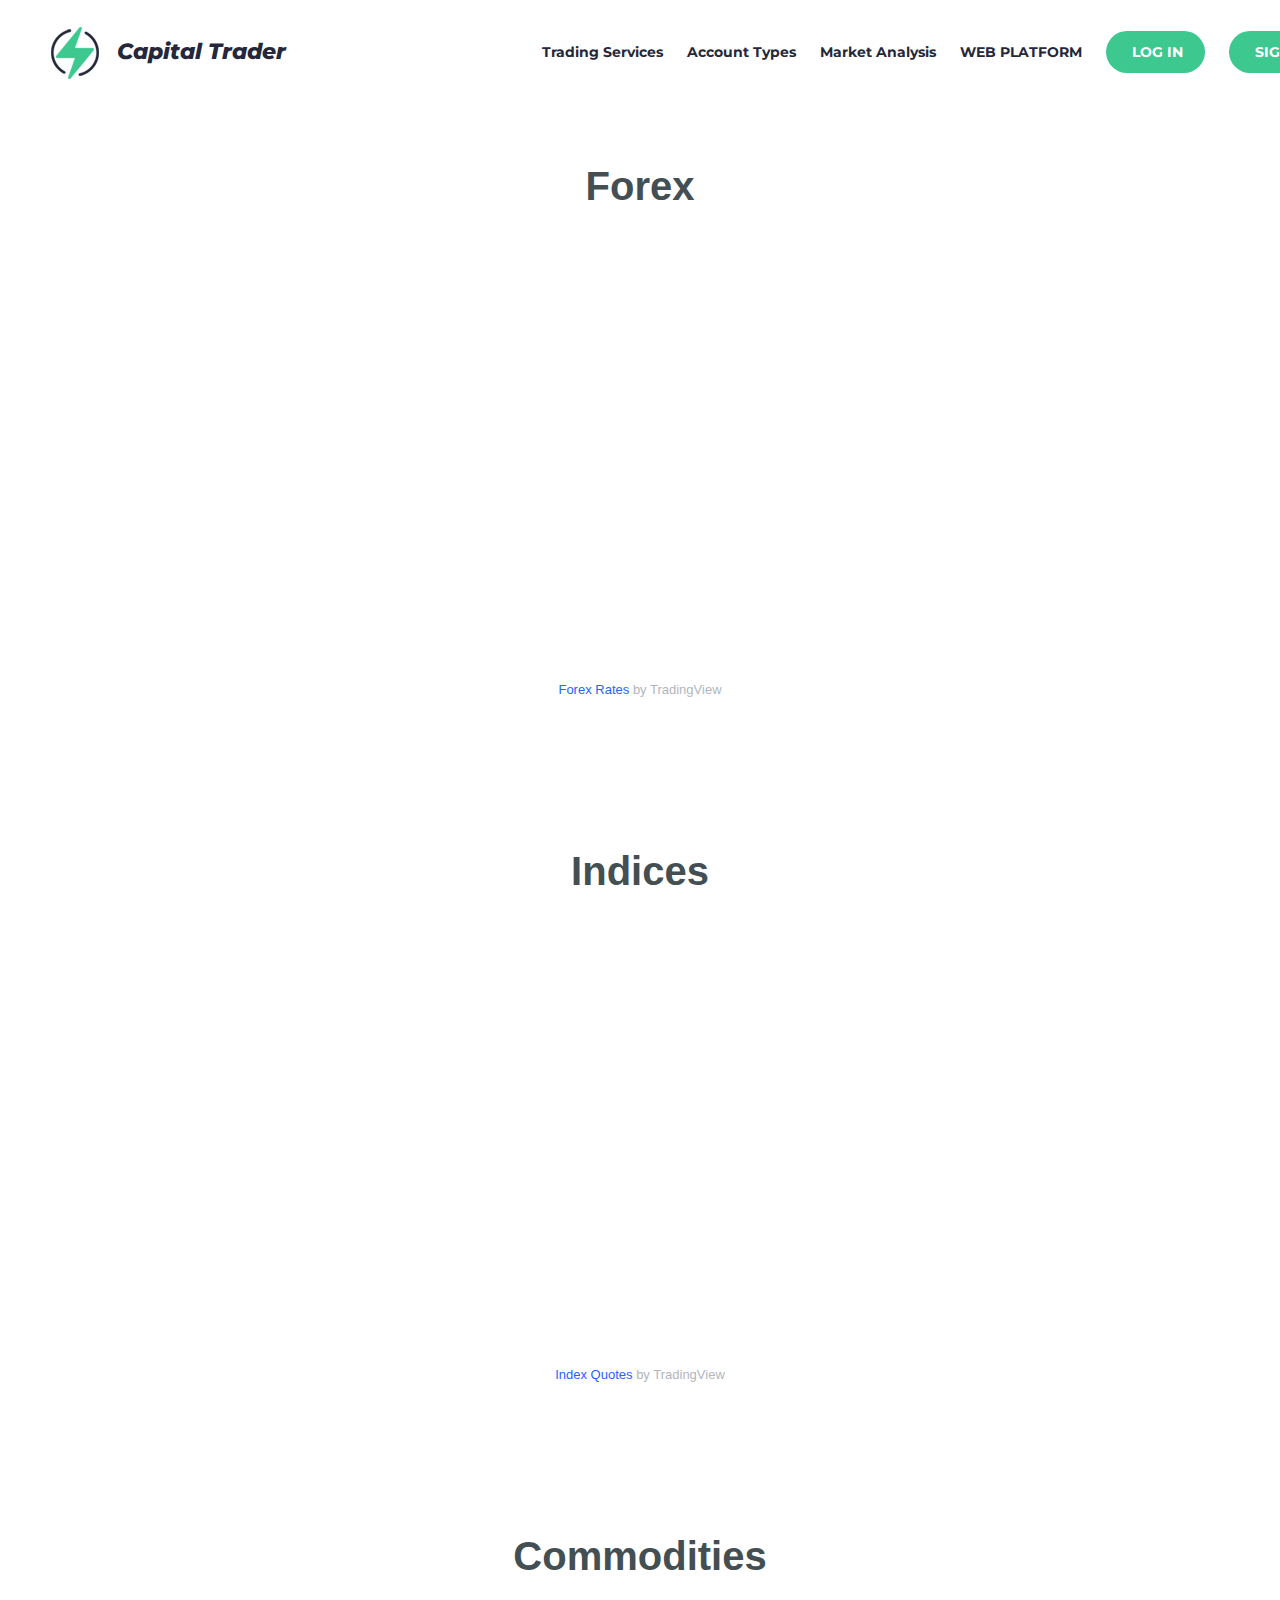
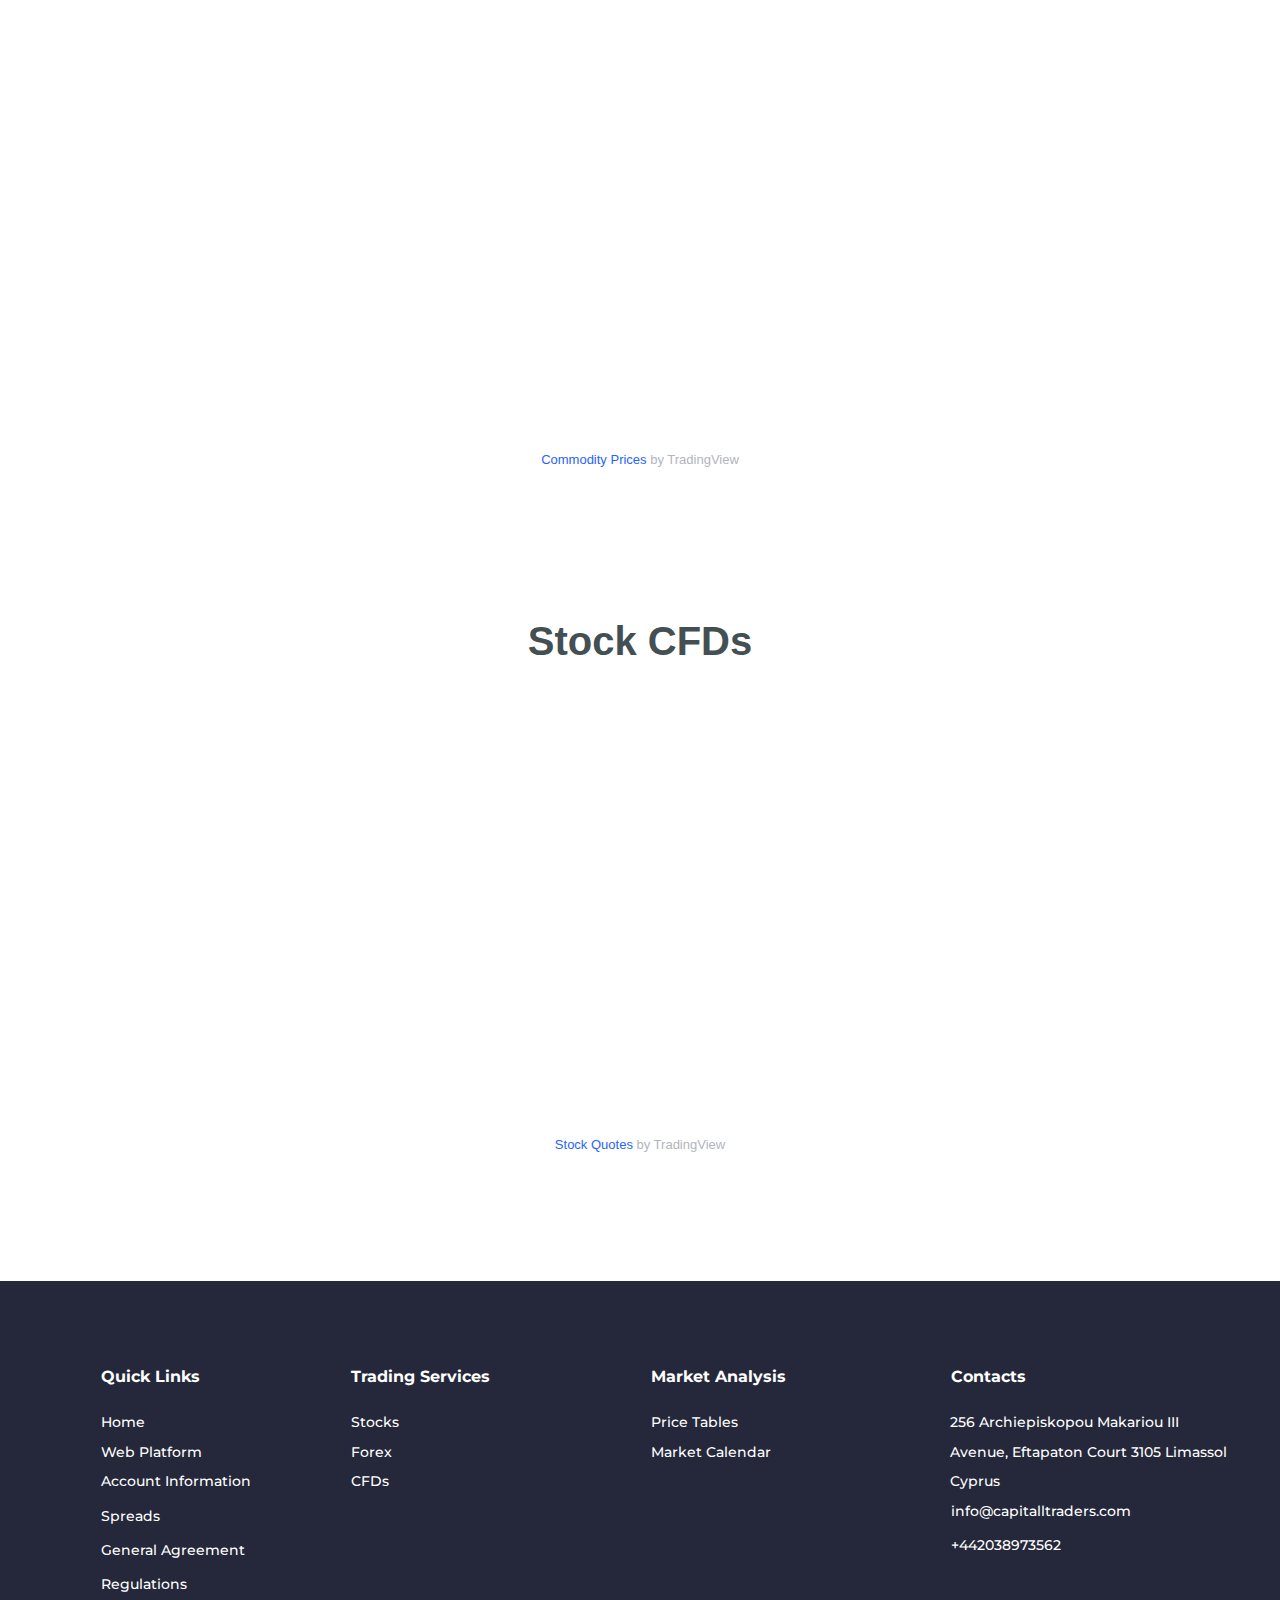
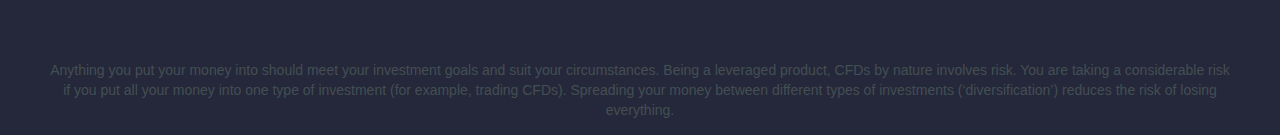
<file: price-tables.html>
<!DOCTYPE html>
<html lang="en">
<head>
    <meta charset="utf-8">
    <title>Capital Trader</title>
    <link rel="SHORTCUT ICON" href="/resource/uploads/favicon.ico"
          type="image/vnd.microsoft.icon"/>
    <meta http-equiv="X-UA-Compatible" content="IE=Edge"/>
    <meta name="viewport" content="width=device-width, initial-scale=1.0">
    <link rel="preload" as="font" type="font/woff2" crossorigin
          href="/resource/fonts/fontawesome-webfont.woff2">
    <link rel="stylesheet" href="/resource/css/assets.min.css"/>
    <style>
        @import url(//fonts.googleapis.com/css?family=Montserrat:100,100italic,200,200italic,300,300italic,regular,italic,500,500italic,600,600italic,700,700italic,800,800italic,900,900italic&subset=latin);
    </style>
    <link rel="stylesheet" href="/resource/assets/styles.css?v=1"/>
    <link rel="stylesheet" href="/resource/css/styles.css?v=3"/>
</head>
<body class="moto-background moto-website_live">
<div class="page">
    <section class="content page-1 moto-section" data-widget="section" data-container="section">
        <div class="moto-widget moto-widget-block moto-spacing-top-auto moto-spacing-right-auto moto-spacing-bottom-auto moto-spacing-left-auto"
             data-widget="block" data-spacing="aaaa" style="" data-bg-position="left top">
            <div class="container-fluid">
                <div class="row">
                    <div class="moto-cell col-sm-12" data-container="container">
                        <div class="moto-widget moto-widget-row row-fixed moto-justify-content_center moto-bg-color2_3 moto-spacing-top-auto moto-spacing-right-auto moto-spacing-bottom-auto moto-spacing-left-auto"
                             data-grid-type="sm" data-widget="row" data-visible-on="-" data-spacing="aaaa" style=""
                             data-bg-position="left top">
                            <section>
                                <!-- TradingView Widget BEGIN -->
                                <div class="tradingview-widget-container">
                                    <div class="tradingview-widget-container__widget"></div>
                                    <script type="text/javascript"
                                            src="https://s3.tradingview.com/external-embedding/embed-widget-ticker-tape.js"
                                            async>
                                        {
                                            "symbols"
                                        :
                                            [
                                                {
                                                    "description": "",
                                                    "proName": "FOREXCOM:EURUSD"
                                                },
                                                {
                                                    "description": "",
                                                    "proName": "FOREXCOM:EURJPY"
                                                },
                                                {
                                                    "description": "",
                                                    "proName": "FOREXCOM:USDCHF"
                                                },
                                                {
                                                    "description": "",
                                                    "proName": "FOREXCOM:USDCAD"
                                                },
                                                {
                                                    "description": "",
                                                    "proName": "FOREXCOM:NZDJPY"
                                                },
                                                {
                                                    "description": "",
                                                    "proName": "FOREXCOM:AUDUSD"
                                                },
                                                {
                                                    "description": "",
                                                    "proName": "FOREXCOM:EURCHF"
                                                },
                                                {
                                                    "description": "",
                                                    "proName": "FOREXCOM:GBPCHF"
                                                },
                                                {
                                                    "description": "",
                                                    "proName": "FOREXCOM:GBPUSD"
                                                }
                                            ],
                                                "showSymbolLogo"
                                        :
                                            true,
                                                "colorTheme"
                                        :
                                            "light",
                                                "isTransparent"
                                        :
                                            false,
                                                "displayMode"
                                        :
                                            "adaptive",
                                                "locale"
                                        :
                                            "en"
                                        }
                                    </script>
                                </div>
                                <!-- TradingView Widget END -->
                            </section>
                        </div>
                        <div class="moto-widget moto-widget-row row-fixed moto-justify-content_center moto-spacing-top-small moto-spacing-right-auto moto-spacing-bottom-small moto-spacing-left-auto"
                             data-grid-type="sm" data-widget="row" data-spacing="sasa" style=""
                             data-bg-position="left top" data-visible-on="-">
                            <div class="container-fluid">
                                <div class="row justify-content-between navbar" data-container="container">
                                    <div class="moto-widget moto-widget-row__column moto-cell col-sm-3 moto-spacing-top-auto moto-spacing-right-auto moto-spacing-bottom-auto moto-spacing-left-auto"
                                         style="" data-widget="row.column" data-container="container"
                                         data-spacing="aaaa" data-bg-position="left top">
                                        <div class="moto-widget moto-widget-text moto-preset-default moto-spacing-top-auto moto-spacing-right-auto moto-spacing-bottom-auto moto-spacing-left-auto"
                                             data-widget="text" data-preset="default" data-spacing="aaaa"
                                             data-visible-on="-" data-animation="">
                                            <div class="moto-widget-text-content moto-widget-text-editable">
                                                <p class="moto-text_system_1">
                                                            <span class="moto-content-image-plugin-wrapper moto-spacing-top-zero moto-spacing-right-zero moto-spacing-bottom-zero moto-spacing-left-zero"
                                                                  data-widget="motoimagewidget">
                                                                <span class="moto-content-image-container">
                                                                    <a class="moto-link"
                                                                       href="#">
                                                                        <img class="moto-content-image"
                                                                             data-path="2020/01/mt-1961-logo-icon.png"
                                                                             data-id="191" alt="" width="48" height="52"
                                                                             src="/resource/uploads/logo-icon.png">
                                                                    </a>&nbsp;
                                                                </span>
                                                            </span>
                                                    <a href="./index.html" class="moto-link">
                                                        <span class="moto-color1_3">
                                                            <em>Capital Trader</em>
                                                        </span>
                                                    </a>
                                                </p>
                                            </div>
                                        </div>
                                    </div>
                                    <div class="button-side moto-widget moto-widget-row__column moto-cell col-sm-6 moto-spacing-top-auto moto-spacing-right-auto moto-spacing-bottom-auto moto-spacing-left-auto"
                                         data-spacing="aaaa" data-bg-position="left top">
                                        <div data-widget-id="wid_1543668741_c85rv757q"
                                             class="moto-widget moto-widget-menu moto-preset-default moto-align-right moto-align-center_mobile-h moto-spacing-top-small moto-spacing-right-auto moto-spacing-bottom-small moto-spacing-left-auto"
                                             data-preset="default" data-widget="menu">
                                            <a href="#" class="moto-widget-menu-toggle-btn"><i
                                                    class="moto-widget-menu-toggle-btn-icon fa fa-bars"></i>
                                            </a>
                                            <ul class="moto-widget-menu-list moto-widget-menu-list_horizontal">
                                                <li class="dropdown moto-widget-menu-item">
                                                    <a href="#"
                                                       class="moto-widget-menu-link moto-widget-menu-link-level-1 moto-link">Trading
                                                        Services</a>
                                                    <ul>
                                                        <li class="moto-widget-menu-link moto-widget-menu-link-level-1 moto-link">
                                                            <a href="./stocks.html">Stocks</a>
                                                        </li>
                                                        <li class="moto-widget-menu-link moto-widget-menu-link-level-1 moto-link">
                                                            <a href="./forex.html">Forex</a>
                                                        </li>
                                                        <li class="moto-widget-menu-link moto-widget-menu-link-level-1 moto-link">
                                                            <a href="./cfds.html">CFDs</a>
                                                        </li>
                                                    </ul>
                                                </li>

                                                <li class="dropdown moto-widget-menu-item">
                                                    <a href="#"
                                                       class="moto-widget-menu-link moto-widget-menu-link-level-1 moto-link">
                                                        Account Types
                                                    </a>
                                                    <ul>
                                                        <li class="moto-widget-menu-link moto-widget-menu-link-level-1 moto-link">
                                                            <a href="./account-information.html">Account Information</a>
                                                        </li>
                                                        <li class="moto-widget-menu-link moto-widget-menu-link-level-1 moto-link">
                                                            <a href="./spreads.html">Spreads</a>
                                                        </li>
                                                    </ul>
                                                </li>

                                                <li class="dropdown moto-widget-menu-item">
                                                    <a href="#"
                                                       class="moto-widget-menu-link moto-widget-menu-link-level-1 moto-link">
                                                        Market Analysis
                                                    </a>
                                                    <ul>
                                                        <li class="moto-widget-menu-link moto-widget-menu-link-level-1 moto-link">
                                                            <a href="./price-tables.html">Price Tables</a>
                                                        </li>
                                                        <li class="moto-widget-menu-link moto-widget-menu-link-level-1 moto-link">
                                                            <a href="./market-calendar.html">Market Calendar</a>
                                                        </li>
                                                    </ul>
                                                </li>

                                                <li class="moto-widget-menu-item">
                                                    <a href="https://traderx-web.com/" target="_blank"
                                                       class="moto-widget-menu-link moto-widget-menu-link-level-1 moto-link">
                                                        WEB PLATFORM
                                                    </a>
                                                </li>

                                                <li class="moto-widget-menu-item">
                                                    <a href="https://traderx-web.com/auth/login"
                                                       class="navbar-btn moto-size-large moto-link">
                                                        <span class="fa moto-widget-theme-icon"></span>
                                                        <span class="moto-widget-button-divider"></span>
                                                        <span class="moto-widget-button-label">LOG IN</span>
                                                    </a>
                                                </li>

                                                <li class="moto-widget-menu-item">
                                                    <a href="https://traderx-web.com/auth/login"
                                                       class="navbar-btn moto-size-large moto-link">
                                                        <span class="fa moto-widget-theme-icon"></span>
                                                        <span class="moto-widget-button-divider"></span>
                                                        <span class="moto-widget-button-label">SIGN UP</span>
                                                    </a>
                                                </li>
                                            </ul>
                                        </div>
                                    </div>

                                    <div class="mobile-navbar">
                                        <div class="moto-widget-menu-list moto-widget-menu-list_horizontal links">
                                            <a class="moto-widget-menu-link moto-widget-menu-link-level-1 moto-link"
                                               href="./stocks.html">
                                                Stocks
                                            </a>

                                            <a class="moto-widget-menu-link moto-widget-menu-link-level-1 moto-link"
                                               href="./forex.html">
                                                Forex
                                            </a>

                                            <a class="moto-widget-menu-link moto-widget-menu-link-level-1 moto-link"
                                               href="./cfds.html">
                                                CFDs
                                            </a>

                                            <a class="moto-widget-menu-link moto-widget-menu-link-level-1 moto-link"
                                               href="./account-information.html">
                                                Account Information
                                            </a>

                                            <a class="moto-widget-menu-link moto-widget-menu-link-level-1 moto-link"
                                               href="./spreads.html">
                                                Spreads
                                            </a>

                                            <a class="moto-widget-menu-link moto-widget-menu-link-level-1 moto-link"
                                               href="./price-tables.html">
                                                Price Tables
                                            </a>

                                            <a class="moto-widget-menu-link moto-widget-menu-link-level-1 moto-link"
                                               href="./market-calendar.html">
                                                Market Calendar
                                            </a>

                                            <a href="https://traderx-web.com/" target="_blank"
                                               class="moto-widget-menu-link moto-widget-menu-link-level-1 moto-link">
                                                WEB PLATFORM
                                            </a>

                                            <a href="https://traderx-web.com/auth/login"
                                               class="moto-widget-menu-link moto-widget-menu-link-level-1 moto-link">
                                                LOG IN
                                            </a>

                                            <a href="https://traderx-web.com/auth/login"
                                               class="moto-widget-menu-link moto-widget-menu-link-level-1 moto-link">
                                                SIGN UP
                                            </a>
                                        </div>
                                    </div>
                                </div>
                            </div>
                        </div>
                    </div>
                </div>
            </div>
        </div>

        <div class="moto-widget moto-widget-block moto-spacing-top-medium moto-spacing-bottom-large moto-spacing-right-auto moto-spacing-left-auto"
             data-widget="block" data-spacing="lala" data-bg-position="left top">
            <div class="container-fluid">
                <div class="row">
                    <div class="moto-cell col-sm-12" data-container="container">
                        <div class="moto-widget moto-widget-row moto-spacing-top-auto moto-spacing-right-auto moto-spacing-bottom-auto moto-spacing-left-auto"
                             data-grid-type="sm" data-widget="row" data-visible-on="-" data-spacing="aaaa"
                             data-bg-position="left top">
                            <div class="container-fluid">
                                <section class="site-section bg-light">
                                    <div class="row mb-5">
                                        <div class="col-12 text-center">
                                            <h2 class="section-title mb-3">Forex</h2>
                                        </div>
                                    </div>
                                    <div class="auto-container">
                                        <div class="tradingview-widget-container" style="width: 100%; height: 450px;">
                                            <iframe scrolling="no" allowtransparency="true" frameborder="0"
                                                    src="https://www.tradingview-widget.com/embed-widget/market-quotes/?locale=en#%7B%22width%22%3A1100%2C%22height%22%3A450%2C%22showSymbolLogo%22%3Atrue%2C%22symbolsGroups%22%3A%5B%7B%22name%22%3A%22Major%22%2C%22symbols%22%3A%5B%7B%22name%22%3A%22FX_IDC%3AEURUSD%22%7D%2C%7B%22name%22%3A%22FX_IDC%3AUSDJPY%22%7D%2C%7B%22name%22%3A%22FX_IDC%3AGBPUSD%22%7D%2C%7B%22name%22%3A%22FX_IDC%3AAUDUSD%22%7D%2C%7B%22name%22%3A%22FX_IDC%3AUSDCAD%22%7D%2C%7B%22name%22%3A%22FX_IDC%3AUSDCHF%22%7D%5D%7D%2C%7B%22name%22%3A%22Minor%22%2C%22symbols%22%3A%5B%7B%22name%22%3A%22FX_IDC%3AEURGBP%22%7D%2C%7B%22name%22%3A%22FX_IDC%3AEURJPY%22%7D%2C%7B%22name%22%3A%22FX_IDC%3AGBPJPY%22%7D%2C%7B%22name%22%3A%22FX_IDC%3ACADJPY%22%7D%2C%7B%22name%22%3A%22FX_IDC%3AGBPCAD%22%7D%2C%7B%22name%22%3A%22FX_IDC%3AEURCAD%22%7D%5D%7D%2C%7B%22name%22%3A%22Exotic%22%2C%22symbols%22%3A%5B%7B%22name%22%3A%22FX_IDC%3AUSDSEK%22%7D%2C%7B%22name%22%3A%22FX_IDC%3AUSDMXN%22%7D%2C%7B%22name%22%3A%22FX_IDC%3AUSDZAR%22%7D%2C%7B%22name%22%3A%22FX_IDC%3AEURTRY%22%7D%2C%7B%22name%22%3A%22FX_IDC%3AEURNOK%22%7D%2C%7B%22name%22%3A%22FX_IDC%3AGBPPLN%22%7D%5D%7D%5D%2C%22colorTheme%22%3A%22light%22%2C%22utm_source%22%3A%22capital-adv.com%22%2C%22utm_medium%22%3A%22widget_new%22%2C%22utm_campaign%22%3A%22market-quotes%22%2C%22page-uri%22%3A%22capital-adv.com%2Fprice-tables%22%7D"
                                                    title="market quotes TradingView widget" lang="en"
                                                    style="user-select: none; box-sizing: border-box; display: block; height: calc(100% - 32px); width: 100%;"></iframe>
                                            <div class="tradingview-widget-copyright"><a
                                                    href="https://www.tradingview.com/markets/currencies/?utm_source=capital-adv.com&amp;utm_medium=widget_new&amp;utm_campaign=market-quotes"
                                                    rel="noopener" target="_blank"><span class="blue-text">Forex
            Rates</span></a> by TradingView
                                            </div>

                                            <style>
                                                .tradingview-widget-copyright {
                                                    font-size: 13px !important;
                                                    line-height: 32px !important;
                                                    text-align: center !important;
                                                    vertical-align: middle !important;
                                                    /* @mixin sf-pro-display-font; */
                                                    font-family: -apple-system, BlinkMacSystemFont, 'Trebuchet MS', Roboto, Ubuntu, sans-serif !important;
                                                    color: #B2B5BE !important;
                                                }

                                                .tradingview-widget-copyright .blue-text {
                                                    color: #2962FF !important;
                                                }

                                                .tradingview-widget-copyright a {
                                                    text-decoration: none !important;
                                                    color: #B2B5BE !important;
                                                }

                                                .tradingview-widget-copyright a:visited {
                                                    color: #B2B5BE !important;
                                                }

                                                .tradingview-widget-copyright a:hover .blue-text {
                                                    color: #1E53E5 !important;
                                                }

                                                .tradingview-widget-copyright a:active .blue-text {
                                                    color: #1848CC !important;
                                                }

                                                .tradingview-widget-copyright a:visited .blue-text {
                                                    color: #2962FF !important;
                                                }
                                            </style>
                                        </div>
                                    </div>
                                </section>
                            </div>
                        </div>
                    </div>
                </div>
            </div>
        </div>

        <div class="moto-widget moto-widget-block moto-spacing-top-small moto-spacing-bottom-large moto-spacing-right-auto moto-spacing-left-auto"
             data-widget="block" data-spacing="lala" data-bg-position="left top">
            <div class="container-fluid">
                <div class="row">
                    <div class="moto-cell col-sm-12" data-container="container">
                        <div class="moto-widget moto-widget-row moto-spacing-top-auto moto-spacing-right-auto moto-spacing-bottom-auto moto-spacing-left-auto"
                             data-grid-type="sm" data-widget="row" data-visible-on="-" data-spacing="aaaa"
                             data-bg-position="left top">
                            <div class="container-fluid">
                                <section class="site-section bg-light">
                                    <div class="row mb-5">
                                        <div class="col-12 text-center">
                                            <h2 class="section-title mb-3">Indices</h2>
                                        </div>
                                    </div>
                                    <div class="auto-container">
                                        <div class="tradingview-widget-container" style="width: 100%; height: 450px;">
                                            <iframe scrolling="no" allowtransparency="true" frameborder="0"
                                                    src="https://www.tradingview-widget.com/embed-widget/market-quotes/?locale=en#%7B%22width%22%3A1100%2C%22height%22%3A450%2C%22showSymbolLogo%22%3Atrue%2C%22symbolsGroups%22%3A%5B%7B%22name%22%3A%22US%20%26%20Canada%22%2C%22symbols%22%3A%5B%7B%22name%22%3A%22FOREXCOM%3ASPXUSD%22%2C%22displayName%22%3A%22S%26P%20500%22%7D%2C%7B%22name%22%3A%22FOREXCOM%3ANSXUSD%22%2C%22displayName%22%3A%22Nasdaq%20100%22%7D%2C%7B%22name%22%3A%22CME_MINI%3AES1!%22%2C%22displayName%22%3A%22S%26P%20500%22%7D%2C%7B%22name%22%3A%22INDEX%3ADXY%22%2C%22displayName%22%3A%22U.S.%20Dollar%20Currency%20Index%22%7D%2C%7B%22name%22%3A%22FOREXCOM%3ADJI%22%2C%22displayName%22%3A%22Dow%2030%22%7D%5D%7D%2C%7B%22name%22%3A%22Europe%22%2C%22symbols%22%3A%5B%7B%22name%22%3A%22INDEX%3ASX5E%22%2C%22displayName%22%3A%22Euro%20Stoxx%2050%22%7D%2C%7B%22name%22%3A%22FOREXCOM%3AUKXGBP%22%2C%22displayName%22%3A%22UK%20100%22%7D%2C%7B%22name%22%3A%22INDEX%3ADEU30%22%2C%22displayName%22%3A%22DAX%20Index%22%7D%2C%7B%22name%22%3A%22INDEX%3ACAC40%22%2C%22displayName%22%3A%22CAC%2040%20Index%22%7D%2C%7B%22name%22%3A%22INDEX%3ASMI%22%7D%5D%7D%2C%7B%22name%22%3A%22Asia%2FPacific%22%2C%22symbols%22%3A%5B%7B%22name%22%3A%22INDEX%3ANKY%22%2C%22displayName%22%3A%22Nikkei%20225%22%7D%2C%7B%22name%22%3A%22INDEX%3AHSI%22%2C%22displayName%22%3A%22Hang%20Seng%22%7D%2C%7B%22name%22%3A%22BSE%3ASENSEX%22%2C%22displayName%22%3A%22BSE%20SENSEX%22%7D%2C%7B%22name%22%3A%22BSE%3ABSE500%22%7D%2C%7B%22name%22%3A%22INDEX%3AKSIC%22%2C%22displayName%22%3A%22Kospi%20Composite%22%7D%5D%7D%5D%2C%22colorTheme%22%3A%22light%22%2C%22utm_source%22%3A%22capital-adv.com%22%2C%22utm_medium%22%3A%22widget_new%22%2C%22utm_campaign%22%3A%22market-quotes%22%2C%22page-uri%22%3A%22capital-adv.com%2Fprice-tables%22%7D"
                                                    title="market quotes TradingView widget" lang="en"
                                                    style="user-select: none; box-sizing: border-box; display: block; height: calc(100% - 32px); width: 100%;"></iframe>
                                            <div class="tradingview-widget-copyright"><a
                                                    href="https://www.tradingview.com/markets/indices/?utm_source=capital-adv.com&amp;utm_medium=widget_new&amp;utm_campaign=market-quotes"
                                                    rel="noopener" target="_blank"><span
                                                    class="blue-text">Index Quotes</span></a> by
                                                TradingView
                                            </div>

                                            <style>
                                                .tradingview-widget-copyright {
                                                    font-size: 13px !important;
                                                    line-height: 32px !important;
                                                    text-align: center !important;
                                                    vertical-align: middle !important;
                                                    /* @mixin sf-pro-display-font; */
                                                    font-family: -apple-system, BlinkMacSystemFont, 'Trebuchet MS', Roboto, Ubuntu, sans-serif !important;
                                                    color: #B2B5BE !important;
                                                }

                                                .tradingview-widget-copyright .blue-text {
                                                    color: #2962FF !important;
                                                }

                                                .tradingview-widget-copyright a {
                                                    text-decoration: none !important;
                                                    color: #B2B5BE !important;
                                                }

                                                .tradingview-widget-copyright a:visited {
                                                    color: #B2B5BE !important;
                                                }

                                                .tradingview-widget-copyright a:hover .blue-text {
                                                    color: #1E53E5 !important;
                                                }

                                                .tradingview-widget-copyright a:active .blue-text {
                                                    color: #1848CC !important;
                                                }

                                                .tradingview-widget-copyright a:visited .blue-text {
                                                    color: #2962FF !important;
                                                }
                                            </style>
                                        </div>
                                    </div>
                                </section>
                            </div>
                        </div>
                    </div>
                </div>
            </div>
        </div>

        <div class="moto-widget moto-widget-block moto-spacing-top-small moto-spacing-bottom-large moto-spacing-right-auto moto-spacing-left-auto"
             data-widget="block" data-spacing="lala" data-bg-position="left top">
            <div class="container-fluid">
                <div class="row">
                    <div class="moto-cell col-sm-12" data-container="container">
                        <div class="moto-widget moto-widget-row moto-spacing-top-auto moto-spacing-right-auto moto-spacing-bottom-auto moto-spacing-left-auto"
                             data-grid-type="sm" data-widget="row" data-visible-on="-" data-spacing="aaaa"
                             data-bg-position="left top">
                            <div class="container-fluid">
                                <section class="site-section bg-light">
                                    <div class="row mb-5">
                                        <div class="col-12 text-center">
                                            <h2 class="section-title mb-3">Commodities</h2>
                                        </div>
                                    </div>
                                    <div class="auto-container">
                                        <div class="tradingview-widget-container" style="width: 100%; height: 450px;">
                                            <iframe scrolling="no" allowtransparency="true" frameborder="0"
                                                    src="https://www.tradingview-widget.com/embed-widget/market-quotes/?locale=en#%7B%22width%22%3A1100%2C%22height%22%3A450%2C%22showSymbolLogo%22%3Atrue%2C%22symbolsGroups%22%3A%5B%7B%22name%22%3A%22Energy%22%2C%22symbols%22%3A%5B%7B%22name%22%3A%22NYMEX%3ACL1!%22%2C%22displayName%22%3A%22Crude%20Oil%22%7D%2C%7B%22name%22%3A%22NYMEX%3ANG1!%22%2C%22displayName%22%3A%22Natural%20Gas%22%7D%2C%7B%22name%22%3A%22TVC%3AUKOIL%22%2C%22displayName%22%3A%22Brent%20Oil%22%7D%2C%7B%22name%22%3A%22NYMEX%3ARB1!%22%2C%22displayName%22%3A%22Gasoline%22%7D%2C%7B%22name%22%3A%22NYMEX%3AHO1!%22%2C%22displayName%22%3A%22Heating%20Oil%22%7D%2C%7B%22name%22%3A%22NYMEX%3AAEZ1!%22%2C%22displayName%22%3A%22Ethanol%22%7D%5D%7D%2C%7B%22name%22%3A%22Metals%22%2C%22symbols%22%3A%5B%7B%22name%22%3A%22COMEX%3AGC1!%22%2C%22displayName%22%3A%22Gold%22%7D%2C%7B%22name%22%3A%22COMEX%3ASI1!%22%2C%22displayName%22%3A%22Silver%22%7D%2C%7B%22name%22%3A%22NYMEX%3APL1!%22%2C%22displayName%22%3A%22Platinum%22%7D%2C%7B%22name%22%3A%22COMEX_MINI%3AQC1!%22%2C%22displayName%22%3A%22Copper%22%7D%2C%7B%22name%22%3A%22COMEX%3AZNC1!%22%2C%22displayName%22%3A%22Zinc%22%7D%5D%7D%2C%7B%22name%22%3A%22Agricultural%22%2C%22symbols%22%3A%5B%7B%22name%22%3A%22NYMEX%3AKT1!%22%2C%22displayName%22%3A%22Coffee%22%7D%2C%7B%22name%22%3A%22NYMEX%3ATT1!%22%2C%22displayName%22%3A%22Cotton%22%7D%2C%7B%22name%22%3A%22CBOT%3AZS1!%22%2C%22displayName%22%3A%22Soybean%22%7D%2C%7B%22name%22%3A%22CBOT%3AZW1!%22%2C%22displayName%22%3A%22Wheat%22%7D%2C%7B%22name%22%3A%22NYMEX%3AYO1!%22%2C%22displayName%22%3A%22Sugar%22%7D%2C%7B%22name%22%3A%22CBOT%3AZC1!%22%2C%22displayName%22%3A%22Corn%22%7D%5D%7D%2C%7B%22name%22%3A%22Currencies%22%2C%22symbols%22%3A%5B%7B%22name%22%3A%22CME%3A6E1!%22%2C%22displayName%22%3A%22Euro%22%7D%2C%7B%22name%22%3A%22CME%3A6B1!%22%2C%22displayName%22%3A%22British%20Pound%22%7D%2C%7B%22name%22%3A%22CME%3A6J1!%22%2C%22displayName%22%3A%22Japanese%20Yen%22%7D%2C%7B%22name%22%3A%22CME%3A6S1!%22%2C%22displayName%22%3A%22Swiss%20Franc%22%7D%2C%7B%22name%22%3A%22CME%3A6A1!%22%2C%22displayName%22%3A%22Australian%20Dollar%22%7D%2C%7B%22name%22%3A%22CME%3A6C1!%22%2C%22displayName%22%3A%22Canadian%20Dollar%22%7D%5D%7D%2C%7B%22name%22%3A%22Indices%22%2C%22symbols%22%3A%5B%7B%22name%22%3A%22CME%3ASP1!%22%2C%22displayName%22%3A%22S%26P%20500%22%7D%2C%7B%22name%22%3A%22CME_MINI%3ANQ1!%22%2C%22displayName%22%3A%22Nasdaq%20100%22%7D%2C%7B%22name%22%3A%22CBOT_MINI%3AYM1!%22%2C%22displayName%22%3A%22Dow%2030%22%7D%2C%7B%22name%22%3A%22CME%3ANKD1!%22%2C%22displayName%22%3A%22Nikkei%20225%22%7D%2C%7B%22name%22%3A%22EUREX%3AFDAX1!%22%2C%22displayName%22%3A%22DAX%22%7D%2C%7B%22name%22%3A%22CME%3AIBV1!%22%2C%22displayName%22%3A%22IBovespa%22%7D%5D%7D%2C%7B%22name%22%3A%22Interest%20Rates%22%2C%22symbols%22%3A%5B%7B%22name%22%3A%22CBOT%3AZN1!%22%2C%22displayName%22%3A%2210%20Year%20T-Note%22%7D%2C%7B%22name%22%3A%22CBOT%3AZF1!%22%2C%22displayName%22%3A%225%20Year%20T-Note%22%7D%2C%7B%22name%22%3A%22CBOT%3AZ3N1!%22%2C%22displayName%22%3A%223%20Year%20T-Note%22%7D%2C%7B%22name%22%3A%22CBOT%3AZT1!%22%2C%22displayName%22%3A%222%20Year%20T-Note%22%7D%2C%7B%22name%22%3A%22CBOT%3AZQ1!%22%2C%22displayName%22%3A%2230-day%20FED%20Funds%20IR%22%7D%2C%7B%22name%22%3A%22CBOT%3AZB1!%22%2C%22displayName%22%3A%22T-Bond%22%7D%5D%7D%5D%2C%22colorTheme%22%3A%22light%22%2C%22utm_source%22%3A%22capital-adv.com%22%2C%22utm_medium%22%3A%22widget_new%22%2C%22utm_campaign%22%3A%22market-quotes%22%2C%22page-uri%22%3A%22capital-adv.com%2Fprice-tables%22%7D"
                                                    title="market quotes TradingView widget" lang="en"
                                                    style="user-select: none; box-sizing: border-box; display: block; height: calc(100% - 32px); width: 100%;"></iframe>
                                            <div class="tradingview-widget-copyright"><a
                                                    href="https://www.tradingview.com/markets/futures/?utm_source=capital-adv.com&amp;utm_medium=widget_new&amp;utm_campaign=market-quotes"
                                                    rel="noopener" target="_blank"><span class="blue-text">Commodity Prices</span></a>
                                                by
                                                TradingView
                                            </div>

                                            <style>
                                                .tradingview-widget-copyright {
                                                    font-size: 13px !important;
                                                    line-height: 32px !important;
                                                    text-align: center !important;
                                                    vertical-align: middle !important;
                                                    /* @mixin sf-pro-display-font; */
                                                    font-family: -apple-system, BlinkMacSystemFont, 'Trebuchet MS', Roboto, Ubuntu, sans-serif !important;
                                                    color: #B2B5BE !important;
                                                }

                                                .tradingview-widget-copyright .blue-text {
                                                    color: #2962FF !important;
                                                }

                                                .tradingview-widget-copyright a {
                                                    text-decoration: none !important;
                                                    color: #B2B5BE !important;
                                                }

                                                .tradingview-widget-copyright a:visited {
                                                    color: #B2B5BE !important;
                                                }

                                                .tradingview-widget-copyright a:hover .blue-text {
                                                    color: #1E53E5 !important;
                                                }

                                                .tradingview-widget-copyright a:active .blue-text {
                                                    color: #1848CC !important;
                                                }

                                                .tradingview-widget-copyright a:visited .blue-text {
                                                    color: #2962FF !important;
                                                }
                                            </style>
                                        </div>
                                    </div>
                                </section>
                            </div>
                        </div>
                    </div>
                </div>
            </div>
        </div>

        <div class="moto-widget moto-widget-block moto-spacing-top-small moto-spacing-bottom-large moto-spacing-right-auto moto-spacing-left-auto"
             data-widget="block" data-spacing="lala" data-bg-position="left top">
            <div class="container-fluid">
                <div class="row">
                    <div class="moto-cell col-sm-12" data-container="container">
                        <div class="moto-widget moto-widget-row moto-spacing-top-auto moto-spacing-right-auto moto-spacing-bottom-auto moto-spacing-left-auto"
                             data-grid-type="sm" data-widget="row" data-visible-on="-" data-spacing="aaaa"
                             data-bg-position="left top">
                            <div class="container-fluid">
                                <section class="site-section bg-light">
                                    <div class="row mb-5">
                                        <div class="col-12 text-center">
                                            <h2 class="section-title mb-3">Stock CFDs</h2>
                                        </div>
                                    </div>
                                    <div class="auto-container">
                                        <div class="tradingview-widget-container" style="width: 100%; height: 450px;">
                                            <iframe scrolling="no" allowtransparency="true" frameborder="0"
                                                    src="https://www.tradingview-widget.com/embed-widget/market-quotes/?locale=en#%7B%22width%22%3A1100%2C%22height%22%3A450%2C%22showSymbolLogo%22%3Atrue%2C%22symbolsGroups%22%3A%5B%7B%22name%22%3A%22Financial%22%2C%22symbols%22%3A%5B%7B%22name%22%3A%22NYSE%3AJPM%22%2C%22displayName%22%3A%22Jpmorgan%20Chase%20%26%20Co%22%7D%2C%7B%22name%22%3A%22NYSE%3AWFC%22%2C%22displayName%22%3A%22Wells%20Fargo%20Co%20New%22%7D%2C%7B%22name%22%3A%22NYSE%3ABAC%22%2C%22displayName%22%3A%22Bank%20Amer%20Corp%22%7D%2C%7B%22name%22%3A%22NYSE%3AHSBC%22%2C%22displayName%22%3A%22Hsbc%20Hldgs%20Plc%22%7D%2C%7B%22name%22%3A%22NYSE%3AC%22%2C%22displayName%22%3A%22Citigroup%20Inc%22%7D%2C%7B%22name%22%3A%22NYSE%3AMA%22%2C%22displayName%22%3A%22Mastercard%20Incorporated%22%7D%5D%7D%2C%7B%22name%22%3A%22Technology%22%2C%22symbols%22%3A%5B%7B%22name%22%3A%22NASDAQ%3AAAPL%22%2C%22displayName%22%3A%22Apple%22%7D%2C%7B%22name%22%3A%22NASDAQ%3AGOOGL%22%2C%22displayName%22%3A%22Google%20Inc%22%7D%2C%7B%22name%22%3A%22NASDAQ%3AMSFT%22%2C%22displayName%22%3A%22Microsoft%20Corp%22%7D%2C%7B%22name%22%3A%22NASDAQ%3AFB%22%2C%22displayName%22%3A%22Facebook%20Inc%22%7D%2C%7B%22name%22%3A%22NYSE%3AORCL%22%2C%22displayName%22%3A%22Oracle%20Corp%22%7D%2C%7B%22name%22%3A%22NASDAQ%3AINTC%22%2C%22displayName%22%3A%22Intel%20Corp%22%7D%5D%7D%2C%7B%22name%22%3A%22Services%22%2C%22symbols%22%3A%5B%7B%22name%22%3A%22NASDAQ%3AAMZN%22%2C%22displayName%22%3A%22Amazon%20Com%20Inc%22%7D%2C%7B%22name%22%3A%22NYSE%3ABABA%22%2C%22displayName%22%3A%22Alibaba%20Group%20Hldg%20Ltd%22%7D%2C%7B%22name%22%3A%22NYSE%3AT%22%2C%22displayName%22%3A%22At%26t%20Inc%22%7D%2C%7B%22name%22%3A%22NYSE%3AWMT%22%2C%22displayName%22%3A%22Wal-mart%20Stores%20Inc%22%7D%2C%7B%22name%22%3A%22NYSE%3AV%22%2C%22displayName%22%3A%22Visa%20Inc%22%7D%5D%7D%5D%2C%22colorTheme%22%3A%22light%22%2C%22utm_source%22%3A%22capital-adv.com%22%2C%22utm_medium%22%3A%22widget_new%22%2C%22utm_campaign%22%3A%22market-quotes%22%2C%22page-uri%22%3A%22capital-adv.com%2Fprice-tables%22%7D"
                                                    title="market quotes TradingView widget" lang="en"
                                                    style="user-select: none; box-sizing: border-box; display: block; height: calc(100% - 32px); width: 100%;"></iframe>
                                            <div class="tradingview-widget-copyright"><a
                                                    href="https://www.tradingview.com/markets/stocks-usa/?utm_source=capital-adv.com&amp;utm_medium=widget_new&amp;utm_campaign=market-quotes"
                                                    rel="noopener" target="_blank"><span class="blue-text">Stock
            Quotes</span></a> by TradingView
                                            </div>

                                            <style>
                                                .tradingview-widget-copyright {
                                                    font-size: 13px !important;
                                                    line-height: 32px !important;
                                                    text-align: center !important;
                                                    vertical-align: middle !important;
                                                    /* @mixin sf-pro-display-font; */
                                                    font-family: -apple-system, BlinkMacSystemFont, 'Trebuchet MS', Roboto, Ubuntu, sans-serif !important;
                                                    color: #B2B5BE !important;
                                                }

                                                .tradingview-widget-copyright .blue-text {
                                                    color: #2962FF !important;
                                                }

                                                .tradingview-widget-copyright a {
                                                    text-decoration: none !important;
                                                    color: #B2B5BE !important;
                                                }

                                                .tradingview-widget-copyright a:visited {
                                                    color: #B2B5BE !important;
                                                }

                                                .tradingview-widget-copyright a:hover .blue-text {
                                                    color: #1E53E5 !important;
                                                }

                                                .tradingview-widget-copyright a:active .blue-text {
                                                    color: #1848CC !important;
                                                }

                                                .tradingview-widget-copyright a:visited .blue-text {
                                                    color: #2962FF !important;
                                                }
                                            </style>
                                        </div>
                                    </div>
                                </section>
                            </div>
                        </div>
                    </div>
                </div>
            </div>
        </div>

        <div class="moto-widget moto-widget-block moto-bg-color1_3 moto-spacing-top-medium moto-spacing-right-auto moto-spacing-bottom-auto moto-spacing-left-auto"
             data-widget="block" data-spacing="maaa" style="" data-bg-position="left top">
            <div class="container-fluid">
                <div class="row">
                    <div class="moto-cell col-sm-12" data-container="container">
                        <div data-widget-id="wid_1543699810_wdng4fiwi"
                             class="moto-widget moto-widget-spacer moto-preset-default moto-spacing-top-small moto-spacing-right-auto moto-spacing-bottom-auto moto-spacing-left-auto moto-visible-on_tablet_hidden moto-visible-on_mobile-h_hidden moto-visible-on_mobile-v_hidden"
                             data-widget="spacer" data-preset="default" data-spacing="saaa" data-visible-on="+desktop">
                            <div class="moto-widget-spacer-block" style="height:10px"></div>
                        </div>

                        <div class="moto-widget moto-widget-row row-fixed moto-spacing-top-auto moto-spacing-right-auto moto-spacing-bottom-auto moto-spacing-left-auto"
                             data-grid-type="sm" data-widget="row" data-spacing="aaaa" style=""
                             data-bg-position="left top" data-draggable-disabled="">
                            <div class="container-fluid">
                                <div class="row" data-container="container">
                                    <div class="moto-widget moto-widget-row__column moto-cell col-sm-3 moto-spacing-top-auto moto-spacing-right-auto moto-spacing-bottom-auto moto-spacing-left-auto"
                                         style="" data-widget="row.column" data-container="container"
                                         data-spacing="aaaa" data-bg-position="left top">
                                        <div class="moto-widget moto-widget-row moto-spacing-top-auto moto-spacing-right-auto moto-spacing-bottom-auto moto-spacing-left-auto"
                                             data-grid-type="sm" data-widget="row" data-spacing="aaaa" style=""
                                             data-bg-position="left top" data-draggable-disabled="">
                                            <div class="container-fluid">
                                                <div class="row" data-container="container">
                                                    <div class="moto-widget moto-widget-row__column moto-cell col-sm-2 moto-spacing-top-auto moto-spacing-right-auto moto-spacing-bottom-auto moto-spacing-left-auto"
                                                         style="" data-widget="row.column" data-container="container"
                                                         data-spacing="aaaa" data-bg-position="left top">
                                                    </div>
                                                    <div class="moto-widget moto-widget-row__column moto-cell col-sm-10 moto-spacing-top-auto moto-spacing-right-auto moto-spacing-bottom-auto moto-spacing-left-auto"
                                                         style="" data-widget="row.column" data-container="container"
                                                         data-spacing="aaaa" data-bg-position="left top">
                                                        <div class="moto-widget moto-widget-text moto-preset-default moto-spacing-top-auto moto-spacing-right-auto moto-spacing-bottom-small moto-spacing-left-auto"
                                                             data-widget="text" data-preset="default"
                                                             data-spacing="aasa" data-animation="">
                                                            <div class="moto-widget-text-content moto-widget-text-editable">
                                                                <p class="moto-text_system_9"><strong>Quick
                                                                    Links</strong>
                                                                </p></div>
                                                        </div>
                                                        <div class="moto-widget moto-widget-text moto-preset-default moto-spacing-top-auto moto-spacing-right-auto moto-spacing-bottom-medium moto-spacing-left-auto"
                                                             data-widget="text" data-preset="default"
                                                             data-spacing="aama" data-animation=""
                                                             data-draggable-disabled="" data-visible-on="-">
                                                            <div class="moto-widget-text-content moto-widget-text-editable">
                                                                <p class="moto-text_204"><a
                                                                        class="moto-link"
                                                                        href="./index.html">Home</a>
                                                                </p>

                                                                <p class="moto-text_204"><a
                                                                        class="moto-link"
                                                                        href="https://traderx-web.com/"
                                                                        target="_blank">Web Platform</a>
                                                                </p>

                                                                <p class="moto-text_204 mb-1">
                                                                    <a class="moto-link" href="./account-information.html">
                                                                        Account Information
                                                                    </a>
                                                                </p>

                                                                <p class="moto-text_204 mb-1">
                                                                    <a class="moto-link" href="./spreads.html">
                                                                        Spreads
                                                                    </a>
                                                                </p>
                                                                <p class="moto-text_204 mb-1">
                                                                    <a class="moto-link" href="./general-agreement.pdf" target="_blank">
                                                                        General Agreement
                                                                    </a>
                                                                </p>

                                                                <p class="moto-text_204 mb-1">
                                                                    <a class="moto-link" href="./regulations.pdf" target="_blank">
                                                                        Regulations
                                                                    </a>
                                                                </p>
                                                            </div>
                                                        </div>
                                                    </div>
                                                </div>
                                            </div>
                                        </div>
                                    </div>

                                    <div class="moto-widget moto-widget-row__column moto-cell col-sm-3 moto-spacing-top-auto moto-spacing-right-auto moto-spacing-bottom-auto moto-spacing-left-auto"
                                         style="" data-widget="row.column" data-container="container"
                                         data-spacing="aaaa" data-bg-position="left top">
                                        <div class="moto-widget moto-widget-text moto-preset-default moto-spacing-top-auto moto-spacing-right-auto moto-spacing-bottom-small moto-spacing-left-auto"
                                             data-widget="text" data-preset="default" data-spacing="aasa"
                                             data-animation="">
                                            <div class="moto-widget-text-content moto-widget-text-editable"><p
                                                    class="moto-text_system_9"><strong>Trading Services</strong></p></div>
                                        </div>

                                        <div class="moto-widget moto-widget-text moto-preset-default moto-spacing-top-auto moto-spacing-right-auto moto-spacing-bottom-medium moto-spacing-left-auto"
                                             data-widget="text" data-preset="default" data-spacing="aama"
                                             data-animation="">
                                            <div class="moto-widget moto-widget-text moto-preset-default moto-spacing-top-auto moto-spacing-right-auto moto-spacing-bottom-medium moto-spacing-left-auto"
                                                 data-widget="text" data-preset="default"
                                                 data-spacing="aama" data-animation=""
                                                 data-draggable-disabled="" data-visible-on="-">
                                                <div class="moto-widget-text-content moto-widget-text-editable">
                                                    <p class="moto-text_204"><a
                                                            class="moto-link"
                                                            href="./stocks.html">Stocks</a>
                                                    </p>

                                                    <p class="moto-text_204"><a
                                                            class="moto-link"
                                                            href="./forex.html">Forex</a>
                                                    </p>

                                                    <p class="moto-text_204 mb-1">
                                                        <a class="moto-link" href="./cfds.html">
                                                            CFDs
                                                        </a>
                                                    </p>
                                                </div>
                                            </div>
                                        </div>
                                    </div>

                                    <div class="moto-widget moto-widget-row__column moto-cell col-sm-3 moto-spacing-top-auto moto-spacing-right-auto moto-spacing-bottom-auto moto-spacing-left-auto"
                                         style="" data-widget="row.column" data-container="container"
                                         data-spacing="aaaa" data-bg-position="left top">
                                        <div class="moto-widget moto-widget-text moto-preset-default moto-spacing-top-auto moto-spacing-right-auto moto-spacing-bottom-small moto-spacing-left-auto"
                                             data-widget="text" data-preset="default" data-spacing="aasa"
                                             data-animation="">
                                            <div class="moto-widget-text-content moto-widget-text-editable"><p
                                                    class="moto-text_system_9"><strong>Market Analysis</strong></p></div>
                                        </div>

                                        <div class="moto-widget moto-widget-text moto-preset-default moto-spacing-top-auto moto-spacing-right-auto moto-spacing-bottom-medium moto-spacing-left-auto"
                                             data-widget="text" data-preset="default" data-spacing="aama"
                                             data-animation="">
                                            <div class="moto-widget moto-widget-text moto-preset-default moto-spacing-top-auto moto-spacing-right-auto moto-spacing-bottom-medium moto-spacing-left-auto"
                                                 data-widget="text" data-preset="default"
                                                 data-spacing="aama" data-animation=""
                                                 data-draggable-disabled="" data-visible-on="-">
                                                <div class="moto-widget-text-content moto-widget-text-editable">
                                                    <p class="moto-text_204"><a
                                                            class="moto-link"
                                                            href="./price-tables.html">Price Tables</a>
                                                    </p>

                                                    <p class="moto-text_204"><a
                                                            class="moto-link"
                                                            href="./market-calendar.html">Market Calendar</a>
                                                    </p>
                                                </div>
                                            </div>
                                        </div>
                                    </div>

                                    <div class="moto-widget moto-widget-row__column moto-cell col-sm-3 moto-spacing-top-auto moto-spacing-right-auto moto-spacing-bottom-auto moto-spacing-left-auto"
                                         style="" data-widget="row.column" data-container="container"
                                         data-spacing="aaaa" data-bg-position="left top">
                                        <div class="moto-widget moto-widget-text moto-preset-default moto-spacing-top-auto moto-spacing-right-auto moto-spacing-bottom-small moto-spacing-left-auto"
                                             data-widget="text" data-preset="default" data-spacing="aasa"
                                             data-animation="">
                                            <div class="moto-widget-text-content moto-widget-text-editable">
                                                <p class="moto-text_system_9"><strong>Contacts</strong></p>
                                            </div>
                                        </div>
                                        <div class="moto-widget moto-widget-text moto-preset-default moto-spacing-top-auto moto-spacing-right-auto moto-spacing-bottom-medium moto-spacing-left-auto"
                                             data-widget="text" data-preset="default" data-spacing="aama"
                                             data-animation="">
                                            <p class="moto-text_204">
                                                256 Archiepiskopou Makariou III Avenue, Eftapaton Court 3105 Limassol
                                                Cyprus
                                            </p>
                                            <div class="moto-widget-text-content moto-widget-text-editable">
                                                <p class="moto-text_204 mb-1">
                                                    <a data-action="mail"
                                                       class="moto-link"
                                                       href="mailto:info@capitalltraders.com">
                                                        info@capitalltraders.com
                                                    </a>
                                                </p>
                                                <p class="moto-text_204">
                                                    <a href="tel:+442038973562"
                                                       data-action="call"
                                                       class="moto-link">
                                                        +442038973562
                                                    </a>
                                                </p>
                                            </div>
                                        </div>
                                    </div>
                                </div>

                                <p class="text-center mb-3">
                                    Anything you put your money into should meet your investment goals and suit your
                                    circumstances. Being a leveraged product, CFDs by nature involves risk. You are
                                    taking a considerable risk if you put all your money into one type of investment
                                    (for example, trading CFDs). Spreading your money between different types of
                                    investments (‘diversification’) reduces the risk of losing everything.
                                </p>
                            </div>
                        </div>
                    </div>
                </div>
            </div>
        </div>
    </section>
</div>

<script src="resource/js/scripts.js"></script>
</body>
</html>
</file>
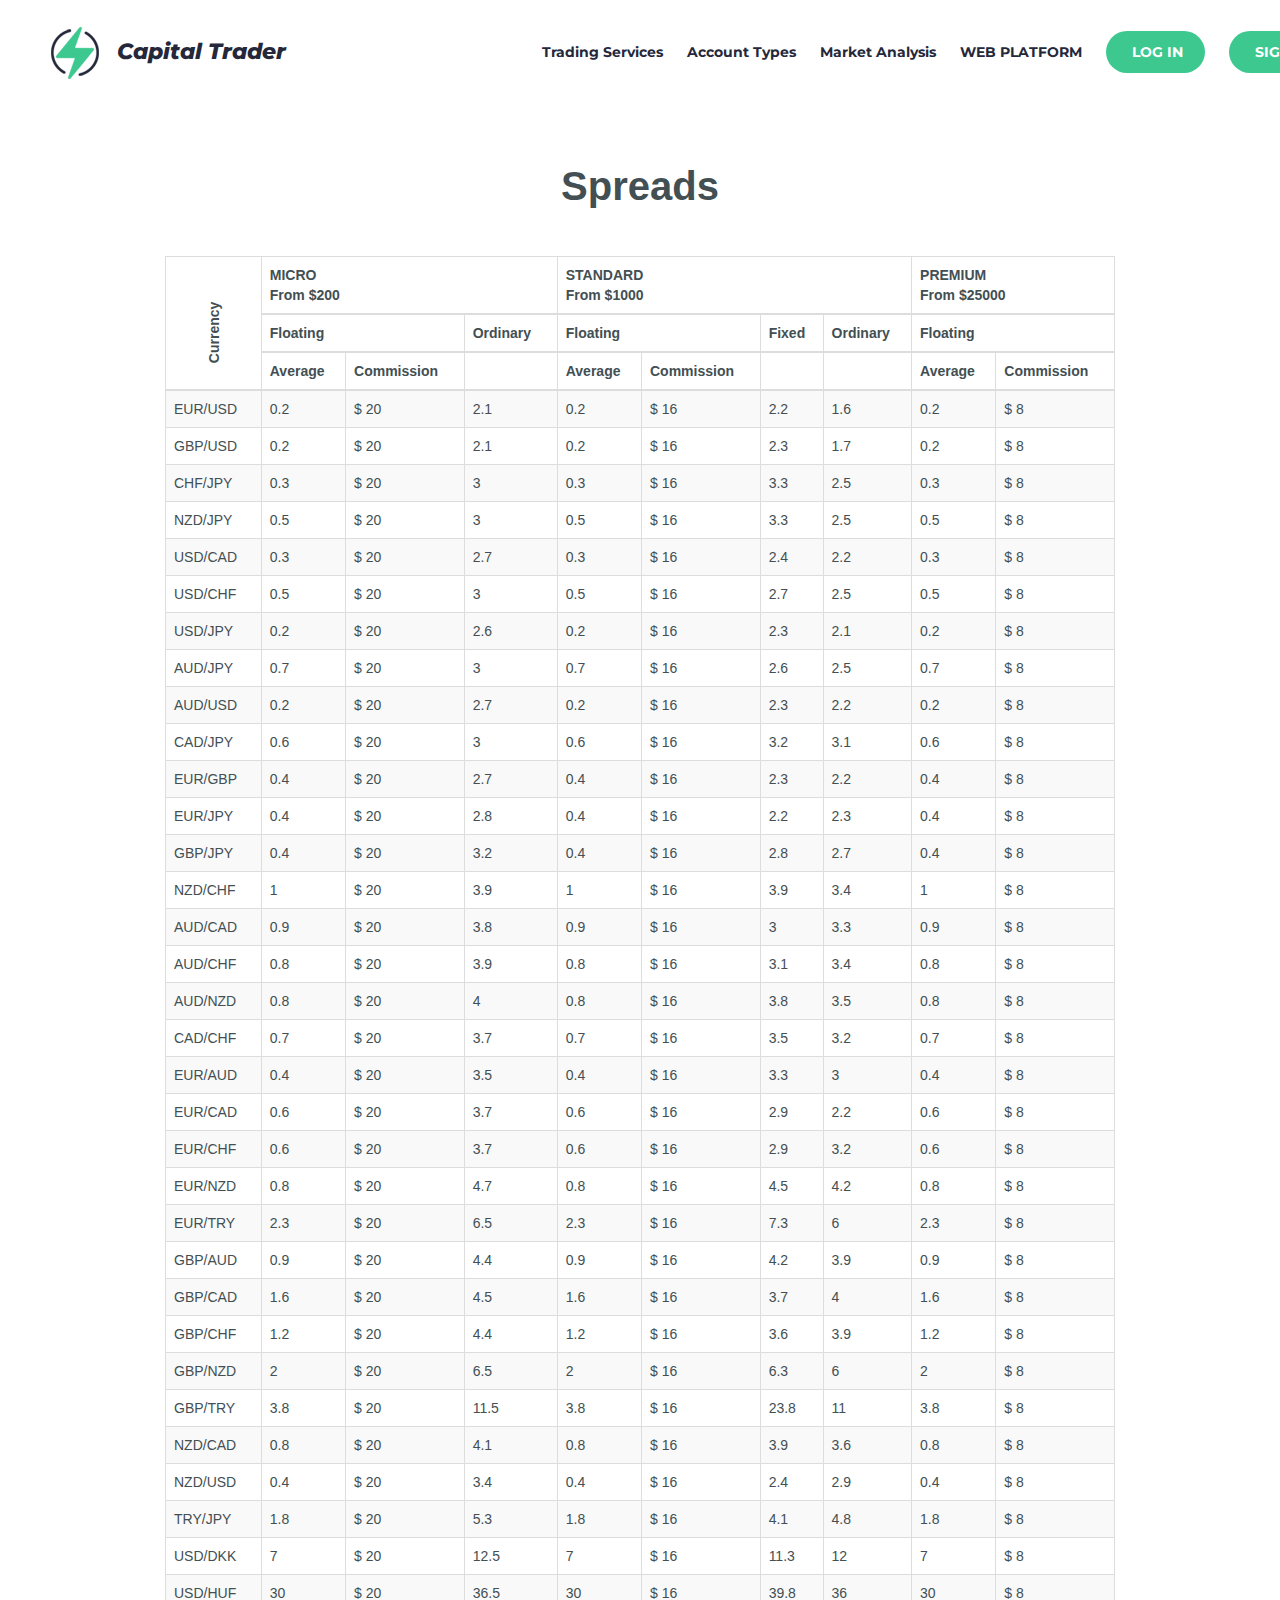
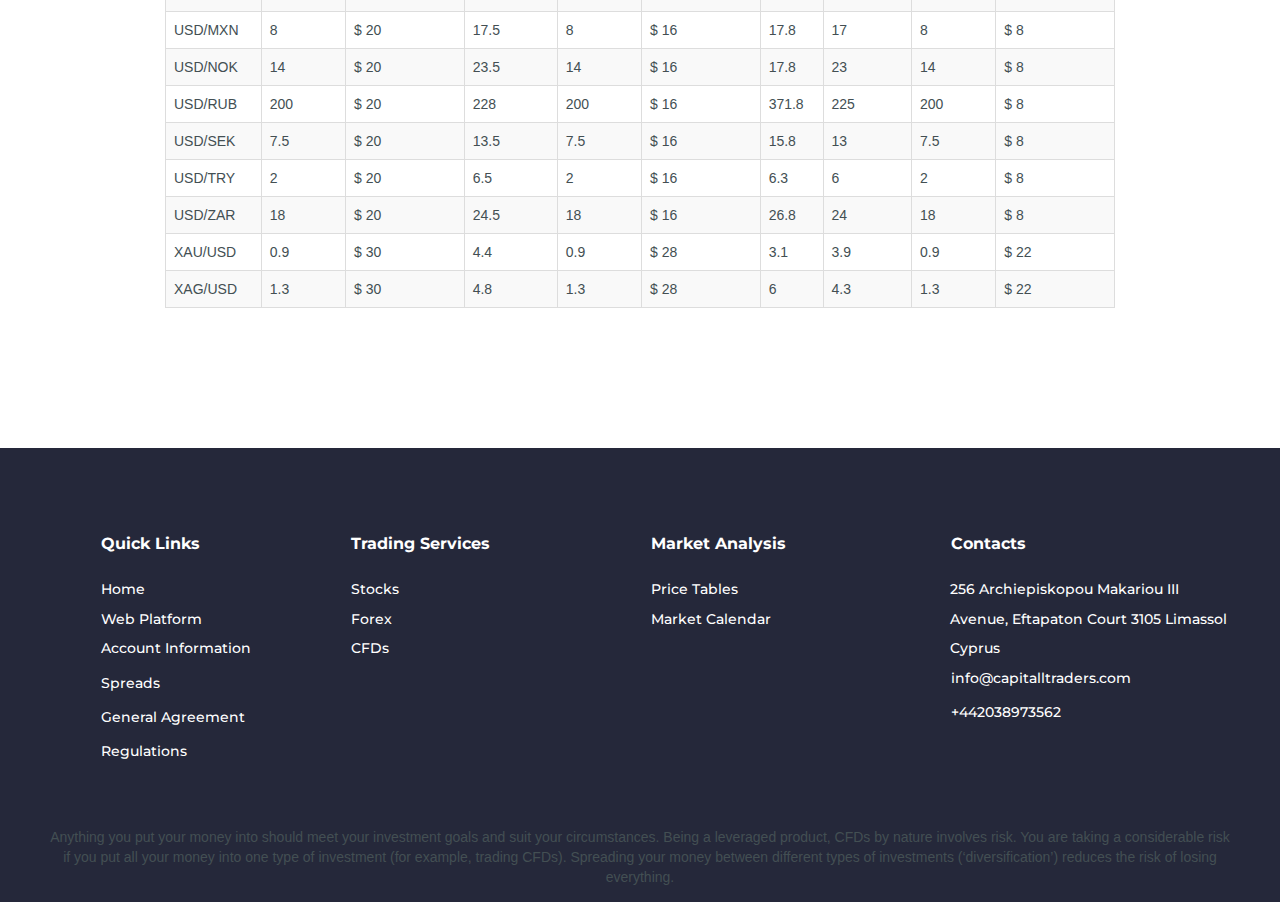
<file: spreads.html>
<!DOCTYPE html>
<html lang="en">
<head>
    <meta charset="utf-8">
    <title>Capital Trader</title>
    <link rel="SHORTCUT ICON" href="/resource/uploads/favicon.ico"
          type="image/vnd.microsoft.icon"/>
    <meta http-equiv="X-UA-Compatible" content="IE=Edge"/>
    <meta name="viewport" content="width=device-width, initial-scale=1.0">
    <link rel="preload" as="font" type="font/woff2" crossorigin
          href="/resource/fonts/fontawesome-webfont.woff2">
    <link rel="stylesheet" href="/resource/css/assets.min.css"/>
    <style>
        @import url(//fonts.googleapis.com/css?family=Montserrat:100,100italic,200,200italic,300,300italic,regular,italic,500,500italic,600,600italic,700,700italic,800,800italic,900,900italic&subset=latin);
    </style>
    <link rel="stylesheet" href="/resource/assets/styles.css?v=1"/>
    <link rel="stylesheet" href="/resource/css/styles.css?v=3"/>
</head>
<body class="moto-background moto-website_live">
<div class="page">
    <section class="content page-1 moto-section" data-widget="section" data-container="section">
        <div class="moto-widget moto-widget-block moto-spacing-top-auto moto-spacing-right-auto moto-spacing-bottom-auto moto-spacing-left-auto"
             data-widget="block" data-spacing="aaaa" style="" data-bg-position="left top">
            <div class="container-fluid">
                <div class="row">
                    <div class="moto-cell col-sm-12" data-container="container">
                        <div class="moto-widget moto-widget-row row-fixed moto-justify-content_center moto-bg-color2_3 moto-spacing-top-auto moto-spacing-right-auto moto-spacing-bottom-auto moto-spacing-left-auto"
                             data-grid-type="sm" data-widget="row" data-visible-on="-" data-spacing="aaaa" style=""
                             data-bg-position="left top">
                            <section>
                                <!-- TradingView Widget BEGIN -->
                                <div class="tradingview-widget-container">
                                    <div class="tradingview-widget-container__widget"></div>
                                    <script type="text/javascript"
                                            src="https://s3.tradingview.com/external-embedding/embed-widget-ticker-tape.js"
                                            async>
                                        {
                                            "symbols"
                                        :
                                            [
                                                {
                                                    "description": "",
                                                    "proName": "FOREXCOM:EURUSD"
                                                },
                                                {
                                                    "description": "",
                                                    "proName": "FOREXCOM:EURJPY"
                                                },
                                                {
                                                    "description": "",
                                                    "proName": "FOREXCOM:USDCHF"
                                                },
                                                {
                                                    "description": "",
                                                    "proName": "FOREXCOM:USDCAD"
                                                },
                                                {
                                                    "description": "",
                                                    "proName": "FOREXCOM:NZDJPY"
                                                },
                                                {
                                                    "description": "",
                                                    "proName": "FOREXCOM:AUDUSD"
                                                },
                                                {
                                                    "description": "",
                                                    "proName": "FOREXCOM:EURCHF"
                                                },
                                                {
                                                    "description": "",
                                                    "proName": "FOREXCOM:GBPCHF"
                                                },
                                                {
                                                    "description": "",
                                                    "proName": "FOREXCOM:GBPUSD"
                                                }
                                            ],
                                                "showSymbolLogo"
                                        :
                                            true,
                                                "colorTheme"
                                        :
                                            "light",
                                                "isTransparent"
                                        :
                                            false,
                                                "displayMode"
                                        :
                                            "adaptive",
                                                "locale"
                                        :
                                            "en"
                                        }
                                    </script>
                                </div>
                                <!-- TradingView Widget END -->
                            </section>
                        </div>
                        <div class="moto-widget moto-widget-row row-fixed moto-justify-content_center moto-spacing-top-small moto-spacing-right-auto moto-spacing-bottom-small moto-spacing-left-auto"
                             data-grid-type="sm" data-widget="row" data-spacing="sasa" style=""
                             data-bg-position="left top" data-visible-on="-">
                            <div class="container-fluid">
                                <div class="row justify-content-between navbar" data-container="container">
                                    <div class="moto-widget moto-widget-row__column moto-cell col-sm-3 moto-spacing-top-auto moto-spacing-right-auto moto-spacing-bottom-auto moto-spacing-left-auto"
                                         style="" data-widget="row.column" data-container="container"
                                         data-spacing="aaaa" data-bg-position="left top">
                                        <div class="moto-widget moto-widget-text moto-preset-default moto-spacing-top-auto moto-spacing-right-auto moto-spacing-bottom-auto moto-spacing-left-auto"
                                             data-widget="text" data-preset="default" data-spacing="aaaa"
                                             data-visible-on="-" data-animation="">
                                            <div class="moto-widget-text-content moto-widget-text-editable">
                                                <p class="moto-text_system_1">
                                                            <span class="moto-content-image-plugin-wrapper moto-spacing-top-zero moto-spacing-right-zero moto-spacing-bottom-zero moto-spacing-left-zero"
                                                                  data-widget="motoimagewidget">
                                                                <span class="moto-content-image-container">
                                                                    <a class="moto-link"
                                                                       href="#">
                                                                        <img class="moto-content-image"
                                                                             data-path="2020/01/mt-1961-logo-icon.png"
                                                                             data-id="191" alt="" width="48" height="52"
                                                                             src="/resource/uploads/logo-icon.png">
                                                                    </a>&nbsp;
                                                                </span>
                                                            </span>
                                                    <a href="./index.html" class="moto-link">
                                                        <span class="moto-color1_3">
                                                            <em>Capital Trader</em>
                                                        </span>
                                                    </a>
                                                </p>
                                            </div>
                                        </div>
                                    </div>
                                    <div class="button-side moto-widget moto-widget-row__column moto-cell col-sm-6 moto-spacing-top-auto moto-spacing-right-auto moto-spacing-bottom-auto moto-spacing-left-auto"
                                         data-spacing="aaaa" data-bg-position="left top">
                                        <div data-widget-id="wid_1543668741_c85rv757q"
                                             class="moto-widget moto-widget-menu moto-preset-default moto-align-right moto-align-center_mobile-h moto-spacing-top-small moto-spacing-right-auto moto-spacing-bottom-small moto-spacing-left-auto"
                                             data-preset="default" data-widget="menu">
                                            <a href="#" class="moto-widget-menu-toggle-btn"><i
                                                    class="moto-widget-menu-toggle-btn-icon fa fa-bars"></i>
                                            </a>
                                            <ul class="moto-widget-menu-list moto-widget-menu-list_horizontal">
                                                <li class="dropdown moto-widget-menu-item">
                                                    <a href="#"
                                                       class="moto-widget-menu-link moto-widget-menu-link-level-1 moto-link">Trading
                                                        Services</a>
                                                    <ul>
                                                        <li class="moto-widget-menu-link moto-widget-menu-link-level-1 moto-link">
                                                            <a href="./stocks.html">Stocks</a>
                                                        </li>
                                                        <li class="moto-widget-menu-link moto-widget-menu-link-level-1 moto-link">
                                                            <a href="./forex.html">Forex</a>
                                                        </li>
                                                        <li class="moto-widget-menu-link moto-widget-menu-link-level-1 moto-link">
                                                            <a href="./cfds.html">CFDs</a>
                                                        </li>
                                                    </ul>
                                                </li>

                                                <li class="dropdown moto-widget-menu-item">
                                                    <a href="#"
                                                       class="moto-widget-menu-link moto-widget-menu-link-level-1 moto-link">
                                                        Account Types
                                                    </a>
                                                    <ul>
                                                        <li class="moto-widget-menu-link moto-widget-menu-link-level-1 moto-link">
                                                            <a href="./account-information.html">Account Information</a>
                                                        </li>
                                                        <li class="moto-widget-menu-link moto-widget-menu-link-level-1 moto-link">
                                                            <a href="./spreads.html">Spreads</a>
                                                        </li>
                                                    </ul>
                                                </li>

                                                <li class="dropdown moto-widget-menu-item">
                                                    <a href="#"
                                                       class="moto-widget-menu-link moto-widget-menu-link-level-1 moto-link">
                                                        Market Analysis
                                                    </a>
                                                    <ul>
                                                        <li class="moto-widget-menu-link moto-widget-menu-link-level-1 moto-link">
                                                            <a href="./price-tables.html">Price Tables</a>
                                                        </li>
                                                        <li class="moto-widget-menu-link moto-widget-menu-link-level-1 moto-link">
                                                            <a href="./market-calendar.html">Market Calendar</a>
                                                        </li>
                                                    </ul>
                                                </li>

                                                <li class="moto-widget-menu-item">
                                                    <a href="https://traderx-web.com/" target="_blank"
                                                       class="moto-widget-menu-link moto-widget-menu-link-level-1 moto-link">
                                                        WEB PLATFORM
                                                    </a>
                                                </li>

                                                <li class="moto-widget-menu-item">
                                                    <a href="https://traderx-web.com/auth/login"
                                                       class="navbar-btn moto-size-large moto-link">
                                                        <span class="fa moto-widget-theme-icon"></span>
                                                        <span class="moto-widget-button-divider"></span>
                                                        <span class="moto-widget-button-label">LOG IN</span>
                                                    </a>
                                                </li>

                                                <li class="moto-widget-menu-item">
                                                    <a href="https://traderx-web.com/auth/login"
                                                       class="navbar-btn moto-size-large moto-link">
                                                        <span class="fa moto-widget-theme-icon"></span>
                                                        <span class="moto-widget-button-divider"></span>
                                                        <span class="moto-widget-button-label">SIGN UP</span>
                                                    </a>
                                                </li>
                                            </ul>
                                        </div>
                                    </div>

                                    <div class="mobile-navbar">
                                        <div class="moto-widget-menu-list moto-widget-menu-list_horizontal links">
                                            <a class="moto-widget-menu-link moto-widget-menu-link-level-1 moto-link"
                                               href="./stocks.html">
                                                Stocks
                                            </a>

                                            <a class="moto-widget-menu-link moto-widget-menu-link-level-1 moto-link"
                                               href="./forex.html">
                                                Forex
                                            </a>

                                            <a class="moto-widget-menu-link moto-widget-menu-link-level-1 moto-link"
                                               href="./cfds.html">
                                                CFDs
                                            </a>

                                            <a class="moto-widget-menu-link moto-widget-menu-link-level-1 moto-link"
                                               href="./account-information.html">
                                                Account Information
                                            </a>

                                            <a class="moto-widget-menu-link moto-widget-menu-link-level-1 moto-link"
                                               href="./spreads.html">
                                                Spreads
                                            </a>

                                            <a class="moto-widget-menu-link moto-widget-menu-link-level-1 moto-link"
                                               href="./price-tables.html">
                                                Price Tables
                                            </a>

                                            <a class="moto-widget-menu-link moto-widget-menu-link-level-1 moto-link"
                                               href="./market-calendar.html">
                                                Market Calendar
                                            </a>

                                            <a href="https://traderx-web.com/" target="_blank"
                                               class="moto-widget-menu-link moto-widget-menu-link-level-1 moto-link">
                                                WEB PLATFORM
                                            </a>

                                            <a href="https://traderx-web.com/auth/login"
                                               class="moto-widget-menu-link moto-widget-menu-link-level-1 moto-link">
                                                LOG IN
                                            </a>

                                            <a href="https://traderx-web.com/auth/login"
                                               class="moto-widget-menu-link moto-widget-menu-link-level-1 moto-link">
                                                SIGN UP
                                            </a>
                                        </div>
                                    </div>
                                </div>
                            </div>
                        </div>
                    </div>
                </div>
            </div>
        </div>

        <div class="moto-widget moto-widget-block moto-spacing-top-medium moto-spacing-bottom-large moto-spacing-right-auto moto-spacing-left-auto"
             data-widget="block" data-spacing="lala" data-bg-position="left top">
            <div class="container-fluid">
                <div class="row">
                    <div class="moto-cell col-sm-12" data-container="container">
                        <div class="moto-widget moto-widget-row moto-spacing-top-auto moto-spacing-right-auto moto-spacing-bottom-auto moto-spacing-left-auto"
                             data-grid-type="sm" data-widget="row" data-visible-on="-" data-spacing="aaaa"
                             data-bg-position="left top">
                            <div class="container">
                                <section class="site-section bg-light">
                                    <div class="row mb-5">
                                        <div class="col-12 text-center">
                                            <h2 class="section-title mb-3">Spreads</h2>
                                        </div>
                                    </div>
                                    <div class="auto-container">
                                        <table class="table table-striped table-bordered">
                                            <thead>
                                            <tr>
                                                <th scope="col"
                                                    style="transform: rotate(-90deg);vertical-align:middle;background-color:transparent;"
                                                    rowspan="3">Currency
                                                </th>
                                                <th scope="col" colspan="4">
                                                    <strong class="header">MICRO</strong>
                                                    <p class="tHeader">From $200</p>
                                                </th>
                                                <th scope="col" colspan="4">
                                                    <strong class="header">STANDARD</strong>
                                                    <p class="tHeader">From $1000</p>
                                                </th>
                                                <th scope="col" colspan="4">
                                                    <strong class="header">PREMIUM</strong>
                                                    <p class="tHeader">From $25000</p>
                                                </th>
                                            </tr>
                                            <tr>
                                                <th colspan="2">Floating</th>
                                                <th colspan="2">Ordinary&nbsp;</th>
                                                <th colspan="2">Floating</th>
                                                <th>Fixed</th>
                                                <th>Ordinary</th>
                                                <th colspan="4">Floating</th>
                                            </tr>
                                            <tr>
                                                <th>Average</th>
                                                <th>Commission</th>
                                                <th colspan="2">&nbsp;</th>
                                                <th>Average</th>
                                                <th>Commission</th>
                                                <th>&nbsp;</th>
                                                <th>&nbsp;</th>
                                                <th colspan="2">Average</th>
                                                <th colspan="2">Commission</th>
                                            </tr>
                                            </thead>
                                            <tbody>
                                            <tr>
                                                <td>EUR/USD</td>
                                                <td>0.2</td>
                                                <td>
                                                    <span>$</span> 20
                                                </td>
                                                <td colspan="2">2.1</td>
                                                <td>0.2</td>
                                                <td>
                                                    <span>$</span> 16
                                                </td>
                                                <td>2.2</td>
                                                <td>1.6</td>
                                                <td colspan="2">0.2</td>
                                                <td colspan="2">
                                                    <span>$</span> 8
                                                </td>
                                            </tr>
                                            <tr>
                                                <td>GBP/USD</td>
                                                <td>0.2</td>
                                                <td>
                                                    <span>$</span> 20
                                                </td>
                                                <td colspan="2">2.1</td>
                                                <td>0.2</td>
                                                <td>
                                                    <span>$</span> 16
                                                </td>
                                                <td>2.3</td>
                                                <td>1.7</td>
                                                <td colspan="2">0.2</td>
                                                <td colspan="2">
                                                    <span>$</span> 8
                                                </td>
                                            </tr>
                                            <tr>
                                                <td>CHF/JPY</td>
                                                <td>0.3</td>
                                                <td>
                                                    <span>$</span> 20
                                                </td>
                                                <td colspan="2">3</td>
                                                <td>0.3</td>
                                                <td>
                                                    <span>$</span> 16
                                                </td>
                                                <td>3.3</td>
                                                <td>2.5</td>
                                                <td colspan="2">0.3</td>
                                                <td colspan="2">
                                                    <span>$</span> 8
                                                </td>
                                            </tr>
                                            <tr>
                                                <td>NZD/JPY</td>
                                                <td>0.5</td>
                                                <td>
                                                    <span>$</span> 20
                                                </td>
                                                <td colspan="2">3</td>
                                                <td>0.5</td>
                                                <td>
                                                    <span>$</span> 16
                                                </td>
                                                <td>3.3</td>
                                                <td>2.5</td>
                                                <td colspan="2">0.5</td>
                                                <td colspan="2">
                                                    <span>$</span> 8
                                                </td>
                                            </tr>
                                            <tr>
                                                <td>USD/CAD</td>
                                                <td>0.3</td>
                                                <td>
                                                    <span>$</span> 20
                                                </td>
                                                <td colspan="2">2.7</td>
                                                <td>0.3</td>
                                                <td>
                                                    <span>$</span> 16
                                                </td>
                                                <td>2.4</td>
                                                <td>2.2</td>
                                                <td colspan="2">0.3</td>
                                                <td colspan="2">
                                                    <span>$</span> 8
                                                </td>
                                            </tr>
                                            <tr>
                                                <td>USD/CHF</td>
                                                <td>0.5</td>
                                                <td>
                                                    <span>$</span> 20
                                                </td>
                                                <td colspan="2">3</td>
                                                <td>0.5</td>
                                                <td>
                                                    <span>$</span> 16
                                                </td>
                                                <td>2.7</td>
                                                <td>2.5</td>
                                                <td colspan="2">0.5</td>
                                                <td colspan="2">
                                                    <span>$</span> 8
                                                </td>
                                            </tr>
                                            <tr>
                                                <td>USD/JPY</td>
                                                <td>0.2</td>
                                                <td>
                                                    <span>$</span> 20
                                                </td>
                                                <td colspan="2">2.6</td>
                                                <td>0.2</td>
                                                <td>
                                                    <span>$</span> 16
                                                </td>
                                                <td>2.3</td>
                                                <td>2.1</td>
                                                <td colspan="2">0.2</td>
                                                <td colspan="2">
                                                    <span>$</span> 8
                                                </td>
                                            </tr>
                                            <tr>
                                                <td>AUD/JPY</td>
                                                <td>0.7</td>
                                                <td>
                                                    <span>$</span> 20
                                                </td>
                                                <td colspan="2">3</td>
                                                <td>0.7</td>
                                                <td>
                                                    <span>$</span> 16
                                                </td>
                                                <td>2.6</td>
                                                <td>2.5</td>
                                                <td colspan="2">0.7</td>
                                                <td colspan="2">
                                                    <span>$</span> 8
                                                </td>
                                            </tr>
                                            <tr>
                                                <td>AUD/USD</td>
                                                <td>0.2</td>
                                                <td>
                                                    <span>$</span> 20
                                                </td>
                                                <td colspan="2">2.7</td>
                                                <td>0.2</td>
                                                <td>
                                                    <span>$</span> 16
                                                </td>
                                                <td>2.3</td>
                                                <td>2.2</td>
                                                <td colspan="2">0.2</td>
                                                <td colspan="2">
                                                    <span>$</span> 8
                                                </td>
                                            </tr>
                                            <tr>
                                                <td>CAD/JPY</td>
                                                <td>0.6</td>
                                                <td>
                                                    <span>$</span> 20
                                                </td>
                                                <td colspan="2">3</td>
                                                <td>0.6</td>
                                                <td>
                                                    <span>$</span> 16
                                                </td>
                                                <td>3.2</td>
                                                <td>3.1</td>
                                                <td colspan="2">0.6</td>
                                                <td colspan="2">
                                                    <span>$</span> 8
                                                </td>
                                            </tr>
                                            <tr>
                                                <td>EUR/GBP</td>
                                                <td>0.4</td>
                                                <td>
                                                    <span>$</span> 20
                                                </td>
                                                <td colspan="2">2.7</td>
                                                <td>0.4</td>
                                                <td>
                                                    <span>$</span> 16
                                                </td>
                                                <td>2.3</td>
                                                <td>2.2</td>
                                                <td colspan="2">0.4</td>
                                                <td colspan="2">
                                                    <span>$</span> 8
                                                </td>
                                            </tr>
                                            <tr>
                                                <td>EUR/JPY</td>
                                                <td>0.4</td>
                                                <td>
                                                    <span>$</span> 20
                                                </td>
                                                <td colspan="2">2.8</td>
                                                <td>0.4</td>
                                                <td>
                                                    <span>$</span> 16
                                                </td>
                                                <td>2.2</td>
                                                <td>2.3</td>
                                                <td colspan="2">0.4</td>
                                                <td colspan="2">
                                                    <span>$</span> 8
                                                </td>
                                            </tr>
                                            <tr>
                                                <td>GBP/JPY</td>
                                                <td>0.4</td>
                                                <td>
                                                    <span>$</span> 20
                                                </td>
                                                <td colspan="2">3.2</td>
                                                <td>0.4</td>
                                                <td>
                                                    <span>$</span> 16
                                                </td>
                                                <td>2.8</td>
                                                <td>2.7</td>
                                                <td colspan="2">0.4</td>
                                                <td colspan="2">
                                                    <span>$</span> 8
                                                </td>
                                            </tr>
                                            <tr>
                                                <td>NZD/CHF</td>
                                                <td>1</td>
                                                <td>
                                                    <span>$</span> 20
                                                </td>
                                                <td colspan="2">3.9</td>
                                                <td>1</td>
                                                <td>
                                                    <span>$</span> 16
                                                </td>
                                                <td>3.9</td>
                                                <td>3.4</td>
                                                <td colspan="2">1</td>
                                                <td colspan="2">
                                                    <span>$</span> 8
                                                </td>
                                            </tr>
                                            <tr>
                                                <td>AUD/CAD</td>
                                                <td>0.9</td>
                                                <td>
                                                    <span>$</span> 20
                                                </td>
                                                <td colspan="2">3.8</td>
                                                <td>0.9</td>
                                                <td>
                                                    <span>$</span> 16
                                                </td>
                                                <td>3</td>
                                                <td>3.3</td>
                                                <td colspan="2">0.9</td>
                                                <td colspan="2">
                                                    <span>$</span> 8
                                                </td>
                                            </tr>
                                            <tr>
                                                <td>AUD/CHF</td>
                                                <td>0.8</td>
                                                <td>
                                                    <span>$</span> 20
                                                </td>
                                                <td colspan="2">3.9</td>
                                                <td>0.8</td>
                                                <td>
                                                    <span>$</span> 16
                                                </td>
                                                <td>3.1</td>
                                                <td>3.4</td>
                                                <td colspan="2">0.8</td>
                                                <td colspan="2">
                                                    <span>$</span> 8
                                                </td>
                                            </tr>
                                            <tr>
                                                <td>AUD/NZD</td>
                                                <td>0.8</td>
                                                <td>
                                                    <span>$</span> 20
                                                </td>
                                                <td colspan="2">4</td>
                                                <td>0.8</td>
                                                <td>
                                                    <span>$</span> 16
                                                </td>
                                                <td>3.8</td>
                                                <td>3.5</td>
                                                <td colspan="2">0.8</td>
                                                <td colspan="2">
                                                    <span>$</span> 8
                                                </td>
                                            </tr>
                                            <tr>
                                                <td>CAD/CHF</td>
                                                <td>0.7</td>
                                                <td>
                                                    <span>$</span> 20
                                                </td>
                                                <td colspan="2">3.7</td>
                                                <td>0.7</td>
                                                <td>
                                                    <span>$</span> 16
                                                </td>
                                                <td>3.5</td>
                                                <td>3.2</td>
                                                <td colspan="2">0.7</td>
                                                <td colspan="2">
                                                    <span>$</span> 8
                                                </td>
                                            </tr>
                                            <tr>
                                                <td>EUR/AUD</td>
                                                <td>0.4</td>
                                                <td>
                                                    <span>$</span> 20
                                                </td>
                                                <td colspan="2">3.5</td>

                                                <td>0.4</td>
                                                <td>
                                                    <span>$</span> 16
                                                </td>
                                                <td>3.3</td>
                                                <td>3</td>
                                                <td class="tableSeparatorLeft" colspan="2">0.4</td>
                                                <td colspan="2">
                                                    <span>$</span> 8
                                                </td>
                                            </tr>
                                            <tr>
                                                <td>EUR/CAD</td>
                                                <td class="tableSeparatorLeft">0.6</td>
                                                <td>
                                                    <span>$</span> 20
                                                </td>
                                                <td colspan="2">3.7</td>
                                                <td class="tableSeparatorLeft">0.6</td>
                                                <td>
                                                    <span>$</span> 16
                                                </td>
                                                <td>2.9</td>
                                                <td>2.2</td>
                                                <td class="tableSeparatorLeft" colspan="2">0.6</td>
                                                <td colspan="2">
                                                    <span>$</span> 8
                                                </td>
                                            </tr>
                                            <tr>
                                                <td>EUR/CHF</td>
                                                <td class="tableSeparatorLeft">0.6</td>
                                                <td>
                                                    <span>$</span> 20
                                                </td>
                                                <td colspan="2">3.7</td>
                                                <td class="tableSeparatorLeft">0.6</td>
                                                <td>
                                                    <span>$</span> 16
                                                </td>
                                                <td>2.9</td>
                                                <td>3.2</td>
                                                <td class="tableSeparatorLeft" colspan="2">0.6</td>
                                                <td colspan="2">
                                                    <span>$</span> 8
                                                </td>
                                            </tr>
                                            <tr>
                                                <td>EUR/NZD</td>
                                                <td class="tableSeparatorLeft">0.8</td>
                                                <td>
                                                    <span>$</span> 20
                                                </td>
                                                <td colspan="2">4.7</td>
                                                <td class="tableSeparatorLeft">0.8</td>
                                                <td>
                                                    <span>$</span> 16
                                                </td>
                                                <td>4.5</td>
                                                <td>4.2</td>
                                                <td class="tableSeparatorLeft" colspan="2">0.8</td>
                                                <td colspan="2">
                                                    <span>$</span> 8
                                                </td>
                                            </tr>
                                            <tr>
                                                <td>EUR/TRY</td>
                                                <td class="tableSeparatorLeft">2.3</td>
                                                <td>
                                                    <span>$</span> 20
                                                </td>
                                                <td colspan="2">6.5</td>
                                                <td class="tableSeparatorLeft">2.3</td>
                                                <td>
                                                    <span>$</span> 16
                                                </td>
                                                <td>7.3</td>
                                                <td>6</td>
                                                <td class="tableSeparatorLeft" colspan="2">2.3</td>
                                                <td colspan="2">
                                                    <span>$</span> 8
                                                </td>
                                            </tr>
                                            <tr>
                                                <td>GBP/AUD</td>
                                                <td class="tableSeparatorLeft">0.9</td>
                                                <td>
                                                    <span>$</span> 20
                                                </td>
                                                <td colspan="2">4.4</td>
                                                <td class="tableSeparatorLeft">0.9</td>
                                                <td>
                                                    <span>$</span> 16
                                                </td>
                                                <td>4.2</td>
                                                <td>3.9</td>
                                                <td class="tableSeparatorLeft" colspan="2">0.9</td>
                                                <td colspan="2">
                                                    <span>$</span> 8
                                                </td>
                                            </tr>
                                            <tr>
                                                <td>GBP/CAD</td>
                                                <td class="tableSeparatorLeft">1.6</td>
                                                <td>
                                                    <span>$</span> 20
                                                </td>
                                                <td colspan="2">4.5</td>
                                                <td class="tableSeparatorLeft">1.6</td>
                                                <td>
                                                    <span>$</span> 16
                                                </td>
                                                <td>3.7</td>
                                                <td>4</td>
                                                <td class="tableSeparatorLeft" colspan="2">1.6</td>
                                                <td colspan="2">
                                                    <span>$</span> 8
                                                </td>
                                            </tr>
                                            <tr>
                                                <td>GBP/CHF</td>
                                                <td class="tableSeparatorLeft">1.2</td>
                                                <td>
                                                    <span>$</span> 20
                                                </td>
                                                <td colspan="2">4.4</td>
                                                <td class="tableSeparatorLeft">1.2</td>
                                                <td>
                                                    <span>$</span> 16
                                                </td>
                                                <td>3.6</td>
                                                <td>3.9</td>
                                                <td class="tableSeparatorLeft" colspan="2">1.2</td>
                                                <td colspan="2">
                                                    <span>$</span> 8
                                                </td>
                                            </tr>
                                            <tr>
                                                <td>GBP/NZD</td>
                                                <td class="tableSeparatorLeft">2</td>
                                                <td>
                                                    <span>$</span> 20
                                                </td>
                                                <td colspan="2">6.5</td>
                                                <td class="tableSeparatorLeft">2</td>
                                                <td>
                                                    <span>$</span> 16
                                                </td>
                                                <td>6.3</td>
                                                <td>6</td>
                                                <td class="tableSeparatorLeft" colspan="2">2</td>
                                                <td colspan="2">
                                                    <span>$</span> 8
                                                </td>
                                            </tr>
                                            <tr>
                                                <td>GBP/TRY</td>
                                                <td class="tableSeparatorLeft">3.8</td>
                                                <td>
                                                    <span>$</span> 20
                                                </td>
                                                <td colspan="2">11.5</td>
                                                <td class="tableSeparatorLeft">3.8</td>
                                                <td>
                                                    <span>$</span> 16
                                                </td>
                                                <td>23.8</td>
                                                <td>11</td>
                                                <td class="tableSeparatorLeft" colspan="2">3.8</td>
                                                <td colspan="2">
                                                    <span>$</span> 8
                                                </td>
                                            </tr>
                                            <tr>
                                                <td>NZD/CAD</td>
                                                <td class="tableSeparatorLeft">0.8</td>
                                                <td>
                                                    <span>$</span> 20
                                                </td>
                                                <td colspan="2">4.1</td>
                                                <td class="tableSeparatorLeft">0.8</td>
                                                <td>
                                                    <span>$</span> 16
                                                </td>
                                                <td>3.9</td>
                                                <td>3.6</td>
                                                <td class="tableSeparatorLeft" colspan="2">0.8</td>
                                                <td colspan="2">
                                                    <span>$</span> 8
                                                </td>
                                            </tr>
                                            <tr>
                                                <td>NZD/USD</td>
                                                <td class="tableSeparatorLeft">0.4</td>
                                                <td>
                                                    <span>$</span> 20
                                                </td>
                                                <td colspan="2">3.4</td>
                                                <td class="tableSeparatorLeft">0.4</td>
                                                <td>
                                                    <span>$</span> 16
                                                </td>
                                                <td>2.4</td>
                                                <td>2.9</td>
                                                <td class="tableSeparatorLeft" colspan="2">0.4</td>
                                                <td colspan="2">
                                                    <span>$</span> 8
                                                </td>
                                            </tr>
                                            <tr>
                                                <td>TRY/JPY</td>
                                                <td class="tableSeparatorLeft">1.8</td>
                                                <td>
                                                    <span>$</span> 20
                                                </td>
                                                <td colspan="2">5.3</td>
                                                <td class="tableSeparatorLeft">1.8</td>
                                                <td>
                                                    <span>$</span> 16
                                                </td>
                                                <td>4.1</td>
                                                <td>4.8</td>
                                                <td class="tableSeparatorLeft" colspan="2">1.8</td>
                                                <td colspan="2">
                                                    <span>$</span> 8
                                                </td>
                                            </tr>
                                            <tr>
                                                <td>USD/DKK</td>
                                                <td class="tableSeparatorLeft">7</td>
                                                <td>
                                                    <span>$</span> 20
                                                </td>
                                                <td colspan="2">12.5</td>
                                                <td class="tableSeparatorLeft">7</td>
                                                <td>
                                                    <span>$</span> 16
                                                </td>
                                                <td>11.3</td>
                                                <td>12</td>
                                                <td class="tableSeparatorLeft" colspan="2">7</td>
                                                <td colspan="2">
                                                    <span>$</span> 8
                                                </td>
                                            </tr>
                                            <tr>
                                                <td>USD/HUF</td>
                                                <td class="tableSeparatorLeft">30</td>
                                                <td>
                                                    <span>$</span> 20
                                                </td>
                                                <td colspan="2">36.5</td>
                                                <td class="tableSeparatorLeft">30</td>
                                                <td>
                                                    <span>$</span> 16
                                                </td>
                                                <td>39.8</td>
                                                <td>36</td>
                                                <td class="tableSeparatorLeft" colspan="2">30</td>
                                                <td colspan="2">
                                                    <span>$</span> 8
                                                </td>
                                            </tr>
                                            <tr>
                                                <td>USD/MXN</td>
                                                <td class="tableSeparatorLeft">8</td>
                                                <td>
                                                    <span>$</span> 20
                                                </td>
                                                <td colspan="2">17.5</td>
                                                <td class="tableSeparatorLeft">8</td>
                                                <td>
                                                    <span>$</span> 16
                                                </td>
                                                <td>17.8</td>
                                                <td>17</td>
                                                <td class="tableSeparatorLeft" colspan="2">8</td>
                                                <td colspan="2">
                                                    <span>$</span> 8
                                                </td>
                                            </tr>
                                            <tr>
                                                <td>USD/NOK</td>
                                                <td class="tableSeparatorLeft">14</td>
                                                <td>
                                                    <span>$</span> 20
                                                </td>
                                                <td colspan="2">23.5</td>
                                                <td class="tableSeparatorLeft">14</td>
                                                <td>
                                                    <span>$</span> 16
                                                </td>
                                                <td>17.8</td>
                                                <td>23</td>
                                                <td class="tableSeparatorLeft" colspan="2">14</td>
                                                <td colspan="2">
                                                    <span>$</span> 8
                                                </td>
                                            </tr>
                                            <tr>
                                                <td>USD/RUB</td>
                                                <td class="tableSeparatorLeft">200</td>
                                                <td>
                                                    <span>$</span> 20
                                                </td>
                                                <td colspan="2">228</td>
                                                <td class="tableSeparatorLeft">200</td>
                                                <td>
                                                    <span>$</span> 16
                                                </td>
                                                <td>371.8</td>
                                                <td>225</td>
                                                <td class="tableSeparatorLeft" colspan="2">200</td>
                                                <td colspan="2">
                                                    <span>$</span> 8
                                                </td>
                                            </tr>
                                            <tr>
                                                <td>USD/SEK</td>
                                                <td class="tableSeparatorLeft">7.5</td>
                                                <td>
                                                    <span>$</span> 20
                                                </td>
                                                <td colspan="2">13.5</td>
                                                <td class="tableSeparatorLeft">7.5</td>
                                                <td>
                                                    <span>$</span> 16
                                                </td>
                                                <td>15.8</td>
                                                <td>13</td>
                                                <td class="tableSeparatorLeft" colspan="2">7.5</td>
                                                <td colspan="2">
                                                    <span>$</span> 8
                                                </td>
                                            </tr>
                                            <tr>
                                                <td>USD/TRY</td>
                                                <td class="tableSeparatorLeft">2</td>
                                                <td>
                                                    <span>$</span> 20
                                                </td>
                                                <td colspan="2">6.5</td>
                                                <td class="tableSeparatorLeft">2</td>
                                                <td>
                                                    <span>$</span> 16
                                                </td>
                                                <td>6.3</td>
                                                <td>6</td>
                                                <td class="tableSeparatorLeft" colspan="2">2</td>
                                                <td colspan="2">
                                                    <span>$</span> 8
                                                </td>
                                            </tr>
                                            <tr>
                                                <td>USD/ZAR</td>
                                                <td class="tableSeparatorLeft">18</td>
                                                <td>
                                                    <span>$</span> 20
                                                </td>
                                                <td colspan="2">24.5</td>
                                                <td class="tableSeparatorLeft">18</td>
                                                <td>
                                                    <span>$</span> 16
                                                </td>
                                                <td>26.8</td>
                                                <td>24</td>
                                                <td class="tableSeparatorLeft" colspan="2">18</td>
                                                <td colspan="2">
                                                    <span>$</span> 8
                                                </td>
                                            </tr>
                                            <tr>
                                                <td>XAU/USD</td>
                                                <td class="tableSeparatorLeft">0.9</td>
                                                <td>
                                                    <span>$</span> 30
                                                </td>
                                                <td colspan="2">4.4</td>
                                                <td class="tableSeparatorLeft">0.9</td>
                                                <td>
                                                    <span>$</span> 28
                                                </td>
                                                <td>3.1</td>
                                                <td>3.9</td>
                                                <td class="tableSeparatorLeft" colspan="2">0.9</td>
                                                <td colspan="2">
                                                    <span>$</span> 22
                                                </td>
                                            </tr>
                                            <tr>
                                                <td>XAG/USD</td>
                                                <td class="tableSeparatorLeft">1.3</td>
                                                <td>
                                                    <span>$</span> 30
                                                </td>
                                                <td colspan="2">4.8</td>
                                                <td class="tableSeparatorLeft">1.3</td>
                                                <td>
                                                    <span>$</span> 28
                                                </td>
                                                <td>6</td>
                                                <td>4.3</td>
                                                <td class="tableSeparatorLeft" colspan="2">1.3</td>
                                                <td colspan="2">
                                                    <span>$</span> 22
                                                </td>
                                            </tr>
                                            </tbody>
                                        </table>
                                    </div>
                                </section>
                            </div>
                        </div>
                    </div>
                </div>
            </div>
        </div>

        <div class="moto-widget moto-widget-block moto-bg-color1_3 moto-spacing-top-medium moto-spacing-right-auto moto-spacing-bottom-auto moto-spacing-left-auto"
             data-widget="block" data-spacing="maaa" style="" data-bg-position="left top">
            <div class="container-fluid">
                <div class="row">
                    <div class="moto-cell col-sm-12" data-container="container">
                        <div data-widget-id="wid_1543699810_wdng4fiwi"
                             class="moto-widget moto-widget-spacer moto-preset-default moto-spacing-top-small moto-spacing-right-auto moto-spacing-bottom-auto moto-spacing-left-auto moto-visible-on_tablet_hidden moto-visible-on_mobile-h_hidden moto-visible-on_mobile-v_hidden"
                             data-widget="spacer" data-preset="default" data-spacing="saaa" data-visible-on="+desktop">
                            <div class="moto-widget-spacer-block" style="height:10px"></div>
                        </div>

                        <div class="moto-widget moto-widget-row row-fixed moto-spacing-top-auto moto-spacing-right-auto moto-spacing-bottom-auto moto-spacing-left-auto"
                             data-grid-type="sm" data-widget="row" data-spacing="aaaa" style=""
                             data-bg-position="left top" data-draggable-disabled="">
                            <div class="container-fluid">
                                <div class="row" data-container="container">
                                    <div class="moto-widget moto-widget-row__column moto-cell col-sm-3 moto-spacing-top-auto moto-spacing-right-auto moto-spacing-bottom-auto moto-spacing-left-auto"
                                         style="" data-widget="row.column" data-container="container"
                                         data-spacing="aaaa" data-bg-position="left top">
                                        <div class="moto-widget moto-widget-row moto-spacing-top-auto moto-spacing-right-auto moto-spacing-bottom-auto moto-spacing-left-auto"
                                             data-grid-type="sm" data-widget="row" data-spacing="aaaa" style=""
                                             data-bg-position="left top" data-draggable-disabled="">
                                            <div class="container-fluid">
                                                <div class="row" data-container="container">
                                                    <div class="moto-widget moto-widget-row__column moto-cell col-sm-2 moto-spacing-top-auto moto-spacing-right-auto moto-spacing-bottom-auto moto-spacing-left-auto"
                                                         style="" data-widget="row.column" data-container="container"
                                                         data-spacing="aaaa" data-bg-position="left top">
                                                    </div>
                                                    <div class="moto-widget moto-widget-row__column moto-cell col-sm-10 moto-spacing-top-auto moto-spacing-right-auto moto-spacing-bottom-auto moto-spacing-left-auto"
                                                         style="" data-widget="row.column" data-container="container"
                                                         data-spacing="aaaa" data-bg-position="left top">
                                                        <div class="moto-widget moto-widget-text moto-preset-default moto-spacing-top-auto moto-spacing-right-auto moto-spacing-bottom-small moto-spacing-left-auto"
                                                             data-widget="text" data-preset="default"
                                                             data-spacing="aasa" data-animation="">
                                                            <div class="moto-widget-text-content moto-widget-text-editable">
                                                                <p class="moto-text_system_9"><strong>Quick
                                                                    Links</strong>
                                                                </p></div>
                                                        </div>
                                                        <div class="moto-widget moto-widget-text moto-preset-default moto-spacing-top-auto moto-spacing-right-auto moto-spacing-bottom-medium moto-spacing-left-auto"
                                                             data-widget="text" data-preset="default"
                                                             data-spacing="aama" data-animation=""
                                                             data-draggable-disabled="" data-visible-on="-">
                                                            <div class="moto-widget-text-content moto-widget-text-editable">
                                                                <p class="moto-text_204"><a
                                                                        class="moto-link"
                                                                        href="./index.html">Home</a>
                                                                </p>

                                                                <p class="moto-text_204"><a
                                                                        class="moto-link"
                                                                        href="https://traderx-web.com/"
                                                                        target="_blank">Web Platform</a>
                                                                </p>

                                                                <p class="moto-text_204 mb-1">
                                                                    <a class="moto-link" href="./account-information.html">
                                                                        Account Information
                                                                    </a>
                                                                </p>

                                                                <p class="moto-text_204 mb-1">
                                                                    <a class="moto-link" href="./spreads.html">
                                                                        Spreads
                                                                    </a>
                                                                </p>
                                                                <p class="moto-text_204 mb-1">
                                                                    <a class="moto-link" href="./general-agreement.pdf" target="_blank">
                                                                        General Agreement
                                                                    </a>
                                                                </p>

                                                                <p class="moto-text_204 mb-1">
                                                                    <a class="moto-link" href="./regulations.pdf" target="_blank">
                                                                        Regulations
                                                                    </a>
                                                                </p>
                                                            </div>
                                                        </div>
                                                    </div>
                                                </div>
                                            </div>
                                        </div>
                                    </div>

                                    <div class="moto-widget moto-widget-row__column moto-cell col-sm-3 moto-spacing-top-auto moto-spacing-right-auto moto-spacing-bottom-auto moto-spacing-left-auto"
                                         style="" data-widget="row.column" data-container="container"
                                         data-spacing="aaaa" data-bg-position="left top">
                                        <div class="moto-widget moto-widget-text moto-preset-default moto-spacing-top-auto moto-spacing-right-auto moto-spacing-bottom-small moto-spacing-left-auto"
                                             data-widget="text" data-preset="default" data-spacing="aasa"
                                             data-animation="">
                                            <div class="moto-widget-text-content moto-widget-text-editable"><p
                                                    class="moto-text_system_9"><strong>Trading Services</strong></p></div>
                                        </div>

                                        <div class="moto-widget moto-widget-text moto-preset-default moto-spacing-top-auto moto-spacing-right-auto moto-spacing-bottom-medium moto-spacing-left-auto"
                                             data-widget="text" data-preset="default" data-spacing="aama"
                                             data-animation="">
                                            <div class="moto-widget moto-widget-text moto-preset-default moto-spacing-top-auto moto-spacing-right-auto moto-spacing-bottom-medium moto-spacing-left-auto"
                                                 data-widget="text" data-preset="default"
                                                 data-spacing="aama" data-animation=""
                                                 data-draggable-disabled="" data-visible-on="-">
                                                <div class="moto-widget-text-content moto-widget-text-editable">
                                                    <p class="moto-text_204"><a
                                                            class="moto-link"
                                                            href="./stocks.html">Stocks</a>
                                                    </p>

                                                    <p class="moto-text_204"><a
                                                            class="moto-link"
                                                            href="./forex.html">Forex</a>
                                                    </p>

                                                    <p class="moto-text_204 mb-1">
                                                        <a class="moto-link" href="./cfds.html">
                                                            CFDs
                                                        </a>
                                                    </p>
                                                </div>
                                            </div>
                                        </div>
                                    </div>

                                    <div class="moto-widget moto-widget-row__column moto-cell col-sm-3 moto-spacing-top-auto moto-spacing-right-auto moto-spacing-bottom-auto moto-spacing-left-auto"
                                         style="" data-widget="row.column" data-container="container"
                                         data-spacing="aaaa" data-bg-position="left top">
                                        <div class="moto-widget moto-widget-text moto-preset-default moto-spacing-top-auto moto-spacing-right-auto moto-spacing-bottom-small moto-spacing-left-auto"
                                             data-widget="text" data-preset="default" data-spacing="aasa"
                                             data-animation="">
                                            <div class="moto-widget-text-content moto-widget-text-editable"><p
                                                    class="moto-text_system_9"><strong>Market Analysis</strong></p></div>
                                        </div>

                                        <div class="moto-widget moto-widget-text moto-preset-default moto-spacing-top-auto moto-spacing-right-auto moto-spacing-bottom-medium moto-spacing-left-auto"
                                             data-widget="text" data-preset="default" data-spacing="aama"
                                             data-animation="">
                                            <div class="moto-widget moto-widget-text moto-preset-default moto-spacing-top-auto moto-spacing-right-auto moto-spacing-bottom-medium moto-spacing-left-auto"
                                                 data-widget="text" data-preset="default"
                                                 data-spacing="aama" data-animation=""
                                                 data-draggable-disabled="" data-visible-on="-">
                                                <div class="moto-widget-text-content moto-widget-text-editable">
                                                    <p class="moto-text_204"><a
                                                            class="moto-link"
                                                            href="./price-tables.html">Price Tables</a>
                                                    </p>

                                                    <p class="moto-text_204"><a
                                                            class="moto-link"
                                                            href="./market-calendar.html">Market Calendar</a>
                                                    </p>
                                                </div>
                                            </div>
                                        </div>
                                    </div>

                                    <div class="moto-widget moto-widget-row__column moto-cell col-sm-3 moto-spacing-top-auto moto-spacing-right-auto moto-spacing-bottom-auto moto-spacing-left-auto"
                                         style="" data-widget="row.column" data-container="container"
                                         data-spacing="aaaa" data-bg-position="left top">
                                        <div class="moto-widget moto-widget-text moto-preset-default moto-spacing-top-auto moto-spacing-right-auto moto-spacing-bottom-small moto-spacing-left-auto"
                                             data-widget="text" data-preset="default" data-spacing="aasa"
                                             data-animation="">
                                            <div class="moto-widget-text-content moto-widget-text-editable">
                                                <p class="moto-text_system_9"><strong>Contacts</strong></p>
                                            </div>
                                        </div>
                                        <div class="moto-widget moto-widget-text moto-preset-default moto-spacing-top-auto moto-spacing-right-auto moto-spacing-bottom-medium moto-spacing-left-auto"
                                             data-widget="text" data-preset="default" data-spacing="aama"
                                             data-animation="">
                                            <p class="moto-text_204">
                                                256 Archiepiskopou Makariou III Avenue, Eftapaton Court 3105 Limassol
                                                Cyprus
                                            </p>
                                            <div class="moto-widget-text-content moto-widget-text-editable">
                                                <p class="moto-text_204 mb-1">
                                                    <a data-action="mail"
                                                       class="moto-link"
                                                       href="mailto:info@capitalltraders.com">
                                                        info@capitalltraders.com
                                                    </a>
                                                </p>
                                                <p class="moto-text_204">
                                                    <a href="tel:+442038973562"
                                                       data-action="call"
                                                       class="moto-link">
                                                        +442038973562
                                                    </a>
                                                </p>
                                            </div>
                                        </div>
                                    </div>
                                </div>

                                <p class="text-center mb-3">
                                    Anything you put your money into should meet your investment goals and suit your
                                    circumstances. Being a leveraged product, CFDs by nature involves risk. You are
                                    taking a considerable risk if you put all your money into one type of investment
                                    (for example, trading CFDs). Spreading your money between different types of
                                    investments (‘diversification’) reduces the risk of losing everything.
                                </p>
                            </div>
                        </div>
                    </div>
                </div>
            </div>
        </div>
    </section>
</div>

<script src="resource/js/scripts.js"></script>
</body>
</html>
</file>
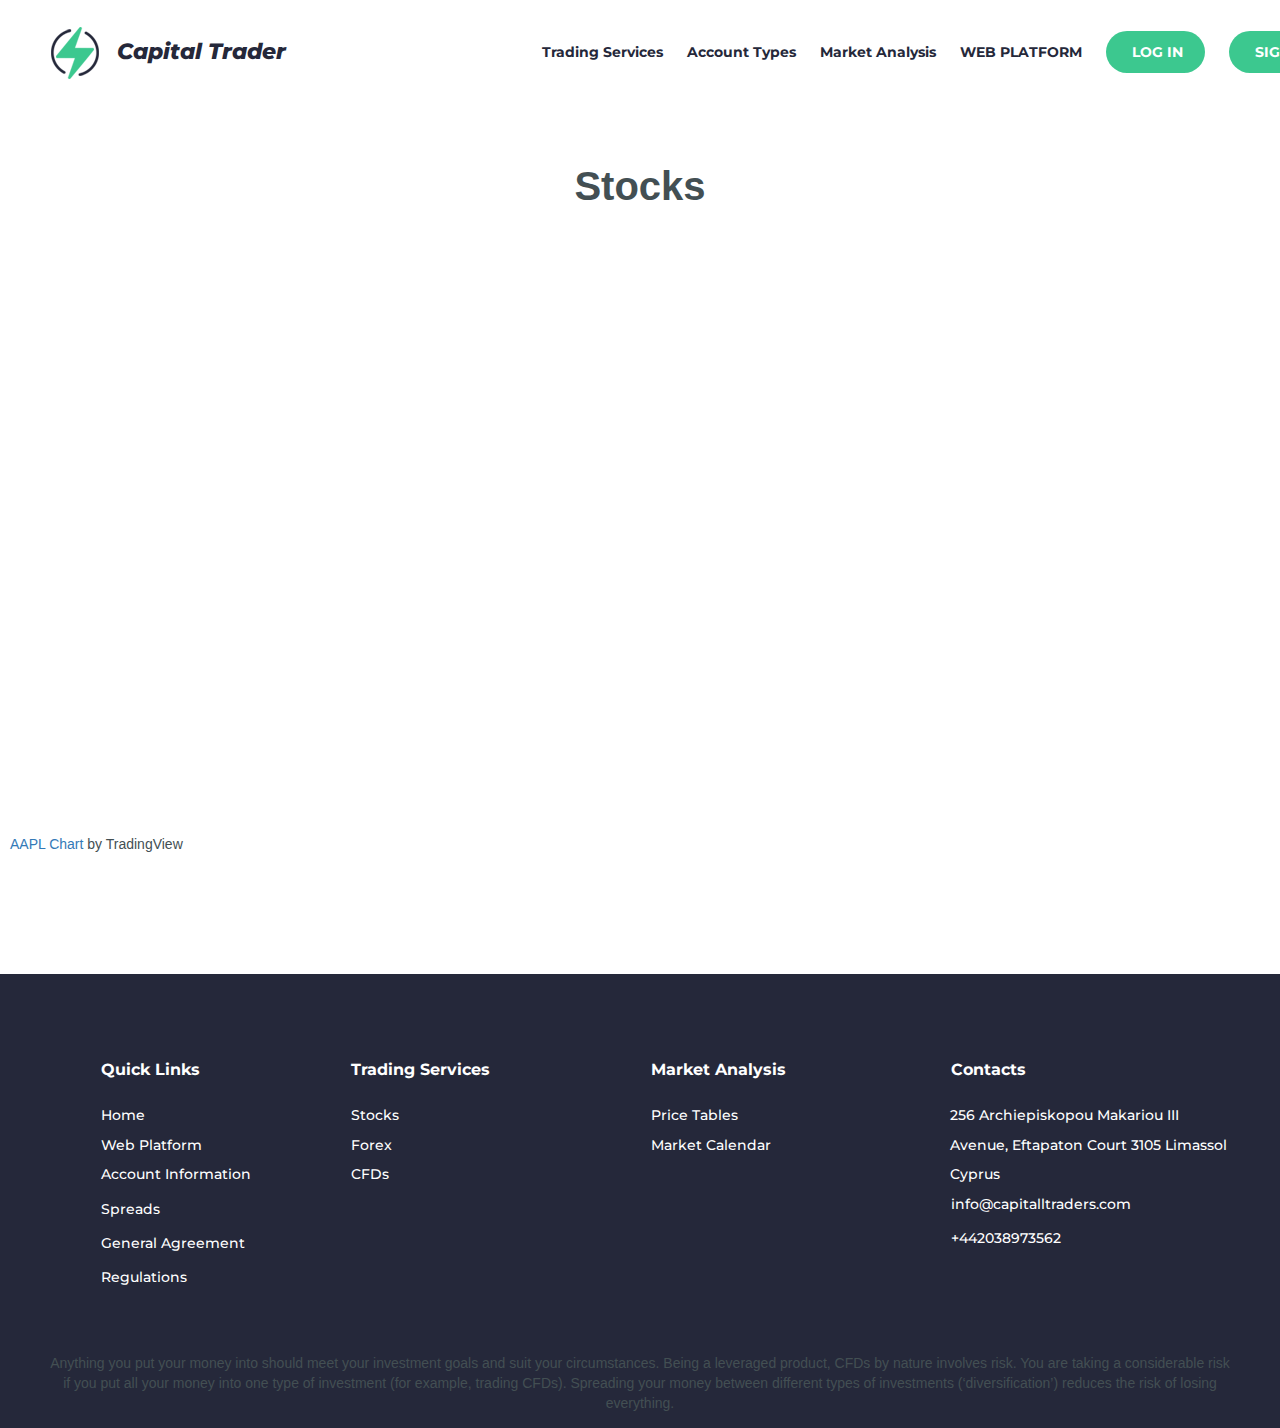
<file: stocks.html>
<!DOCTYPE html>
<html lang="en">
<head>
    <meta charset="utf-8">
    <title>Capital Trader</title>
    <link rel="SHORTCUT ICON" href="/resource/uploads/favicon.ico"
          type="image/vnd.microsoft.icon"/>
    <meta http-equiv="X-UA-Compatible" content="IE=Edge"/>
    <meta name="viewport" content="width=device-width, initial-scale=1.0">
    <link rel="preload" as="font" type="font/woff2" crossorigin
          href="/resource/fonts/fontawesome-webfont.woff2">
    <link rel="stylesheet" href="/resource/css/assets.min.css"/>
    <style>
        @import url(//fonts.googleapis.com/css?family=Montserrat:100,100italic,200,200italic,300,300italic,regular,italic,500,500italic,600,600italic,700,700italic,800,800italic,900,900italic&subset=latin);
    </style>
    <link rel="stylesheet" href="/resource/assets/styles.css?v=1"/>
    <link rel="stylesheet" href="/resource/css/styles.css?v=3"/>
</head>
<body class="moto-background moto-website_live">
<div class="page">
    <section class="content page-1 moto-section" data-widget="section" data-container="section">
        <div class="moto-widget moto-widget-block moto-spacing-top-auto moto-spacing-right-auto moto-spacing-bottom-auto moto-spacing-left-auto"
             data-widget="block" data-spacing="aaaa" style="" data-bg-position="left top">
            <div class="container-fluid">
                <div class="row">
                    <div class="moto-cell col-sm-12" data-container="container">
                        <div class="moto-widget moto-widget-row row-fixed moto-justify-content_center moto-bg-color2_3 moto-spacing-top-auto moto-spacing-right-auto moto-spacing-bottom-auto moto-spacing-left-auto"
                             data-grid-type="sm" data-widget="row" data-visible-on="-" data-spacing="aaaa" style=""
                             data-bg-position="left top">
                            <section>
                                <!-- TradingView Widget BEGIN -->
                                <div class="tradingview-widget-container">
                                    <div class="tradingview-widget-container__widget"></div>
                                    <script type="text/javascript"
                                            src="https://s3.tradingview.com/external-embedding/embed-widget-ticker-tape.js"
                                            async>
                                        {
                                            "symbols"
                                        :
                                            [
                                                {
                                                    "description": "",
                                                    "proName": "FOREXCOM:EURUSD"
                                                },
                                                {
                                                    "description": "",
                                                    "proName": "FOREXCOM:EURJPY"
                                                },
                                                {
                                                    "description": "",
                                                    "proName": "FOREXCOM:USDCHF"
                                                },
                                                {
                                                    "description": "",
                                                    "proName": "FOREXCOM:USDCAD"
                                                },
                                                {
                                                    "description": "",
                                                    "proName": "FOREXCOM:NZDJPY"
                                                },
                                                {
                                                    "description": "",
                                                    "proName": "FOREXCOM:AUDUSD"
                                                },
                                                {
                                                    "description": "",
                                                    "proName": "FOREXCOM:EURCHF"
                                                },
                                                {
                                                    "description": "",
                                                    "proName": "FOREXCOM:GBPCHF"
                                                },
                                                {
                                                    "description": "",
                                                    "proName": "FOREXCOM:GBPUSD"
                                                }
                                            ],
                                                "showSymbolLogo"
                                        :
                                            true,
                                                "colorTheme"
                                        :
                                            "light",
                                                "isTransparent"
                                        :
                                            false,
                                                "displayMode"
                                        :
                                            "adaptive",
                                                "locale"
                                        :
                                            "en"
                                        }
                                    </script>
                                </div>
                                <!-- TradingView Widget END -->
                            </section>
                        </div>
                        <div class="moto-widget moto-widget-row row-fixed moto-justify-content_center moto-spacing-top-small moto-spacing-right-auto moto-spacing-bottom-small moto-spacing-left-auto"
                             data-grid-type="sm" data-widget="row" data-spacing="sasa" style=""
                             data-bg-position="left top" data-visible-on="-">
                            <div class="container-fluid">
                                <div class="row justify-content-between navbar" data-container="container">
                                    <div class="moto-widget moto-widget-row__column moto-cell col-sm-3 moto-spacing-top-auto moto-spacing-right-auto moto-spacing-bottom-auto moto-spacing-left-auto"
                                         style="" data-widget="row.column" data-container="container"
                                         data-spacing="aaaa" data-bg-position="left top">
                                        <div class="moto-widget moto-widget-text moto-preset-default moto-spacing-top-auto moto-spacing-right-auto moto-spacing-bottom-auto moto-spacing-left-auto"
                                             data-widget="text" data-preset="default" data-spacing="aaaa"
                                             data-visible-on="-" data-animation="">
                                            <div class="moto-widget-text-content moto-widget-text-editable">
                                                <p class="moto-text_system_1">
                                                            <span class="moto-content-image-plugin-wrapper moto-spacing-top-zero moto-spacing-right-zero moto-spacing-bottom-zero moto-spacing-left-zero"
                                                                  data-widget="motoimagewidget">
                                                                <span class="moto-content-image-container">
                                                                    <a class="moto-link"
                                                                       href="#">
                                                                        <img class="moto-content-image"
                                                                             data-path="2020/01/mt-1961-logo-icon.png"
                                                                             data-id="191" alt="" width="48" height="52"
                                                                             src="/resource/uploads/logo-icon.png">
                                                                    </a>&nbsp;
                                                                </span>
                                                            </span>
                                                    <a href="./index.html" class="moto-link">
                                                        <span class="moto-color1_3">
                                                            <em>Capital Trader</em>
                                                        </span>
                                                    </a>
                                                </p>
                                            </div>
                                        </div>
                                    </div>
                                    <div class="button-side moto-widget moto-widget-row__column moto-cell col-sm-6 moto-spacing-top-auto moto-spacing-right-auto moto-spacing-bottom-auto moto-spacing-left-auto"
                                         data-spacing="aaaa" data-bg-position="left top">
                                        <div data-widget-id="wid_1543668741_c85rv757q"
                                             class="moto-widget moto-widget-menu moto-preset-default moto-align-right moto-align-center_mobile-h moto-spacing-top-small moto-spacing-right-auto moto-spacing-bottom-small moto-spacing-left-auto"
                                             data-preset="default" data-widget="menu">
                                            <a href="#" class="moto-widget-menu-toggle-btn"><i
                                                    class="moto-widget-menu-toggle-btn-icon fa fa-bars"></i>
                                            </a>
                                            <ul class="moto-widget-menu-list moto-widget-menu-list_horizontal">
                                                <li class="dropdown moto-widget-menu-item">
                                                    <a href="#"
                                                       class="moto-widget-menu-link moto-widget-menu-link-level-1 moto-link">Trading
                                                        Services</a>
                                                    <ul>
                                                        <li class="moto-widget-menu-link moto-widget-menu-link-level-1 moto-link">
                                                            <a href="./stocks.html">Stocks</a>
                                                        </li>
                                                        <li class="moto-widget-menu-link moto-widget-menu-link-level-1 moto-link">
                                                            <a href="./forex.html">Forex</a>
                                                        </li>
                                                        <li class="moto-widget-menu-link moto-widget-menu-link-level-1 moto-link">
                                                            <a href="./cfds.html">CFDs</a>
                                                        </li>
                                                    </ul>
                                                </li>

                                                <li class="dropdown moto-widget-menu-item">
                                                    <a href="#"
                                                       class="moto-widget-menu-link moto-widget-menu-link-level-1 moto-link">
                                                        Account Types
                                                    </a>
                                                    <ul>
                                                        <li class="moto-widget-menu-link moto-widget-menu-link-level-1 moto-link">
                                                            <a href="./account-information.html">Account Information</a>
                                                        </li>
                                                        <li class="moto-widget-menu-link moto-widget-menu-link-level-1 moto-link">
                                                            <a href="./spreads.html">Spreads</a>
                                                        </li>
                                                    </ul>
                                                </li>

                                                <li class="dropdown moto-widget-menu-item">
                                                    <a href="#"
                                                       class="moto-widget-menu-link moto-widget-menu-link-level-1 moto-link">
                                                        Market Analysis
                                                    </a>
                                                    <ul>
                                                        <li class="moto-widget-menu-link moto-widget-menu-link-level-1 moto-link">
                                                            <a href="./price-tables.html">Price Tables</a>
                                                        </li>
                                                        <li class="moto-widget-menu-link moto-widget-menu-link-level-1 moto-link">
                                                            <a href="./market-calendar.html">Market Calendar</a>
                                                        </li>
                                                    </ul>
                                                </li>

                                                <li class="moto-widget-menu-item">
                                                    <a href="https://traderx-web.com/" target="_blank"
                                                       class="moto-widget-menu-link moto-widget-menu-link-level-1 moto-link">
                                                        WEB PLATFORM
                                                    </a>
                                                </li>

                                                <li class="moto-widget-menu-item">
                                                    <a href="https://traderx-web.com/auth/login"
                                                       class="navbar-btn moto-size-large moto-link">
                                                        <span class="fa moto-widget-theme-icon"></span>
                                                        <span class="moto-widget-button-divider"></span>
                                                        <span class="moto-widget-button-label">LOG IN</span>
                                                    </a>
                                                </li>

                                                <li class="moto-widget-menu-item">
                                                    <a href="https://traderx-web.com/auth/login"
                                                       class="navbar-btn moto-size-large moto-link">
                                                        <span class="fa moto-widget-theme-icon"></span>
                                                        <span class="moto-widget-button-divider"></span>
                                                        <span class="moto-widget-button-label">SIGN UP</span>
                                                    </a>
                                                </li>
                                            </ul>
                                        </div>
                                    </div>

                                    <div class="mobile-navbar">
                                        <div class="moto-widget-menu-list moto-widget-menu-list_horizontal links">
                                            <a class="moto-widget-menu-link moto-widget-menu-link-level-1 moto-link"
                                               href="./stocks.html">
                                                Stocks
                                            </a>

                                            <a class="moto-widget-menu-link moto-widget-menu-link-level-1 moto-link"
                                               href="./forex.html">
                                                Forex
                                            </a>

                                            <a class="moto-widget-menu-link moto-widget-menu-link-level-1 moto-link"
                                               href="./cfds.html">
                                                CFDs
                                            </a>

                                            <a class="moto-widget-menu-link moto-widget-menu-link-level-1 moto-link"
                                               href="./account-information.html">
                                                Account Information
                                            </a>

                                            <a class="moto-widget-menu-link moto-widget-menu-link-level-1 moto-link"
                                               href="./spreads.html">
                                                Spreads
                                            </a>

                                            <a class="moto-widget-menu-link moto-widget-menu-link-level-1 moto-link"
                                               href="./price-tables.html">
                                                Price Tables
                                            </a>

                                            <a class="moto-widget-menu-link moto-widget-menu-link-level-1 moto-link"
                                               href="./market-calendar.html">
                                                Market Calendar
                                            </a>

                                            <a href="https://traderx-web.com/" target="_blank"
                                               class="moto-widget-menu-link moto-widget-menu-link-level-1 moto-link">
                                                WEB PLATFORM
                                            </a>

                                            <a href="https://traderx-web.com/auth/login"
                                               class="moto-widget-menu-link moto-widget-menu-link-level-1 moto-link">
                                                LOG IN
                                            </a>

                                            <a href="https://traderx-web.com/auth/login"
                                               class="moto-widget-menu-link moto-widget-menu-link-level-1 moto-link">
                                                SIGN UP
                                            </a>
                                        </div>
                                    </div>
                                </div>
                            </div>
                        </div>
                    </div>
                </div>
            </div>
        </div>

        <div class="moto-widget moto-widget-block moto-spacing-top-medium moto-spacing-bottom-large moto-spacing-right-auto moto-spacing-left-auto"
             data-widget="block" data-spacing="lala" data-bg-position="left top">
            <div class="container-fluid">
                <div class="row">
                    <div class="moto-cell col-sm-12" data-container="container">
                        <div class="moto-widget moto-widget-row moto-spacing-top-auto moto-spacing-right-auto moto-spacing-bottom-auto moto-spacing-left-auto"
                             data-grid-type="sm" data-widget="row" data-visible-on="-" data-spacing="aaaa"
                             data-bg-position="left top">
                            <div class="container-fluid">
                                <section class="site-section bg-light">
                                    <div class="row mb-5">
                                        <div class="col-12 text-center">
                                            <h2 class="section-title mb-3">Stocks</h2>
                                        </div>
                                    </div>
                                    <div class="auto-container">
                                        <div class="tradingview-widget-container">
                                            <div id="tradingview_080c1">
                                                <div id="tradingview_1427f-wrapper"
                                                     style="position: relative; box-sizing: content-box; font-family: -apple-system, BlinkMacSystemFont, &quot;Trebuchet MS&quot;, Roboto, Ubuntu, sans-serif; margin: 0px auto !important; padding: 0px !important; width: 1100px; height: calc(578px);">
                                                    <iframe title="advanced chart TradingView widget" lang="en"
                                                            id="tradingview_1427f" frameborder="0"
                                                            allowtransparency="true" scrolling="no"
                                                            allowfullscreen="true"
                                                            src="https://s.tradingview.com/widgetembed/?hideideas=1&amp;overrides=%7B%7D&amp;enabled_features=%5B%5D&amp;disabled_features=%5B%5D&amp;locale=en#%7B%22symbol%22%3A%22NASDAQ%3AAAPL%22%2C%22frameElementId%22%3A%22tradingview_1427f%22%2C%22interval%22%3A%22D%22%2C%22allow_symbol_change%22%3A%221%22%2C%22save_image%22%3A%221%22%2C%22studies%22%3A%22%5B%5D%22%2C%22theme%22%3A%22light%22%2C%22style%22%3A%221%22%2C%22timezone%22%3A%22Etc%2FUTC%22%2C%22studies_overrides%22%3A%22%7B%7D%22%2C%22utm_source%22%3A%22fin-magnum.com%22%2C%22utm_medium%22%3A%22widget_new%22%2C%22utm_campaign%22%3A%22chart%22%2C%22utm_term%22%3A%22NASDAQ%3AAAPL%22%2C%22page-uri%22%3A%22fin-magnum.com%2Fstocks%22%7D"
                                                            style="width: 100%; height: 100%; margin: 0px !important; padding: 0px !important;"></iframe>
                                                </div>
                                            </div>
                                            <div class="tradingview-widget-copyright" style="width: 100%;"><a
                                                    href="https://www.tradingview.com/symbols/NASDAQ-AAPL/?utm_source=fin-magnum.com&amp;utm_medium=widget_new&amp;utm_campaign=chart&amp;utm_term=NASDAQ%3AAAPL"
                                                    rel="noopener" target="_blank"><span
                                                    class="blue-text">AAPL Chart</span></a> by TradingView
                                            </div>
                                            <script type="text/javascript"
                                                    src="https://s3.tradingview.com/tv.js"></script>
                                            <script type="text/javascript">
                                                new TradingView.widget(
                                                    {
                                                        "width": 1100,
                                                        "height": 610,
                                                        "symbol": "NASDAQ:AAPL",
                                                        "interval": "D",
                                                        "timezone": "Etc/UTC",
                                                        "theme": "light",
                                                        "style": "1",
                                                        "locale": "en",
                                                        "toolbar_bg": "#f1f3f6",
                                                        "enable_publishing": false,
                                                        "allow_symbol_change": true,
                                                        "container_id": "tradingview_080c1"
                                                    }
                                                );
                                            </script>
                                        </div>
                                    </div>
                                </section>
                            </div>
                        </div>
                    </div>
                </div>
            </div>
        </div>

        <div class="moto-widget moto-widget-block moto-bg-color1_3 moto-spacing-top-medium moto-spacing-right-auto moto-spacing-bottom-auto moto-spacing-left-auto"
             data-widget="block" data-spacing="maaa" style="" data-bg-position="left top">
            <div class="container-fluid">
                <div class="row">
                    <div class="moto-cell col-sm-12" data-container="container">
                        <div data-widget-id="wid_1543699810_wdng4fiwi"
                             class="moto-widget moto-widget-spacer moto-preset-default moto-spacing-top-small moto-spacing-right-auto moto-spacing-bottom-auto moto-spacing-left-auto moto-visible-on_tablet_hidden moto-visible-on_mobile-h_hidden moto-visible-on_mobile-v_hidden"
                             data-widget="spacer" data-preset="default" data-spacing="saaa" data-visible-on="+desktop">
                            <div class="moto-widget-spacer-block" style="height:10px"></div>
                        </div>

                        <div class="moto-widget moto-widget-row row-fixed moto-spacing-top-auto moto-spacing-right-auto moto-spacing-bottom-auto moto-spacing-left-auto"
                             data-grid-type="sm" data-widget="row" data-spacing="aaaa" style=""
                             data-bg-position="left top" data-draggable-disabled="">
                            <div class="container-fluid">
                                <div class="row" data-container="container">
                                    <div class="moto-widget moto-widget-row__column moto-cell col-sm-3 moto-spacing-top-auto moto-spacing-right-auto moto-spacing-bottom-auto moto-spacing-left-auto"
                                         style="" data-widget="row.column" data-container="container"
                                         data-spacing="aaaa" data-bg-position="left top">
                                        <div class="moto-widget moto-widget-row moto-spacing-top-auto moto-spacing-right-auto moto-spacing-bottom-auto moto-spacing-left-auto"
                                             data-grid-type="sm" data-widget="row" data-spacing="aaaa" style=""
                                             data-bg-position="left top" data-draggable-disabled="">
                                            <div class="container-fluid">
                                                <div class="row" data-container="container">
                                                    <div class="moto-widget moto-widget-row__column moto-cell col-sm-2 moto-spacing-top-auto moto-spacing-right-auto moto-spacing-bottom-auto moto-spacing-left-auto"
                                                         style="" data-widget="row.column" data-container="container"
                                                         data-spacing="aaaa" data-bg-position="left top">
                                                    </div>
                                                    <div class="moto-widget moto-widget-row__column moto-cell col-sm-10 moto-spacing-top-auto moto-spacing-right-auto moto-spacing-bottom-auto moto-spacing-left-auto"
                                                         style="" data-widget="row.column" data-container="container"
                                                         data-spacing="aaaa" data-bg-position="left top">
                                                        <div class="moto-widget moto-widget-text moto-preset-default moto-spacing-top-auto moto-spacing-right-auto moto-spacing-bottom-small moto-spacing-left-auto"
                                                             data-widget="text" data-preset="default"
                                                             data-spacing="aasa" data-animation="">
                                                            <div class="moto-widget-text-content moto-widget-text-editable">
                                                                <p class="moto-text_system_9"><strong>Quick
                                                                    Links</strong>
                                                                </p></div>
                                                        </div>
                                                        <div class="moto-widget moto-widget-text moto-preset-default moto-spacing-top-auto moto-spacing-right-auto moto-spacing-bottom-medium moto-spacing-left-auto"
                                                             data-widget="text" data-preset="default"
                                                             data-spacing="aama" data-animation=""
                                                             data-draggable-disabled="" data-visible-on="-">
                                                            <div class="moto-widget-text-content moto-widget-text-editable">
                                                                <p class="moto-text_204"><a
                                                                        class="moto-link"
                                                                        href="./index.html">Home</a>
                                                                </p>

                                                                <p class="moto-text_204"><a
                                                                        class="moto-link"
                                                                        href="https://traderx-web.com/"
                                                                        target="_blank">Web Platform</a>
                                                                </p>

                                                                <p class="moto-text_204 mb-1">
                                                                    <a class="moto-link" href="./account-information.html">
                                                                        Account Information
                                                                    </a>
                                                                </p>

                                                                <p class="moto-text_204 mb-1">
                                                                    <a class="moto-link" href="./spreads.html">
                                                                        Spreads
                                                                    </a>
                                                                </p>
                                                                <p class="moto-text_204 mb-1">
                                                                    <a class="moto-link" href="./general-agreement.pdf" target="_blank">
                                                                        General Agreement
                                                                    </a>
                                                                </p>

                                                                <p class="moto-text_204 mb-1">
                                                                    <a class="moto-link" href="./regulations.pdf" target="_blank">
                                                                        Regulations
                                                                    </a>
                                                                </p>
                                                            </div>
                                                        </div>
                                                    </div>
                                                </div>
                                            </div>
                                        </div>
                                    </div>

                                    <div class="moto-widget moto-widget-row__column moto-cell col-sm-3 moto-spacing-top-auto moto-spacing-right-auto moto-spacing-bottom-auto moto-spacing-left-auto"
                                         style="" data-widget="row.column" data-container="container"
                                         data-spacing="aaaa" data-bg-position="left top">
                                        <div class="moto-widget moto-widget-text moto-preset-default moto-spacing-top-auto moto-spacing-right-auto moto-spacing-bottom-small moto-spacing-left-auto"
                                             data-widget="text" data-preset="default" data-spacing="aasa"
                                             data-animation="">
                                            <div class="moto-widget-text-content moto-widget-text-editable"><p
                                                    class="moto-text_system_9"><strong>Trading Services</strong></p></div>
                                        </div>

                                        <div class="moto-widget moto-widget-text moto-preset-default moto-spacing-top-auto moto-spacing-right-auto moto-spacing-bottom-medium moto-spacing-left-auto"
                                             data-widget="text" data-preset="default" data-spacing="aama"
                                             data-animation="">
                                            <div class="moto-widget moto-widget-text moto-preset-default moto-spacing-top-auto moto-spacing-right-auto moto-spacing-bottom-medium moto-spacing-left-auto"
                                                 data-widget="text" data-preset="default"
                                                 data-spacing="aama" data-animation=""
                                                 data-draggable-disabled="" data-visible-on="-">
                                                <div class="moto-widget-text-content moto-widget-text-editable">
                                                    <p class="moto-text_204"><a
                                                            class="moto-link"
                                                            href="./stocks.html">Stocks</a>
                                                    </p>

                                                    <p class="moto-text_204"><a
                                                            class="moto-link"
                                                            href="./forex.html">Forex</a>
                                                    </p>

                                                    <p class="moto-text_204 mb-1">
                                                        <a class="moto-link" href="./cfds.html">
                                                            CFDs
                                                        </a>
                                                    </p>
                                                </div>
                                            </div>
                                        </div>
                                    </div>

                                    <div class="moto-widget moto-widget-row__column moto-cell col-sm-3 moto-spacing-top-auto moto-spacing-right-auto moto-spacing-bottom-auto moto-spacing-left-auto"
                                         style="" data-widget="row.column" data-container="container"
                                         data-spacing="aaaa" data-bg-position="left top">
                                        <div class="moto-widget moto-widget-text moto-preset-default moto-spacing-top-auto moto-spacing-right-auto moto-spacing-bottom-small moto-spacing-left-auto"
                                             data-widget="text" data-preset="default" data-spacing="aasa"
                                             data-animation="">
                                            <div class="moto-widget-text-content moto-widget-text-editable"><p
                                                    class="moto-text_system_9"><strong>Market Analysis</strong></p></div>
                                        </div>

                                        <div class="moto-widget moto-widget-text moto-preset-default moto-spacing-top-auto moto-spacing-right-auto moto-spacing-bottom-medium moto-spacing-left-auto"
                                             data-widget="text" data-preset="default" data-spacing="aama"
                                             data-animation="">
                                            <div class="moto-widget moto-widget-text moto-preset-default moto-spacing-top-auto moto-spacing-right-auto moto-spacing-bottom-medium moto-spacing-left-auto"
                                                 data-widget="text" data-preset="default"
                                                 data-spacing="aama" data-animation=""
                                                 data-draggable-disabled="" data-visible-on="-">
                                                <div class="moto-widget-text-content moto-widget-text-editable">
                                                    <p class="moto-text_204"><a
                                                            class="moto-link"
                                                            href="./price-tables.html">Price Tables</a>
                                                    </p>

                                                    <p class="moto-text_204"><a
                                                            class="moto-link"
                                                            href="./market-calendar.html">Market Calendar</a>
                                                    </p>
                                                </div>
                                            </div>
                                        </div>
                                    </div>

                                    <div class="moto-widget moto-widget-row__column moto-cell col-sm-3 moto-spacing-top-auto moto-spacing-right-auto moto-spacing-bottom-auto moto-spacing-left-auto"
                                         style="" data-widget="row.column" data-container="container"
                                         data-spacing="aaaa" data-bg-position="left top">
                                        <div class="moto-widget moto-widget-text moto-preset-default moto-spacing-top-auto moto-spacing-right-auto moto-spacing-bottom-small moto-spacing-left-auto"
                                             data-widget="text" data-preset="default" data-spacing="aasa"
                                             data-animation="">
                                            <div class="moto-widget-text-content moto-widget-text-editable">
                                                <p class="moto-text_system_9"><strong>Contacts</strong></p>
                                            </div>
                                        </div>
                                        <div class="moto-widget moto-widget-text moto-preset-default moto-spacing-top-auto moto-spacing-right-auto moto-spacing-bottom-medium moto-spacing-left-auto"
                                             data-widget="text" data-preset="default" data-spacing="aama"
                                             data-animation="">
                                            <p class="moto-text_204">
                                                256 Archiepiskopou Makariou III Avenue, Eftapaton Court 3105 Limassol
                                                Cyprus
                                            </p>
                                            <div class="moto-widget-text-content moto-widget-text-editable">
                                                <p class="moto-text_204 mb-1">
                                                    <a data-action="mail"
                                                       class="moto-link"
                                                       href="mailto:info@capitalltraders.com">
                                                        info@capitalltraders.com
                                                    </a>
                                                </p>
                                                <p class="moto-text_204">
                                                    <a href="tel:+442038973562"
                                                       data-action="call"
                                                       class="moto-link">
                                                        +442038973562
                                                    </a>
                                                </p>
                                            </div>
                                        </div>
                                    </div>
                                </div>

                                <p class="text-center mb-3">
                                    Anything you put your money into should meet your investment goals and suit your
                                    circumstances. Being a leveraged product, CFDs by nature involves risk. You are
                                    taking a considerable risk if you put all your money into one type of investment
                                    (for example, trading CFDs). Spreading your money between different types of
                                    investments (‘diversification’) reduces the risk of losing everything.
                                </p>
                            </div>
                        </div>
                    </div>
                </div>
            </div>
        </div>
    </section>
</div>

<script src="resource/js/scripts.js"></script>
</body>
</html>
</file>
<file: resource/assets/styles.css>
@charset "UTF-8";
.moto-color1 {
    color: #25283a;
}

.moto-color1_1 {
    color: #12131c;
}

.moto-color1_2 {
    color: #1c1e2c;
}

.moto-color1_3 {
    color: #25283a;
}

.moto-color1_4 {
    color: #30344b;
}

.moto-color1_5 {
    color: #3a3e5a;
}

.moto-color2 {
    color: #191c25;
}

.moto-color2_1 {
    color: #040506;
}

.moto-color2_2 {
    color: #0e1015;
}

.moto-color2_3 {
    color: #191c25;
}

.moto-color2_4 {
    color: #232734;
}

.moto-color2_5 {
    color: #2d3343;
}

.moto-color3 {
    color: #4c4e5a;
}

.moto-color3_1 {
    color: #363740;
}

.moto-color3_2 {
    color: #41434d;
}

.moto-color3_3 {
    color: #4c4e5a;
}

.moto-color3_4 {
    color: #595b69;
}

.moto-color3_5 {
    color: #646777;
}

.moto-color4 {
    color: #3cc88f;
}

.moto-color4_1 {
    color: #2ea373;
}

.moto-color4_2 {
    color: #34b781;
}

.moto-color4_3 {
    color: #3cc88f;
}

.moto-color4_4 {
    color: #50ce9a;
}

.moto-color4_5 {
    color: #64d3a6;
}

.moto-color5 {
    color: #e0eaf5;
}

.moto-color5_1 {
    color: #bad0e9;
}

.moto-color5_2 {
    color: #cdddef;
}

.moto-color5_3 {
    color: #e0eaf5;
}

.moto-color5_4 {
    color: #f3f7fb;
}

.moto-color5_5 {
    color: #ffffff;
}

.moto-color_custom1 {
    color: #1b1b1b;
}

.moto-color_custom2 {
    color: #da0b0b;
}

.moto-color_custom3 {
    color: #edf1f5;
}

.moto-color_custom4 {
    color: #22a972;
}

.moto-color_custom5 {
    color: #3d4349;
}

.moto-bg-color1 {
    background: #25283a;
}

.moto-bg-color1_1 {
    background: #12131c;
}

.moto-bg-color1_2 {
    background: #1c1e2c;
}

.moto-bg-color1_3 {
    background: #25283a;
}

.moto-bg-color1_4 {
    background: #30344b;
}

.moto-bg-color1_5 {
    background: #3a3e5a;
}

.moto-bg-color2 {
    background: #191c25;
}

.moto-bg-color2_1 {
    background: #040506;
}

.moto-bg-color2_2 {
    background: #0e1015;
}

.moto-bg-color2_3 {
    background: #191c25;
}

.moto-bg-color2_4 {
    background: #232734;
}

.moto-bg-color2_5 {
    background: #2d3343;
}

.moto-bg-color3 {
    background: #4c4e5a;
}

.moto-bg-color3_1 {
    background: #363740;
}

.moto-bg-color3_2 {
    background: #41434d;
}

.moto-bg-color3_3 {
    background: #4c4e5a;
}

.moto-bg-color3_4 {
    background: #595b69;
}

.moto-bg-color3_5 {
    background: #646777;
}

.moto-bg-color4 {
    background: #3cc88f;
}

.moto-bg-color4_1 {
    background: #2ea373;
}

.moto-bg-color4_2 {
    background: #34b781;
}

.moto-bg-color4_3 {
    background: #3cc88f;
}

.moto-bg-color4_4 {
    background: #50ce9a;
}

.moto-bg-color4_5 {
    background: #64d3a6;
}

.moto-bg-color5 {
    background: #e0eaf5;
}

.moto-bg-color5_1 {
    background: #bad0e9;
}

.moto-bg-color5_2 {
    background: #cdddef;
}

.moto-bg-color5_3 {
    background: #e0eaf5;
}

.moto-bg-color5_4 {
    background: #f3f7fb;
}

.moto-bg-color5_5 {
    background: #ffffff;
}

.moto-bg-color_custom1 {
    background: #1b1b1b;
}

.moto-bg-color_custom2 {
    background: #da0b0b;
}

.moto-bg-color_custom3 {
    background: #edf1f5;
}

.moto-bg-color_custom4 {
    background: #22a972;
}

.moto-bg-color_custom5 {
    background: #3d4349;
}

@media screen and (min-width: 1039px) {
    .moto-parallax,
    .moto-background-fixed {
        background-attachment: fixed;
    }
}

.moto-text_205 {
    font-weight: 500;
    font-style: normal;
    font-family: 'Montserrat', sans-serif;
    color: #25283a;
    font-size: 13px;
    line-height: 1.6;
    letter-spacing: 0px;
}

.moto-text_205 a {
    color: #25283a;
    text-decoration: none;
    font-weight: 400;
    font-style: normal;
}

.moto-text_205 a:hover {
    text-decoration: underline;
    font-weight: 400;
    font-style: normal;
    color: #25283a;
}

@media (max-width: 1039px) {
    .moto-text_205 {
        font-size: 12px;
        line-height: 1.5;
        letter-spacing: 0px;
    }
}

@media (max-width: 767px) {
    .moto-text_205 {
        font-size: 12px;
        line-height: 1.4;
        letter-spacing: 0px;
    }
}

@media (max-width: 479px) {
    .moto-text_205 {
        font-size: 11px;
        line-height: 1.2;
        letter-spacing: 0px;
    }
}

.moto-text_204 {
    font-weight: 500;
    font-style: normal;
    font-family: 'Montserrat', sans-serif;
    color: #ffffff;
    font-size: 14px;
    line-height: 2.1;
    letter-spacing: 0px;
}

.moto-text_204 a {
    color: #ffffff;
    text-decoration: none;
    font-weight: 500;
    font-style: normal;
}

.moto-text_204 a:hover {
    text-decoration: underline;
    font-weight: 500;
    font-style: normal;
    color: #ffffff;
}

@media (max-width: 1039px) {
    .moto-text_204 {
        font-size: 13px;
        line-height: 1.5;
        letter-spacing: 0px;
    }
}

@media (max-width: 767px) {
    .moto-text_204 {
        font-size: 13px;
        line-height: 1.4;
        letter-spacing: 0px;
    }
}

@media (max-width: 479px) {
    .moto-text_204 {
        font-size: 13px;
        line-height: 1.4;
        letter-spacing: 0px;
    }
}

.moto-text_203 {
    font-weight: 700;
    font-style: normal;
    font-family: 'Montserrat', sans-serif;
    color: #ffffff;
    font-size: 28px;
    line-height: 1.6;
    letter-spacing: 0px;
}

.moto-text_203 a {
    color: #25283a;
    text-decoration: none;
    font-weight: 600;
    font-style: normal;
}

.moto-text_203 a:hover {
    text-decoration: underline;
    font-weight: 600;
    font-style: normal;
    color: #25283a;
}

@media (max-width: 1039px) {
    .moto-text_203 {
        font-size: 22px;
        line-height: 1.2;
        letter-spacing: 0px;
    }
}

@media (max-width: 767px) {
    .moto-text_203 {
        font-size: 22px;
        line-height: 1.2;
        letter-spacing: 0px;
    }
}

@media (max-width: 479px) {
    .moto-text_203 {
        font-size: 22px;
        line-height: 1.2;
        letter-spacing: 0px;
    }
}

.moto-text_202 {
    font-weight: 600;
    font-style: normal;
    font-family: 'Montserrat', sans-serif;
    color: #25283a;
    font-size: 14px;
    line-height: 1.6;
    letter-spacing: 0px;
}

.moto-text_202 a {
    color: #25283a;
    text-decoration: none;
    font-weight: 600;
    font-style: normal;
}

.moto-text_202 a:hover {
    text-decoration: underline;
    font-weight: 600;
    font-style: normal;
    color: #25283a;
}

@media (max-width: 1039px) {
    .moto-text_202 {
        font-size: 13px;
        line-height: 1.2;
        letter-spacing: 0px;
    }
}

@media (max-width: 767px) {
    .moto-text_202 {
        font-size: 13px;
        line-height: 1.2;
        letter-spacing: 0px;
    }
}

@media (max-width: 479px) {
    .moto-text_202 {
        font-size: 12px;
        line-height: 1.2;
        letter-spacing: 0px;
    }
}

.moto-text_201 {
    font-weight: 700;
    font-style: normal;
    font-family: 'Montserrat', sans-serif;
    color: #ffffff;
    font-size: 42px;
    line-height: 1.1;
    letter-spacing: 0px;
}

.moto-text_201 a {
    color: #25283a;
    text-decoration: none;
    font-weight: 700;
    font-style: normal;
}

.moto-text_201 a:hover {
    text-decoration: none;
    font-weight: 700;
    font-style: normal;
    color: #25283a;
}

@media (max-width: 1039px) {
    .moto-text_201 {
        font-size: 24px;
        line-height: 1.2;
        letter-spacing: 0px;
    }
}

@media (max-width: 767px) {
    .moto-text_201 {
        font-size: 32px;
        line-height: 1.4;
        letter-spacing: 0px;
    }
}

@media (max-width: 479px) {
    .moto-text_201 {
        font-size: 25px;
        line-height: 1.4;
        letter-spacing: 0px;
    }
}

.moto-text_186 {
    font-weight: 500;
    font-style: normal;
    font-family: 'Montserrat', sans-serif;
    color: #191c25;
    font-size: 16px;
    line-height: 1.2;
    letter-spacing: 0px;
}

.moto-text_186 a {
    color: #3cc88f;
    text-decoration: none;
    font-weight: 400;
    font-style: normal;
}

.moto-text_186 a:hover {
    text-decoration: none;
    font-weight: 400;
    font-style: normal;
    color: #da0b0b;
}

@media (max-width: 1039px) {
    .moto-text_186 {
        font-size: 14px;
        line-height: 1.2;
        letter-spacing: 0px;
    }
}

@media (max-width: 767px) {
    .moto-text_186 {
        font-size: 14px;
        line-height: 1.2;
        letter-spacing: 0px;
    }
}

@media (max-width: 479px) {
    .moto-text_186 {
        font-size: 14px;
        line-height: 1.2;
        letter-spacing: 0px;
    }
}

.moto-container_footer_566a97cc {
    margin-top: 0px;
    margin-bottom: 0px;
    margin-left: 0px;
    margin-right: 0px;
    padding-top: 0px;
    padding-bottom: 0px;
    padding-left: 0px;
    padding-right: 0px;
    background-color: transparent;
    border-style: none;
    border-color: #fff;
    border-left-width: 0px;
    border-right-width: 0px;
    border-top-width: 0px;
    border-bottom-width: 0px;
    border-top-left-radius: 0px;
    border-top-right-radius: 0px;
    border-bottom-left-radius: 0px;
    border-bottom-right-radius: 0px;
}

.moto-background_2 {
    background-color: #25283a;
}

.moto-background_1 {
    background-color: #191c25;
    background-attachment: fixed;
    background-image: url(/mt-demo/94800/94870/mt-content/uploads/2020/01/mt-1961-content-bg-1.jpg);
    background-size: cover;
    background-position: top;
    background-repeat: no-repeat;
}

.moto-background {
    background-color: #ffffff;
}

.moto-text_system_14 {
    font-weight: 700;
    font-style: normal;
    font-family: 'Montserrat', sans-serif;
    color: #25283a;
    font-size: 45px;
    line-height: 1.2;
    letter-spacing: 0px;
}

.moto-text_system_14 a {
    color: #ffffff;
    text-decoration: none;
    font-weight: 400;
    font-style: normal;
}

.moto-text_system_14 a:hover {
    text-decoration: none;
    font-weight: 400;
    font-style: normal;
    color: #ffffff;
}

@media (max-width: 1039px) {
    .moto-text_system_14 {
        font-size: 27px;
        line-height: 1.2;
        letter-spacing: 0px;
    }
}

@media (max-width: 767px) {
    .moto-text_system_14 {
        font-size: 25px;
        line-height: 1.2;
        letter-spacing: 0px;
    }
}

@media (max-width: 479px) {
    .moto-text_system_14 {
        font-size: 20px;
        line-height: 1.2;
        letter-spacing: 0px;
    }
}

.moto-text_system_13 {
    font-weight: 500;
    font-style: normal;
    font-family: 'Montserrat', sans-serif;
    color: #25283a;
    font-size: 20px;
    line-height: 1.2;
    letter-spacing: 0px;
}

.moto-text_system_13 a {
    color: #25283a;
    text-decoration: none;
    font-weight: 500;
    font-style: normal;
}

.moto-text_system_13 a:hover {
    text-decoration: none;
    font-weight: 500;
    font-style: normal;
    color: #191c25;
}

@media (max-width: 1039px) {
    .moto-text_system_13 {
        font-size: 18px;
        line-height: 1.3;
        letter-spacing: 0px;
    }
}

@media (max-width: 767px) {
    .moto-text_system_13 {
        font-size: 16px;
        line-height: 1.2;
        letter-spacing: 0px;
    }
}

@media (max-width: 479px) {
    .moto-text_system_13 {
        font-size: 16px;
        line-height: 1.2;
        letter-spacing: 0px;
    }
}

.moto-text_system_12 {
    font-weight: 400;
    font-style: normal;
    font-family: 'Montserrat', sans-serif;
    color: #ffffff;
    font-size: 14px;
    line-height: 1.4;
    letter-spacing: 0px;
}

.moto-text_system_12 a {
    color: #ffffff;
    text-decoration: none;
    font-weight: 400;
    font-style: normal;
}

.moto-text_system_12 a:hover {
    text-decoration: underline;
    font-weight: 400;
    font-style: normal;
    color: #ffffff;
}

@media (max-width: 1039px) {
    .moto-text_system_12 {
        font-size: 11px;
        line-height: 1.7;
        letter-spacing: 0px;
    }
}

@media (max-width: 767px) {
    .moto-text_system_12 {
        font-size: 12px;
        line-height: 1.6;
        letter-spacing: 0px;
    }
}

@media (max-width: 479px) {
    .moto-text_system_12 {
        font-size: 11px;
        line-height: 1.5;
        letter-spacing: 0px;
    }
}

.moto-text_system_11 {
    font-weight: 400;
    font-style: normal;
    font-family: 'Poppins', sans-serif;
    color: #3cc88f;
    font-size: 16px;
    line-height: 1.4;
    letter-spacing: 0px;
}

.moto-text_system_11 a {
    color: #3cc88f;
    text-decoration: none;
    font-weight: 400;
    font-style: normal;
}

.moto-text_system_11 a:hover {
    text-decoration: none;
    font-weight: 400;
    font-style: normal;
    color: #ffffff;
}

@media (max-width: 1039px) {
    .moto-text_system_11 {
        font-size: 15px;
        line-height: 1.4;
        letter-spacing: 0px;
    }
}

@media (max-width: 767px) {
    .moto-text_system_11 {
        font-size: 14px;
        line-height: 1.4;
        letter-spacing: 0px;
    }
}

@media (max-width: 479px) {
    .moto-text_system_11 {
        font-size: 14px;
        line-height: 1.4;
        letter-spacing: 0px;
    }
}

.moto-text_system_10 {
    font-weight: 800;
    font-style: normal;
    font-family: 'Montserrat', sans-serif;
    color: #3cc88f;
    font-size: 14px;
    line-height: 1.5;
    letter-spacing: 0px;
}

.moto-text_system_10 a {
    color: #191c25;
    text-decoration: none;
    font-weight: 400;
    font-style: normal;
}

.moto-text_system_10 a:hover {
    text-decoration: none;
    font-weight: 400;
    font-style: normal;
    color: #191c25;
}

@media (max-width: 1039px) {
    .moto-text_system_10 {
        font-size: 12px;
        line-height: 1.3;
        letter-spacing: 0px;
    }
}

@media (max-width: 767px) {
    .moto-text_system_10 {
        font-size: 12px;
        line-height: 1.4;
        letter-spacing: 0px;
    }
}

@media (max-width: 479px) {
    .moto-text_system_10 {
        font-size: 12px;
        line-height: 1.4;
        letter-spacing: 0px;
    }
}

.moto-text_system_9 {
    font-weight: 400;
    font-style: normal;
    font-family: 'Montserrat', sans-serif;
    color: #ffffff;
    font-size: 16px;
    line-height: 1.4;
    letter-spacing: 0px;
}

.moto-text_system_9 a {
    color: #ffffff;
    text-decoration: none;
    font-weight: 300;
    font-style: normal;
}

.moto-text_system_9 a:hover {
    text-decoration: none;
    font-weight: 300;
    font-style: normal;
    color: #ffffff;
}

@media (max-width: 1039px) {
    .moto-text_system_9 {
        font-size: 15px;
        line-height: 1.4;
        letter-spacing: 0px;
    }
}

@media (max-width: 767px) {
    .moto-text_system_9 {
        font-size: 14px;
        line-height: 1.4;
        letter-spacing: 0px;
    }
}

@media (max-width: 479px) {
    .moto-text_system_9 {
        font-size: 14px;
        line-height: 1.4;
        letter-spacing: 0px;
    }
}

.moto-text_system_8 {
    font-weight: 500;
    font-style: normal;
    font-family: 'Montserrat', sans-serif;
    color: #4c4e5a;
    font-size: 24px;
    line-height: 1.3;
    letter-spacing: 0px;
}

.moto-text_system_8 a {
    color: #25283a;
    text-decoration: none;
    font-weight: 400;
    font-style: normal;
}

.moto-text_system_8 a:hover {
    text-decoration: none;
    font-weight: 400;
    font-style: normal;
    color: #25283a;
}

@media (max-width: 1039px) {
    .moto-text_system_8 {
        font-size: 17px;
        line-height: 1.4;
        letter-spacing: 0px;
    }
}

@media (max-width: 767px) {
    .moto-text_system_8 {
        font-size: 20px;
        line-height: 1.4;
        letter-spacing: 0px;
    }
}

@media (max-width: 479px) {
    .moto-text_system_8 {
        font-size: 20px;
        line-height: 1.4;
        letter-spacing: 0px;
    }
}

.moto-text_system_7 {
    font-weight: 700;
    font-style: normal;
    font-family: 'Montserrat', sans-serif;
    color: #25283a;
    font-size: 26px;
    line-height: 1.1;
    letter-spacing: 0px;
}

.moto-text_system_7 a {
    color: #ffffff;
    text-decoration: none;
    font-weight: 400;
    font-style: normal;
}

.moto-text_system_7 a:hover {
    text-decoration: none;
    font-weight: 400;
    font-style: normal;
    color: #ffffff;
}

@media (max-width: 1039px) {
    .moto-text_system_7 {
        font-size: 17px;
        line-height: 1.2;
        letter-spacing: 0px;
    }
}

@media (max-width: 767px) {
    .moto-text_system_7 {
        font-size: 17px;
        line-height: 1.4;
        letter-spacing: 0px;
    }
}

@media (max-width: 479px) {
    .moto-text_system_7 {
        font-size: 16px;
        line-height: 1.4;
        letter-spacing: 0px;
    }
}

.moto-text_system_6 {
    font-weight: 700;
    font-style: normal;
    font-family: 'Montserrat', sans-serif;
    color: #25283a;
    font-size: 42px;
    line-height: 1.1;
    letter-spacing: 0px;
}

.moto-text_system_6 a {
    color: #25283a;
    text-decoration: none;
    font-weight: 700;
    font-style: normal;
}

.moto-text_system_6 a:hover {
    text-decoration: none;
    font-weight: 700;
    font-style: normal;
    color: #25283a;
}

@media (max-width: 1039px) {
    .moto-text_system_6 {
        font-size: 24px;
        line-height: 1.2;
        letter-spacing: 0px;
    }
}

@media (max-width: 767px) {
    .moto-text_system_6 {
        font-size: 32px;
        line-height: 1.4;
        letter-spacing: 0px;
    }
}

@media (max-width: 479px) {
    .moto-text_system_6 {
        font-size: 25px;
        line-height: 1.4;
        letter-spacing: 0px;
    }
}

.moto-text_system_5 {
    font-weight: 700;
    font-style: normal;
    font-family: 'Montserrat', sans-serif;
    color: #ffffff;
    font-size: 70px;
    line-height: 1.1;
    letter-spacing: 0px;
}

.moto-text_system_5 a {
    color: #ffffff;
    text-decoration: none;
    font-weight: 400;
    font-style: normal;
}

.moto-text_system_5 a:hover {
    text-decoration: none;
    font-weight: 400;
    font-style: normal;
    color: #ffffff;
}

@media (max-width: 1039px) {
    .moto-text_system_5 {
        font-size: 45px;
        line-height: 1.2;
        letter-spacing: 0px;
    }
}

@media (max-width: 767px) {
    .moto-text_system_5 {
        font-size: 30px;
        line-height: 1.2;
        letter-spacing: 0px;
    }
}

@media (max-width: 479px) {
    .moto-text_system_5 {
        font-size: 28px;
        line-height: 1.2;
        letter-spacing: 0px;
    }
}

.moto-text_system_4 {
    font-weight: 700;
    font-style: normal;
    font-family: 'Montserrat', sans-serif;
    color: #ffffff;
    font-size: 80px;
    line-height: 1.3;
    letter-spacing: 0px;
}

.moto-text_system_4 a {
    color: #ffffff;
    text-decoration: none;
    font-weight: 700;
    font-style: normal;
}

.moto-text_system_4 a:hover {
    text-decoration: none;
    font-weight: 700;
    font-style: normal;
    color: #ffffff;
}

@media (max-width: 1039px) {
    .moto-text_system_4 {
        font-size: 50px;
        line-height: 1.2;
        letter-spacing: 0px;
    }
}

@media (max-width: 767px) {
    .moto-text_system_4 {
        font-size: 50px;
        line-height: 1.4;
        letter-spacing: 1px;
    }
}

@media (max-width: 479px) {
    .moto-text_system_4 {
        font-size: 50px;
        line-height: 1.1;
        letter-spacing: 1px;
    }
}

.moto-text_system_3 {
    font-weight: 700;
    font-style: normal;
    font-family: 'Montserrat', sans-serif;
    color: #ffffff;
    font-size: 200px;
    line-height: 1.2;
    letter-spacing: 0px;
}

.moto-text_system_3 a {
    color: #25283a;
    text-decoration: none;
    font-weight: 400;
    font-style: normal;
}

.moto-text_system_3 a:hover {
    text-decoration: none;
    font-weight: 400;
    font-style: normal;
    color: #25283a;
}

@media (max-width: 1039px) {
    .moto-text_system_3 {
        font-size: 120px;
        line-height: 1.2;
        letter-spacing: 0px;
    }
}

@media (max-width: 767px) {
    .moto-text_system_3 {
        font-size: 80px;
        line-height: 1.2;
        letter-spacing: 0px;
    }
}

@media (max-width: 479px) {
    .moto-text_system_3 {
        font-size: 80px;
        line-height: 1.2;
        letter-spacing: 0px;
    }
}

.moto-text_system_2 {
    font-weight: 700;
    font-style: normal;
    font-family: 'Montserrat', sans-serif;
    color: #25283a;
    font-size: 12px;
    line-height: 1.5;
    letter-spacing: 0px;
}

.moto-text_system_2 a {
    color: #25283a;
    text-decoration: none;
    font-weight: 700;
    font-style: normal;
}

.moto-text_system_2 a:hover {
    text-decoration: none;
    font-weight: 700;
    font-style: normal;
    color: #25283a;
}

@media (max-width: 1039px) {
    .moto-text_system_2 {
        font-size: 10px;
        line-height: 1.5;
        letter-spacing: 0px;
    }
}

@media (max-width: 767px) {
    .moto-text_system_2 {
        font-size: 12px;
        line-height: 1.5;
        letter-spacing: 0px;
    }
}

@media (max-width: 479px) {
    .moto-text_system_2 {
        font-size: 12px;
        line-height: 1.5;
        letter-spacing: 0px;
    }
}

.moto-text_system_1 {
    font-weight: 800;
    font-style: normal;
    font-family: 'Montserrat', sans-serif;
    color: #3cc88f;
    font-size: 22px;
    line-height: 1;
    letter-spacing: 0px;
}

.moto-text_system_1 a {
    color: #3cc88f;
    text-decoration: none;
    font-weight: 800;
    font-style: normal;
}

.moto-text_system_1 a:hover {
    text-decoration: none;
    font-weight: 800;
    font-style: normal;
    color: #3cc88f;
}

@media (max-width: 1039px) {
    .moto-text_system_1 {
        font-size: 14px;
        line-height: 1;
        letter-spacing: 0px;
    }
}

@media (max-width: 767px) {
    .moto-text_system_1 {
        font-size: 22px;
        line-height: 1.9;
        letter-spacing: 0px;
    }
}

@media (max-width: 479px) {
    .moto-text_system_1 {
        font-size: 20px;
        line-height: 1.7;
        letter-spacing: 0px;
    }
}

.moto-text_normal {
    font-weight: 400;
    font-style: normal;
    font-family: 'Montserrat', sans-serif;
    color: #4c4e5a;
    font-size: 14px;
    line-height: 1.6;
    letter-spacing: 0px;
}

.moto-text_normal a {
    color: #4c4e5a;
    text-decoration: none;
    font-weight: 400;
    font-style: normal;
}

.moto-text_normal a:hover {
    text-decoration: none;
    font-weight: 400;
    font-style: normal;
    color: #3cc88f;
}

@media (max-width: 1039px) {
    .moto-text_normal {
        font-size: 12px;
        line-height: 1.5;
        letter-spacing: 0px;
    }
}

@media (max-width: 767px) {
    .moto-text_normal {
        font-size: 13px;
        line-height: 1.5;
        letter-spacing: 0px;
    }
}

@media (max-width: 479px) {
    .moto-text_normal {
        font-size: 12px;
        line-height: 1.5;
        letter-spacing: 0px;
    }
}

.moto-widget-text * {
    transition: .3s;
}

.moto-widget-text li {
    position: relative;
}

.moto-widget-text ul li {
    padding: 0 0 0 22px;
}

.moto-widget-text ul li:not(:last-child) {
    margin-bottom: 10px;
}

.moto-widget-text ul li:before {
    position: absolute;
    display: inline-block;
    top: 50%;
    -webkit-transform: translateY(-50%);
    transform: translateY(-50%);
    left: 0;
    z-index: 0;
    font: 8px/1 FontAwesome;
    color: #191c25;
    content: "\f0c8";
    text-align: center;
}

.moto-widget-text ol {
    counter-reset: moto-counter;
}

.moto-widget-text ol li {
    padding: 0 0 0 100px;
}

.moto-widget-text ol li:not(:last-child) {
    margin-bottom: 25px;
}

.moto-widget-text ol li:before {
    position: absolute;
    display: inline-block;
    top: 0;
    left: 0;
    z-index: 0;
    font: 700 52px/1 'Open Sans', sans-serif;
    color: #3d4349;
    content: counter(moto-counter, decimal-leading-zero);
    counter-increment: moto-counter;
}

.moto-widget-menu-toggle-btn {
    width: 40px;
    height: 40px;
    padding: 0 8px;
}

.moto-widget-menu-toggle-btn-icon {
    font-size: 24px;
    line-height: 40px;
}

.moto-widget-menu-link {
    padding: 5px 15px;
    font-size: 14px;
    line-height: 18px;
    position: relative;
    display: block;
    text-align: left;
    transition: .3s;
    z-index: 1;
}

@media screen and (max-width: 1039px) {
    .moto-widget-menu-link {
        padding: 3px 8px;
        font-size: 12px;
    }
}

.moto-widget-menu .moto-widget-menu-list {
    display: inline-block;
}

@media screen and (max-width: 767px) {
    .moto-widget-menu .moto-widget-menu-list {
        display: none;
    }
}

.moto-widget-menu .moto-widget-menu-list > .moto-widget-menu-item .moto-widget-menu-sublist {
    top: calc(100% + 10px);
    min-width: 160px;
    left: 0;
    padding: 15px 0;
    box-shadow: -1px 2px 5px rgba(0, 0, 0, 0.2);
}

@media screen and (max-width: 1039px) {
    .moto-widget-menu .moto-widget-menu-list > .moto-widget-menu-item .moto-widget-menu-sublist {
        min-width: 140px;
    }
}

.moto-widget-menu .moto-widget-menu-list > .moto-widget-menu-item .moto-widget-menu-sublist:before {
    position: absolute;
    top: -14px;
    height: 14px;
    left: 0;
    width: 100%;
    content: "";
}

.moto-widget-menu .moto-widget-menu-list > .moto-widget-menu-item .moto-widget-menu-sublist .moto-widget-menu-item .moto-widget-menu-link {
    font-size: 12px;
    line-height: 16px;
    padding: 8px 10px;
    letter-spacing: normal;
}

.moto-widget-menu .moto-widget-menu-list > .moto-widget-menu-item .moto-widget-menu-sublist .moto-widget-menu-item .moto-widget-menu-sublist {
    top: -15px;
    left: calc(100% + 5px);
}

.moto-widget-menu .moto-widget-menu-list > .moto-widget-menu-item .moto-widget-menu-sublist .moto-widget-menu-item .moto-widget-menu-sublist:before {
    content: "";
    width: 7px;
    height: 100%;
    top: 0;
    left: -7px;
    position: absolute;
}

@media screen and (max-width: 1039px) {
    .moto-widget-menu .moto-widget-menu-list > .moto-widget-menu-item .moto-widget-menu-sublist .moto-widget-menu-item .moto-widget-menu-sublist:before {
        left: auto;
    }
}

.moto-widget-menu.moto-preset-default .moto-widget-menu-list > .moto-widget-menu-item:not(:first-child) {
    margin-left: 20px;
}

@media screen and (max-width: 1039px) {
    .moto-widget-menu.moto-preset-default .moto-widget-menu-list > .moto-widget-menu-item:not(:first-child) {
        margin-left: 8px;
    }
}

.moto-widget-menu.moto-preset-default .moto-widget-menu-list > .moto-widget-menu-item > .moto-widget-menu-link {
    border-bottom: 2px solid;
    padding: 3px 0;
}

.moto-widget-menu.moto-preset-default .moto-widget-menu-list > .moto-widget-menu-item .moto-widget-menu-sublist {
    border-width: 1px;
    border-style: solid;
}

.moto-widget-menu.moto-preset-default .moto-widget-menu-list > .moto-widget-menu-item .moto-widget-menu-sublist .moto-widget-menu-item .moto-widget-menu-link .moto-widget-menu-link-arrow {
    position: absolute;
    right: 10px;
    font: 12px 'FontAwesome';
    transition: .3s all ease;
    line-height: 16px;
    transform: none;
    -webkit-transform: none;
}

.moto-widget-menu.moto-preset-default .moto-widget-menu-list > .moto-widget-menu-item .moto-widget-menu-sublist .moto-widget-menu-item .moto-widget-menu-link .moto-widget-menu-link-arrow:before {
    content: '\f105';
}

.moto-widget-menu.moto-preset-default .moto-widget-menu-list > .moto-widget-menu-item .moto-widget-menu-sublist .moto-widget-menu-item .moto-widget-menu-link:after {
    content: '';
    height: 1px;
    position: absolute;
    width: 100%;
    bottom: 0;
    left: 0;
}

.moto-widget-menu.moto-preset-default .moto-widget-menu-list > .moto-widget-menu-item .moto-widget-menu-sublist .moto-widget-menu-item:last-child .moto-widget-menu-link:after {
    display: none;
}

.moto-widget-menu.moto-preset-default .moto-widget-menu-list > .moto-widget-menu-item .moto-widget-menu-sublist .moto-widget-menu-item .moto-widget-menu-sublist {
    top: -16px;
}

.moto-widget-menu.moto-preset-2 .moto-widget-menu-list > .moto-widget-menu-item:not(:first-child) {
    margin-left: 4px;
}

.moto-widget-menu.moto-preset-2 .moto-widget-menu-list > .moto-widget-menu-item > .moto-widget-menu-link {
    line-height: 21px;
    border: 2px solid;
}

.moto-widget-menu.moto-preset-2 .moto-widget-menu-list > .moto-widget-menu-item .moto-widget-menu-sublist .moto-widget-menu-item .moto-widget-menu-link .moto-widget-menu-link-arrow {
    position: relative;
    font: 16px 'FontAwesome';
    transition: .33s all ease;
    padding-left: 5px;
    line-height: 16px;
    transform: none;
    -webkit-transform: none;
}

.moto-widget-menu.moto-preset-2 .moto-widget-menu-list > .moto-widget-menu-item .moto-widget-menu-sublist .moto-widget-menu-item .moto-widget-menu-link .moto-widget-menu-link-arrow:before {
    content: '\f105';
}

.moto-widget-menu.moto-preset-2 .moto-widget-menu-list > .moto-widget-menu-item .moto-widget-menu-sublist .moto-widget-menu-item .moto-widget-menu-link:after {
    content: '';
    height: 1px;
    position: absolute;
    width: 100%;
    bottom: 0;
    left: 0;
}

.moto-widget-menu.moto-preset-3 .moto-widget-menu-list > .moto-widget-menu-item:not(:first-child) {
    margin-left: 20px;
}

@media screen and (max-width: 1039px) {
    .moto-widget-menu.moto-preset-3 .moto-widget-menu-list > .moto-widget-menu-item:not(:first-child) {
        margin-left: 8px;
    }
}

.moto-widget-menu.moto-preset-3 .moto-widget-menu-list > .moto-widget-menu-item > .moto-widget-menu-link {
    border-bottom: 2px solid;
    padding: 3px 0;
}

.moto-widget-menu.moto-preset-3 .moto-widget-menu-list > .moto-widget-menu-item .moto-widget-menu-sublist {
    border-width: 1px;
    border-style: solid;
}

.moto-widget-menu.moto-preset-3 .moto-widget-menu-list > .moto-widget-menu-item .moto-widget-menu-sublist .moto-widget-menu-item .moto-widget-menu-link .moto-widget-menu-link-arrow {
    position: absolute;
    right: 10px;
    font: 12px 'FontAwesome';
    transition: .3s all ease;
    line-height: 16px;
    transform: none;
    -webkit-transform: none;
}

.moto-widget-menu.moto-preset-3 .moto-widget-menu-list > .moto-widget-menu-item .moto-widget-menu-sublist .moto-widget-menu-item .moto-widget-menu-link .moto-widget-menu-link-arrow:before {
    content: '\f105';
}

.moto-widget-menu.moto-preset-3 .moto-widget-menu-list > .moto-widget-menu-item .moto-widget-menu-sublist .moto-widget-menu-item .moto-widget-menu-link:after {
    content: '';
    height: 1px;
    position: absolute;
    width: 100%;
    bottom: 0;
    left: 0;
}

.moto-widget-menu.moto-preset-3 .moto-widget-menu-list > .moto-widget-menu-item .moto-widget-menu-sublist .moto-widget-menu-item:last-child .moto-widget-menu-link:after {
    display: none;
}

.moto-widget-menu.moto-preset-3 .moto-widget-menu-list > .moto-widget-menu-item .moto-widget-menu-sublist .moto-widget-menu-item .moto-widget-menu-sublist {
    top: -16px;
}

@media screen and (max-width: 767px) {
    .moto-widget-menu.moto-widget-menu-mobile-open .moto-widget-menu-list {
        border: 2px solid;
        z-index: 560;
    }

    .moto-widget-menu.moto-widget-menu-mobile-open .moto-widget-menu-list .moto-widget-menu-item {
        border: none;
        margin: 0 !important;
        padding: 0;
    }

    .moto-widget-menu.moto-widget-menu-mobile-open .moto-widget-menu-list .moto-widget-menu-item:after,
    .moto-widget-menu.moto-widget-menu-mobile-open .moto-widget-menu-list .moto-widget-menu-item:before {
        display: none;
    }

    .moto-widget-menu.moto-widget-menu-mobile-open .moto-widget-menu-list .moto-widget-menu-item .moto-widget-menu-link {
        padding: 10px 50px 10px 20px;
        font-size: 14px;
        line-height: 1.2;
        text-align: left;
        border: none;
        border-radius: 0;
    }

    .moto-widget-menu.moto-widget-menu-mobile-open .moto-widget-menu-list .moto-widget-menu-item .moto-widget-menu-link:after,
    .moto-widget-menu.moto-widget-menu-mobile-open .moto-widget-menu-list .moto-widget-menu-item .moto-widget-menu-link:before {
        display: none;
    }

    .moto-widget-menu.moto-widget-menu-mobile-open .moto-widget-menu-list .moto-widget-menu-item .moto-widget-menu-link .moto-widget-menu-link-arrow {
        display: block !important;
        position: absolute !important;
        right: 0 !important;
        top: 0;
        text-align: center !important;
        width: 50px !important;
        height: 100%;
        transition: .3s;
        font-family: FontAwesome !important;
        color: inherit !important;
    }

    .moto-widget-menu.moto-widget-menu-mobile-open .moto-widget-menu-list .moto-widget-menu-item .moto-widget-menu-link .moto-widget-menu-link-arrow:after {
        content: "\f107";
        display: -webkit-box;
        display: -webkit-flex;
        display: flex;
        -webkit-box-pack: center;
        -webkit-justify-content: center;
        justify-content: center;
        -webkit-box-align: center;
        -webkit-align-items: center;
        align-items: center;
        height: 100%;
        color: inherit !important;
    }

    .moto-widget-menu.moto-widget-menu-mobile-open .moto-widget-menu-list .moto-widget-menu-item .moto-widget-menu-link .moto-widget-menu-link-arrow:before {
        display: none;
    }

    .moto-widget-menu.moto-widget-menu-mobile-open .moto-widget-menu-list .moto-widget-menu-item .moto-widget-menu-sublist {
        width: 100%;
        padding: 0;
        border: none;
        box-shadow: none;
        border-radius: 0;
        -webkit-transform: translate(0, 0);
        transform: translate(0, 0);
    }

    .moto-widget-menu.moto-widget-menu-mobile-open .moto-widget-menu-list .moto-widget-menu-item .moto-widget-menu-sublist:before,
    .moto-widget-menu.moto-widget-menu-mobile-open .moto-widget-menu-list .moto-widget-menu-item .moto-widget-menu-sublist:after {
        content: none;
    }

    .moto-widget-menu.moto-widget-menu-mobile-open .moto-widget-menu-list .moto-widget-menu-item .moto-widget-menu-sublist .moto-widget-menu-item {
        width: 100%;
        border-bottom: none;
    }

    .moto-widget-menu.moto-widget-menu-mobile-open .moto-widget-menu-list .moto-widget-menu-item .moto-widget-menu-sublist .moto-widget-menu-item .moto-widget-menu-link {
        padding: 7px 40px;
        font-size: 14px;
        margin: 0;
        border: none;
        text-align: left;
    }

    .moto-widget-menu.moto-widget-menu-mobile-open .moto-widget-menu-list .moto-widget-menu-item .moto-widget-menu-sublist .moto-widget-menu-item .moto-widget-menu-link:before,
    .moto-widget-menu.moto-widget-menu-mobile-open .moto-widget-menu-list .moto-widget-menu-item .moto-widget-menu-sublist .moto-widget-menu-item .moto-widget-menu-link:after {
        display: none;
    }

    .moto-widget-menu.moto-widget-menu-mobile-open .moto-widget-menu-list .moto-widget-menu-item .moto-widget-menu-sublist .moto-widget-menu-sublist .moto-widget-menu-item .moto-widget-menu-link {
        padding: 7px 40px 7px 60px;
    }
}

.moto-widget-button .moto-widget-button-link {
    position: relative;
    text-align: center;
    z-index: 1;
    transition: .3s;
    line-height: 20px;
    border-width: 2px;
    border-style: solid;
    border-radius: 35px;
}

.moto-widget-button .moto-widget-button-link.moto-size-small {
    font-size: 12px;
    padding: 8px 10px;
    min-width: 170px;
}

@media screen and (max-width: 1039px) {
    .moto-widget-button .moto-widget-button-link.moto-size-small {
        min-width: 105px;
        font-size: 10px;
        padding: 7px;
    }
}

.moto-widget-button .moto-widget-button-link.moto-size-medium {
    font-size: 14px;
    padding: 13px 10px;
    min-width: 170px;
}

@media screen and (max-width: 1039px) {
    .moto-widget-button .moto-widget-button-link.moto-size-medium {
        min-width: 115px;
        font-size: 10px;
        padding: 7px 10px;
    }
}

.moto-widget-button .moto-widget-button-link.moto-size-large {
    font-size: 14px;
    padding: 13px 10px;
    min-width: 210px;
}

@media screen and (max-width: 1039px) {
    .moto-widget-button .moto-widget-button-link.moto-size-large {
        min-width: 155px;
        font-size: 10px;
        padding: 7px 10px;
    }
}

@media screen and (max-width: 767px) {
    .moto-widget-button .moto-widget-button-link.moto-size-large {
        min-width: 86px;
    }
}

.moto-widget-button.moto-preset-3 .moto-widget-button-link.moto-size-small {
    min-width: 170px;
    padding: 13px 10px;
}

@media screen and (max-width: 1039px) {
    .moto-widget-button.moto-preset-3 .moto-widget-button-link.moto-size-small {
        min-width: 110px;
    }
}

.moto-widget-button.moto-preset-5 .moto-widget-button-link {
    min-width: 0;
    border: none;
    padding: 0;
    border-radius: 0;
}

.moto-widget-button.moto-preset-5 .moto-widget-button-link.moto-size-medium {
    font-size: 13px;
}

.moto-widget-image .moto-widget-image-link {
    position: relative;
    overflow: hidden;
    transition: .3s;
}

.moto-widget-image .moto-widget-image-link .moto-widget-image-picture {
    transition: .3s;
}

.moto-widget-image .moto-widget-image-link:before,
.moto-widget-image .moto-widget-image-link:after {
    content: "";
    position: absolute;
    transition: all .3s ease-in-out;
}

.moto-widget-image .moto-widget-image-link:before {
    left: 0;
    bottom: 0;
    width: 100%;
    height: 100%;
    z-index: 1;
    border: 1px solid;
}

.moto-widget-image .moto-widget-image-link:after {
    top: 50%;
    left: 50%;
    font-family: FontAwesome;
    font-size: 34px;
    z-index: 5;
    -webkit-transform: translate(-50%, -50%);
    transform: translate(-50%, -50%);
}

.moto-widget-image.moto-preset-default .moto-widget-image-link:before,
.moto-widget-image.moto-preset-default .moto-widget-image-link:after {
    display: none;
}

.moto-widget-image.moto-preset-2 .moto-widget-image-link {
    border-radius: 50%;
}

.moto-widget-image.moto-preset-2 .moto-widget-image-link:before,
.moto-widget-image.moto-preset-2 .moto-widget-image-link:after {
    display: none;
}

.moto-widget-image.moto-preset-3 .moto-widget-image-link {
    overflow: visible;
}

.moto-widget-image.moto-preset-3 .moto-widget-image-link .moto-widget-image-picture {
    border-radius: 50%;
}

.moto-widget-image.moto-preset-3 .moto-widget-image-link:before {
    border-radius: 50%;
    -webkit-border-radius: 50%;
    box-shadow: 4px 7px 9px 0px rgba(102, 140, 215, 0.26);
}

.moto-widget-image.moto-preset-3 .moto-widget-image-link:after {
    top: 50%;
    content: "\f067";
}

.moto-widget-image.moto-preset-4 .moto-widget-image-link {
    box-shadow: 0px 8px 40px 0px rgba(102, 140, 215, 0.26);
}

.moto-widget-image.moto-preset-4 .moto-widget-image-link:before {
    border: 3px solid;
}

.moto-widget-image.moto-preset-4 .moto-widget-image-link:after {
    content: "\f144";
    font-size: 80px;
}

.moto-widget-image.moto-preset-5 .moto-widget-image-link:before {
    border: 4px solid;
}

.moto-widget-image.moto-preset-5 .moto-widget-image-link:after {
    font-size: 24px;
    content: '\f00e';
}

.moto-widget-grid-gallery .moto-widget-grid-gallery-item .moto-widget-grid-gallery-image {
    transition: .35s;
}

.moto-widget-grid-gallery .moto-widget-grid-gallery-item .caption {
    position: absolute;
    z-index: 99;
    display: block;
    width: auto;
    padding: 5px;
    opacity: 0;
    transition: .35s;
}

.moto-widget-grid-gallery .moto-widget-grid-gallery-item .caption_text {
    text-align: center;
    font-size: 22px;
    line-height: 1.4;
    letter-spacing: .88px;
}

.moto-widget-grid-gallery .moto-widget-grid-gallery-item .caption-visible {
    opacity: 1;
    transition: .35s;
}

.moto-widget-grid-gallery .moto-widget-grid-gallery-item:before,
.moto-widget-grid-gallery .moto-widget-grid-gallery-item:after {
    position: absolute;
    transition: .35s;
}

.moto-widget-grid-gallery .moto-widget-grid-gallery-item:before {
    content: "";
    top: 0;
    left: 0;
    z-index: 1;
    width: 100%;
    height: 100%;
    border-width: 1px;
    border-style: solid;
}

.moto-widget-grid-gallery .moto-widget-grid-gallery-item:after {
    z-index: 10;
    font-family: FontAwesome;
    font-size: 32px;
}

.moto-widget-grid-gallery.moto-preset-default .moto-widget-grid-gallery-item .caption {
    opacity: 1;
    right: auto;
    top: auto;
    bottom: 50%;
    left: 0;
    width: 100%;
    -webkit-transform: translateY(50%);
    transform: translateY(50%);
    padding: 22px 30px;
}

.moto-widget-grid-gallery.moto-preset-default .moto-widget-grid-gallery-item .caption_text {
    font-size: 18px;
    line-height: 24px;
    letter-spacing: 1.08px;
    text-align: center;
}

.moto-widget-grid-gallery.moto-preset-default .moto-widget-grid-gallery-item:after {
    bottom: 10%;
    width: 100%;
    text-align: center;
    content: "\f067";
    transform: translateY(50%);
    -webkit-transform: translateY(50%);
    font-size: 30px;
}

.moto-widget-grid-gallery.moto-preset-2 .moto-widget-grid-gallery-items .moto-widget-grid-gallery-item .caption {
    top: 65%;
    left: 50%;
    font-size: 24px;
    text-align: center;
    opacity: 0;
    transition: all .3s;
    -webkit-transform: translateX(-50%);
    transform: translateX(-50%);
    width: 100%;
}

.moto-widget-grid-gallery.moto-preset-2 .moto-widget-grid-gallery-items .moto-widget-grid-gallery-item:hover .caption {
    top: 60%;
    opacity: 1;
}

.moto-widget-grid-gallery.moto-preset-2 .moto-widget-grid-gallery-items .moto-widget-grid-gallery-item:after {
    bottom: 50%;
    width: 100%;
    text-align: center;
    content: "\f065";
    transform: translateY(50%) scale(0);
    -webkit-transform: translateY(50%) scale(0);
    font-size: 35px;
}

.moto-widget-grid-gallery.moto-preset-2 .moto-widget-grid-gallery-items .moto-widget-grid-gallery-item:hover:after {
    transform: translateY(50%) scale(1);
    -webkit-transform: translateY(50%) scale(1);
}

.moto-widget-grid-gallery.moto-preset-3 .moto-widget-grid-gallery-items .moto-widget-grid-gallery-item .caption {
    width: 70%;
    padding: 5px 20px;
    bottom: auto;
    top: 80%;
    left: 50%;
    transform: translate(-50%, -50%);
    -webkit-transform: translate(-50%, -50%);
    opacity: 0;
}

.moto-widget-grid-gallery.moto-preset-3 .moto-widget-grid-gallery-items .moto-widget-grid-gallery-item .caption-visible {
    transform: translate(-50%, -50%);
    -webkit-transform: translate(-50%, -50%);
    opacity: 1;
}

.moto-widget-grid-gallery.moto-preset-3 .moto-widget-grid-gallery-items .moto-widget-grid-gallery-item:after {
    bottom: 50%;
    width: 100%;
    text-align: center;
    content: "\f002";
    transform: translateY(50%);
    -webkit-transform: translateY(50%);
    font-size: 34px;
}

.moto-widget-slider .bx-wrapper .bx-controls {
    font-size: 0;
}

.moto-widget-slider .bx-wrapper .bx-controls a {
    transition: .3s;
}

.moto-widget-slider .bx-wrapper .bx-controls .bx-pager {
    position: absolute;
    bottom: 75px;
}

@media screen and (max-width: 1039px) {
    .moto-widget-slider .bx-wrapper .bx-controls .bx-pager {
        bottom: 10px;
    }
}

.moto-widget-slider .bx-wrapper .bx-controls .bx-pager .bx-pager-item:not(:first-child) {
    margin-left: 4px;
}

.moto-widget-slider .bx-wrapper .bx-controls .bx-pager .bx-pager-item .bx-pager-link {
    border-width: 3px;
    border-style: solid;
    width: 16px;
    height: 16px;
    transition: .3s;
    border-radius: 50%;
}

.moto-widget-slider .bx-wrapper .bx-controls .bx-controls-direction a {
    z-index: 1;
}

.moto-widget-slider .bx-wrapper .bx-controls .bx-controls-direction .bx-prev,
.moto-widget-slider .bx-wrapper .bx-controls .bx-controls-direction .bx-next {
    display: block;
    position: absolute;
    text-align: center;
    top: 50%;
    -webkit-transform: translate(0, -50%);
    transform: translate(0, -50%);
    border-width: 2px;
    border-style: solid;
    width: 60px;
    height: 60px;
    transition: .3s;
}

.moto-widget-slider .bx-wrapper .bx-controls .bx-controls-direction .bx-prev:before,
.moto-widget-slider .bx-wrapper .bx-controls .bx-controls-direction .bx-next:before {
    transition: .3s;
    font: 16px/56px FontAwesome;
}

.moto-widget-slider .bx-wrapper .bx-controls .bx-controls-direction .bx-prev {
    left: 40px;
}

@media screen and (max-width: 1039px) {
    .moto-widget-slider .bx-wrapper .bx-controls .bx-controls-direction .bx-prev {
        left: 10px;
    }
}

.moto-widget-slider .bx-wrapper .bx-controls .bx-controls-direction .bx-prev:before {
    content: "\f053";
}

.moto-widget-slider .bx-wrapper .bx-controls .bx-controls-direction .bx-next {
    right: 40px;
}

@media screen and (max-width: 1039px) {
    .moto-widget-slider .bx-wrapper .bx-controls .bx-controls-direction .bx-next {
        right: 10px;
    }
}

.moto-widget-slider .bx-wrapper .bx-controls .bx-controls-direction .bx-next:before {
    content: "\f054";
}

.moto-widget-slider .bx-caption {
    left: 0;
    right: 0;
    margin: 0 auto;
    top: 50%;
    -webkit-transform: translate(0, -50%);
    transform: translate(0, -50%);
    padding: 10px 20px;
    width: 61%;
}

.moto-widget-slider .bx-caption_text {
    text-align: center;
    font-size: 100px;
    line-height: 1.2;
}

@media screen and (max-width: 1039px) {
    .moto-widget-slider .bx-caption_text {
        font-size: 18px;
    }
}

@media screen and (max-width: 1039px) {
    .moto-widget-slider .bx-caption {
        padding: 10px;
        width: 75%;
    }
}

.moto-widget-slider .carousel-block {
    padding-bottom: 30px;
}

.moto-widget-slider .carousel-block .bx-wrapper {
    padding: 0 60px;
}

.moto-widget-slider .carousel-block .bx-wrapper .bx-controls .bx-pager {
    position: relative;
    right: 0;
    left: 0;
    margin: 0 auto;
    width: auto;
    bottom: -20px;
    text-align: left;
}

.moto-widget-slider.moto-widget-slider-loader li:first-child:after {
    border-top-color: rgba(28, 30, 44, 0.2);
    border-right-color: rgba(28, 30, 44, 0.2);
    border-bottom-color: rgba(28, 30, 44, 0.2);
    border-left-color: #1c1e2c;
}

.moto-widget-slider.moto-preset-default .bx-wrapper .bx-controls .bx-pager {
    width: 100%;
    bottom: 100px;
    left: 0;
}

.moto-widget-slider.moto-preset-default .bx-wrapper .bx-controls .bx-pager .bx-pager-item:not(:first-child) {
    margin-left: 25px;
}

@media screen and (max-width: 767px) {
    .moto-widget-slider.moto-preset-default .bx-wrapper .bx-controls .bx-pager .bx-pager-item:not(:first-child) {
        margin-left: 10px;
    }
}

.moto-widget-slider.moto-preset-default .bx-wrapper .bx-controls .bx-pager .bx-pager-item .bx-pager-link {
    width: 34px;
    height: 34px;
    font: 300 14px/30px 'Montserrat';
    display: inline-block;
}

@media screen and (max-width: 767px) {
    .moto-widget-slider.moto-preset-default .bx-wrapper .bx-controls .bx-pager .bx-pager-item .bx-pager-link {
        width: 26px;
        height: 26px;
        font: 300 12px/24px 'Montserrat';
    }
}

.moto-widget-slider.moto-preset-default .bx-wrapper .bx-controls .bx-pager .bx-pager-item .bx-pager-link:before {
    content: "0";
    position: relative;
    display: inline-block;
    font: 300 14px/30px 'Montserrat';
    color: inherit;
}

@media screen and (max-width: 767px) {
    .moto-widget-slider.moto-preset-default .bx-wrapper .bx-controls .bx-pager .bx-pager-item .bx-pager-link:before {
        font: 300 12px/24px 'Montserrat';
    }
}

.moto-widget-slider.moto-preset-default .bx-wrapper .bx-controls .bx-controls-direction .bx-prev,
.moto-widget-slider.moto-preset-default .bx-wrapper .bx-controls .bx-controls-direction .bx-next {
    border: none;
    display: block;
    position: absolute;
    text-align: center;
    top: 50%;
    -webkit-transform: translate(0, -50%);
    transform: translate(0, -50%);
    width: auto;
    height: auto;
    transition: .3s;
}

@media screen and (max-width: 1039px) {
    .moto-widget-slider.moto-preset-default .bx-wrapper .bx-controls .bx-controls-direction .bx-prev,
    .moto-widget-slider.moto-preset-default .bx-wrapper .bx-controls .bx-controls-direction .bx-next {
        top: 50%;
    }
}

.moto-widget-slider.moto-preset-default .bx-wrapper .bx-controls .bx-controls-direction .bx-prev:before,
.moto-widget-slider.moto-preset-default .bx-wrapper .bx-controls .bx-controls-direction .bx-next:before {
    transition: .3s;
    font: 20px/1 FontAwesome;
}

.moto-widget-slider.moto-preset-default .bx-wrapper .bx-controls .bx-controls-direction .bx-prev {
    left: 10px;
}

.moto-widget-slider.moto-preset-default .bx-wrapper .bx-controls .bx-controls-direction .bx-next {
    right: 10px;
}

.moto-widget-slider.moto-preset-default .carousel-block .bx-wrapper {
    padding: 0 40px;
}

.moto-widget-slider.moto-preset-default .carousel-block .bx-wrapper .bx-controls .bx-controls-direction .bx-prev {
    left: 0;
}

.moto-widget-slider.moto-preset-default .carousel-block .bx-wrapper .bx-controls .bx-controls-direction .bx-next {
    right: 0;
}

.moto-widget-slider.moto-preset-default .carousel-block .bx-wrapper .bx-controls .bx-pager {
    bottom: -30px;
    text-align: center;
    -webkit-transform: none;
    transform: none;
    left: 0;
}

.moto-widget-slider.moto-preset-2 .bx-wrapper .bx-controls .bx-pager .bx-pager-item:not(:first-child) {
    margin-left: 5px;
}

.moto-widget-slider.moto-preset-2 .bx-wrapper .bx-controls .bx-pager .bx-pager-item .bx-pager-link {
    width: 10px;
    height: 10px;
    border-width: 2px;
    border-radius: 0;
}

.moto-widget-slider.moto-preset-2 .bx-wrapper .bx-controls .bx-prev,
.moto-widget-slider.moto-preset-2 .bx-wrapper .bx-controls .bx-next {
    width: 29px;
    height: 29px;
    border-radius: 0;
}

.moto-widget-slider.moto-preset-2 .bx-wrapper .bx-controls .bx-prev:before,
.moto-widget-slider.moto-preset-2 .bx-wrapper .bx-controls .bx-next:before {
    font: 16px/27px FontAwesome;
}

.moto-widget-slider.moto-preset-2 .bx-wrapper .bx-controls .bx-prev {
    left: 0;
}

.moto-widget-slider.moto-preset-2 .bx-wrapper .bx-controls .bx-next {
    right: 0;
}

.moto-widget-slider.moto-preset-2 .carousel-block .bx-wrapper {
    padding: 0 30px;
}

.moto-widget-slider.moto-preset-2 .carousel-block .bx-wrapper .bx-controls .bx-pager {
    position: absolute;
    text-align: center;
}

.moto-widget-contact_form input[type="text"]:focus {
    outline: none;
    background-color: transparent;
}

.moto-widget-contact_form textarea:focus {
    outline: none;
}

.moto-widget-contact_form .moto-widget-contact_form-success,
.moto-widget-contact_form .moto-widget-contact_form-danger {
    position: relative;
    font-size: 13px;
    top: 0;
}

.moto-widget-contact_form .moto-widget-contact_form-form {
    overflow: visible;
}

.moto-widget-contact_form .moto-widget-contact_form-label {
    display: none;
}

.moto-widget-contact_form .moto-widget-contact_form-group {
    margin-bottom: 20px;
}

.moto-widget-contact_form .moto-widget-contact_form-group .moto-widget-contact_form-field {
    border: 1px solid;
    padding: 14px 24px;
    font-size: 14px;
    line-height: 20px;
    border-radius: 35px;
}

@media screen and (max-width: 1039px) {
    .moto-widget-contact_form .moto-widget-contact_form-group .moto-widget-contact_form-field {
        font-size: 12px;
        padding: 12px 15px;
        border-radius: 22px;
    }
}

.moto-widget-contact_form .moto-widget-contact_form-group .moto-widget-contact_form-field.moto-widget-contact_form-textarea {
    height: 140px;
    margin-bottom: 15px;
}

.moto-widget-contact_form .moto-widget-contact_form-buttons {
    margin-top: 20px;
}

.moto-widget-contact_form .moto-widget-contact_form-field-error {
    right: 24px;
    top: 4px;
    font-size: 10px;
    position: absolute;
}

@media screen and (max-width: 1039px) {
    .moto-widget-contact_form .moto-widget-contact_form-field-error {
        right: 15px;
        top: 3px;
        font-size: 9px;
    }
}

.moto-widget-contact_form.moto-preset-2 .moto-widget-contact_form-group .moto-widget-contact_form-field {
    padding: 15px 28px;
}

.moto-back-to-top-button {
    right: 40px;
    bottom: -50px;
    transition: .3s;
}

@media screen and (max-width: 767px) {
    .moto-back-to-top-button {
        right: 10px;
    }
}

.moto-back-to-top-button.moto-back-to-top-button_visible {
    bottom: 40px;
}

@media screen and (max-width: 1280px) {
    .moto-back-to-top-button.moto-back-to-top-button_visible {
        bottom: 70px;
    }
}

@media screen and (max-width: 1039px) {
    .moto-back-to-top-button.moto-back-to-top-button_visible {
        right: 20px;
        bottom: 20px;
    }
}

@media screen and (max-width: 767px) {
    .moto-back-to-top-button.moto-back-to-top-button_visible {
        right: 5px;
        bottom: 70px;
    }
}

.moto-back-to-top-button .moto-back-to-top-button-link {
    transition: .3s;
    color: #ffffff;
    background: #12131c;
    font: 26px/56px 'FontAwesome';
    text-align: center;
    height: 58px;
    border-radius: 50%;
    width: 58px;
}

@media screen and (max-width: 1039px) {
    .moto-back-to-top-button .moto-back-to-top-button-link {
        height: 40px;
        width: 40px;
        font: 22px/38px 'FontAwesome';
    }
}

.moto-back-to-top-button .moto-back-to-top-button-link:hover {
    background: #2d3343;
}

.moto-back-to-top-button .moto-back-to-top-button-link .moto-back-to-top-button-icon:before {
    content: "\f106";
}

.moto-widget-accordion.moto-preset-default .moto-widget-accordion__header {
    padding: 13px 23px;
}

@media screen and (max-width: 1039px) {
    .moto-widget-accordion.moto-preset-default .moto-widget-accordion__header {
        padding: 8px 7px;
    }
}

.moto-widget-accordion.moto-preset-default .moto-widget-accordion__content {
    padding: 20px 30px;
}

@media screen and (max-width: 1039px) {
    .moto-widget-accordion.moto-preset-default .moto-widget-accordion__content {
        padding: 20px 14px;
    }
}

.moto-widget-completion_bars__header {
    padding-bottom: 10px;
}

.moto-widget-completion_bars__item {
    padding-bottom: 18px;
}

.moto-widget-countdown .countdown-item-unit {
    bottom: 0;
}

.moto-widget-divider.moto-preset-default .moto-widget-divider-line {
    border-top-width: 1px;
    border-top-style: solid;
    border-top-color: #191c25;
}

.moto-divider-line_top.moto-preset-default {
    border-top-width: 1px;
    border-top-style: solid;
    border-top-color: #191c25;
}

.moto-divider-line_left.moto-preset-default {
    border-left-color: #191c25;
    border-left-width: 1px;
    border-left-style: solid;
}

.moto-divider-line_bottom.moto-preset-default {
    border-bottom-color: #191c25;
    border-bottom-width: 1px;
    border-bottom-style: solid;
}

.moto-divider-line_right.moto-preset-default {
    border-right-color: #191c25;
    border-right-width: 1px;
    border-right-style: solid;
}

.moto-widget-divider.moto-preset-2 .moto-widget-divider-line {
    border-top-width: 2px;
    border-top-style: solid;
    border-top-color: #ffffff;
}

.moto-divider-line_top.moto-preset-2 {
    border-top-width: 2px;
    border-top-style: solid;
    border-top-color: #ffffff;
}

.moto-divider-line_left.moto-preset-2 {
    border-left-color: #ffffff;
    border-left-width: 2px;
    border-left-style: solid;
}

.moto-divider-line_bottom.moto-preset-2 {
    border-bottom-color: #ffffff;
    border-bottom-width: 2px;
    border-bottom-style: solid;
}

.moto-divider-line_right.moto-preset-2 {
    border-right-color: #ffffff;
    border-right-width: 2px;
    border-right-style: solid;
}

.moto-widget-divider.moto-preset-3 .moto-widget-divider-line {
    border-top-width: 1px;
    border-top-style: solid;
    border-top-color: #d9dfee;
}

.moto-divider-line_top.moto-preset-3 {
    border-top-width: 1px;
    border-top-style: solid;
    border-top-color: #d9dfee;
}

.moto-divider-line_left.moto-preset-3 {
    border-left-color: #d9dfee;
    border-left-width: 1px;
    border-left-style: solid;
}

.moto-divider-line_bottom.moto-preset-3 {
    border-bottom-color: #d9dfee;
    border-bottom-width: 1px;
    border-bottom-style: solid;
}

.moto-divider-line_right.moto-preset-3 {
    border-right-color: #d9dfee;
    border-right-width: 1px;
    border-right-style: solid;
}

.moto-widget-image.moto-preset-3 .moto-widget-image-link:after {
    color: transparent;
}

.moto-widget-image.moto-preset-3 .moto-widget-image-link:before {
    background-color: transparent;
    border-color: transparent;
}

.moto-widget-image.moto-preset-3 .moto-widget-image-link:hover:after {
    color: transparent;
}

.moto-widget-image.moto-preset-4 .moto-widget-image-link:after {
    color: transparent;
}

.moto-widget-image.moto-preset-4 .moto-widget-image-link:before {
    background-color: transparent;
    border-color: transparent;
}

.moto-widget-image.moto-preset-4 .moto-widget-image-link:hover:after {
    color: transparent;
}

.moto-widget-image.moto-preset-4 .moto-widget-image-link:hover:before {
    background-color: transparent;
}

.moto-widget-image.moto-preset-5 .moto-widget-image-link:after {
    color: transparent;
}

.moto-widget-image.moto-preset-5 .moto-widget-image-link:before {
    background-color: transparent;
    border-color: #bad0e9;
}

.moto-widget-image.moto-preset-5 .moto-widget-image-link:hover:after {
    color: transparent;
}

.moto-widget-image.moto-preset-5 .moto-widget-image-link:hover:before {
    background-color: transparent;
    border-color: #bad0e9;
}

.moto-widget-button.moto-preset-default .moto-widget-button-link {
    font-family: 'Montserrat', sans-serif;
    font-weight: 700;
    font-style: normal;
    color: #ffffff;
    background-color: #3cc88f;
    border-color: transparent;
}

.moto-widget-button.moto-preset-default .moto-widget-button-link:hover {
    color: #3cc88f;
    background-color: #ffffff;
    border-color: #3cc88f;
}

.moto-widget-button.moto-preset-default .moto-widget-button-link .moto-widget-button-label {
    text-decoration: none;
}

.moto-widget-button.moto-preset-2 .moto-widget-button-link {
    font-family: 'Montserrat', sans-serif;
    font-weight: 700;
    font-style: normal;
    color: #25283a;
    background-color: #ffffff;
    border-color: transparent;
}

.moto-widget-button.moto-preset-2 .moto-widget-button-link:hover {
    color: #ffffff;
    background-color: #25283a;
    border-color: #ffffff;
}

.moto-widget-button.moto-preset-2 .moto-widget-button-link .moto-widget-button-label {
    text-decoration: none;
}

.moto-widget-button.moto-preset-3 .moto-widget-button-link {
    font-family: 'Montserrat', sans-serif;
    font-weight: 700;
    font-style: normal;
    color: #ffffff;
    background-color: #191c25;
    border-color: #191c25;
}

.moto-widget-button.moto-preset-3 .moto-widget-button-link:hover {
    color: #25283a;
    background-color: #ffffff;
    border-color: #25283a;
}

.moto-widget-button.moto-preset-3 .moto-widget-button-link .moto-widget-button-label {
    text-decoration: none;
}

.moto-widget-button.moto-preset-4 .moto-widget-button-link {
    font-family: 'Montserrat', sans-serif;
    font-weight: 700;
    font-style: normal;
    color: #25283a;
    background-color: transparent;
    border-color: #25283a;
}

.moto-widget-button.moto-preset-4 .moto-widget-button-link:hover {
    color: #ffffff;
    background-color: #25283a;
    border-color: #25283a;
}

.moto-widget-button.moto-preset-4 .moto-widget-button-link:hover .moto-widget-button-label {
    text-decoration: none;
}

.moto-widget-button.moto-preset-4 .moto-widget-button-link .moto-widget-button-label {
    text-decoration: none;
}

.moto-widget-button.moto-preset-5 .moto-widget-button-link {
    font-family: 'Montserrat', sans-serif;
    font-weight: 700;
    font-style: normal;
    color: #3cc88f;
}

.moto-widget-button.moto-preset-5 .moto-widget-button-link:hover {
    color: #25283a;
}

.moto-widget-button.moto-preset-5 .moto-widget-button-link:hover .moto-widget-button-label {
    text-decoration: none;
}

.moto-widget-button.moto-preset-5 .moto-widget-button-link .moto-widget-button-label {
    text-decoration: none;
}

.moto-widget-social-links.moto-preset-default .moto-widget-social-links-link {
    border-color: #ffffff;
    background-color: #ffffff;
}

.moto-widget-social-links.moto-preset-default .moto-widget-social-links-link:before {
    color: #2d3343;
}

.moto-widget-social-links.moto-preset-default .moto-widget-social-links-link:hover {
    border-color: #3cc88f;
    background-color: #3cc88f;
}

.moto-widget-social-links.moto-preset-default .moto-widget-social-links-link:hover:before {
    color: #ffffff;
}

.moto-widget-social-links.moto-preset-2 .moto-widget-social-links-link {
    border-color: transparent;
    background-color: transparent;
}

.moto-widget-social-links.moto-preset-2 .moto-widget-social-links-link:before {
    color: #25283a;
}

.moto-widget-social-links.moto-preset-2 .moto-widget-social-links-link:hover {
    border-color: transparent;
    background-color: transparent;
}

.moto-widget-social-links.moto-preset-2 .moto-widget-social-links-link:hover:before {
    color: #ffffff;
}

.moto-widget-social-links.moto-preset-3 .moto-widget-social-links-link:before {
    color: #191c25;
}

.moto-widget-social-links.moto-preset-3 .moto-widget-social-links-link:hover:before {
    color: #25283a;
}

.moto-widget-slider.moto-preset-default .bx-caption {
    background-color: transparent;
}

.moto-widget-slider.moto-preset-default .bx-caption_text {
    font-family: 'Montserrat', sans-serif;
    font-weight: 700;
    font-style: normal;
    color: #ffffff;
    text-decoration: none;
}

.moto-widget-slider.moto-preset-default .bx-controls-direction .bx-prev:before,
.moto-widget-slider.moto-preset-default .bx-controls-direction .bx-next:before {
    color: #25283a;
}

.moto-widget-slider.moto-preset-default .bx-controls-direction .bx-prev:hover:before,
.moto-widget-slider.moto-preset-default .bx-controls-direction .bx-next:hover:before {
    color: #191c25;
}

.moto-widget-slider.moto-preset-default .bx-pager-link {
    color: rgba(255, 255, 255, 0.3);
    background-color: transparent;
}

.moto-widget-slider.moto-preset-default .bx-pager-link:hover {
    color: #ffffff;
    background-color: transparent;
}

.moto-widget-slider.moto-preset-default .bx-pager-link.active {
    color: #ffffff;
    background-color: transparent;
}

.moto-widget-slider.moto-preset-default .bx-pager-link.active:hover {
    color: #ffffff;
    background-color: transparent;
}

.moto-widget-slider.moto-preset-default .moto-widget-slider__thumbnail-pagination {
    margin-top: 0px;
}

.moto-widget-slider.moto-preset-default .moto-widget-slider__thumbnail-pagination-item {
    height: 75px;
    width: 100px;
    margin-right: 5px;
    border-style: solid;
    border-left-width: 1px;
    border-top-width: 1px;
    border-right-width: 1px;
    border-bottom-width: 1px;
    border-radius: 10px;
    border-color: #d3d8db;
}

.moto-widget-slider.moto-preset-default .moto-widget-slider__thumbnail-pagination-item:before {
    background-color: rgba(0, 0, 0, 0);
}

.moto-widget-slider.moto-preset-default .moto-widget-slider__thumbnail-pagination-item:hover {
    border-color: rgba(0, 0, 0, 0.15);
}

.moto-widget-slider.moto-preset-default .moto-widget-slider__thumbnail-pagination-item:hover:before {
    background-color: rgba(0, 0, 0, 0.15);
}

.moto-widget-slider.moto-preset-default .moto-widget-slider__thumbnail-pagination-item.active {
    border-color: #d3d8db;
}

.moto-widget-slider.moto-preset-default .moto-widget-slider__thumbnail-pagination-item.active:before {
    background-color: rgba(0, 0, 0, 0.05);
}

.moto-widget-slider.moto-preset-default .moto-widget-slider__thumbnail-pagination-item.active:hover {
    border-color: rgba(0, 0, 0, 0.15);
}

.moto-widget-slider.moto-preset-default .moto-widget-slider__thumbnail-pagination-item.active:hover:before {
    background-color: rgba(0, 0, 0, 0.15);
}

.moto-widget.moto-widget-carousel.moto-preset-default .moto-widget-carousel-caption {
    background-color: transparent;
}

.moto-widget-slider.moto-preset-2 .bx-caption {
    background-color: transparent;
}

.moto-widget-slider.moto-preset-2 .bx-caption_text {
    font-family: 'Montserrat', sans-serif;
    font-weight: 700;
    font-style: normal;
    color: #ffffff;
    text-decoration: none;
}

.moto-widget-slider.moto-preset-2 .bx-controls-direction .bx-prev,
.moto-widget-slider.moto-preset-2 .bx-controls-direction .bx-next {
    background-color: transparent;
    border-color: transparent;
}

.moto-widget-slider.moto-preset-2 .bx-controls-direction .bx-prev:before,
.moto-widget-slider.moto-preset-2 .bx-controls-direction .bx-next:before {
    color: #ffffff;
}

.moto-widget-slider.moto-preset-2 .bx-controls-direction .bx-prev:hover,
.moto-widget-slider.moto-preset-2 .bx-controls-direction .bx-next:hover {
    background-color: transparent;
    border-color: transparent;
}

.moto-widget-slider.moto-preset-2 .bx-controls-direction .bx-prev:hover:before,
.moto-widget-slider.moto-preset-2 .bx-controls-direction .bx-next:hover:before {
    color: #3cc88f;
}

.moto-widget-slider.moto-preset-2 .bx-pager-link {
    border-color: #ffffff;
    background-color: transparent;
}

.moto-widget-slider.moto-preset-2 .bx-pager-link:hover {
    border-color: #ffffff;
    background-color: #ffffff;
}

.moto-widget-slider.moto-preset-2 .bx-pager-link.active {
    border-color: #ffffff;
    background-color: #ffffff;
}

.moto-widget-slider.moto-preset-2 .bx-pager-link.active:hover {
    background-color: #ffffff;
}

.moto-widget-slider.moto-preset-2 .moto-widget-slider__thumbnail-pagination {
    margin-top: 0px;
}

.moto-widget-slider.moto-preset-2 .moto-widget-slider__thumbnail-pagination-item {
    height: 75px;
    width: 100px;
    margin-right: 5px;
    border-style: solid;
    border-left-width: 1px;
    border-top-width: 1px;
    border-right-width: 1px;
    border-bottom-width: 1px;
    border-radius: 10px;
    border-color: #d3d8db;
}

.moto-widget-slider.moto-preset-2 .moto-widget-slider__thumbnail-pagination-item:before {
    background-color: rgba(0, 0, 0, 0);
}

.moto-widget-slider.moto-preset-2 .moto-widget-slider__thumbnail-pagination-item:hover {
    border-color: rgba(0, 0, 0, 0.15);
}

.moto-widget-slider.moto-preset-2 .moto-widget-slider__thumbnail-pagination-item:hover:before {
    background-color: rgba(0, 0, 0, 0.15);
}

.moto-widget-slider.moto-preset-2 .moto-widget-slider__thumbnail-pagination-item.active {
    border-color: #d3d8db;
}

.moto-widget-slider.moto-preset-2 .moto-widget-slider__thumbnail-pagination-item.active:before {
    background-color: rgba(0, 0, 0, 0.05);
}

.moto-widget-slider.moto-preset-2 .moto-widget-slider__thumbnail-pagination-item.active:hover {
    border-color: rgba(0, 0, 0, 0.15);
}

.moto-widget-slider.moto-preset-2 .moto-widget-slider__thumbnail-pagination-item.active:hover:before {
    background-color: rgba(0, 0, 0, 0.15);
}

.moto-widget.moto-widget-carousel.moto-preset-2 .moto-widget-carousel-caption {
    background-color: transparent;
}

.moto-widget-grid-gallery.moto-preset-default .caption_text {
    font-family: 'Montserrat', sans-serif;
    font-weight: 700;
    font-style: normal;
    text-decoration: none;
    color: #ffffff;
}

.moto-widget-grid-gallery.moto-preset-default .caption {
    background-color: transparent;
}

.moto-widget-grid-gallery.moto-preset-default .moto-widget-grid-gallery-item:before {
    background-color: transparent;
    border-color: transparent;
}

.moto-widget-grid-gallery.moto-preset-default .moto-widget-grid-gallery-item:after {
    color: transparent;
}

.moto-widget-grid-gallery.moto-preset-default .moto-widget-grid-gallery-item:hover:before {
    background-color: #4c4e5a;
}

.moto-widget-grid-gallery.moto-preset-default .moto-widget-grid-gallery-item:hover:after {
    color: transparent;
}

.moto-widget-grid-gallery.moto-preset-2 .caption_text {
    font-family: 'Montserrat', sans-serif;
    font-weight: 400;
    font-style: normal;
    text-decoration: none;
    color: #ffffff;
}

.moto-widget-grid-gallery.moto-preset-2 .caption {
    background-color: transparent;
}

.moto-widget-grid-gallery.moto-preset-2 .moto-widget-grid-gallery-item:before {
    background-color: transparent;
    border-color: transparent;
}

.moto-widget-grid-gallery.moto-preset-2 .moto-widget-grid-gallery-item:after {
    color: transparent;
}

.moto-widget-grid-gallery.moto-preset-2 .moto-widget-grid-gallery-item:hover:before {
    background-color: #25283a;
}

.moto-widget-grid-gallery.moto-preset-2 .moto-widget-grid-gallery-item:hover:after {
    color: #ffffff;
}

.moto-widget-grid-gallery.moto-preset-3 .caption_text {
    font-family: 'Montserrat', sans-serif;
    font-weight: 700;
    font-style: normal;
    text-decoration: none;
    color: #ffffff;
}

.moto-widget-grid-gallery.moto-preset-3 .caption {
    background-color: transparent;
}

.moto-widget-grid-gallery.moto-preset-3 .moto-widget-grid-gallery-item:before {
    background-color: transparent;
    border-color: transparent;
}

.moto-widget-grid-gallery.moto-preset-3 .moto-widget-grid-gallery-item:after {
    color: transparent;
}

.moto-widget-grid-gallery.moto-preset-3 .moto-widget-grid-gallery-item:hover:before {
    background-color: rgba(45, 46, 46, 0.5);
}

.moto-widget-grid-gallery.moto-preset-3 .moto-widget-grid-gallery-item:hover:after {
    color: #ffffff;
}

.moto-widget-contact_form.moto-preset-default .moto-widget-contact_form-form {
    font-family: 'Montserrat', sans-serif;
}

.moto-widget-contact_form.moto-preset-default .moto-widget-contact_form-form .moto-widget-contact_form-field {
    color: #25283a;
    background-color: #ffffff;
    font-style: normal;
    font-weight: 500;
    border-color: #edf1f5;
}

.moto-widget-contact_form.moto-preset-default .moto-widget-contact_form-form .moto-widget-contact_form-field.ng-touched.ng-invalid {
    color: #25283a;
    background-color: #ffffff;
    border-color: #da0b0b;
}

.moto-widget-contact_form.moto-preset-default .moto-widget-contact_form-form .moto-widget-contact_form-field::-webkit-input-placeholder {
    color: #25283a;
}

.moto-widget-contact_form.moto-preset-default .moto-widget-contact_form-form .moto-widget-contact_form-field::-moz-placeholder {
    color: #25283a;
}

.moto-widget-contact_form.moto-preset-default .moto-widget-contact_form-form .moto-widget-contact_form-field:-ms-input-placeholder {
    color: #25283a;
}

.moto-widget-contact_form.moto-preset-default .moto-widget-contact_form-form .moto-widget-contact_form-field-error {
    font-style: normal;
    font-weight: 400;
    color: #da0b0b;
}

.moto-widget-contact_form.moto-preset-default .moto-widget-contact_form-form .moto-widget-contact_form-success {
    font-style: normal;
    font-weight: 400;
    color: #22a972;
}

.moto-widget-contact_form.moto-preset-default .moto-widget-contact_form-form .moto-widget-contact_form-danger {
    font-style: normal;
    font-weight: 400;
    color: #da0b0b;
}

.moto-widget-contact_form.moto-preset-default .moto-widget-contact_form-form .moto-widget-contact_form-checkbox-icon {
    width: 16px;
    height: 16px;
    font-size: 16px;
    border-color: #81868c;
    color: #55616d;
}

.moto-widget-contact_form.moto-preset-default .moto-widget-contact_form-form .moto-widget-contact_form-group-not-valid .moto-widget-contact_form-checkbox-icon {
    border-color: #ff0000;
}

.moto-widget-contact_form.moto-preset-2 .moto-widget-contact_form-form {
    font-family: 'Montserrat', sans-serif;
    background-color: transparent;
}

.moto-widget-contact_form.moto-preset-2 .moto-widget-contact_form-form .moto-widget-contact_form-field {
    color: #25283a;
    background-color: transparent;
    font-style: normal;
    font-weight: 400;
    border-color: #25283a;
}

.moto-widget-contact_form.moto-preset-2 .moto-widget-contact_form-form .moto-widget-contact_form-field.ng-touched.ng-invalid {
    color: #25283a;
    background-color: transparent;
    border-color: #da0b0b;
}

.moto-widget-contact_form.moto-preset-2 .moto-widget-contact_form-form .moto-widget-contact_form-field::-webkit-input-placeholder {
    color: #25283a;
}

.moto-widget-contact_form.moto-preset-2 .moto-widget-contact_form-form .moto-widget-contact_form-field::-moz-placeholder {
    color: #25283a;
}

.moto-widget-contact_form.moto-preset-2 .moto-widget-contact_form-form .moto-widget-contact_form-field:-ms-input-placeholder {
    color: #25283a;
}

.moto-widget-contact_form.moto-preset-2 .moto-widget-contact_form-form .moto-widget-contact_form-field-error {
    font-style: normal;
    font-weight: 400;
    color: #da0b0b;
}

.moto-widget-contact_form.moto-preset-2 .moto-widget-contact_form-form .moto-widget-contact_form-success {
    font-style: normal;
    font-weight: 400;
    color: #22a972;
}

.moto-widget-contact_form.moto-preset-2 .moto-widget-contact_form-form .moto-widget-contact_form-danger {
    font-style: normal;
    font-weight: 400;
    color: #da0b0b;
}

.moto-widget-contact_form.moto-preset-2 .moto-widget-contact_form-form .moto-widget-contact_form-checkbox-icon {
    width: 16px;
    height: 16px;
    font-size: 16px;
    border-color: #81868c;
    color: #55616d;
}

.moto-widget-contact_form.moto-preset-2 .moto-widget-contact_form-form .moto-widget-contact_form-group-not-valid .moto-widget-contact_form-checkbox-icon {
    border-color: #ff0000;
}

.moto-widget-contact_form.moto-preset-3 .moto-widget-contact_form-form {
    font-family: 'Montserrat', sans-serif;
    background-color: transparent;
}

.moto-widget-contact_form.moto-preset-3 .moto-widget-contact_form-form .moto-widget-contact_form-field {
    color: #25283a;
    background-color: #ffffff;
    font-style: normal;
    font-weight: 500;
    border-color: #ffffff;
}

.moto-widget-contact_form.moto-preset-3 .moto-widget-contact_form-form .moto-widget-contact_form-field.ng-touched.ng-invalid {
    color: #25283a;
    background-color: #ffffff;
    border-color: #da0b0b;
}

.moto-widget-contact_form.moto-preset-3 .moto-widget-contact_form-form .moto-widget-contact_form-field::-webkit-input-placeholder {
    color: #25283a;
}

.moto-widget-contact_form.moto-preset-3 .moto-widget-contact_form-form .moto-widget-contact_form-field::-moz-placeholder {
    color: #25283a;
}

.moto-widget-contact_form.moto-preset-3 .moto-widget-contact_form-form .moto-widget-contact_form-field:-ms-input-placeholder {
    color: #25283a;
}

.moto-widget-contact_form.moto-preset-3 .moto-widget-contact_form-form .moto-widget-contact_form-field-error {
    font-style: normal;
    font-weight: 400;
    color: #da0b0b;
}

.moto-widget-contact_form.moto-preset-3 .moto-widget-contact_form-form .moto-widget-contact_form-success {
    font-style: normal;
    font-weight: 400;
    color: #22a972;
}

.moto-widget-contact_form.moto-preset-3 .moto-widget-contact_form-form .moto-widget-contact_form-danger {
    font-style: normal;
    font-weight: 400;
    color: #da0b0b;
}

.moto-widget-contact_form.moto-preset-3 .moto-widget-contact_form-form .moto-widget-contact_form-checkbox-icon {
    width: 16px;
    height: 16px;
    font-size: 16px;
    border-color: #81868c;
    color: #55616d;
}

.moto-widget-contact_form.moto-preset-3 .moto-widget-contact_form-form .moto-widget-contact_form-group-not-valid .moto-widget-contact_form-checkbox-icon {
    border-color: #ff0000;
}

.moto-widget-menu.moto-preset-default .moto-widget-menu-list .moto-widget-menu-item:hover .moto-widget-menu-link-level-1 {
    color: #25283a;
    border-color: #25283a;
}

.moto-widget-menu.moto-preset-default .moto-widget-menu-list .moto-widget-menu-item .moto-widget-menu-link-level-1 {
    font-family: 'Montserrat', sans-serif;
    font-weight: 700;
    font-style: normal;
    color: #25283a;
    text-decoration: none;
    border-color: transparent;
}

.moto-widget-menu.moto-preset-default .moto-widget-menu-list .moto-widget-menu-item .moto-widget-menu-link-level-1.moto-widget-menu-link-active {
    color: #25283a;
    text-decoration: none;
    border-color: transparent;
}

.moto-widget-menu.moto-preset-default .moto-widget-menu-list .moto-widget-menu-item .moto-widget-menu-link-level-1.moto-widget-menu-link-active:hover {
    color: #25283a;
    border-color: #25283a;
}

.moto-widget-menu.moto-preset-default .moto-widget-menu-sublist {
    background-color: #ffffff;
    border-color: transparent;
}

.moto-widget-menu.moto-preset-default .moto-widget-menu-sublist .moto-widget-menu-item:hover > .moto-widget-menu-link {
    color: #3cc88f;
}

.moto-widget-menu.moto-preset-default .moto-widget-menu-sublist .moto-widget-menu-item:hover > .moto-widget-menu-link .moto-widget-menu-link-arrow {
    color: #3cc88f;
}

.moto-widget-menu.moto-preset-default .moto-widget-menu-sublist .moto-widget-menu-item .moto-widget-menu-link {
    font-family: 'Montserrat', sans-serif;
    font-weight: 500;
    font-style: normal;
    color: #25283a;
    text-decoration: none;
    background-color: transparent;
}

.moto-widget-menu.moto-preset-default .moto-widget-menu-sublist .moto-widget-menu-item .moto-widget-menu-link:after {
    background-color: transparent;
}

.moto-widget-menu.moto-preset-default .moto-widget-menu-sublist .moto-widget-menu-item .moto-widget-menu-link.moto-widget-menu-link-active {
    color: #25283a;
    text-decoration: none;
    background-color: transparent;
}

.moto-widget-menu.moto-preset-default .moto-widget-menu-sublist .moto-widget-menu-item .moto-widget-menu-link.moto-widget-menu-link-active .moto-widget-menu-link-arrow {
    color: #25283a;
}

.moto-widget-menu.moto-preset-default .moto-widget-menu-sublist .moto-widget-menu-item .moto-widget-menu-link.moto-widget-menu-link-active:hover {
    color: #3cc88f;
}

.moto-widget-menu.moto-preset-default .moto-widget-menu-sublist .moto-widget-menu-item .moto-widget-menu-link.moto-widget-menu-link-active:hover .moto-widget-menu-link-arrow {
    color: #3cc88f;
}

.moto-widget-menu.moto-preset-default .moto-widget-menu-sublist .moto-widget-menu-item .moto-widget-menu-link-arrow {
    color: #25283a;
}

.moto-widget-menu.moto-preset-default .moto-widget-menu-toggle-btn {
    color: #ffffff;
    background-color: #191c25;
}

@media screen and (max-width: 767px) {
    .moto-widget-menu.moto-preset-default.moto-widget-menu-mobile-open .moto-widget-menu-toggle-btn {
        color: #ffffff;
        background-color: #191c25;
    }

    .moto-widget-menu.moto-preset-default.moto-widget-menu-mobile-open .moto-widget-menu-list {
        background-color: #ffffff;
        border-color: #25283a;
    }

    .moto-widget-menu.moto-preset-default.moto-widget-menu-mobile-open .moto-widget-menu-list .moto-widget-menu-item {
        border-color: transparent;
    }

    .moto-widget-menu.moto-preset-default.moto-widget-menu-mobile-open .moto-widget-menu-list .moto-widget-menu-item .moto-widget-menu-link {
        color: #191c25;
        text-decoration: none;
        background-color: transparent;
    }

    .moto-widget-menu.moto-preset-default.moto-widget-menu-mobile-open .moto-widget-menu-list .moto-widget-menu-item .moto-widget-menu-link.moto-widget-menu-link-active {
        color: #12131c;
        text-decoration: none;
        background-color: transparent;
    }

    .moto-widget-menu.moto-preset-default.moto-widget-menu-mobile-open .moto-widget-menu-list .moto-widget-menu-sublist {
        background-color: #ffffff;
    }

    .moto-widget-menu.moto-preset-default.moto-widget-menu-mobile-open .moto-widget-menu-list .moto-widget-menu-sublist .moto-widget-menu-link {
        color: #191c25;
        text-decoration: none;
        background-color: transparent;
    }

    .moto-widget-menu.moto-preset-default.moto-widget-menu-mobile-open .moto-widget-menu-list .moto-widget-menu-sublist .moto-widget-menu-link.moto-widget-menu-link-active {
        color: #12131c;
        text-decoration: none;
        background-color: transparent;
    }
}

.moto-widget-menu.moto-preset-2 .moto-widget-menu-list .moto-widget-menu-item:hover .moto-widget-menu-link-level-1 {
    color: #ffffff;
    background-color: transparent;
    border-color: #ffffff;
}

.moto-widget-menu.moto-preset-2 .moto-widget-menu-list .moto-widget-menu-item .moto-widget-menu-link-level-1 {
    font-family: 'Montserrat', sans-serif;
    font-weight: 700;
    font-style: normal;
    color: #ffffff;
    text-decoration: none;
    background-color: transparent;
    border-color: transparent;
}

.moto-widget-menu.moto-preset-2 .moto-widget-menu-list .moto-widget-menu-item .moto-widget-menu-link-level-1.moto-widget-menu-link-active {
    color: #ffffff;
    text-decoration: none;
    background-color: transparent;
    border-color: #ffffff;
}

.moto-widget-menu.moto-preset-2 .moto-widget-menu-list .moto-widget-menu-item .moto-widget-menu-link-level-1.moto-widget-menu-link-active:hover {
    color: #ffffff;
    background-color: transparent;
    border-color: #ffffff;
}

.moto-widget-menu.moto-preset-2 .moto-widget-menu-sublist {
    background-color: #ffffff;
}

.moto-widget-menu.moto-preset-2 .moto-widget-menu-sublist .moto-widget-menu-item:hover > .moto-widget-menu-link {
    color: #3cc88f;
    background-color: transparent;
}

.moto-widget-menu.moto-preset-2 .moto-widget-menu-sublist .moto-widget-menu-item:hover > .moto-widget-menu-link .moto-widget-menu-link-arrow {
    color: #3cc88f;
}

.moto-widget-menu.moto-preset-2 .moto-widget-menu-sublist .moto-widget-menu-item .moto-widget-menu-link {
    font-family: 'Montserrat', sans-serif;
    font-weight: 500;
    font-style: normal;
    color: #25283a;
    text-decoration: none;
    background-color: transparent;
}

.moto-widget-menu.moto-preset-2 .moto-widget-menu-sublist .moto-widget-menu-item .moto-widget-menu-link:after {
    background-color: transparent;
}

.moto-widget-menu.moto-preset-2 .moto-widget-menu-sublist .moto-widget-menu-item .moto-widget-menu-link.moto-widget-menu-link-active {
    color: #3cc88f;
    text-decoration: none;
    background-color: transparent;
}

.moto-widget-menu.moto-preset-2 .moto-widget-menu-sublist .moto-widget-menu-item .moto-widget-menu-link.moto-widget-menu-link-active .moto-widget-menu-link-arrow {
    color: #3cc88f;
}

.moto-widget-menu.moto-preset-2 .moto-widget-menu-sublist .moto-widget-menu-item .moto-widget-menu-link.moto-widget-menu-link-active:hover {
    color: #3cc88f;
}

.moto-widget-menu.moto-preset-2 .moto-widget-menu-sublist .moto-widget-menu-item .moto-widget-menu-link.moto-widget-menu-link-active:hover .moto-widget-menu-link-arrow {
    color: #3cc88f;
}

.moto-widget-menu.moto-preset-2 .moto-widget-menu-sublist .moto-widget-menu-item .moto-widget-menu-link-arrow {
    color: #25283a;
}

.moto-widget-menu.moto-preset-2 .moto-widget-menu-toggle-btn {
    color: #25283a;
    background-color: #ffffff;
}

@media screen and (max-width: 767px) {
    .moto-widget-menu.moto-preset-2.moto-widget-menu-mobile-open .moto-widget-menu-toggle-btn {
        color: #ffffff;
        background-color: #25283a;
    }

    .moto-widget-menu.moto-preset-2.moto-widget-menu-mobile-open .moto-widget-menu-list {
        background-color: #25283a;
        border-color: #25283a;
    }

    .moto-widget-menu.moto-preset-2.moto-widget-menu-mobile-open .moto-widget-menu-list .moto-widget-menu-item {
        border-color: transparent;
    }

    .moto-widget-menu.moto-preset-2.moto-widget-menu-mobile-open .moto-widget-menu-list .moto-widget-menu-item .moto-widget-menu-link {
        color: #ffffff;
        text-decoration: none;
        background-color: transparent;
    }

    .moto-widget-menu.moto-preset-2.moto-widget-menu-mobile-open .moto-widget-menu-list .moto-widget-menu-item .moto-widget-menu-link.moto-widget-menu-link-active {
        color: #3cc88f;
        text-decoration: none;
        background-color: transparent;
    }

    .moto-widget-menu.moto-preset-2.moto-widget-menu-mobile-open .moto-widget-menu-list .moto-widget-menu-sublist {
        background-color: #ffffff;
    }

    .moto-widget-menu.moto-preset-2.moto-widget-menu-mobile-open .moto-widget-menu-list .moto-widget-menu-sublist .moto-widget-menu-link {
        color: #ffffff;
        text-decoration: none;
        background-color: transparent;
    }

    .moto-widget-menu.moto-preset-2.moto-widget-menu-mobile-open .moto-widget-menu-list .moto-widget-menu-sublist .moto-widget-menu-link.moto-widget-menu-link-active {
        color: #3cc88f;
        text-decoration: none;
        background-color: transparent;
    }
}

.moto-widget-menu.moto-preset-3 .moto-widget-menu-list .moto-widget-menu-item:hover .moto-widget-menu-link-level-1 {
    color: #ffffff;
    border-color: #ffffff;
}

.moto-widget-menu.moto-preset-3 .moto-widget-menu-list .moto-widget-menu-item .moto-widget-menu-link-level-1 {
    font-family: 'Montserrat', sans-serif;
    font-weight: 700;
    font-style: normal;
    color: #ffffff;
    text-decoration: none;
    border-color: transparent;
}

.moto-widget-menu.moto-preset-3 .moto-widget-menu-list .moto-widget-menu-item .moto-widget-menu-link-level-1.moto-widget-menu-link-active {
    color: #ffffff;
    text-decoration: none;
    border-color: #ffffff;
}

.moto-widget-menu.moto-preset-3 .moto-widget-menu-list .moto-widget-menu-item .moto-widget-menu-link-level-1.moto-widget-menu-link-active:hover {
    color: #ffffff;
    border-color: #ffffff;
}

.moto-widget-menu.moto-preset-3 .moto-widget-menu-sublist {
    background-color: #ffffff;
    border-color: transparent;
}

.moto-widget-menu.moto-preset-3 .moto-widget-menu-sublist .moto-widget-menu-item:hover > .moto-widget-menu-link {
    color: #12131c;
}

.moto-widget-menu.moto-preset-3 .moto-widget-menu-sublist .moto-widget-menu-item:hover > .moto-widget-menu-link .moto-widget-menu-link-arrow {
    color: #12131c;
}

.moto-widget-menu.moto-preset-3 .moto-widget-menu-sublist .moto-widget-menu-item .moto-widget-menu-link {
    font-family: 'Montserrat', sans-serif;
    font-weight: 500;
    font-style: normal;
    color: #191c25;
    text-decoration: none;
    background-color: transparent;
}

.moto-widget-menu.moto-preset-3 .moto-widget-menu-sublist .moto-widget-menu-item .moto-widget-menu-link:after {
    background-color: transparent;
}

.moto-widget-menu.moto-preset-3 .moto-widget-menu-sublist .moto-widget-menu-item .moto-widget-menu-link.moto-widget-menu-link-active {
    color: #12131c;
    text-decoration: none;
    background-color: transparent;
}

.moto-widget-menu.moto-preset-3 .moto-widget-menu-sublist .moto-widget-menu-item .moto-widget-menu-link.moto-widget-menu-link-active .moto-widget-menu-link-arrow {
    color: #12131c;
}

.moto-widget-menu.moto-preset-3 .moto-widget-menu-sublist .moto-widget-menu-item .moto-widget-menu-link.moto-widget-menu-link-active:hover {
    color: #12131c;
}

.moto-widget-menu.moto-preset-3 .moto-widget-menu-sublist .moto-widget-menu-item .moto-widget-menu-link.moto-widget-menu-link-active:hover .moto-widget-menu-link-arrow {
    color: #12131c;
}

.moto-widget-menu.moto-preset-3 .moto-widget-menu-sublist .moto-widget-menu-item .moto-widget-menu-link-arrow {
    color: #191c25;
}

.moto-widget-menu.moto-preset-3 .moto-widget-menu-toggle-btn {
    color: #ffffff;
    background-color: #191c25;
}

@media screen and (max-width: 767px) {
    .moto-widget-menu.moto-preset-3.moto-widget-menu-mobile-open .moto-widget-menu-toggle-btn {
        color: #ffffff;
        background-color: #191c25;
    }

    .moto-widget-menu.moto-preset-3.moto-widget-menu-mobile-open .moto-widget-menu-list {
        background-color: #ffffff;
        border-color: #25283a;
    }

    .moto-widget-menu.moto-preset-3.moto-widget-menu-mobile-open .moto-widget-menu-list .moto-widget-menu-item {
        border-color: transparent;
    }

    .moto-widget-menu.moto-preset-3.moto-widget-menu-mobile-open .moto-widget-menu-list .moto-widget-menu-item .moto-widget-menu-link {
        color: #191c25;
        text-decoration: none;
        background-color: transparent;
    }

    .moto-widget-menu.moto-preset-3.moto-widget-menu-mobile-open .moto-widget-menu-list .moto-widget-menu-item .moto-widget-menu-link.moto-widget-menu-link-active {
        color: #12131c;
        text-decoration: none;
        background-color: transparent;
    }

    .moto-widget-menu.moto-preset-3.moto-widget-menu-mobile-open .moto-widget-menu-list .moto-widget-menu-sublist {
        background-color: #ffffff;
    }

    .moto-widget-menu.moto-preset-3.moto-widget-menu-mobile-open .moto-widget-menu-list .moto-widget-menu-sublist .moto-widget-menu-link {
        color: #191c25;
        text-decoration: none;
        background-color: transparent;
    }

    .moto-widget-menu.moto-preset-3.moto-widget-menu-mobile-open .moto-widget-menu-list .moto-widget-menu-sublist .moto-widget-menu-link.moto-widget-menu-link-active {
        color: #12131c;
        text-decoration: none;
        background-color: transparent;
    }
}

.moto-widget-pagination.moto-preset-default {
    font-family: 'Montserrat', sans-serif;
    font-style: normal;
    font-weight: 400;
    font-size: 14px;
}

.moto-widget-pagination.moto-preset-default .moto-pagination-item,
.moto-widget-pagination.moto-preset-default li {
    margin-right: 5px;
}

.moto-widget-pagination.moto-preset-default .moto-pagination-link,
.moto-widget-pagination.moto-preset-default a {
    color: #25283a;
    background-color: transparent;
    border-color: transparent;
    border-width: 1px;
    border-radius: 0%;
    border-style: solid;
    text-decoration: none;
    width: 31px;
    height: 31px;
}

.moto-widget-pagination.moto-preset-default .moto-pagination-link:hover,
.moto-widget-pagination.moto-preset-default a:hover {
    color: #191c25;
}

.moto-widget-pagination.moto-preset-default .moto-pagination-link_active,
.moto-widget-pagination.moto-preset-default li.active a {
    font-style: normal;
    font-weight: 400;
    color: #191c25;
    border-color: transparent;
    text-decoration: none;
}

.moto-widget-pagination.moto-preset-default .moto-pagination-link_active:hover,
.moto-widget-pagination.moto-preset-default li.active a:hover {
    font-style: normal;
    font-weight: 400;
    color: #191c25;
    border-color: transparent;
    text-decoration: none;
}

.moto-media-player.moto-preset-default .mejs-inner .mejs-controls .mejs-button.mejs-button_active button,
.moto-media-player.moto-preset-default .mejs-inner .mejs-controls .mejs-button.mejs-button_active.mejs-moto-download-button a {
    background-color: #191c25;
}

.moto-media-player.moto-preset-default .mejs-inner .mejs-controls .mejs-button.mejs-button_active button:before,
.moto-media-player.moto-preset-default .mejs-inner .mejs-controls .mejs-button.mejs-button_active.mejs-moto-download-button a:before {
    color: #4c4e5a;
}

.moto-media-player.moto-preset-default .mejs-controls .mejs-button button,
.moto-media-player.moto-preset-default .mejs-controls .mejs-volume-button button,
.moto-media-player.moto-preset-default .mejs-overlay-button,
.moto-media-player.moto-preset-default .mejs-controls .mejs-button.mejs-moto-download-button a {
    background-color: transparent;
}

.moto-media-player.moto-preset-default .mejs-controls .mejs-button button:before,
.moto-media-player.moto-preset-default .mejs-controls .mejs-volume-button button:before,
.moto-media-player.moto-preset-default .mejs-overlay-button:before,
.moto-media-player.moto-preset-default .mejs-controls .mejs-button.mejs-moto-download-button a:before {
    color: #ffffff;
}

.moto-media-player.moto-preset-default .mejs-controls .mejs-button button:hover:before,
.moto-media-player.moto-preset-default .mejs-controls .mejs-volume-button button:hover:before,
.moto-media-player.moto-preset-default .mejs-overlay-button:hover:before,
.moto-media-player.moto-preset-default .mejs-controls .mejs-button.mejs-moto-download-button a:hover:before {
    color: #7f878a;
}

.moto-media-player.moto-preset-default .mejs-controls {
    font-family: 'Montserrat', sans-serif;
    font-weight: 400;
    font-style: normal;
    color: #4c4e5a;
    background-color: #191c25;
    font-size: 12px;
    border-color: #191c25;
}

.moto-media-player.moto-preset-default .mejs-controls .mejs-time-current,
.moto-media-player.moto-preset-default .mejs-controls .mejs-time-handle {
    background-color: #4c4e5a;
}

.moto-media-player.moto-preset-default .mejs-controls .mejs-horizontal-volume-current,
.moto-media-player.moto-preset-default .mejs-controls .mejs-horizontal-volume-handle {
    background-color: #ffffff;
}

.moto-media-player.moto-preset-default .mejs-controls .mejs-time-loaded {
    background-color: rgba(76, 78, 90, 0.25);
}

.moto-media-player.moto-preset-default .mejs-controls .mejs-time-total {
    background-color: rgba(76, 78, 90, 0.25);
}

.moto-media-player.moto-preset-default .mejs-controls .mejs-time-handle {
    box-shadow: 0px 0px 4px 0px #4c4e5a;
}

.moto-media-player.moto-preset-default .mejs-controls .mejs-horizontal-volume-total {
    background-color: rgba(255, 255, 255, 0.5);
}

.moto-media-player.moto-preset-default .mejs-controls .mejs-horizontal-volume-handle {
    box-shadow: 0px 0px 4px 0px #ffffff;
}

.moto-media-player.moto-preset-default .mejs__playlist {
    border-color: #191c25;
}

.moto-media-player.moto-preset-default .mejs__playlist li {
    font-family: 'Montserrat', sans-serif;
    font-style: normal;
    font-size: 12px;
    color: #4c4e5a;
    background-color: #191c25;
}

.moto-media-player.moto-preset-default .mejs__playlist li.current {
    color: #4c4e5a;
    background-color: transparent;
}

.moto-widget-countdown.moto-preset-default .countdown-item-amount {
    color: #ffffff;
    font-style: normal;
    font-weight: 700;
    font-size: 28px;
}

.moto-widget-countdown.moto-preset-default .countdown-item-unit {
    color: #ffffff;
    font-style: normal;
    font-weight: 700;
    font-size: 0px;
}

.moto-widget-countdown.moto-preset-default .countdown-item-delimiter {
    min-width: 20px;
    font-size: 30px;
    color: #25283a;
}

.moto-widget-countdown.moto-preset-default .countdown-item-block {
    font-family: 'Montserrat', sans-serif;
    font-weight: 400;
    font-style: normal;
    color: #81868c;
    background-color: #3cc88f;
    font-size: 12px;
    height: 90px;
    width: 90px;
    border-color: transparent;
    border-top-width: 0px;
    border-left-width: 0px;
    border-right-width: 0px;
    border-bottom-width: 0px;
    border-style: none;
    border-radius: 90px;
}

@media screen and (max-width: 1039px) {
    .moto-widget-countdown.moto-preset-default .countdown-item-amount {
        font-size: 18px;
    }

    .moto-widget-countdown.moto-preset-default .countdown-item-unit {
        font-size: 0px;
    }

    .moto-widget-countdown.moto-preset-default .countdown-item-delimiter {
        min-width: 10px;
    }

    .moto-widget-countdown.moto-preset-default .countdown-item-block {
        height: 50px;
        width: 50px;
    }
}

@media screen and (max-width: 767px) {
    .moto-widget-countdown.moto-preset-default .countdown-item-amount {
        font-size: 40px;
    }

    .moto-widget-countdown.moto-preset-default .countdown-item-unit {
        font-size: 0px;
    }

    .moto-widget-countdown.moto-preset-default .countdown-item-delimiter {
        min-width: 15px;
    }

    .moto-widget-countdown.moto-preset-default .countdown-item-block {
        height: 80px;
        width: 80px;
    }
}

@media screen and (max-width: 479px) {
    .moto-widget-countdown.moto-preset-default .countdown-item-amount {
        font-size: 26px;
    }

    .moto-widget-countdown.moto-preset-default .countdown-item-unit {
        font-size: 0px;
    }

    .moto-widget-countdown.moto-preset-default .countdown-item-delimiter {
        min-width: 10px;
    }

    .moto-widget-countdown.moto-preset-default .countdown-item-block {
        height: 65px;
        width: 65px;
    }
}

.moto-widget-countdown.moto-preset-2 .countdown-item-amount {
    color: #ffffff;
    font-style: normal;
    font-weight: 700;
    font-size: 72px;
}

.moto-widget-countdown.moto-preset-2 .countdown-item-unit {
    color: #ffffff;
    font-style: normal;
    font-weight: 300;
    font-size: 16px;
}

.moto-widget-countdown.moto-preset-2 .countdown-item-delimiter {
    min-width: 90px;
    font-size: 20px;
    color: transparent;
}

.moto-widget-countdown.moto-preset-2 .countdown-item-block {
    font-family: 'Montserrat', sans-serif;
    font-weight: 400;
    font-style: normal;
    color: #81868c;
    background-color: transparent;
    font-size: 12px;
    height: 160px;
    width: 160px;
    border-color: #ffffff;
    border-top-width: 3px;
    border-left-width: 3px;
    border-right-width: 3px;
    border-bottom-width: 3px;
    border-style: solid;
    border-radius: 110px;
}

@media screen and (max-width: 1039px) {
    .moto-widget-countdown.moto-preset-2 .countdown-item-amount {
        font-size: 50px;
    }

    .moto-widget-countdown.moto-preset-2 .countdown-item-unit {
        font-size: 14px;
    }

    .moto-widget-countdown.moto-preset-2 .countdown-item-delimiter {
        min-width: 20px;
    }

    .moto-widget-countdown.moto-preset-2 .countdown-item-block {
        height: 120px;
        width: 120px;
    }
}

@media screen and (max-width: 767px) {
    .moto-widget-countdown.moto-preset-2 .countdown-item-amount {
        font-size: 36px;
    }

    .moto-widget-countdown.moto-preset-2 .countdown-item-unit {
        font-size: 14px;
    }

    .moto-widget-countdown.moto-preset-2 .countdown-item-delimiter {
        min-width: 20px;
    }

    .moto-widget-countdown.moto-preset-2 .countdown-item-block {
        height: 100px;
        width: 100px;
    }
}

@media screen and (max-width: 479px) {
    .moto-widget-countdown.moto-preset-2 .countdown-item-amount {
        font-size: 20px;
    }

    .moto-widget-countdown.moto-preset-2 .countdown-item-unit {
        font-size: 10px;
    }

    .moto-widget-countdown.moto-preset-2 .countdown-item-delimiter {
        min-width: 10px;
    }

    .moto-widget-countdown.moto-preset-2 .countdown-item-block {
        height: 60px;
        width: 60px;
    }
}

.moto-widget-countdown.moto-preset-3 .countdown-item-amount {
    color: #191c25;
    font-style: normal;
    font-weight: 700;
    font-size: 45px;
}

.moto-widget-countdown.moto-preset-3 .countdown-item-unit {
    color: #191c25;
    font-style: normal;
    font-weight: 400;
    font-size: 17px;
}

.moto-widget-countdown.moto-preset-3 .countdown-item-delimiter {
    min-width: 60px;
    font-size: 20px;
    color: #ffffff;
}

.moto-widget-countdown.moto-preset-3 .countdown-item-block {
    font-family: 'Montserrat', sans-serif;
    font-weight: 400;
    font-style: normal;
    color: #81868c;
    background-color: #ffffff;
    font-size: 12px;
    height: 120px;
    width: 120px;
    border-color: transparent;
    border-top-width: 3px;
    border-left-width: 3px;
    border-right-width: 3px;
    border-bottom-width: 3px;
    border-style: solid;
    border-radius: 115px;
}

@media screen and (max-width: 1039px) {
    .moto-widget-countdown.moto-preset-3 .countdown-item-amount {
        font-size: 35px;
    }

    .moto-widget-countdown.moto-preset-3 .countdown-item-unit {
        font-size: 14px;
    }

    .moto-widget-countdown.moto-preset-3 .countdown-item-delimiter {
        min-width: 50px;
    }

    .moto-widget-countdown.moto-preset-3 .countdown-item-block {
        height: 100px;
        width: 100px;
    }
}

@media screen and (max-width: 767px) {
    .moto-widget-countdown.moto-preset-3 .countdown-item-amount {
        font-size: 28px;
    }

    .moto-widget-countdown.moto-preset-3 .countdown-item-unit {
        font-size: 11px;
    }

    .moto-widget-countdown.moto-preset-3 .countdown-item-delimiter {
        min-width: 20px;
    }

    .moto-widget-countdown.moto-preset-3 .countdown-item-block {
        height: 100px;
        width: 100px;
    }
}

@media screen and (max-width: 479px) {
    .moto-widget-countdown.moto-preset-3 .countdown-item-amount {
        font-size: 20px;
    }

    .moto-widget-countdown.moto-preset-3 .countdown-item-unit {
        font-size: 10px;
    }

    .moto-widget-countdown.moto-preset-3 .countdown-item-delimiter {
        min-width: 10px;
    }

    .moto-widget-countdown.moto-preset-3 .countdown-item-block {
        height: 60px;
        width: 60px;
    }
}

.moto-widget-accordion.moto-preset-default .moto-widget-accordion__header {
    background-color: #ffffff;
    border-bottom-width: 0px;
    border-color: transparent;
    border-left-width: 0px;
    border-radius: 0px;
    border-right-width: 0px;
    border-style: none;
    border-top-width: 0px;
    color: #25283a;
    font-family: 'Montserrat', sans-serif;
    font-size: 17px;
    font-style: normal;
    font-weight: 600;
}

.moto-widget-accordion.moto-preset-default .moto-widget-accordion__header-icon {
    color: #25283a;
    font-size: 17px;
}

.moto-widget-accordion.moto-preset-default .moto-widget-accordion__collapse-icon {
    color: #25283a;
    font-size: 18px;
}

.moto-widget-accordion.moto-preset-default .moto-widget-accordion__collapse-icon:before {
    content: "\f105";
}

@media screen and (max-width: 1039px) {
    .moto-widget-accordion.moto-preset-default .moto-widget-accordion__header {
        font-size: 13px;
    }

    .moto-widget-accordion.moto-preset-default .moto-widget-accordion__header-icon {
        font-size: 16px;
    }

    .moto-widget-accordion.moto-preset-default .moto-widget-accordion__collapse-icon {
        font-size: 16px;
    }
}

@media screen and (max-width: 767px) {
    .moto-widget-accordion.moto-preset-default .moto-widget-accordion__header {
        font-size: 15px;
    }

    .moto-widget-accordion.moto-preset-default .moto-widget-accordion__header-icon {
        font-size: 15px;
    }

    .moto-widget-accordion.moto-preset-default .moto-widget-accordion__collapse-icon {
        font-size: 15px;
    }
}

@media screen and (max-width: 479px) {
    .moto-widget-accordion.moto-preset-default .moto-widget-accordion__header {
        font-size: 15px;
    }

    .moto-widget-accordion.moto-preset-default .moto-widget-accordion__header-icon {
        font-size: 15px;
    }

    .moto-widget-accordion.moto-preset-default .moto-widget-accordion__collapse-icon {
        font-size: 17px;
    }
}

.moto-widget-accordion.moto-preset-default .moto-widget-accordion__item {
    border-bottom-width: 0px;
    border-color: transparent;
    border-left-width: 0px;
    border-radius: 0px;
    border-right-width: 0px;
    border-style: solid;
    border-top-width: 0px;
    margin-bottom: 15px;
}

.moto-widget-accordion.moto-preset-default .moto-widget-accordion__item .moto-widget-accordion__header-title {
    text-decoration: none;
}

.moto-widget-accordion.moto-preset-default .moto-widget-accordion__item .moto-widget-accordion__content {
    background-color: transparent;
    border-bottom-width: 0px;
    border-color: transparent;
    border-left-width: 0px;
    border-radius: 0px;
    border-style: solid;
    border-top-width: 0px;
    border-right-width: 0px;
}

.moto-widget-accordion.moto-preset-default .moto-widget-accordion__item:hover {
    border-color: transparent;
}

.moto-widget-accordion.moto-preset-default .moto-widget-accordion__item:hover .moto-widget-accordion__header {
    background-color: #ffffff;
    border-color: transparent;
    color: #25283a;
}

.moto-widget-accordion.moto-preset-default .moto-widget-accordion__item:hover .moto-widget-accordion__header-icon {
    color: #25283a;
}

.moto-widget-accordion.moto-preset-default .moto-widget-accordion__item:hover .moto-widget-accordion__collapse-icon {
    color: #25283a;
}

.moto-widget-accordion.moto-preset-default .moto-widget-accordion__item:hover .moto-widget-accordion__content {
    background-color: transparent;
    border-color: transparent;
}

.moto-widget-accordion.moto-preset-default .moto-widget-accordion__item.moto-widget-accordion__item_open {
    border-bottom-width: 0px;
    border-color: transparent;
    border-left-width: 0px;
    border-radius: 0px;
    border-style: solid;
    border-top-width: 0px;
    border-right-width: 0px;
}

.moto-widget-accordion.moto-preset-default .moto-widget-accordion__item.moto-widget-accordion__item_open .moto-widget-accordion__header-title {
    text-decoration: none;
}

.moto-widget-accordion.moto-preset-default .moto-widget-accordion__item.moto-widget-accordion__item_open .moto-widget-accordion__header {
    background-color: #3cc88f;
    border-bottom-width: 0px;
    border-color: transparent;
    border-radius: 0px;
    border-style: none;
    color: #ffffff;
    border-left-width: 0px;
    border-top-width: 0px;
    border-right-width: 0px;
}

.moto-widget-accordion.moto-preset-default .moto-widget-accordion__item.moto-widget-accordion__item_open .moto-widget-accordion__header-icon {
    color: #ffffff;
}

.moto-widget-accordion.moto-preset-default .moto-widget-accordion__item.moto-widget-accordion__item_open .moto-widget-accordion__collapse-icon {
    color: #ffffff;
}

.moto-widget-accordion.moto-preset-default .moto-widget-accordion__item.moto-widget-accordion__item_open .moto-widget-accordion__collapse-icon:before {
    content: "\f106";
}

.moto-widget-accordion.moto-preset-default .moto-widget-accordion__item.moto-widget-accordion__item_open:hover {
    border-color: transparent;
}

.moto-widget-accordion.moto-preset-default .moto-widget-accordion__item.moto-widget-accordion__item_open:hover .moto-widget-accordion__header {
    border-color: transparent;
    color: #ffffff;
    background-color: #3cc88f;
}

.moto-widget-accordion.moto-preset-default .moto-widget-accordion__item.moto-widget-accordion__item_open:hover .moto-widget-accordion__header-icon {
    color: #ffffff;
}

.moto-widget-accordion.moto-preset-default .moto-widget-accordion__item.moto-widget-accordion__item_open:hover .moto-widget-accordion__collapse-icon {
    color: #ffffff;
}

.moto-widget-accordion.moto-preset-2 .moto-widget-accordion__header {
    background-color: transparent;
    border-bottom-width: 0px;
    border-color: transparent;
    border-left-width: 0px;
    border-radius: 0px;
    border-right-width: 0px;
    border-style: none;
    border-top-width: 0px;
    color: #25283a;
    font-family: 'Montserrat', sans-serif;
    font-size: 15px;
    font-style: normal;
    font-weight: 700;
}

.moto-widget-accordion.moto-preset-2 .moto-widget-accordion__header-icon {
    color: #25283a;
    font-size: 15px;
}

.moto-widget-accordion.moto-preset-2 .moto-widget-accordion__collapse-icon {
    color: #22a972;
    font-size: 18px;
}

.moto-widget-accordion.moto-preset-2 .moto-widget-accordion__collapse-icon:before {
    content: "\f0d7";
}

@media screen and (max-width: 1039px) {
    .moto-widget-accordion.moto-preset-2 .moto-widget-accordion__header {
        font-size: 13px;
    }

    .moto-widget-accordion.moto-preset-2 .moto-widget-accordion__header-icon {
        font-size: 16px;
    }

    .moto-widget-accordion.moto-preset-2 .moto-widget-accordion__collapse-icon {
        font-size: 16px;
    }
}

@media screen and (max-width: 767px) {
    .moto-widget-accordion.moto-preset-2 .moto-widget-accordion__header {
        font-size: 15px;
    }

    .moto-widget-accordion.moto-preset-2 .moto-widget-accordion__header-icon {
        font-size: 15px;
    }

    .moto-widget-accordion.moto-preset-2 .moto-widget-accordion__collapse-icon {
        font-size: 15px;
    }
}

@media screen and (max-width: 479px) {
    .moto-widget-accordion.moto-preset-2 .moto-widget-accordion__header {
        font-size: 13px;
    }

    .moto-widget-accordion.moto-preset-2 .moto-widget-accordion__header-icon {
        font-size: 15px;
    }

    .moto-widget-accordion.moto-preset-2 .moto-widget-accordion__collapse-icon {
        font-size: 17px;
    }
}

.moto-widget-accordion.moto-preset-2 .moto-widget-accordion__item {
    border-bottom-width: 0px;
    border-color: transparent;
    border-left-width: 0px;
    border-radius: 0px;
    border-right-width: 0px;
    border-style: solid;
    border-top-width: 0px;
    margin-bottom: 20px;
}

.moto-widget-accordion.moto-preset-2 .moto-widget-accordion__item .moto-widget-accordion__header-title {
    text-decoration: none;
}

.moto-widget-accordion.moto-preset-2 .moto-widget-accordion__item .moto-widget-accordion__content {
    background-color: transparent;
    border-bottom-width: 0px;
    border-color: transparent;
    border-left-width: 0px;
    border-radius: 0px;
    border-style: solid;
    border-top-width: 0px;
    border-right-width: 0px;
}

.moto-widget-accordion.moto-preset-2 .moto-widget-accordion__item:hover {
    border-color: transparent;
}

.moto-widget-accordion.moto-preset-2 .moto-widget-accordion__item:hover .moto-widget-accordion__header {
    background-color: transparent;
    border-color: transparent;
    color: #25283a;
}

.moto-widget-accordion.moto-preset-2 .moto-widget-accordion__item:hover .moto-widget-accordion__header-icon {
    color: #25283a;
}

.moto-widget-accordion.moto-preset-2 .moto-widget-accordion__item:hover .moto-widget-accordion__collapse-icon {
    color: #22a972;
}

.moto-widget-accordion.moto-preset-2 .moto-widget-accordion__item:hover .moto-widget-accordion__content {
    background-color: transparent;
    border-color: transparent;
}

.moto-widget-accordion.moto-preset-2 .moto-widget-accordion__item.moto-widget-accordion__item_open {
    border-bottom-width: 0px;
    border-color: transparent;
    border-left-width: 0px;
    border-radius: 0px;
    border-style: solid;
    border-top-width: 0px;
    border-right-width: 0px;
}

.moto-widget-accordion.moto-preset-2 .moto-widget-accordion__item.moto-widget-accordion__item_open .moto-widget-accordion__header-title {
    text-decoration: none;
}

.moto-widget-accordion.moto-preset-2 .moto-widget-accordion__item.moto-widget-accordion__item_open .moto-widget-accordion__header {
    background-color: transparent;
    border-bottom-width: 1px;
    border-color: #22a972;
    border-radius: 0px;
    border-style: solid;
    color: #25283a;
    border-left-width: 0px;
    border-top-width: 0px;
    border-right-width: 0px;
}

.moto-widget-accordion.moto-preset-2 .moto-widget-accordion__item.moto-widget-accordion__item_open .moto-widget-accordion__header-icon {
    color: #25283a;
}

.moto-widget-accordion.moto-preset-2 .moto-widget-accordion__item.moto-widget-accordion__item_open .moto-widget-accordion__collapse-icon {
    color: #22a972;
}

.moto-widget-accordion.moto-preset-2 .moto-widget-accordion__item.moto-widget-accordion__item_open .moto-widget-accordion__collapse-icon:before {
    content: "\f0d8";
}

.moto-widget-accordion.moto-preset-2 .moto-widget-accordion__item.moto-widget-accordion__item_open:hover {
    border-color: transparent;
}

.moto-widget-accordion.moto-preset-2 .moto-widget-accordion__item.moto-widget-accordion__item_open:hover .moto-widget-accordion__header {
    border-color: #22a972;
    color: #25283a;
    background-color: transparent;
}

.moto-widget-accordion.moto-preset-2 .moto-widget-accordion__item.moto-widget-accordion__item_open:hover .moto-widget-accordion__header-icon {
    color: #25283a;
}

.moto-widget-accordion.moto-preset-2 .moto-widget-accordion__item.moto-widget-accordion__item_open:hover .moto-widget-accordion__collapse-icon {
    color: #22a972;
}

.moto-widget-accordion.moto-preset-3 .moto-widget-accordion__header {
    background-color: #3cc88f;
    border-bottom-width: 0px;
    border-color: transparent;
    border-left-width: 0px;
    border-radius: 0px;
    border-right-width: 0px;
    border-style: none;
    border-top-width: 0px;
    color: #ffffff;
    font-family: 'Montserrat', sans-serif;
    font-size: 17px;
    font-style: normal;
    font-weight: 700;
}

.moto-widget-accordion.moto-preset-3 .moto-widget-accordion__header-icon {
    color: #25283a;
    font-size: 17px;
}

.moto-widget-accordion.moto-preset-3 .moto-widget-accordion__collapse-icon {
    color: #ffffff;
    font-size: 17px;
}

.moto-widget-accordion.moto-preset-3 .moto-widget-accordion__collapse-icon:before {
    content: "\f105";
}

@media screen and (max-width: 1039px) {
    .moto-widget-accordion.moto-preset-3 .moto-widget-accordion__header {
        font-size: 15px;
    }

    .moto-widget-accordion.moto-preset-3 .moto-widget-accordion__header-icon {
        font-size: 16px;
    }

    .moto-widget-accordion.moto-preset-3 .moto-widget-accordion__collapse-icon {
        font-size: 16px;
    }
}

@media screen and (max-width: 767px) {
    .moto-widget-accordion.moto-preset-3 .moto-widget-accordion__header {
        font-size: 15px;
    }

    .moto-widget-accordion.moto-preset-3 .moto-widget-accordion__header-icon {
        font-size: 15px;
    }

    .moto-widget-accordion.moto-preset-3 .moto-widget-accordion__collapse-icon {
        font-size: 15px;
    }
}

.moto-widget-accordion.moto-preset-3 .moto-widget-accordion__item {
    border-bottom-width: 1px;
    border-color: transparent;
    border-left-width: 1px;
    border-radius: 0px;
    border-right-width: 1px;
    border-style: solid;
    border-top-width: 1px;
    margin-bottom: 15px;
}

.moto-widget-accordion.moto-preset-3 .moto-widget-accordion__item .moto-widget-accordion__header-title {
    text-decoration: none;
}

.moto-widget-accordion.moto-preset-3 .moto-widget-accordion__item .moto-widget-accordion__content {
    background-color: #ffffff;
    border-bottom-width: 0px;
    border-color: #25283a;
    border-left-width: 0px;
    border-radius: 0px;
    border-style: none;
    border-top-width: 0px;
}

.moto-widget-accordion.moto-preset-3 .moto-widget-accordion__item:hover .moto-widget-accordion__header {
    background-color: #3cc88f;
    color: #ffffff;
}

.moto-widget-accordion.moto-preset-3 .moto-widget-accordion__item:hover .moto-widget-accordion__header-icon {
    color: #3cc88f;
}

.moto-widget-accordion.moto-preset-3 .moto-widget-accordion__item:hover .moto-widget-accordion__collapse-icon {
    color: #ffffff;
}

.moto-widget-accordion.moto-preset-3 .moto-widget-accordion__item.moto-widget-accordion__item_open {
    border-bottom-width: 1px;
    border-color: transparent;
    border-left-width: 1px;
    border-radius: 1px;
    border-style: solid;
    border-top-width: 1px;
    border-right-width: 1px;
}

.moto-widget-accordion.moto-preset-3 .moto-widget-accordion__item.moto-widget-accordion__item_open .moto-widget-accordion__header-title {
    text-decoration: none;
}

.moto-widget-accordion.moto-preset-3 .moto-widget-accordion__item.moto-widget-accordion__item_open .moto-widget-accordion__header {
    background-color: #3cc88f;
    border-bottom-width: 1px;
    border-color: transparent;
    border-radius: 0px;
    border-style: solid;
    color: #ffffff;
}

.moto-widget-accordion.moto-preset-3 .moto-widget-accordion__item.moto-widget-accordion__item_open .moto-widget-accordion__header-icon {
    color: #ffffff;
}

.moto-widget-accordion.moto-preset-3 .moto-widget-accordion__item.moto-widget-accordion__item_open .moto-widget-accordion__collapse-icon {
    color: #ffffff;
}

.moto-widget-accordion.moto-preset-3 .moto-widget-accordion__item.moto-widget-accordion__item_open .moto-widget-accordion__collapse-icon:before {
    content: "\f107";
}

.moto-widget-social-links-extended.moto-preset-default .moto-widget-social-links-extended__item {
    margin-bottom: 0px;
    margin-left: 6px;
    margin-right: 6px;
}

@media screen and (max-width: 1039px) {
    .moto-widget-social-links-extended.moto-preset-default .moto-widget-social-links-extended__item {
        margin-left: 4px;
        margin-right: 4px;
    }
}

@media screen and (max-width: 767px) {
    .moto-widget-social-links-extended.moto-preset-default .moto-widget-social-links-extended__item {
        margin-bottom: 10px;
    }
}

@media screen and (max-width: 479px) {
    .moto-widget-social-links-extended.moto-preset-default .moto-widget-social-links-extended__item {
        margin-bottom: 10px;
    }
}

.moto-widget-social-links-extended.moto-preset-default .moto-widget-social-links-extended__item:last-child {
    margin-bottom: 0;
    margin-right: 0;
}

.moto-widget-social-links-extended.moto-preset-default.moto-align-left .moto-widget-social-links-extended__item {
    margin-left: 0;
}

.moto-widget-social-links-extended.moto-preset-default.moto-align-center .moto-widget-social-links-extended__item {
    margin-right: 3px;
    margin-left: 3px;
}

@media screen and (max-width: 1039px) {
    .moto-widget-social-links-extended.moto-preset-default.moto-align-center .moto-widget-social-links-extended__item {
        margin-right: 2px;
        margin-left: 2px;
    }
}

.moto-widget-social-links-extended.moto-preset-default.moto-align-right .moto-widget-social-links-extended__item {
    margin-right: 0;
}

.moto-widget-social-links-extended.moto-preset-default.moto-align-right .moto-widget-social-links-extended__item:first-child {
    margin-left: 0;
}

.moto-widget-social-links-extended.moto-preset-default .moto-widget-social-links-extended__link {
    font-size: 18px;
    width: 30px;
    height: 30px;
    border-top-width: 0px;
    border-right-width: 0px;
    border-bottom-width: 0px;
    border-left-width: 0px;
    border-radius: 60px;
    border-style: none;
    color: #ffffff;
    background-color: transparent;
    border-color: transparent;
}

.moto-widget-social-links-extended.moto-preset-default .moto-widget-social-links-extended__link:hover {
    color: #3cc88f;
    background-color: #ffffff;
    border-color: transparent;
}

@media screen and (max-width: 1039px) {
    .moto-widget-social-links-extended.moto-preset-default .moto-widget-social-links-extended__link {
        font-size: 12px;
        width: 23px;
        height: 23px;
    }
}

@media screen and (max-width: 767px) {
    .moto-widget-social-links-extended.moto-preset-default .moto-widget-social-links-extended__link {
        font-size: 15px;
        width: 27px;
        height: 27px;
    }
}

@media screen and (max-width: 479px) {
    .moto-widget-social-links-extended.moto-preset-default .moto-widget-social-links-extended__link {
        width: 20px;
        height: 20px;
        font-size: 12px;
    }
}

.moto-widget-social-links-extended.moto-preset-2 .moto-widget-social-links-extended__item {
    margin-bottom: 0px;
    margin-left: 8px;
    margin-right: 8px;
}

@media screen and (max-width: 1039px) {
    .moto-widget-social-links-extended.moto-preset-2 .moto-widget-social-links-extended__item {
        margin-left: 0px;
        margin-right: 0px;
    }
}

.moto-widget-social-links-extended.moto-preset-2 .moto-widget-social-links-extended__item:last-child {
    margin-bottom: 0;
    margin-right: 0;
}

.moto-widget-social-links-extended.moto-preset-2.moto-align-left .moto-widget-social-links-extended__item {
    margin-left: 0;
}

.moto-widget-social-links-extended.moto-preset-2.moto-align-center .moto-widget-social-links-extended__item {
    margin-right: 4px;
    margin-left: 4px;
}

@media screen and (max-width: 1039px) {
    .moto-widget-social-links-extended.moto-preset-2.moto-align-center .moto-widget-social-links-extended__item {
        margin-right: 0px;
        margin-left: 0px;
    }
}

.moto-widget-social-links-extended.moto-preset-2.moto-align-right .moto-widget-social-links-extended__item {
    margin-right: 0;
}

.moto-widget-social-links-extended.moto-preset-2.moto-align-right .moto-widget-social-links-extended__item:first-child {
    margin-left: 0;
}

.moto-widget-social-links-extended.moto-preset-2 .moto-widget-social-links-extended__link {
    font-size: 15px;
    width: 20px;
    height: 20px;
    border-top-width: 0px;
    border-right-width: 0px;
    border-bottom-width: 0px;
    border-left-width: 0px;
    border-radius: 50px;
    border-style: none;
    color: #191c25;
    background-color: transparent;
    border-color: transparent;
}

.moto-widget-social-links-extended.moto-preset-2 .moto-widget-social-links-extended__link:hover {
    color: #4c4e5a;
    background-color: transparent;
    border-color: transparent;
}

@media screen and (max-width: 1039px) {
    .moto-widget-social-links-extended.moto-preset-2 .moto-widget-social-links-extended__link {
        font-size: 12px;
        height: 18px;
        width: 18px;
    }
}

.moto-widget-social-links-extended.moto-preset-3 .moto-widget-social-links-extended__item {
    margin-bottom: 0px;
    margin-left: 6px;
    margin-right: 6px;
}

@media screen and (max-width: 1039px) {
    .moto-widget-social-links-extended.moto-preset-3 .moto-widget-social-links-extended__item {
        margin-left: 4px;
        margin-right: 4px;
    }
}

.moto-widget-social-links-extended.moto-preset-3 .moto-widget-social-links-extended__item:last-child {
    margin-bottom: 0;
    margin-right: 0;
}

.moto-widget-social-links-extended.moto-preset-3.moto-align-left .moto-widget-social-links-extended__item {
    margin-left: 0;
}

.moto-widget-social-links-extended.moto-preset-3.moto-align-center .moto-widget-social-links-extended__item {
    margin-right: 3px;
    margin-left: 3px;
}

@media screen and (max-width: 1039px) {
    .moto-widget-social-links-extended.moto-preset-3.moto-align-center .moto-widget-social-links-extended__item {
        margin-right: 2px;
        margin-left: 2px;
    }
}

.moto-widget-social-links-extended.moto-preset-3.moto-align-right .moto-widget-social-links-extended__item {
    margin-right: 0;
}

.moto-widget-social-links-extended.moto-preset-3.moto-align-right .moto-widget-social-links-extended__item:first-child {
    margin-left: 0;
}

.moto-widget-social-links-extended.moto-preset-3 .moto-widget-social-links-extended__link {
    font-size: 18px;
    width: 30px;
    height: 30px;
    border-top-width: 0px;
    border-right-width: 0px;
    border-bottom-width: 0px;
    border-left-width: 0px;
    border-radius: 0px;
    border-style: none;
    color: #3cc88f;
    background-color: transparent;
    border-color: transparent;
}

.moto-widget-social-links-extended.moto-preset-3 .moto-widget-social-links-extended__link:hover {
    color: #ffffff;
    background-color: transparent;
    border-color: transparent;
}

@media screen and (max-width: 1039px) {
    .moto-widget-social-links-extended.moto-preset-3 .moto-widget-social-links-extended__link {
        font-size: 14px;
        width: 24px;
        height: 24px;
    }
}

.moto-widget-back-to-top {
    top: auto;
    bottom: 60px;
    right: 40px;
    left: auto;
}

.moto-widget-back-to-top.moto-back-to-top-button_visible {
    -webkit-animation-name: none;
    animation-name: none;
}

@media screen and (max-width: 1039px) {
    .moto-widget-back-to-top {
        top: auto;
        bottom: 20px;
        right: 20px;
        left: auto;
    }
}

@media screen and (max-width: 767px) {
    .moto-widget-back-to-top {
        top: auto;
        left: auto;
    }
}

@media screen and (max-width: 479px) {
    .moto-widget-back-to-top {
        top: auto;
        left: auto;
    }
}

.moto-widget-back-to-top .moto-widget-back-to-top-link {
    width: 48px;
    height: 48px;
}

.moto-widget-back-to-top .moto-widget-back-to-top-link {
    font-size: 24px;
    background-color: rgba(211, 216, 219, 0.8);
    color: #2e3a46;
    border-color: #ffffff;
    border-style: solid;
    border-bottom-width: 1px;
    border-top-width: 1px;
    border-left-width: 1px;
    border-right-width: 1px;
    border-radius: 0px;
}

.moto-widget-back-to-top .moto-widget-back-to-top-link:hover {
    color: #d3d8db;
    background-color: #2e3a46;
    border-color: #d3d8db;
}

.moto-widget-back-to-top .moto-widget-back-to-top-icon:before {
    content: "\f077";
}

.moto-widget-tabs.moto-preset-default .moto-widget-tabs__header_desktop {
    margin-right: 0px;
}

.moto-widget-tabs.moto-preset-default .moto-widget-tabs__headers-wrapper {
    margin-bottom: 40px;
}

.moto-widget-tabs.moto-preset-default .moto-widget-tabs__content {
    border-style: none;
    border-left-width: 0px;
    border-top-width: 0px;
    border-right-width: 0px;
    border-bottom-width: 0px;
    border-radius: 0px;
    border-color: transparent;
    padding-top: 20px;
    padding-right: 20px;
    padding-bottom: 0px;
    padding-left: 0px;
}

.moto-widget-tabs.moto-preset-default .moto-widget-tabs__header {
    font-size: 15px;
    border-style: none;
    border-left-width: 0px;
    border-top-width: 0px;
    border-right-width: 0px;
    border-bottom-width: 0px;
    border-radius: 0px;
    border-color: transparent;
    background-color: #191c25;
    padding-top: 16px;
    padding-right: 20px;
    padding-bottom: 16px;
    padding-left: 20px;
}

.moto-widget-tabs.moto-preset-default .moto-widget-tabs__header-title {
    font-family: 'Montserrat', sans-serif;
    font-style: normal;
    font-weight: 700;
    color: #ffffff;
    text-decoration: none;
}

.moto-widget-tabs.moto-preset-default .moto-widget-tabs__header-icon {
    font-size: 30px;
    margin-right: 10px;
    color: #ffffff;
    margin-left: 10px;
}

@media screen and (max-width: 1039px) {
    .moto-widget-tabs.moto-preset-default .moto-widget-tabs__header_desktop {
        margin-right: 10px;
    }

    .moto-widget-tabs.moto-preset-default .moto-widget-tabs__headers-wrapper {
        margin-bottom: 15px;
    }

    .moto-widget-tabs.moto-preset-default .moto-widget-tabs__header {
        padding-top: 11px;
        padding-right: 18px;
        padding-bottom: 11px;
        padding-left: 18px;
        font-size: 11px;
    }

    .moto-widget-tabs.moto-preset-default .moto-widget-tabs__header-icon {
        font-size: 14px;
    }
}

@media screen and (max-width: 767px) {
    .moto-widget-tabs.moto-preset-default .moto-widget-tabs__item {
        margin-bottom: 0px;
    }
}

.moto-widget-tabs.moto-preset-default .moto-widget-tabs__header:hover {
    border-color: transparent;
    background-color: #3cc88f;
}

.moto-widget-tabs.moto-preset-default .moto-widget-tabs__header:hover .moto-widget-tabs__header-title {
    color: #ffffff;
}

.moto-widget-tabs.moto-preset-default .moto-widget-tabs__header:hover .moto-widget-tabs__header-icon {
    color: #ffffff;
}

.moto-widget-tabs.moto-preset-default .moto-widget-tabs__header.moto-widget-tabs__header_opened {
    border-style: none;
    border-left-width: 0px;
    border-top-width: 0px;
    border-right-width: 0px;
    border-bottom-width: 0px;
    border-radius: 0px;
    background-color: #3cc88f;
    border-color: transparent;
}

.moto-widget-tabs.moto-preset-default .moto-widget-tabs__header.moto-widget-tabs__header_opened .moto-widget-tabs__header-title {
    color: #ffffff;
    text-decoration: none;
}

.moto-widget-tabs.moto-preset-default .moto-widget-tabs__header.moto-widget-tabs__header_opened .moto-widget-tabs__header-icon {
    color: #ffffff;
}

@media screen and (max-width: 767px) {
    .moto-widget-tabs.moto-preset-default .moto-widget-tabs__header.moto-widget-tabs__header_opened {
        margin-bottom: 40px;
    }
}

.moto-widget-tabs.moto-preset-default.moto-widget-tabs_type-vertical .moto-widget-tabs__headers-wrapper {
    margin-left: 40px;
    margin-right: 40px;
}

.moto-widget-tabs.moto-preset-default.moto-widget-tabs_type-vertical .moto-widget-tabs__header_desktop {
    margin-bottom: 0px;
}

.moto-widget-tabs.moto-preset-default .moto-widget-tabs__header_desktop:last-child,
.moto-widget-tabs.moto-preset-default .moto-widget-tabs__header-icon:last-child,
.moto-widget-tabs.moto-preset-default .moto-widget-tabs__headers-wrapper_icon-right .moto-widget-tabs__header-icon,
.moto-widget-tabs.moto-preset-default .moto-widget-tabs__headers-wrapper_icon-right + .moto-widget-tabs__items-wrapper .moto-widget-tabs__header-icon,
.moto-widget-tabs.moto-preset-default.moto-widget-tabs_type-vertical .moto-widget-tabs__header_desktop,
.moto-widget-tabs.moto-preset-default.moto-widget-tabs_type-vertical_right .moto-widget-tabs__headers-wrapper {
    margin-right: 0;
}

.moto-widget-tabs.moto-preset-default .moto-widget-tabs__headers-wrapper_icon-left .moto-widget-tabs__header-icon,
.moto-widget-tabs.moto-preset-default .moto-widget-tabs__headers-wrapper_icon-left + .moto-widget-tabs__items-wrapper .moto-widget-tabs__header-icon,
.moto-widget-tabs.moto-preset-default.moto-widget-tabs_type-vertical_left .moto-widget-tabs__headers-wrapper {
    margin-left: 0;
}

.moto-widget-tabs.moto-preset-default .moto-widget-tabs__item:last-child,
.moto-widget-tabs.moto-preset-default.moto-widget-tabs_type-vertical .moto-widget-tabs__headers-wrapper,
.moto-widget-tabs.moto-preset-default.moto-widget-tabs_type-vertical .moto-widget-tabs__header_desktop:last-child {
    margin-bottom: 0;
}

.moto-widget-tabs.moto-preset-default.moto-widget-tabs_type-horizontal .moto-widget-tabs__headers-wrapper {
    margin-bottom: 0px;
}

.moto-widget-tabs.moto-preset-default.moto-widget-tabs_type-vertical_left .moto-widget-tabs__headers-wrapper {
    margin-right: 0px;
}

.moto-widget-tabs.moto-preset-default.moto-widget-tabs_type-vertical_right .moto-widget-tabs__headers-wrapper {
    margin-left: 0px;
}

@media screen and (max-width: 767px) {
    .moto-widget-tabs.moto-preset-default .moto-widget-tabs__header.moto-widget-tabs__header_opened {
        margin-bottom: 0px;
    }
}

.moto-widget-tabs.moto-preset-2 .moto-widget-tabs__header_desktop {
    margin-right: 10px;
}

.moto-widget-tabs.moto-preset-2 .moto-widget-tabs__headers-wrapper {
    margin-bottom: 0px;
}

.moto-widget-tabs.moto-preset-2 .moto-widget-tabs__content {
    border-style: none;
    border-left-width: 0px;
    border-top-width: 0px;
    border-right-width: 0px;
    border-bottom-width: 0px;
    border-radius: 0px;
    border-color: transparent;
    padding-top: 20px;
    padding-bottom: 20px;
}

.moto-widget-tabs.moto-preset-2 .moto-widget-tabs__header {
    font-size: 14px;
    border-style: solid;
    border-left-width: 1px;
    border-top-width: 1px;
    border-right-width: 1px;
    border-bottom-width: 1px;
    border-radius: 0px;
    border-color: #ffffff;
    background-color: transparent;
    padding-top: 19px;
    padding-right: 70px;
    padding-bottom: 19px;
    padding-left: 70px;
}

.moto-widget-tabs.moto-preset-2 .moto-widget-tabs__header-title {
    font-family: 'Montserrat', sans-serif;
    font-style: normal;
    font-weight: 700;
    color: #ffffff;
    text-decoration: none;
}

.moto-widget-tabs.moto-preset-2 .moto-widget-tabs__header-icon {
    font-size: 14px;
    margin-right: 10px;
    color: #ffffff;
    margin-left: 10px;
}

@media screen and (max-width: 767px) {
    .moto-widget-tabs.moto-preset-2 .moto-widget-tabs__item {
        margin-bottom: 10px;
    }
}

.moto-widget-tabs.moto-preset-2 .moto-widget-tabs__header:hover {
    border-color: #ffffff;
    background-color: #ffffff;
}

.moto-widget-tabs.moto-preset-2 .moto-widget-tabs__header:hover .moto-widget-tabs__header-title {
    color: #25283a;
}

.moto-widget-tabs.moto-preset-2 .moto-widget-tabs__header:hover .moto-widget-tabs__header-icon {
    color: #25283a;
}

.moto-widget-tabs.moto-preset-2 .moto-widget-tabs__header.moto-widget-tabs__header_opened {
    border-style: solid;
    border-left-width: 1px;
    border-top-width: 1px;
    border-right-width: 1px;
    border-bottom-width: 1px;
    border-radius: 0px;
    background-color: #ffffff;
    border-color: #ffffff;
}

.moto-widget-tabs.moto-preset-2 .moto-widget-tabs__header.moto-widget-tabs__header_opened .moto-widget-tabs__header-title {
    color: #25283a;
    text-decoration: none;
}

.moto-widget-tabs.moto-preset-2 .moto-widget-tabs__header.moto-widget-tabs__header_opened .moto-widget-tabs__header-icon {
    color: #25283a;
}

@media screen and (max-width: 767px) {
    .moto-widget-tabs.moto-preset-2 .moto-widget-tabs__header.moto-widget-tabs__header_opened {
        margin-bottom: 0px;
    }
}

.moto-widget-tabs.moto-preset-2 .moto-widget-tabs__header.moto-widget-tabs__header_opened:hover .moto-widget-tabs__header-title {
    color: #25283a;
}

.moto-widget-tabs.moto-preset-2 .moto-widget-tabs__header.moto-widget-tabs__header_opened:hover .moto-widget-tabs__header-icon {
    color: #25283a;
}

.moto-widget-tabs.moto-preset-2.moto-widget-tabs_type-vertical .moto-widget-tabs__headers-wrapper {
    margin-left: 0px;
    margin-right: 0px;
}

.moto-widget-tabs.moto-preset-2.moto-widget-tabs_type-vertical .moto-widget-tabs__header_desktop {
    margin-bottom: 10px;
}

.moto-widget-tabs.moto-preset-2 .moto-widget-tabs__header_desktop:last-child,
.moto-widget-tabs.moto-preset-2 .moto-widget-tabs__header-icon:last-child,
.moto-widget-tabs.moto-preset-2 .moto-widget-tabs__headers-wrapper_icon-right .moto-widget-tabs__header-icon,
.moto-widget-tabs.moto-preset-2 .moto-widget-tabs__headers-wrapper_icon-right + .moto-widget-tabs__items-wrapper .moto-widget-tabs__header-icon,
.moto-widget-tabs.moto-preset-2.moto-widget-tabs_type-vertical .moto-widget-tabs__header_desktop,
.moto-widget-tabs.moto-preset-2.moto-widget-tabs_type-vertical_right .moto-widget-tabs__headers-wrapper {
    margin-right: 0;
}

.moto-widget-tabs.moto-preset-2 .moto-widget-tabs__headers-wrapper_icon-left .moto-widget-tabs__header-icon,
.moto-widget-tabs.moto-preset-2 .moto-widget-tabs__headers-wrapper_icon-left + .moto-widget-tabs__items-wrapper .moto-widget-tabs__header-icon,
.moto-widget-tabs.moto-preset-2.moto-widget-tabs_type-vertical_left .moto-widget-tabs__headers-wrapper {
    margin-left: 0;
}

.moto-widget-tabs.moto-preset-2 .moto-widget-tabs__item:last-child,
.moto-widget-tabs.moto-preset-2.moto-widget-tabs_type-vertical .moto-widget-tabs__headers-wrapper,
.moto-widget-tabs.moto-preset-2.moto-widget-tabs_type-vertical .moto-widget-tabs__header_desktop:last-child {
    margin-bottom: 0;
}

.moto-widget-tabs.moto-preset-2.moto-widget-tabs_type-horizontal .moto-widget-tabs__headers-wrapper {
    margin-bottom: 0px;
}

.moto-widget-tabs.moto-preset-2.moto-widget-tabs_type-vertical_left .moto-widget-tabs__headers-wrapper {
    margin-right: 0px;
}

.moto-widget-tabs.moto-preset-2.moto-widget-tabs_type-vertical_right .moto-widget-tabs__headers-wrapper {
    margin-left: 0px;
}

@media screen and (max-width: 767px) {
    .moto-widget-tabs.moto-preset-2 .moto-widget-tabs__header.moto-widget-tabs__header_opened {
        margin-bottom: 0px;
    }
}

.moto-widget-tabs.moto-preset-3 .moto-widget-tabs__header_desktop {
    margin-right: 0px;
}

.moto-widget-tabs.moto-preset-3 .moto-widget-tabs__headers-wrapper {
    margin-bottom: 30px;
}

.moto-widget-tabs.moto-preset-3 .moto-widget-tabs__content {
    border-style: none;
    border-left-width: 0px;
    border-top-width: 0px;
    border-right-width: 0px;
    border-bottom-width: 0px;
    border-radius: 0px;
    border-color: transparent;
    padding-top: 0px;
    padding-right: 0px;
    padding-bottom: 0px;
    padding-left: 0px;
}

.moto-widget-tabs.moto-preset-3 .moto-widget-tabs__header {
    font-size: 15px;
    border-style: none;
    border-left-width: 0px;
    border-top-width: 0px;
    border-right-width: 0px;
    border-bottom-width: 0px;
    border-radius: 0px;
    border-color: transparent;
    background-color: #e0eaf5;
    padding-top: 20px;
    padding-right: 20px;
    padding-bottom: 20px;
    padding-left: 20px;
}

.moto-widget-tabs.moto-preset-3 .moto-widget-tabs__header-title {
    font-family: 'Montserrat', sans-serif;
    font-style: normal;
    font-weight: 700;
    color: #25283a;
    text-decoration: none;
}

.moto-widget-tabs.moto-preset-3 .moto-widget-tabs__header-icon {
    font-size: 30px;
    margin-right: 10px;
    color: #191c25;
    margin-left: 10px;
}

@media screen and (max-width: 1039px) {
    .moto-widget-tabs.moto-preset-3 .moto-widget-tabs__header_desktop {
        margin-right: 10px;
    }

    .moto-widget-tabs.moto-preset-3 .moto-widget-tabs__headers-wrapper {
        margin-bottom: 15px;
    }

    .moto-widget-tabs.moto-preset-3 .moto-widget-tabs__header {
        padding-top: 11px;
        padding-right: 18px;
        padding-bottom: 11px;
        padding-left: 18px;
        font-size: 12px;
    }

    .moto-widget-tabs.moto-preset-3 .moto-widget-tabs__header-icon {
        font-size: 18px;
    }
}

@media screen and (max-width: 767px) {
    .moto-widget-tabs.moto-preset-3 .moto-widget-tabs__item {
        margin-bottom: 0px;
    }
}

.moto-widget-tabs.moto-preset-3 .moto-widget-tabs__header:hover {
    border-color: transparent;
    background-color: #191c25;
}

.moto-widget-tabs.moto-preset-3 .moto-widget-tabs__header:hover .moto-widget-tabs__header-title {
    color: #ffffff;
}

.moto-widget-tabs.moto-preset-3 .moto-widget-tabs__header:hover .moto-widget-tabs__header-icon {
    color: #ffffff;
}

.moto-widget-tabs.moto-preset-3 .moto-widget-tabs__header.moto-widget-tabs__header_opened {
    border-style: none;
    border-left-width: 0px;
    border-top-width: 0px;
    border-right-width: 0px;
    border-bottom-width: 0px;
    border-radius: 0px;
    background-color: #191c25;
    border-color: transparent;
}

.moto-widget-tabs.moto-preset-3 .moto-widget-tabs__header.moto-widget-tabs__header_opened .moto-widget-tabs__header-title {
    color: #ffffff;
    text-decoration: none;
}

.moto-widget-tabs.moto-preset-3 .moto-widget-tabs__header.moto-widget-tabs__header_opened .moto-widget-tabs__header-icon {
    color: #ffffff;
}

@media screen and (max-width: 767px) {
    .moto-widget-tabs.moto-preset-3 .moto-widget-tabs__header.moto-widget-tabs__header_opened {
        margin-bottom: 30px;
    }
}

.moto-widget-tabs.moto-preset-3 .moto-widget-tabs__header.moto-widget-tabs__header_opened:hover {
    background-color: #191c25;
}

.moto-widget-tabs.moto-preset-3.moto-widget-tabs_type-vertical .moto-widget-tabs__headers-wrapper {
    margin-left: 30px;
    margin-right: 30px;
}

.moto-widget-tabs.moto-preset-3.moto-widget-tabs_type-vertical .moto-widget-tabs__header_desktop {
    margin-bottom: 0px;
}

.moto-widget-tabs.moto-preset-3 .moto-widget-tabs__header_desktop:last-child,
.moto-widget-tabs.moto-preset-3 .moto-widget-tabs__header-icon:last-child,
.moto-widget-tabs.moto-preset-3 .moto-widget-tabs__headers-wrapper_icon-right .moto-widget-tabs__header-icon,
.moto-widget-tabs.moto-preset-3 .moto-widget-tabs__headers-wrapper_icon-right + .moto-widget-tabs__items-wrapper .moto-widget-tabs__header-icon,
.moto-widget-tabs.moto-preset-3.moto-widget-tabs_type-vertical .moto-widget-tabs__header_desktop,
.moto-widget-tabs.moto-preset-3.moto-widget-tabs_type-vertical_right .moto-widget-tabs__headers-wrapper {
    margin-right: 0;
}

.moto-widget-tabs.moto-preset-3 .moto-widget-tabs__headers-wrapper_icon-left .moto-widget-tabs__header-icon,
.moto-widget-tabs.moto-preset-3 .moto-widget-tabs__headers-wrapper_icon-left + .moto-widget-tabs__items-wrapper .moto-widget-tabs__header-icon,
.moto-widget-tabs.moto-preset-3.moto-widget-tabs_type-vertical_left .moto-widget-tabs__headers-wrapper {
    margin-left: 0;
}

.moto-widget-tabs.moto-preset-3 .moto-widget-tabs__item:last-child,
.moto-widget-tabs.moto-preset-3.moto-widget-tabs_type-vertical .moto-widget-tabs__headers-wrapper,
.moto-widget-tabs.moto-preset-3.moto-widget-tabs_type-vertical .moto-widget-tabs__header_desktop:last-child {
    margin-bottom: 0;
}

.moto-cookie-notification {
    background-color: #1f2228;
}

.moto-cookie-notification__button_close {
    color: rgba(255, 255, 255, 0.4);
}

.moto-cookie-notification__button_close:hover {
    color: #ffffff;
}

.moto-widget-tile-gallery.moto-preset-default .moto-widget-tile-gallery__item {
    border-style: none;
    border-left-width: 0px;
    border-top-width: 0px;
    border-right-width: 0px;
    border-bottom-width: 0px;
    border-radius: 0px;
    border-color: transparent;
}

.moto-widget-tile-gallery.moto-preset-default .moto-widget-tile-gallery__item-layer {
    background-color: transparent;
    border-style: none;
    border-left-width: 0px;
    border-top-width: 0px;
    border-right-width: 0px;
    border-bottom-width: 0px;
    border-radius: 0px;
    border-color: transparent;
}

.moto-widget-tile-gallery.moto-preset-default .moto-widget-tile-gallery__item-layer-icon {
    color: transparent;
}

.moto-widget-tile-gallery.moto-preset-default .moto-widget-tile-gallery__item-layer-icon:before {
    content: "\f06e";
}

.moto-widget-tile-gallery.moto-preset-default .moto-widget-tile-gallery__item-caption {
    font-family: 'Montserrat', sans-serif;
    font-style: normal;
    font-weight: 400;
    text-decoration: none;
    color: #ffffff;
    background-color: transparent;
    font-size: 16px;
    padding-top: 20px;
    padding-right: 20px;
    padding-bottom: 20px;
    padding-left: 20px;
}

.moto-widget-tile-gallery.moto-preset-default .moto-widget-tile-gallery__item:hover .moto-widget-tile-gallery__item-layer {
    background-color: rgba(57, 38, 211, 0.9);
}

.moto-widget-tile-gallery.moto-preset-default .moto-widget-tile-gallery__item:hover .moto-widget-tile-gallery__item-layer-icon {
    font-size: 30px;
    color: #ffffff;
}

@media screen and (max-width: 1039px) {
    .moto-widget-tile-gallery.moto-preset-default .moto-widget-tile-gallery__item-caption {
        padding-top: 16px;
        padding-right: 16px;
        padding-bottom: 16px;
        padding-left: 16px;
    }
}

@media screen and (max-width: 767px) {
    .moto-widget-tile-gallery.moto-preset-default .moto-widget-tile-gallery__item-caption {
        padding-top: 12px;
        padding-right: 12px;
        padding-bottom: 12px;
        padding-left: 12px;
        font-size: 14px;
    }

    .moto-widget-tile-gallery.moto-preset-default .moto-widget-tile-gallery__item:hover .moto-widget-tile-gallery__item-layer-icon {
        font-size: 30px;
    }
}

.moto-widget-tile-gallery.moto-preset-default .moto-widget-tile-gallery__item-caption {
    position: absolute;
    width: 100%;
    bottom: -100%;
    left: 0;
    right: 0;
}

.moto-widget-tile-gallery.moto-preset-default .moto-widget-tile-gallery__item:hover .moto-widget-tile-gallery__item-caption {
    bottom: 0;
}

.moto-widget-tile-gallery.moto-preset-2 .moto-widget-tile-gallery__item {
    border-style: none;
    border-left-width: 0px;
    border-top-width: 0px;
    border-right-width: 0px;
    border-bottom-width: 0px;
    border-radius: 0px;
    border-color: transparent;
}

.moto-widget-tile-gallery.moto-preset-2 .moto-widget-tile-gallery__item-layer {
    background-color: transparent;
    border-style: none;
    border-left-width: 0px;
    border-top-width: 0px;
    border-right-width: 0px;
    border-bottom-width: 0px;
    border-radius: 0px;
    border-color: transparent;
}

.moto-widget-tile-gallery.moto-preset-2 .moto-widget-tile-gallery__item-layer-icon {
    font-size: 40px;
    color: transparent;
}

.moto-widget-tile-gallery.moto-preset-2 .moto-widget-tile-gallery__item-layer-icon:before {
    content: "\f00e";
}

.moto-widget-tile-gallery.moto-preset-2 .moto-widget-tile-gallery__item-caption {
    font-family: 'Montserrat', sans-serif;
    font-style: normal;
    font-weight: 400;
    text-decoration: none;
    color: #4c4e5a;
    background-color: transparent;
    font-size: 16px;
    padding-top: 10px;
    padding-right: 10px;
    padding-bottom: 10px;
    padding-left: 10px;
}

.moto-widget-tile-gallery.moto-preset-2 .moto-widget-tile-gallery__item:hover .moto-widget-tile-gallery__item-layer {
    background-color: rgba(27, 27, 27, 0.6);
}

.moto-widget-tile-gallery.moto-preset-2 .moto-widget-tile-gallery__item:hover .moto-widget-tile-gallery__item-layer-icon {
    color: #edf1f5;
}

@media screen and (max-width: 767px) {
    .moto-widget-tile-gallery.moto-preset-2 .moto-widget-tile-gallery__item-layer-icon {
        font-size: 30px;
    }

    .moto-widget-tile-gallery.moto-preset-2 .moto-widget-tile-gallery__item-caption {
        padding-top: 8px;
        padding-right: 8px;
        padding-bottom: 8px;
        padding-left: 8px;
        font-size: 14px;
    }
}

.moto-widget-tile-gallery.moto-preset-2 .moto-widget-tile-gallery__item-layer {
    margin: 0;
    padding: 0;
    padding-top: 30px;
}

.moto-widget-tile-gallery.moto-preset-2 .moto-widget-tile-gallery__item:hover .moto-widget-tile-gallery__item-layer {
    padding-top: 0;
}

.moto-widget-tile-gallery.moto-preset-3 .moto-widget-tile-gallery__item {
    border-style: none;
    border-left-width: 0px;
    border-top-width: 0px;
    border-right-width: 0px;
    border-bottom-width: 0px;
    border-radius: 0px;
    border-color: transparent;
}

.moto-widget-tile-gallery.moto-preset-3 .moto-widget-tile-gallery__item-layer {
    background-color: transparent;
    border-style: solid;
    border-left-width: 16px;
    border-top-width: 16px;
    border-right-width: 16px;
    border-bottom-width: 16px;
    border-radius: 0px;
    border-color: transparent;
}

.moto-widget-tile-gallery.moto-preset-3 .moto-widget-tile-gallery__item-layer-icon {
    font-size: 40px;
    color: transparent;
}

.moto-widget-tile-gallery.moto-preset-3 .moto-widget-tile-gallery__item-layer-icon:before {
    content: "\f0c1";
}

.moto-widget-tile-gallery.moto-preset-3 .moto-widget-tile-gallery__item-caption {
    font-family: 'Montserrat', sans-serif;
    font-style: normal;
    font-weight: 400;
    text-decoration: none;
    color: #ffffff;
    background-color: transparent;
    font-size: 16px;
    padding-top: 10px;
    padding-right: 10px;
    padding-bottom: 10px;
    padding-left: 10px;
}

.moto-widget-tile-gallery.moto-preset-3 .moto-widget-tile-gallery__item:hover .moto-widget-tile-gallery__item-layer {
    background-color: rgba(57, 38, 211, 0.8);
}

.moto-widget-tile-gallery.moto-preset-3 .moto-widget-tile-gallery__item:hover .moto-widget-tile-gallery__item-layer-icon {
    color: #ffffff;
}

@media screen and (max-width: 767px) {
    .moto-widget-tile-gallery.moto-preset-3 .moto-widget-tile-gallery__item-layer-icon {
        font-size: 30px;
    }

    .moto-widget-tile-gallery.moto-preset-3 .moto-widget-tile-gallery__item-caption {
        padding-top: 8px;
        padding-right: 8px;
        padding-bottom: 8px;
        padding-left: 8px;
        font-size: 14px;
    }
}

.moto-widget-tile-gallery.moto-preset-3 .moto-widget-tile-gallery__item-layer {
    margin: 0;
    padding: 0;
    padding-bottom: 16px;
}

.moto-widget-tile-gallery.moto-preset-3 .moto-widget-tile-gallery__item:hover .moto-widget-tile-gallery__item-layer {
    padding-bottom: 0;
}

.moto-widget-blog-post_tags.moto-preset-default .moto-widget-blog-post_tags__item-link {
    font-family: 'Montserrat', sans-serif;
    font-style: normal;
    font-weight: 400;
    font-size: 13px;
    padding-left: 10px;
    padding-right: 10px;
    padding-top: 4px;
    padding-bottom: 4px;
    border-style: solid;
    border-left-width: 1px;
    border-top-width: 1px;
    border-right-width: 1px;
    border-bottom-width: 1px;
    border-radius: 10px;
    text-decoration: none;
    color: #25283a;
    background-color: #ffffff;
    border-color: #25283a;
}

.moto-widget-blog-post_tags.moto-preset-default .moto-widget-blog-post_tags__item-link:hover {
    font-style: normal;
    font-weight: 400;
    background-color: #25283a;
    color: #ffffff;
}

.moto-widget-blog-post_tags.moto-preset-default .moto-widget-blog-post_tags__item {
    margin-right: 4px;
    margin-bottom: 4px;
}

.moto-widget-blog-post_tags.moto-preset-default .moto-widget-blog-post_tags__title {
    margin-right: 15px;
    margin-bottom: 4px;
}

.moto-widget-blog-category_list.moto-preset-default .moto-widget-blog-category_list__item {
    padding-bottom: 10px;
    border-bottom-style: solid;
    border-bottom-color: #e0eaf5;
    border-bottom-width: 1px;
    margin-bottom: 10px;
}

.moto-widget-blog-category_list.moto-preset-default .moto-widget-blog-category_list__item-link {
    font-family: 'Montserrat', sans-serif;
    font-style: normal;
    font-weight: 400;
    font-size: 16px;
    color: #25283a;
}

.moto-widget-blog-category_list.moto-preset-default .moto-widget-blog-category_list__item-link:hover {
    color: #1b1b1b;
    font-style: normal;
    font-weight: 400;
}

.moto-widget-blog-category_list.moto-preset-default .moto-widget-blog-category_list__item-text {
    font-size: 16px;
    text-decoration: none;
}

.moto-widget-blog-category_list.moto-preset-default .moto-widget-blog-category_list__item-text:hover {
    text-decoration: none;
}

@media screen and (max-width: 1039px) {
    .moto-widget-blog-category_list.moto-preset-default .moto-widget-blog-category_list__item-text {
        font-size: 14px;
    }
}

.moto-widget-blog-category_list.moto-preset-default .moto-widget-blog-category_list__item-link:hover .moto-widget-blog-category_list__item-icon {
    color: #1b1b1b;
}

.moto-widget-blog-category_list.moto-preset-default .moto-widget-blog-category_list__item-icon {
    font-size: 8px;
    margin-right: 10px;
    color: #25283a;
}

.moto-widget-blog-category_list.moto-preset-default .moto-widget-blog-category_list__item-count {
    color: #55616d;
    font-family: tahoma, arial, helvetica, sans-serif;
    font-style: normal;
    font-weight: 400;
    font-size: 16px;
    margin-left: 10px;
}

.moto-widget-blog-category_list.moto-preset-2 .moto-widget-blog-category_list__item {
    padding-bottom: 10px;
    border-bottom-style: solid;
    border-bottom-color: #1b1b1b;
    border-bottom-width: 1px;
    margin-bottom: 10px;
}

.moto-widget-blog-category_list.moto-preset-2 .moto-widget-blog-category_list__item-link {
    font-family: 'Montserrat', sans-serif;
    font-style: normal;
    font-weight: 500;
    font-size: 16px;
    color: #1b1b1b;
}

.moto-widget-blog-category_list.moto-preset-2 .moto-widget-blog-category_list__item-link:hover {
    color: #25283a;
    font-style: normal;
    font-weight: 500;
}

.moto-widget-blog-category_list.moto-preset-2 .moto-widget-blog-category_list__item-text {
    font-size: 16px;
    text-decoration: none;
}

@media screen and (max-width: 1039px) {
    .moto-widget-blog-category_list.moto-preset-2 .moto-widget-blog-category_list__item-text {
        font-size: 14px;
    }
}

.moto-widget-blog-category_list.moto-preset-2 .moto-widget-blog-category_list__item-link:hover .moto-widget-blog-category_list__item-icon {
    color: #25283a;
}

.moto-widget-blog-category_list.moto-preset-2 .moto-widget-blog-category_list__item-icon {
    font-size: 10px;
    margin-right: 10px;
    color: #1b1b1b;
}

.moto-widget-blog-category_list.moto-preset-2 .moto-widget-blog-category_list__item-count {
    color: #55616d;
    font-family: tahoma, arial, helvetica, sans-serif;
    font-style: normal;
    font-weight: 400;
    font-size: 16px;
    margin-left: 10px;
}

.moto-widget-callback.moto-preset-default {
    bottom: 50px;
    left: 40px;
    right: auto;
    box-shadow: 0 4px 10px 0 rgba(46, 58, 70, 0.35);
    background-color: #ffffff;
    color: #3cc88f;
    max-height: 80vh;
}

@media screen and (max-width: 1039px) {
    .moto-widget-callback.moto-preset-default {
        bottom: 40px;
        left: 15px;
    }
}

@media screen and (max-width: 767px) {
    .moto-widget-callback.moto-preset-default {
        bottom: 120px;
        left: 15px;
    }
}

@media screen and (max-width: 479px) {
    .moto-widget-callback.moto-preset-default {
        bottom: 120px;
        left: 15px;
    }
}

.moto-widget-callback.moto-preset-default.moto-widget-callback_opened,
.moto-widget-callback.moto-preset-default.moto-widget-callback_opening {
    border-radius: 3px;
    border-style: none;
    border-left-width: 0px;
    border-top-width: 0px;
    border-right-width: 0px;
    border-bottom-width: 0px;
    border-color: transparent;
}

.moto-widget-callback.moto-preset-default.moto-widget-callback_closed,
.moto-widget-callback.moto-preset-default.moto-widget-callback_closing {
    border-style: none;
    border-left-width: 0px;
    border-top-width: 0px;
    border-right-width: 0px;
    border-bottom-width: 0px;
    border-color: transparent;
    border-radius: 40px;
}

.moto-widget-callback.moto-preset-default .moto-widget-callback__agent .moto-widget-callback__thumbnail_image:not(.moto-widget-callback__thumbnail_empty) {
    border-radius: 40px;
    margin-bottom: 10px;
}

.moto-widget-callback.moto-preset-default .moto-widget-callback__agent .moto-widget-callback__thumbnail_icon:not(.moto-widget-callback__thumbnail_empty) {
    font-size: 80px;
    margin-bottom: 10px;
}

.moto-widget-callback.moto-preset-default .moto-widget-callback__more-details-divider {
    border-top-color: #4c4e5a;
    border-top-width: 1px;
}

.moto-widget-callback.moto-preset-default .moto-widget-callback__more-details-button {
    color: #4c4e5a;
}

.moto-widget-callback.moto-preset-default .moto-widget-callback__more-details-button:hover {
    color: #3cc88f;
}

.moto-widget-callback.moto-preset-default .moto-widget-callback__close-button {
    color: #4c4e5a;
    top: 9px;
    right: 8px;
}

.moto-widget-callback.moto-preset-default .moto-widget-callback__close-button:hover {
    color: #3cc88f;
}

.moto-widget-callback.moto-preset-default .moto-widget-callback__overlay_open-button {
    background-color: transparent;
}

.moto-widget-callback.moto-preset-default .moto-widget-callback__overlay_link {
    background-color: transparent;
}

.moto-widget-callback.moto-preset-default .moto-widget-callback__open-button:hover .moto-widget-callback__overlay_open-button {
    background-color: rgba(255, 255, 255, 0.35);
}

.moto-widget-callback.moto-preset-default .moto-widget-callback__more-details-item:hover .moto-widget-callback__overlay_link {
    background-color: rgba(255, 255, 255, 0.25);
}

.moto-widget-callback.moto-preset-default .moto-widget-callback__thumbnail_image:not(.moto-widget-callback__thumbnail_empty),
.moto-widget-callback.moto-preset-default .moto-widget-callback__open-button .moto-widget-callback__thumbnail_empty {
    width: 80px;
    height: 80px;
    font-size: 50px;
}

@media screen and (max-width: 1039px) {
    .moto-widget-callback.moto-preset-default .moto-widget-callback__thumbnail_image:not(.moto-widget-callback__thumbnail_empty),
    .moto-widget-callback.moto-preset-default .moto-widget-callback__open-button .moto-widget-callback__thumbnail_empty {
        width: 70px;
        height: 70px;
        font-size: 45px;
    }
}

.moto-widget-callback.moto-preset-default.moto-widget-callback_closed,
.moto-widget-callback.moto-preset-default.moto-widget-callback_closing {
    width: 80px;
}

@media screen and (max-width: 1039px) {
    .moto-widget-callback.moto-preset-default.moto-widget-callback_closed,
    .moto-widget-callback.moto-preset-default.moto-widget-callback_closing {
        width: 70px;
    }
}

.moto-widget-callback.moto-preset-default .moto-widget-callback__open-button .moto-widget-callback__thumbnail_icon:not(.moto-widget-callback__thumbnail_empty) {
    font-size: 50px;
    line-height: 80px;
}

@media screen and (max-width: 1039px) {
    .moto-widget-callback.moto-preset-default .moto-widget-callback__open-button .moto-widget-callback__thumbnail_icon:not(.moto-widget-callback__thumbnail_empty) {
        font-size: 45px;
        line-height: 70px;
    }
}

.moto-widget-content_slider.moto-preset-default .bx-prev,
.moto-widget-content_slider.moto-preset-default .bx-next {
    background-color: transparent;
    border-color: transparent;
    color: #191c25;
    width: 54px;
    height: 54px;
    border-style: none;
    border-left-width: 0px;
    border-top-width: 0px;
    border-right-width: 0px;
    border-bottom-width: 0px;
    border-radius: 0px;
    top: 50%;
    transform: translateY(-50%);
    transition: .4s;
    font-family: tahoma, arial, helvetica, sans-serif;
    font-style: normal;
    font-weight: 400;
}

.moto-widget-content_slider.moto-preset-default .bx-prev:before,
.moto-widget-content_slider.moto-preset-default .bx-next:before {
    font-size: 43px;
}

.moto-widget-content_slider.moto-preset-default .bx-prev:hover,
.moto-widget-content_slider.moto-preset-default .bx-next:hover {
    background-color: transparent;
    border-color: transparent;
    color: #25283a;
}

@media screen and (max-width: 1039px) {
    .moto-widget-content_slider.moto-preset-default .bx-prev,
    .moto-widget-content_slider.moto-preset-default .bx-next {
        width: 24px;
        height: 24px;
    }

    .moto-widget-content_slider.moto-preset-default .bx-prev:before,
    .moto-widget-content_slider.moto-preset-default .bx-next:before {
        font-size: 20px;
    }
}

@media screen and (max-width: 767px) {
    .moto-widget-content_slider.moto-preset-default .bx-prev,
    .moto-widget-content_slider.moto-preset-default .bx-next {
        width: 24px;
        height: 24px;
    }

    .moto-widget-content_slider.moto-preset-default .bx-prev:before,
    .moto-widget-content_slider.moto-preset-default .bx-next:before {
        font-size: 20px;
    }
}

.moto-widget-content_slider.moto-preset-default .bx-pager-link {
    border-style: none;
    width: 10px;
    height: 10px;
    border-left-width: 0px;
    border-top-width: 0px;
    border-right-width: 0px;
    border-bottom-width: 0px;
    border-radius: 0px;
    background-color: #3cc88f;
    color: #25283a;
    transition: .4s;
    font-family: 'Montserrat', sans-serif;
    font-style: normal;
    font-weight: 400;
    border-color: transparent;
}

.moto-widget-content_slider.moto-preset-default .bx-pager {
    left: 50%;
    transform: translateX(-50%);
    bottom: 0px;
}

@media screen and (max-width: 1039px) {
    .moto-widget-content_slider.moto-preset-default .bx-pager {
        bottom: 0px;
    }
}

.moto-widget-content_slider.moto-preset-default .bx-pager-item:not(:last-child) {
    margin-right: 10px;
}

.moto-widget-content_slider.moto-preset-default .bx-pager-link {
    border-style: none;
    width: 10px;
    height: 10px;
    border-left-width: 0px;
    border-top-width: 0px;
    border-right-width: 0px;
    border-bottom-width: 0px;
    border-radius: 0px;
    background-color: #3cc88f;
    color: #25283a;
    transition: .4s;
    font-family: 'Montserrat', sans-serif;
    font-style: normal;
    font-weight: 400;
    border-color: transparent;
}

.moto-widget-content_slider.moto-preset-default .bx-pager-link:hover {
    background-color: #25283a;
    color: #ffffff;
    border-color: transparent;
}

.moto-widget-content_slider.moto-preset-default .bx-pager-link.active {
    color: #ffffff;
    background-color: #25283a;
    border-color: transparent;
}

.moto-widget-content_slider.moto-preset-default .bx-prev {
    left: 40px;
}

.moto-widget-content_slider.moto-preset-default .bx-prev:before {
    content: "\f104";
}

@media screen and (max-width: 1039px) {
    .moto-widget-content_slider.moto-preset-default .bx-prev {
        left: 40px;
    }
}

@media screen and (max-width: 767px) {
    .moto-widget-content_slider.moto-preset-default .bx-prev {
        left: 10px;
    }
}

.moto-widget-content_slider.moto-preset-default .bx-next {
    right: 40px;
}

.moto-widget-content_slider.moto-preset-default .bx-next:before {
    content: "\f105";
}

@media screen and (max-width: 1039px) {
    .moto-widget-content_slider.moto-preset-default .bx-next {
        right: 40px;
    }
}

@media screen and (max-width: 767px) {
    .moto-widget-content_slider.moto-preset-default .bx-next {
        right: 10px;
    }
}

.moto-widget-content_slider.moto-preset-default .bx-controls-auto {
    right: 65px;
    bottom: 48px;
}

@media screen and (max-width: 1039px) {
    .moto-widget-content_slider.moto-preset-default .bx-controls-auto {
        right: 60px;
        bottom: 28px;
    }
}

@media screen and (max-width: 767px) {
    .moto-widget-content_slider.moto-preset-default .bx-controls-auto {
        right: 22px;
    }
}

.moto-widget-content_slider.moto-preset-default .bx-start,
.moto-widget-content_slider.moto-preset-default .bx-stop {
    color: #d3d8db;
    transition: 0.4s;
}

.moto-widget-content_slider.moto-preset-default .bx-start:before,
.moto-widget-content_slider.moto-preset-default .bx-stop:before {
    font-size: 22px;
}

.moto-widget-content_slider.moto-preset-default .bx-start:hover,
.moto-widget-content_slider.moto-preset-default .bx-stop:hover {
    color: #81868c;
}

.moto-widget-content_slider.moto-preset-default .bx-start:before {
    content: "\f04b";
}

.moto-widget-content_slider.moto-preset-default .bx-stop:before {
    content: "\f04c";
}

.moto-widget-content_slider.moto-preset-default .moto-widget-loader__indicator {
    border-top-color: rgba(76, 78, 90, 0.2);
    border-right-color: rgba(76, 78, 90, 0.2);
    border-bottom-color: rgba(76, 78, 90, 0.2);
    border-left-color: #4c4e5a;
}

.moto-widget-content_slider.moto-preset-2 .bx-prev,
.moto-widget-content_slider.moto-preset-2 .bx-next {
    background-color: #25283a;
    border-color: transparent;
    color: #ffffff;
    width: 60px;
    height: 60px;
    border-style: none;
    border-left-width: 0px;
    border-top-width: 0px;
    border-right-width: 0px;
    border-bottom-width: 0px;
    border-radius: 50px;
    top: 50%;
    transform: translateY(-50%);
    transition: .4s;
    font-family: tahoma, arial, helvetica, sans-serif;
    font-style: normal;
    font-weight: 400;
}

.moto-widget-content_slider.moto-preset-2 .bx-prev:before,
.moto-widget-content_slider.moto-preset-2 .bx-next:before {
    font-size: 25px;
}

.moto-widget-content_slider.moto-preset-2 .bx-prev:hover,
.moto-widget-content_slider.moto-preset-2 .bx-next:hover {
    background-color: #3cc88f;
    border-color: transparent;
}

@media screen and (max-width: 1039px) {
    .moto-widget-content_slider.moto-preset-2 .bx-prev,
    .moto-widget-content_slider.moto-preset-2 .bx-next {
        width: 40px;
        height: 40px;
    }

    .moto-widget-content_slider.moto-preset-2 .bx-prev:before,
    .moto-widget-content_slider.moto-preset-2 .bx-next:before {
        font-size: 20px;
    }
}

@media screen and (max-width: 767px) {
    .moto-widget-content_slider.moto-preset-2 .bx-prev,
    .moto-widget-content_slider.moto-preset-2 .bx-next {
        width: 24px;
        height: 24px;
    }

    .moto-widget-content_slider.moto-preset-2 .bx-prev:before,
    .moto-widget-content_slider.moto-preset-2 .bx-next:before {
        font-size: 12px;
    }
}

.moto-widget-content_slider.moto-preset-2 .bx-pager-link {
    border-style: none;
    width: 12px;
    height: 12px;
    border-left-width: 0px;
    border-top-width: 0px;
    border-right-width: 0px;
    border-bottom-width: 0px;
    border-radius: 50px;
    background-color: #4c4e5a;
    color: #ffffff;
    transition: .4s;
    font-family: 'Montserrat', sans-serif;
    font-style: normal;
    font-weight: 400;
    font-size: 0px;
}

.moto-widget-content_slider.moto-preset-2 .bx-pager {
    left: 50%;
    transform: translateX(-50%);
    bottom: 40px;
}

@media screen and (max-width: 1039px) {
    .moto-widget-content_slider.moto-preset-2 .bx-pager {
        bottom: 20px;
    }
}

.moto-widget-content_slider.moto-preset-2 .bx-pager-item:not(:last-child) {
    margin-right: 6px;
}

.moto-widget-content_slider.moto-preset-2 .bx-pager-link {
    border-style: none;
    width: 12px;
    height: 12px;
    border-left-width: 0px;
    border-top-width: 0px;
    border-right-width: 0px;
    border-bottom-width: 0px;
    border-radius: 50px;
    background-color: #4c4e5a;
    color: #ffffff;
    transition: .4s;
    font-family: 'Montserrat', sans-serif;
    font-style: normal;
    font-weight: 400;
    font-size: 0px;
}

.moto-widget-content_slider.moto-preset-2 .bx-pager-link:hover {
    background-color: #25283a;
    color: #ffffff;
}

.moto-widget-content_slider.moto-preset-2 .bx-pager-link.active {
    color: #ffffff;
    background-color: #25283a;
    border-color: transparent;
}

.moto-widget-content_slider.moto-preset-2 .bx-prev {
    left: 40px;
}

.moto-widget-content_slider.moto-preset-2 .bx-prev:before {
    content: "\f177";
}

@media screen and (max-width: 1039px) {
    .moto-widget-content_slider.moto-preset-2 .bx-prev {
        left: 40px;
    }
}

@media screen and (max-width: 767px) {
    .moto-widget-content_slider.moto-preset-2 .bx-prev {
        left: 10px;
    }
}

.moto-widget-content_slider.moto-preset-2 .bx-next {
    right: 40px;
}

.moto-widget-content_slider.moto-preset-2 .bx-next:before {
    content: "\f178";
}

@media screen and (max-width: 1039px) {
    .moto-widget-content_slider.moto-preset-2 .bx-next {
        right: 40px;
    }
}

@media screen and (max-width: 767px) {
    .moto-widget-content_slider.moto-preset-2 .bx-next {
        right: 10px;
    }
}

.moto-widget-content_slider.moto-preset-2 .bx-controls-auto {
    right: 65px;
    bottom: 48px;
}

@media screen and (max-width: 1039px) {
    .moto-widget-content_slider.moto-preset-2 .bx-controls-auto {
        right: 60px;
        bottom: 28px;
    }
}

@media screen and (max-width: 767px) {
    .moto-widget-content_slider.moto-preset-2 .bx-controls-auto {
        right: 22px;
    }
}

.moto-widget-content_slider.moto-preset-2 .bx-start,
.moto-widget-content_slider.moto-preset-2 .bx-stop {
    color: #d3d8db;
    transition: 0.4s;
}

.moto-widget-content_slider.moto-preset-2 .bx-start:before,
.moto-widget-content_slider.moto-preset-2 .bx-stop:before {
    font-size: 22px;
}

.moto-widget-content_slider.moto-preset-2 .bx-start:hover,
.moto-widget-content_slider.moto-preset-2 .bx-stop:hover {
    color: #81868c;
}

.moto-widget-content_slider.moto-preset-2 .bx-start:before {
    content: "\f04b";
}

.moto-widget-content_slider.moto-preset-2 .bx-stop:before {
    content: "\f04c";
}

.moto-widget-content_slider.moto-preset-2 .moto-widget-loader__indicator {
    border-top-color: rgba(76, 78, 90, 0.2);
    border-right-color: rgba(76, 78, 90, 0.2);
    border-bottom-color: rgba(76, 78, 90, 0.2);
    border-left-color: #4c4e5a;
}

.moto-widget-breadcrumbs.moto-preset-default .moto-widget-breadcrumbs__list {
    background-color: transparent;
    border-bottom-width: 0px;
    border-right-width: 0px;
    border-left-width: 0px;
    border-top-width: 0px;
    border-color: transparent;
    border-radius: 0px;
    border-style: none;
}

.moto-widget-breadcrumbs.moto-preset-default .moto-widget-breadcrumbs__item-content {
    font-family: 'Montserrat', sans-serif;
    font-size: 12px;
    font-style: normal;
    font-weight: 400;
    padding-bottom: 0px;
    padding-right: 0px;
    padding-left: 0px;
    padding-top: 0px;
    background-color: transparent;
}

.moto-widget-breadcrumbs.moto-preset-default .moto-widget-breadcrumbs__item-content_link {
    color: #191c25;
    text-decoration: none;
    border-bottom-width: 0px;
    border-right-width: 0px;
    border-left-width: 0px;
    border-top-width: 0px;
    border-radius: 0px;
    border-color: transparent;
    border-style: none;
}

.moto-widget-breadcrumbs.moto-preset-default .moto-widget-breadcrumbs__item-content_link:hover {
    color: #25283a;
}

.moto-widget-breadcrumbs.moto-preset-default .moto-widget-breadcrumbs__item-content_current {
    color: #25283a;
    border-bottom-width: 0px;
    border-right-width: 0px;
    border-left-width: 0px;
    border-top-width: 0px;
    border-radius: 0px;
    border-color: transparent;
    border-style: none;
}

.moto-widget-breadcrumbs.moto-preset-default .moto-widget-breadcrumbs__item-delimiter {
    font-family: 'Montserrat', sans-serif;
    font-size: 12px;
    font-style: normal;
    font-weight: 400;
    color: #4c4e5a;
}

.moto-widget-breadcrumbs.moto-preset-default .moto-widget-breadcrumbs__item-icon {
    color: #191c25;
    font-size: 12px;
    margin-right: 5px;
}

.moto-widget-breadcrumbs.moto-preset-default .moto-widget-breadcrumbs__item:hover .moto-widget-breadcrumbs__item-icon {
    color: #25283a;
}

.moto-widget-breadcrumbs.moto-preset-default .moto-widget-breadcrumbs__item-delimiter,
.moto-widget-breadcrumbs.moto-preset-default .moto-widget-breadcrumbs__item:not(:last-child) {
    margin-right: 10px;
}

.moto-widget-breadcrumbs.moto-preset-default .moto-widget-breadcrumbs__item-icon:last-child {
    margin-right: 0;
}

.moto-widget-breadcrumbs.moto-preset-2 .moto-widget-breadcrumbs__list {
    background-color: transparent;
    border-bottom-width: 0px;
    border-right-width: 0px;
    border-left-width: 0px;
    border-top-width: 0px;
    border-color: transparent;
    border-radius: 0px;
    border-style: none;
}

.moto-widget-breadcrumbs.moto-preset-2 .moto-widget-breadcrumbs__item-content {
    font-family: 'Montserrat', sans-serif;
    font-size: 12px;
    font-style: normal;
    font-weight: 600;
    padding-bottom: 0px;
    padding-right: 0px;
    padding-left: 0px;
    padding-top: 0px;
    background-color: transparent;
}

.moto-widget-breadcrumbs.moto-preset-2 .moto-widget-breadcrumbs__item-content_link {
    color: #ffffff;
    text-decoration: none;
    border-bottom-width: 0px;
    border-right-width: 0px;
    border-left-width: 0px;
    border-top-width: 0px;
    border-radius: 0px;
    border-color: transparent;
    border-style: none;
}

.moto-widget-breadcrumbs.moto-preset-2 .moto-widget-breadcrumbs__item-content_link:hover {
    color: #25283a;
}

.moto-widget-breadcrumbs.moto-preset-2 .moto-widget-breadcrumbs__item-content_current {
    color: #25283a;
    border-bottom-width: 0px;
    border-right-width: 0px;
    border-left-width: 0px;
    border-top-width: 0px;
    border-radius: 0px;
    border-color: transparent;
    border-style: none;
}

.moto-widget-breadcrumbs.moto-preset-2 .moto-widget-breadcrumbs__item-delimiter {
    font-family: 'Montserrat', sans-serif;
    font-size: 12px;
    font-style: normal;
    font-weight: 600;
    color: #ffffff;
}

.moto-widget-breadcrumbs.moto-preset-2 .moto-widget-breadcrumbs__item-icon {
    color: #ffffff;
    font-size: 12px;
    margin-right: 5px;
}

.moto-widget-breadcrumbs.moto-preset-2 .moto-widget-breadcrumbs__item:hover .moto-widget-breadcrumbs__item-icon {
    color: #25283a;
}

.moto-widget-breadcrumbs.moto-preset-2 .moto-widget-breadcrumbs__item-delimiter,
.moto-widget-breadcrumbs.moto-preset-2 .moto-widget-breadcrumbs__item:not(:last-child) {
    margin-right: 10px;
}

.moto-widget-breadcrumbs.moto-preset-2 .moto-widget-breadcrumbs__item-icon:last-child {
    margin-right: 0;
}

.moto-preset-default .moto-form__field-control {
    font-size: 15px;
    line-height: 1.6;
    border-radius: 2px;
    border-style: solid;
    border-top-width: 1px;
    border-left-width: 1px;
    border-right-width: 1px;
    border-bottom-width: 1px;
    font-family: tahoma, arial, helvetica, sans-serif;
    font-style: normal;
    font-weight: 400;
    border-color: #d3d8db;
    color: #353159;
    background-color: #ffffff;
}

.moto-preset-default .moto-form__field-control::-webkit-input-placeholder {
    color: #7e81a5;
}

.moto-preset-default .moto-form__field-control::-ms-input-placeholder {
    color: #7e81a5;
}

.moto-preset-default .moto-form__field-control::-moz-placeholder {
    color: #7e81a5;
}

.moto-preset-default .moto-form__field-control:focus {
    border-color: #09a4fb;
}

.moto-preset-default .moto-form__element_invalid .moto-form__field-control {
    border-color: #ff6464;
}

.moto-preset-default .moto-form__field-control_input,
.moto-preset-default .moto-form__field-control_select {
    height: 44px;
    padding-left: 15px;
    padding-right: 15px;
}

.moto-preset-default .moto-form__field-control_textarea {
    padding-top: 10px;
    padding-bottom: 10px;
    padding-left: 15px;
    padding-right: 15px;
}

.moto-preset-default .moto-form__field_with-icon .moto-form__field-control_input {
    padding-left: 42px;
}

.moto-preset-default .moto-form__element_input .moto-form__field-icon {
    font-size: 18px;
    left: 10px;
    color: #7e81a5;
}

.moto-preset-default .moto-form__element.moto-form__element_invalid .moto-form__field-icon {
    color: #ff6464;
}

.moto-preset-default .moto-form__error-item {
    font-size: 12px;
    line-height: 1.2;
    font-family: tahoma, arial, helvetica, sans-serif;
    font-style: normal;
    font-weight: 400;
    color: #ff6464;
    margin-top: 5px;
}

.moto-preset-default .moto-form__element_radio .moto-form__field-text {
    margin-left: 10px;
}

.moto-preset-default .moto-form__element_radio .moto-form__field-label {
    color: #353159;
    font-size: 15px;
    line-height: 1.6;
    font-family: tahoma, arial, helvetica, sans-serif;
    font-style: normal;
    font-weight: 400;
}

.moto-preset-default .moto-form__element_checkbox .moto-form__field-text {
    margin-left: 10px;
}

.moto-preset-default .moto-form__element_checkbox .moto-form__field-label_type-text {
    color: #353159;
    font-size: 15px;
    line-height: 1.6;
    font-family: tahoma, arial, helvetica, sans-serif;
    font-style: normal;
    font-weight: 400;
}

.moto-preset-default .moto-form__element_checkbox .moto-form__field-icon {
    color: #7e81a5;
    font-size: 20px;
}

.moto-preset-default .moto-form__element_checkbox .moto-form__field-icon:before {
    content: "\f096";
}

.moto-preset-default .moto-form__field-control_checkbox:checked + .moto-form__field-icon {
    color: #353159;
}

.moto-preset-default .moto-form__field-control_checkbox:checked + .moto-form__field-icon:before {
    content: "\f14a";
}

.moto-preset-default .moto-form__element_radio .moto-form__field-icon {
    color: #7e81a5;
    font-size: 20px;
}

.moto-preset-default .moto-form__element_radio .moto-form__field-icon:before {
    content: "\f1db";
}

.moto-preset-default .moto-form__element_radio .moto-form__field-options-item_selected .moto-form__field-icon {
    color: #353159;
}

.moto-preset-default .moto-form__element_radio .moto-form__field-options-item_selected .moto-form__field-icon:before {
    content: "\f192";
}

.moto-preset-default .moto-form__element_radio .moto-form__field-options_vertical .moto-form__field-options-item {
    margin-bottom: 10px;
}

.moto-preset-default .moto-form__element_radio .moto-form__field-options_horizontal .moto-form__field-options-item {
    margin-right: 30px;
}

.moto-preset-default .moto-form__attachments-item {
    font-size: 15px;
    line-height: 1.6;
    border-radius: 2px;
    border-style: solid;
    border-top-width: 1px;
    border-left-width: 1px;
    border-right-width: 1px;
    border-bottom-width: 1px;
    font-family: tahoma, arial, helvetica, sans-serif;
    font-style: normal;
    font-weight: 400;
    border-color: #d3d8db;
    color: #353159;
    background-color: #ffffff;
}

.moto-preset-default .moto-form__attachments-item::-webkit-input-placeholder {
    color: #7e81a5;
}

.moto-preset-default .moto-form__attachments-item::-ms-input-placeholder {
    color: #7e81a5;
}

.moto-preset-default .moto-form__attachments-item::-moz-placeholder {
    color: #7e81a5;
}

.moto-preset-default .moto-form__attachments-item:hover {
    border-color: #09a4fb;
}

.moto-preset-default .moto-form__attachments-item.moto-form__attachments-item_error {
    border-color: #ff6464;
}

.moto-preset-default .moto-form__attachments-item_button {
    color: #7e81a5;
}

.moto-preset-2 .moto-form__field-control {
    font-size: 15px;
    line-height: 1.6;
    border-radius: 2px;
    border-style: solid;
    border-top-width: 1px;
    border-left-width: 1px;
    border-right-width: 1px;
    border-bottom-width: 1px;
    font-family: tahoma, arial, helvetica, sans-serif;
    font-style: normal;
    font-weight: 400;
    border-color: #4e5964;
    color: #ffffff;
    background-color: #10151b;
}

.moto-preset-2 .moto-form__field-control::-webkit-input-placeholder {
    color: #4e5964;
}

.moto-preset-2 .moto-form__field-control::-ms-input-placeholder {
    color: #4e5964;
}

.moto-preset-2 .moto-form__field-control::-moz-placeholder {
    color: #4e5964;
}

.moto-preset-2 .moto-form__field-control:focus {
    border-color: #8a98a5;
}

.moto-preset-2 .moto-form__element_invalid .moto-form__field-control {
    border-color: #ff6464;
}

.moto-preset-2 .moto-form__field-control_input,
.moto-preset-2 .moto-form__field-control_select {
    height: 44px;
    padding-left: 15px;
    padding-right: 15px;
}

.moto-preset-2 .moto-form__field-control_textarea {
    padding-top: 10px;
    padding-bottom: 10px;
    padding-left: 15px;
    padding-right: 15px;
}

.moto-preset-2 .moto-form__field_with-icon .moto-form__field-control_input {
    padding-left: 42px;
}

.moto-preset-2 .moto-form__element_input .moto-form__field-icon {
    font-size: 18px;
    left: 10px;
    color: #4e5964;
}

.moto-preset-2 .moto-form__element.moto-form__element_invalid .moto-form__field-icon {
    color: #ff6464;
}

.moto-preset-2 .moto-form__error-item {
    font-size: 12px;
    line-height: 1.2;
    font-family: tahoma, arial, helvetica, sans-serif;
    font-style: normal;
    font-weight: 400;
    color: #ff6464;
    margin-top: 5px;
}

.moto-preset-2 .moto-form__element_radio .moto-form__field-text {
    margin-left: 10px;
}

.moto-preset-2 .moto-form__element_radio .moto-form__field-label {
    color: #8a98a5;
    font-size: 15px;
    line-height: 1.6;
    font-family: tahoma, arial, helvetica, sans-serif;
    font-style: normal;
    font-weight: 400;
}

.moto-preset-2 .moto-form__element_checkbox .moto-form__field-text {
    margin-left: 10px;
}

.moto-preset-2 .moto-form__element_checkbox .moto-form__field-label_type-text {
    color: #8a98a5;
    font-size: 15px;
    line-height: 1.6;
    font-family: tahoma, arial, helvetica, sans-serif;
    font-style: normal;
    font-weight: 400;
}

.moto-preset-2 .moto-form__element_checkbox .moto-form__field-icon {
    color: #4e5964;
    font-size: 20px;
}

.moto-preset-2 .moto-form__element_checkbox .moto-form__field-icon:before {
    content: "\f096";
}

.moto-preset-2 .moto-form__field-control_checkbox:checked + .moto-form__field-icon {
    color: #8a98a5;
}

.moto-preset-2 .moto-form__field-control_checkbox:checked + .moto-form__field-icon:before {
    content: "\f14a";
}

.moto-preset-2 .moto-form__element_radio .moto-form__field-icon {
    color: #4e5964;
    font-size: 20px;
}

.moto-preset-2 .moto-form__element_radio .moto-form__field-icon:before {
    content: "\f1db";
}

.moto-preset-2 .moto-form__element_radio .moto-form__field-options-item_selected .moto-form__field-icon {
    color: #8a98a5;
}

.moto-preset-2 .moto-form__element_radio .moto-form__field-options-item_selected .moto-form__field-icon:before {
    content: "\f192";
}

.moto-preset-2 .moto-form__element_radio .moto-form__field-options_vertical .moto-form__field-options-item {
    margin-bottom: 10px;
}

.moto-preset-2 .moto-form__element_radio .moto-form__field-options_horizontal .moto-form__field-options-item {
    margin-right: 30px;
}

.moto-preset-2 .moto-form__attachments-item {
    font-size: 15px;
    line-height: 1.6;
    border-radius: 2px;
    border-style: solid;
    border-top-width: 1px;
    border-left-width: 1px;
    border-right-width: 1px;
    border-bottom-width: 1px;
    font-family: tahoma, arial, helvetica, sans-serif;
    font-style: normal;
    font-weight: 400;
    border-color: #4e5964;
    color: #ffffff;
    background-color: #10151b;
}

.moto-preset-2 .moto-form__attachments-item::-webkit-input-placeholder {
    color: #4e5964;
}

.moto-preset-2 .moto-form__attachments-item::-ms-input-placeholder {
    color: #4e5964;
}

.moto-preset-2 .moto-form__attachments-item::-moz-placeholder {
    color: #4e5964;
}

.moto-preset-2 .moto-form__attachments-item:hover {
    border-color: #8a98a5;
}

.moto-preset-2 .moto-form__attachments-item.moto-form__attachments-item_error {
    border-color: #ff6464;
}

.moto-preset-2 .moto-form__attachments-item_button {
    color: #4e5964;
}

.moto-preset-3 .moto-form__field-control {
    font-size: 15px;
    line-height: 1.6;
    border-radius: 25px;
    border-style: solid;
    border-top-width: 1px;
    border-left-width: 1px;
    border-right-width: 1px;
    border-bottom-width: 1px;
    font-family: tahoma, arial, helvetica, sans-serif;
    font-style: normal;
    font-weight: 400;
    border-color: #d3d8db;
    color: #353159;
    background-color: #ffffff;
}

.moto-preset-3 .moto-form__field-control::-webkit-input-placeholder {
    color: #7e81a5;
}

.moto-preset-3 .moto-form__field-control::-ms-input-placeholder {
    color: #7e81a5;
}

.moto-preset-3 .moto-form__field-control::-moz-placeholder {
    color: #7e81a5;
}

.moto-preset-3 .moto-form__field-control:focus {
    border-color: #09a4fb;
}

.moto-preset-3 .moto-form__element_invalid .moto-form__field-control {
    border-color: #ff6464;
}

.moto-preset-3 .moto-form__field-control_input,
.moto-preset-3 .moto-form__field-control_select {
    height: 44px;
    padding-left: 15px;
    padding-right: 15px;
}

.moto-preset-3 .moto-form__field-control_textarea {
    padding-top: 10px;
    padding-bottom: 10px;
    padding-left: 15px;
    padding-right: 15px;
}

.moto-preset-3 .moto-form__field_with-icon .moto-form__field-control_input {
    padding-left: 42px;
}

.moto-preset-3 .moto-form__element_input .moto-form__field-icon {
    font-size: 18px;
    left: 10px;
    color: #7e81a5;
}

.moto-preset-3 .moto-form__element.moto-form__element_invalid .moto-form__field-icon {
    color: #ff6464;
}

.moto-preset-3 .moto-form__error-item {
    font-size: 12px;
    line-height: 1.2;
    font-family: tahoma, arial, helvetica, sans-serif;
    font-style: normal;
    font-weight: 400;
    color: #ff6464;
    margin-top: 5px;
}

.moto-preset-3 .moto-form__element_radio .moto-form__field-text {
    margin-left: 10px;
}

.moto-preset-3 .moto-form__element_radio .moto-form__field-label {
    color: #353159;
    font-size: 15px;
    line-height: 1.6;
    font-family: tahoma, arial, helvetica, sans-serif;
    font-style: normal;
    font-weight: 400;
}

.moto-preset-3 .moto-form__element_checkbox .moto-form__field-text {
    margin-left: 10px;
}

.moto-preset-3 .moto-form__element_checkbox .moto-form__field-label_type-text {
    color: #353159;
    font-size: 15px;
    line-height: 1.6;
    font-family: tahoma, arial, helvetica, sans-serif;
    font-style: normal;
    font-weight: 400;
}

.moto-preset-3 .moto-form__element_checkbox .moto-form__field-icon {
    color: #7e81a5;
    font-size: 20px;
}

.moto-preset-3 .moto-form__element_checkbox .moto-form__field-icon:before {
    content: "\f096";
}

.moto-preset-3 .moto-form__field-control_checkbox:checked + .moto-form__field-icon {
    color: #353159;
}

.moto-preset-3 .moto-form__field-control_checkbox:checked + .moto-form__field-icon:before {
    content: "\f14a";
}

.moto-preset-3 .moto-form__element_radio .moto-form__field-icon {
    color: #7e81a5;
    font-size: 20px;
}

.moto-preset-3 .moto-form__element_radio .moto-form__field-icon:before {
    content: "\f1db";
}

.moto-preset-3 .moto-form__element_radio .moto-form__field-options-item_selected .moto-form__field-icon {
    color: #353159;
}

.moto-preset-3 .moto-form__element_radio .moto-form__field-options-item_selected .moto-form__field-icon:before {
    content: "\f192";
}

.moto-preset-3 .moto-form__element_radio .moto-form__field-options_vertical .moto-form__field-options-item {
    margin-bottom: 10px;
}

.moto-preset-3 .moto-form__element_radio .moto-form__field-options_horizontal .moto-form__field-options-item {
    margin-right: 30px;
}

.moto-preset-3 .moto-form__attachments-item {
    font-size: 15px;
    line-height: 1.6;
    border-radius: 25px;
    border-style: solid;
    border-top-width: 1px;
    border-left-width: 1px;
    border-right-width: 1px;
    border-bottom-width: 1px;
    font-family: tahoma, arial, helvetica, sans-serif;
    font-style: normal;
    font-weight: 400;
    border-color: #d3d8db;
    color: #353159;
    background-color: #ffffff;
}

.moto-preset-3 .moto-form__attachments-item::-webkit-input-placeholder {
    color: #7e81a5;
}

.moto-preset-3 .moto-form__attachments-item::-ms-input-placeholder {
    color: #7e81a5;
}

.moto-preset-3 .moto-form__attachments-item::-moz-placeholder {
    color: #7e81a5;
}

.moto-preset-3 .moto-form__attachments-item:hover {
    border-color: #09a4fb;
}

.moto-preset-3 .moto-form__attachments-item.moto-form__attachments-item_error {
    border-color: #ff6464;
}

.moto-preset-3 .moto-form__attachments-item_button {
    color: #7e81a5;
}

.moto-preset-4 .moto-form__field-control {
    font-size: 15px;
    line-height: 1.6;
    border-radius: 25px;
    border-style: solid;
    border-top-width: 1px;
    border-left-width: 1px;
    border-right-width: 1px;
    border-bottom-width: 1px;
    font-family: tahoma, arial, helvetica, sans-serif;
    font-style: normal;
    font-weight: 400;
    border-color: #4e5964;
    color: #ffffff;
    background-color: #10151b;
}

.moto-preset-4 .moto-form__field-control::-webkit-input-placeholder {
    color: #4e5964;
}

.moto-preset-4 .moto-form__field-control::-ms-input-placeholder {
    color: #4e5964;
}

.moto-preset-4 .moto-form__field-control::-moz-placeholder {
    color: #4e5964;
}

.moto-preset-4 .moto-form__field-control:focus {
    border-color: #8a98a5;
}

.moto-preset-4 .moto-form__element_invalid .moto-form__field-control {
    border-color: #ff6464;
}

.moto-preset-4 .moto-form__field-control_input,
.moto-preset-4 .moto-form__field-control_select {
    height: 44px;
    padding-left: 15px;
    padding-right: 15px;
}

.moto-preset-4 .moto-form__field-control_textarea {
    padding-top: 10px;
    padding-bottom: 10px;
    padding-left: 15px;
    padding-right: 15px;
}

.moto-preset-4 .moto-form__field_with-icon .moto-form__field-control_input {
    padding-left: 42px;
}

.moto-preset-4 .moto-form__element_input .moto-form__field-icon {
    font-size: 18px;
    left: 10px;
    color: #4e5964;
}

.moto-preset-4 .moto-form__element.moto-form__element_invalid .moto-form__field-icon {
    color: #ff6464;
}

.moto-preset-4 .moto-form__error-item {
    font-size: 12px;
    line-height: 1.2;
    font-family: tahoma, arial, helvetica, sans-serif;
    font-style: normal;
    font-weight: 400;
    color: #ff6464;
    margin-top: 5px;
}

.moto-preset-4 .moto-form__element_radio .moto-form__field-text {
    margin-left: 10px;
}

.moto-preset-4 .moto-form__element_radio .moto-form__field-label {
    color: #8a98a5;
    font-size: 15px;
    line-height: 1.6;
    font-family: tahoma, arial, helvetica, sans-serif;
    font-style: normal;
    font-weight: 400;
}

.moto-preset-4 .moto-form__element_checkbox .moto-form__field-text {
    margin-left: 10px;
}

.moto-preset-4 .moto-form__element_checkbox .moto-form__field-label_type-text {
    color: #8a98a5;
    font-size: 15px;
    line-height: 1.6;
    font-family: tahoma, arial, helvetica, sans-serif;
    font-style: normal;
    font-weight: 400;
}

.moto-preset-4 .moto-form__element_checkbox .moto-form__field-icon {
    color: #4e5964;
    font-size: 20px;
}

.moto-preset-4 .moto-form__element_checkbox .moto-form__field-icon:before {
    content: "\f096";
}

.moto-preset-4 .moto-form__field-control_checkbox:checked + .moto-form__field-icon {
    color: #8a98a5;
}

.moto-preset-4 .moto-form__field-control_checkbox:checked + .moto-form__field-icon:before {
    content: "\f14a";
}

.moto-preset-4 .moto-form__element_radio .moto-form__field-icon {
    color: #4e5964;
    font-size: 20px;
}

.moto-preset-4 .moto-form__element_radio .moto-form__field-icon:before {
    content: "\f1db";
}

.moto-preset-4 .moto-form__element_radio .moto-form__field-options-item_selected .moto-form__field-icon {
    color: #8a98a5;
}

.moto-preset-4 .moto-form__element_radio .moto-form__field-options-item_selected .moto-form__field-icon:before {
    content: "\f192";
}

.moto-preset-4 .moto-form__element_radio .moto-form__field-options_vertical .moto-form__field-options-item {
    margin-bottom: 10px;
}

.moto-preset-4 .moto-form__element_radio .moto-form__field-options_horizontal .moto-form__field-options-item {
    margin-right: 30px;
}

.moto-preset-4 .moto-form__attachments-item {
    font-size: 15px;
    line-height: 1.6;
    border-radius: 25px;
    border-style: solid;
    border-top-width: 1px;
    border-left-width: 1px;
    border-right-width: 1px;
    border-bottom-width: 1px;
    font-family: tahoma, arial, helvetica, sans-serif;
    font-style: normal;
    font-weight: 400;
    border-color: #4e5964;
    color: #ffffff;
    background-color: #10151b;
}

.moto-preset-4 .moto-form__attachments-item::-webkit-input-placeholder {
    color: #4e5964;
}

.moto-preset-4 .moto-form__attachments-item::-ms-input-placeholder {
    color: #4e5964;
}

.moto-preset-4 .moto-form__attachments-item::-moz-placeholder {
    color: #4e5964;
}

.moto-preset-4 .moto-form__attachments-item:hover {
    border-color: #8a98a5;
}

.moto-preset-4 .moto-form__attachments-item.moto-form__attachments-item_error {
    border-color: #ff6464;
}

.moto-preset-4 .moto-form__attachments-item_button {
    color: #4e5964;
}

.moto-widget-blog-post_tags.moto-preset-2 .moto-widget-blog-post_tags__item-link {
    font-family: tahoma, arial, helvetica, sans-serif;
    font-style: normal;
    font-weight: 400;
    font-size: 12px;
    padding-left: 10px;
    padding-right: 10px;
    padding-top: 4px;
    padding-bottom: 4px;
    border-style: none;
    border-left-width: 0px;
    border-top-width: 0px;
    border-right-width: 0px;
    border-bottom-width: 0px;
    border-radius: 0px;
    text-decoration: none;
    color: #2e3a46;
    background-color: #d3d8db;
    border-color: transparent;
}

.moto-widget-blog-post_tags.moto-preset-2 .moto-widget-blog-post_tags__item-link:hover {
    font-style: normal;
    font-weight: 400;
    background-color: #55616d;
    color: #ffffff;
}

.moto-widget-blog-post_tags.moto-preset-2 .moto-widget-blog-post_tags__item {
    margin-right: 4px;
    margin-bottom: 4px;
}

.moto-widget-blog-post_tags.moto-preset-2 .moto-widget-blog-post_tags__title {
    margin-right: 15px;
    margin-bottom: 4px;
}

.moto-widget-text .table.moto-preset-default {
    border-style: solid;
    border-left-width: 0px;
    border-top-width: 1px;
    border-right-width: 0px;
    border-bottom-width: 1px;
    border-radius: 0px;
    border-color: #d3d8db;
}

.moto-widget-text .table.moto-preset-default > tbody > tr > td,
.moto-widget-text .table.moto-preset-default > tbody > tr > th,
.moto-widget-text .table.moto-preset-default > thead > tr > td,
.moto-widget-text .table.moto-preset-default > thead > tr > th {
    border-style: solid;
    border-left-width: 1px;
    border-right-width: 1px;
    border-bottom-width: 0px;
    border-top-width: 0px;
    border-radius: 0px;
    border-color: #d3d8db;
}

.moto-widget-text .table.moto-preset-default > tbody > tr {
    background-color: #ffffff;
}

.moto-widget-text .table.moto-preset-default.table-striped > tbody > tr:nth-child(2n) {
    background-color: #f4f5f6;
}

.moto-widget-text .table.moto-preset-default.table-striped > tbody > tr:nth-child(2n+1) {
    background-color: #ffffff;
}

.moto-widget-text .table.moto-preset-default > tbody > tr > th {
    background-color: #2e3a46;
}

.moto-widget-text .table.moto-preset-default > thead > tr {
    background-color: #55616d;
}

.moto-widget-text .table.moto-preset-default.table-hover > tbody > tr:hover {
    background-color: #c0c2c5;
}

.moto-widget-text .table.moto-preset-default.table-hover.table-striped > tbody > tr:nth-child(2n):hover {
    background-color: #c0c2c5;
}

.moto-widget-text .table.moto-preset-default.table-hover.table-striped > tbody > tr:nth-child(2n+1):hover {
    background-color: #c0c2c5;
}

.moto-widget-text .table.moto-preset-2 {
    border-style: solid;
    border-left-width: 0px;
    border-top-width: 0px;
    border-right-width: 0px;
    border-bottom-width: 0px;
    border-radius: 0px;
    border-color: #55616d;
}

.moto-widget-text .table.moto-preset-2 > tbody > tr > td,
.moto-widget-text .table.moto-preset-2 > tbody > tr > th,
.moto-widget-text .table.moto-preset-2 > thead > tr > td,
.moto-widget-text .table.moto-preset-2 > thead > tr > th {
    border-style: solid;
    border-left-width: 1px;
    border-right-width: 1px;
    border-bottom-width: 1px;
    border-top-width: 1px;
    border-radius: 0px;
    border-color: #55616d;
}

.moto-widget-text .table.moto-preset-2 > tbody > tr {
    background-color: #2e3a46;
}

.moto-widget-text .table.moto-preset-2.table-striped > tbody > tr:nth-child(2n) {
    background-color: #384450;
}

.moto-widget-text .table.moto-preset-2.table-striped > tbody > tr:nth-child(2n+1) {
    background-color: #2e3a46;
}

.moto-widget-text .table.moto-preset-2 > tbody > tr > th {
    background-color: #d3d8db;
}

.moto-widget-text .table.moto-preset-2 > thead > tr {
    background-color: #414d59;
}

.moto-widget-text .table.moto-preset-2.table-hover > tbody > tr:hover {
    background-color: #818991;
}

.moto-widget-text .table.moto-preset-2.table-hover.table-striped > tbody > tr:nth-child(2n):hover {
    background-color: #818991;
}

.moto-widget-text .table.moto-preset-2.table-hover.table-striped > tbody > tr:nth-child(2n+1):hover {
    background-color: #818991;
}

.moto-widget-text .table.moto-preset-3 {
    border-style: solid;
    border-left-width: 0px;
    border-top-width: 0px;
    border-right-width: 0px;
    border-bottom-width: 0px;
    border-radius: 0px;
    border-color: #81868c;
}

.moto-widget-text .table.moto-preset-3 > tbody > tr > td,
.moto-widget-text .table.moto-preset-3 > tbody > tr > th,
.moto-widget-text .table.moto-preset-3 > thead > tr > td,
.moto-widget-text .table.moto-preset-3 > thead > tr > th {
    border-style: solid;
    border-left-width: 1px;
    border-right-width: 1px;
    border-bottom-width: 1px;
    border-top-width: 1px;
    border-radius: 0px;
    border-color: #81868c;
}

.moto-widget-text .table.moto-preset-3 > tbody > tr {
    background-color: #d3d8db;
}

.moto-widget-text .table.moto-preset-3.table-striped > tbody > tr:nth-child(2n) {
    background-color: #bec3c7;
}

.moto-widget-text .table.moto-preset-3.table-striped > tbody > tr:nth-child(2n+1) {
    background-color: #d3d8db;
}

.moto-widget-text .table.moto-preset-3 > tbody > tr > th {
    background-color: #ffffff;
}

.moto-widget-text .table.moto-preset-3 > thead > tr {
    background-color: #55616d;
}

.moto-widget-text .table.moto-preset-3.table-hover > tbody > tr:hover {
    background-color: #2e3a46;
}

.moto-widget-text .table.moto-preset-3.table-hover.table-striped > tbody > tr:nth-child(2n):hover {
    background-color: #2e3a46;
}

.moto-widget-text .table.moto-preset-3.table-hover.table-striped > tbody > tr:nth-child(2n+1):hover {
    background-color: #2e3a46;
}

.container-fluid,
.moto-cell,
.moto-cell.moto-spacing-left-auto {
    padding-left: 10px;
}

.container-fluid,
.moto-cell,
.moto-cell.moto-spacing-right-auto {
    padding-right: 10px;
}

.row {
    margin-left: -10px;
    margin-right: -10px;
}

.moto-container_width-fixed,
.row-fixed .container-fluid {
    max-width: 1200px;
}

.moto-spacing-top-auto {
    padding-top: initial;
}

.moto-spacing-top-zero {
    padding-top: 0;
}

.moto-spacing-top-small {
    padding-top: 20px;
}

.moto-spacing-top-medium {
    padding-top: 55px;
}

.moto-spacing-top-large {
    padding-top: 120px;
}

.moto-spacing-bottom-auto {
    padding-bottom: initial;
}

.moto-spacing-bottom-zero {
    padding-bottom: 0;
}

.moto-spacing-bottom-small {
    padding-bottom: 20px;
}

.moto-spacing-bottom-medium {
    padding-bottom: 55px;
}

.moto-spacing-bottom-large {
    padding-bottom: 120px;
}

.moto-spacing-left-auto {
    padding-left: initial;
}

.moto-spacing-left-zero {
    padding-left: 0;
}

.moto-spacing-left-small {
    padding-left: 20px;
}

.moto-spacing-left-medium {
    padding-left: 55px;
}

.moto-spacing-left-large {
    padding-left: 120px;
}

.moto-spacing-right-auto {
    padding-right: initial;
}

.moto-spacing-right-zero {
    padding-right: 0;
}

.moto-spacing-right-small {
    padding-right: 20px;
}

.moto-spacing-right-medium {
    padding-right: 55px;
}

.moto-spacing-right-large {
    padding-right: 120px;
}

@media (max-width: 1039px) {
    .moto-spacing-top-small {
        padding-top: 15px;
    }

    .moto-spacing-top-medium {
        padding-top: 30px;
    }

    .moto-spacing-top-large {
        padding-top: 50px;
    }

    .moto-spacing-bottom-small {
        padding-bottom: 15px;
    }

    .moto-spacing-bottom-medium {
        padding-bottom: 30px;
    }

    .moto-spacing-bottom-large {
        padding-bottom: 50px;
    }

    .moto-spacing-left-small {
        padding-left: 15px;
    }

    .moto-spacing-left-medium {
        padding-left: 30px;
    }

    .moto-spacing-left-large {
        padding-left: 50px;
    }

    .moto-spacing-right-small {
        padding-right: 15px;
    }

    .moto-spacing-right-medium {
        padding-right: 30px;
    }

    .moto-spacing-right-large {
        padding-right: 50px;
    }
}

@media (max-width: 767px) {
    .moto-spacing-top-small {
        padding-top: 10px;
    }

    .moto-spacing-top-medium {
        padding-top: 25px;
    }

    .moto-spacing-top-large {
        padding-top: 40px;
    }

    .moto-spacing-bottom-small {
        padding-bottom: 10px;
    }

    .moto-spacing-bottom-medium {
        padding-bottom: 25px;
    }

    .moto-spacing-bottom-large {
        padding-bottom: 40px;
    }

    .moto-spacing-left-small {
        padding-left: 10px;
    }

    .moto-spacing-left-medium {
        padding-left: 25px;
    }

    .moto-spacing-left-large {
        padding-left: 40px;
    }

    .moto-spacing-right-small {
        padding-right: 10px;
    }

    .moto-spacing-right-medium {
        padding-right: 25px;
    }

    .moto-spacing-right-large {
        padding-right: 40px;
    }
}

@media (max-width: 479px) {
    .moto-spacing-top-small {
        padding-top: 10px;
    }

    .moto-spacing-top-medium {
        padding-top: 20px;
    }

    .moto-spacing-top-large {
        padding-top: 35px;
    }

    .moto-spacing-bottom-small {
        padding-bottom: 10px;
    }

    .moto-spacing-bottom-medium {
        padding-bottom: 20px;
    }

    .moto-spacing-bottom-large {
        padding-bottom: 35px;
    }

    .moto-spacing-left-small {
        padding-left: 10px;
    }

    .moto-spacing-left-medium {
        padding-left: 20px;
    }

    .moto-spacing-left-large {
        padding-left: 35px;
    }

    .moto-spacing-right-small {
        padding-right: 10px;
    }

    .moto-spacing-right-medium {
        padding-right: 20px;
    }

    .moto-spacing-right-large {
        padding-right: 35px;
    }
}

h1 {
    margin: 0em 0;
}

h2 {
    margin: 0em 0;
}

h3 {
    margin: 0em 0;
}

h4 {
    margin: 0em 0;
}

.dropdown ul {
    position: absolute;
    left: inherit;
    top: 100%;
    width: 240px;
    z-index: 100;
    background: #fff;
    display: none;
    opacity: 0;
    padding: 16px 0;
    box-shadow: 0 0 30px 0 rgba(0, 0, 0, 0.10);
    visibility: hidden;
    border-radius: 5px;
    transition: all 500ms ease;
    -moz-transition: all 500ms ease;
    -webkit-transition: all 500ms ease;
    -ms-transition: all 500ms ease;
    -o-transition: all 500ms ease;
}

.dropdown:hover > ul {
    visibility: visible;
    display: block;
    opacity: 1;
}
</file>
<file: resource/css/styles.css>
body {
    scroll-behavior: smooth;
}

.moto-widget-menu-toggle-btn {
    background-color: transparent !important;
    color: #3cc88f !important;
}

.navbar .button-side {
    flex-direction: unset !important;
}

.mobile-navbar {
    display: none;
    position: absolute;
    width: 100%;
    top: 100%;
    justify-content: center;
    align-items: center;
    background-color: #ffffff;
    padding: 10px 0;
    z-index: 111;
}

.navbar-btn {
    font-family: 'Montserrat', sans-serif;
    font-weight: 700;
    font-style: normal;
    color: #ffffff;
    background-color: #3cc88f;
    border-color: transparent;
    font-size: 14px;
    padding: 10px 20px;
    text-align: center;
    transition: .3s;
    line-height: 20px;
    border-width: 2px;
    border-style: solid;
    border-radius: 35px;
    cursor: pointer;
}

.navbar-btn:hover {
    color: #3cc88f;
    background-color: #ffffff;
    border-color: #3cc88f;
}

.mobile-navbar .links a {
    padding: 10px 0;
    color: #434f53;
    text-decoration: none;
    font-weight: 600;
    font-style: normal;
    width: 100%;
    text-align: center;
    transition: all .3s;
}

.mobile-navbar .links a:hover {
    background-color: #3cc88f;
    color: #fff;
}

.mobile-navbar .links {
    display: flex;
    align-items: center;
    flex-direction: column;
    width: 100%;
}

@media screen and (max-width: 767px) {
    .navbar {
        flex-wrap: nowrap;
    }

    .navbar .button-side {
        align-items: end;
        justify-content: end !important;
    }

    .mobile-navbar.show {
        display: flex;
    }
}
</file>
